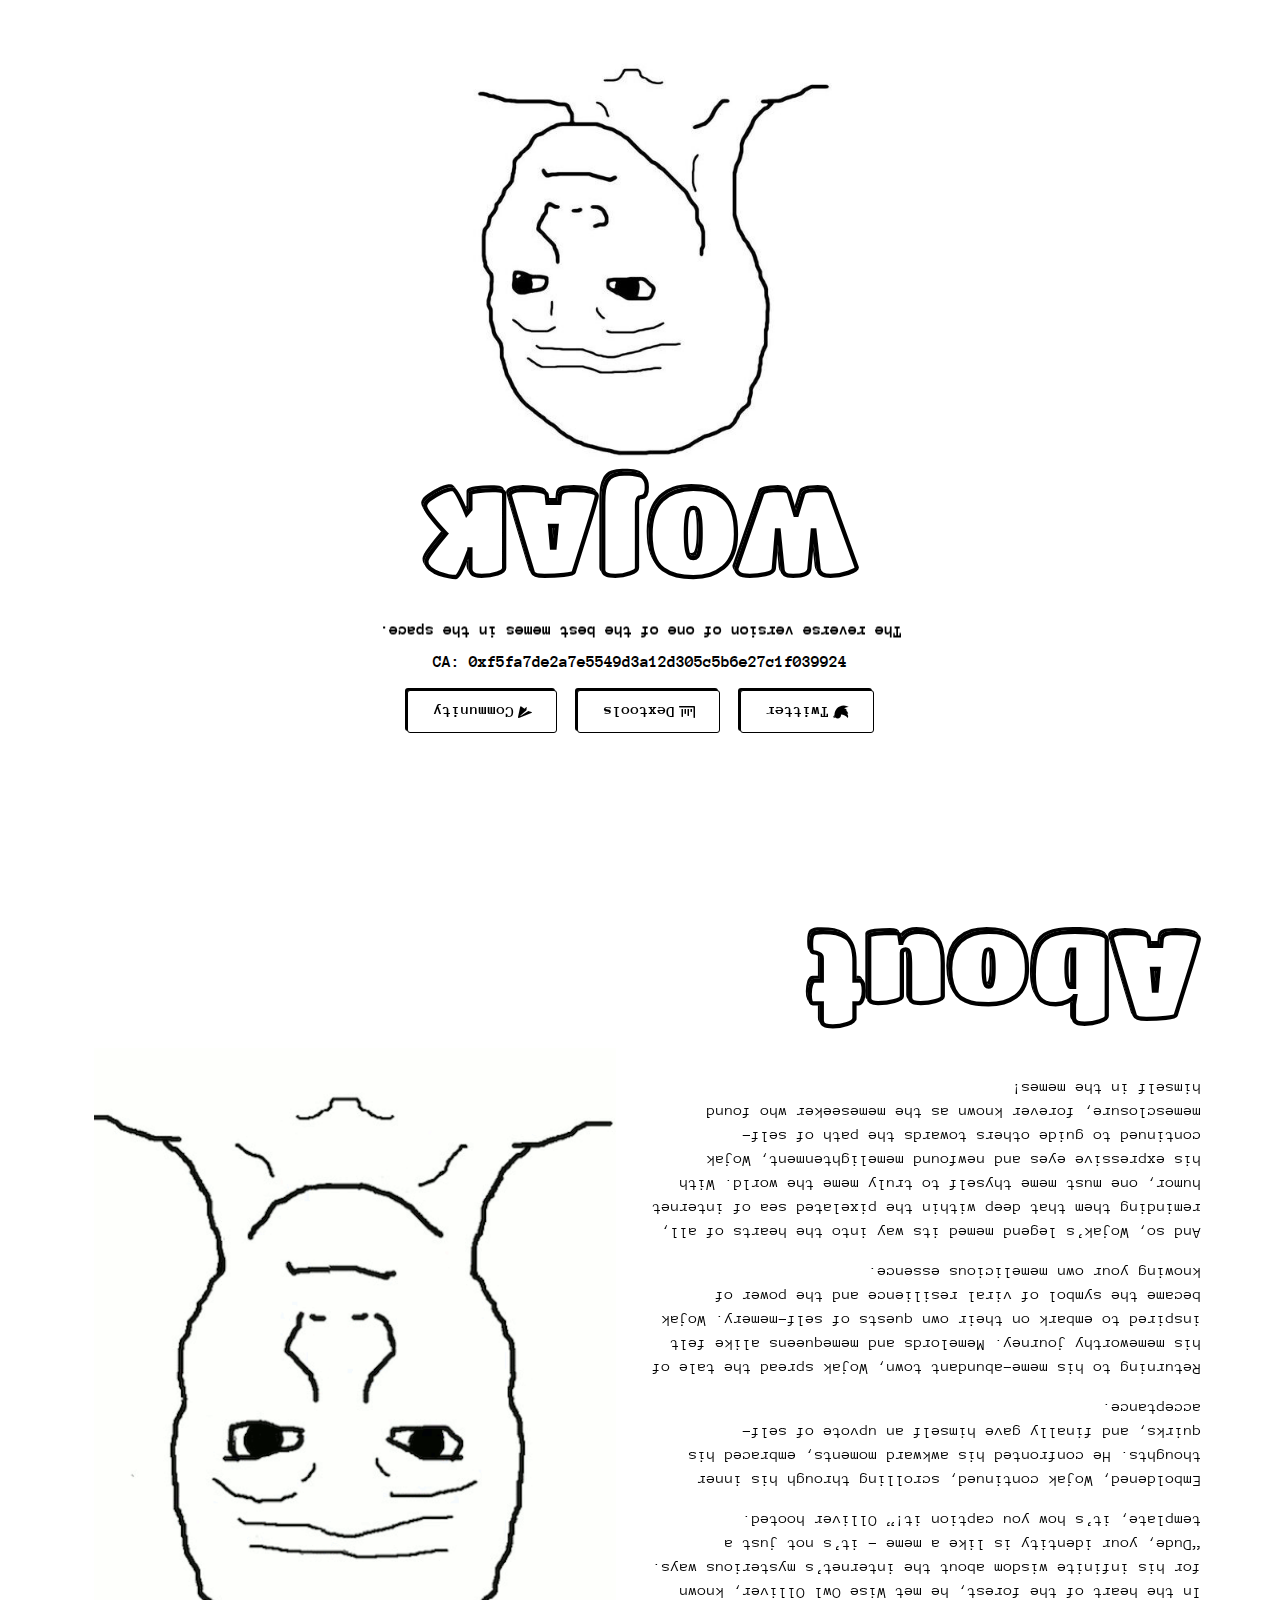
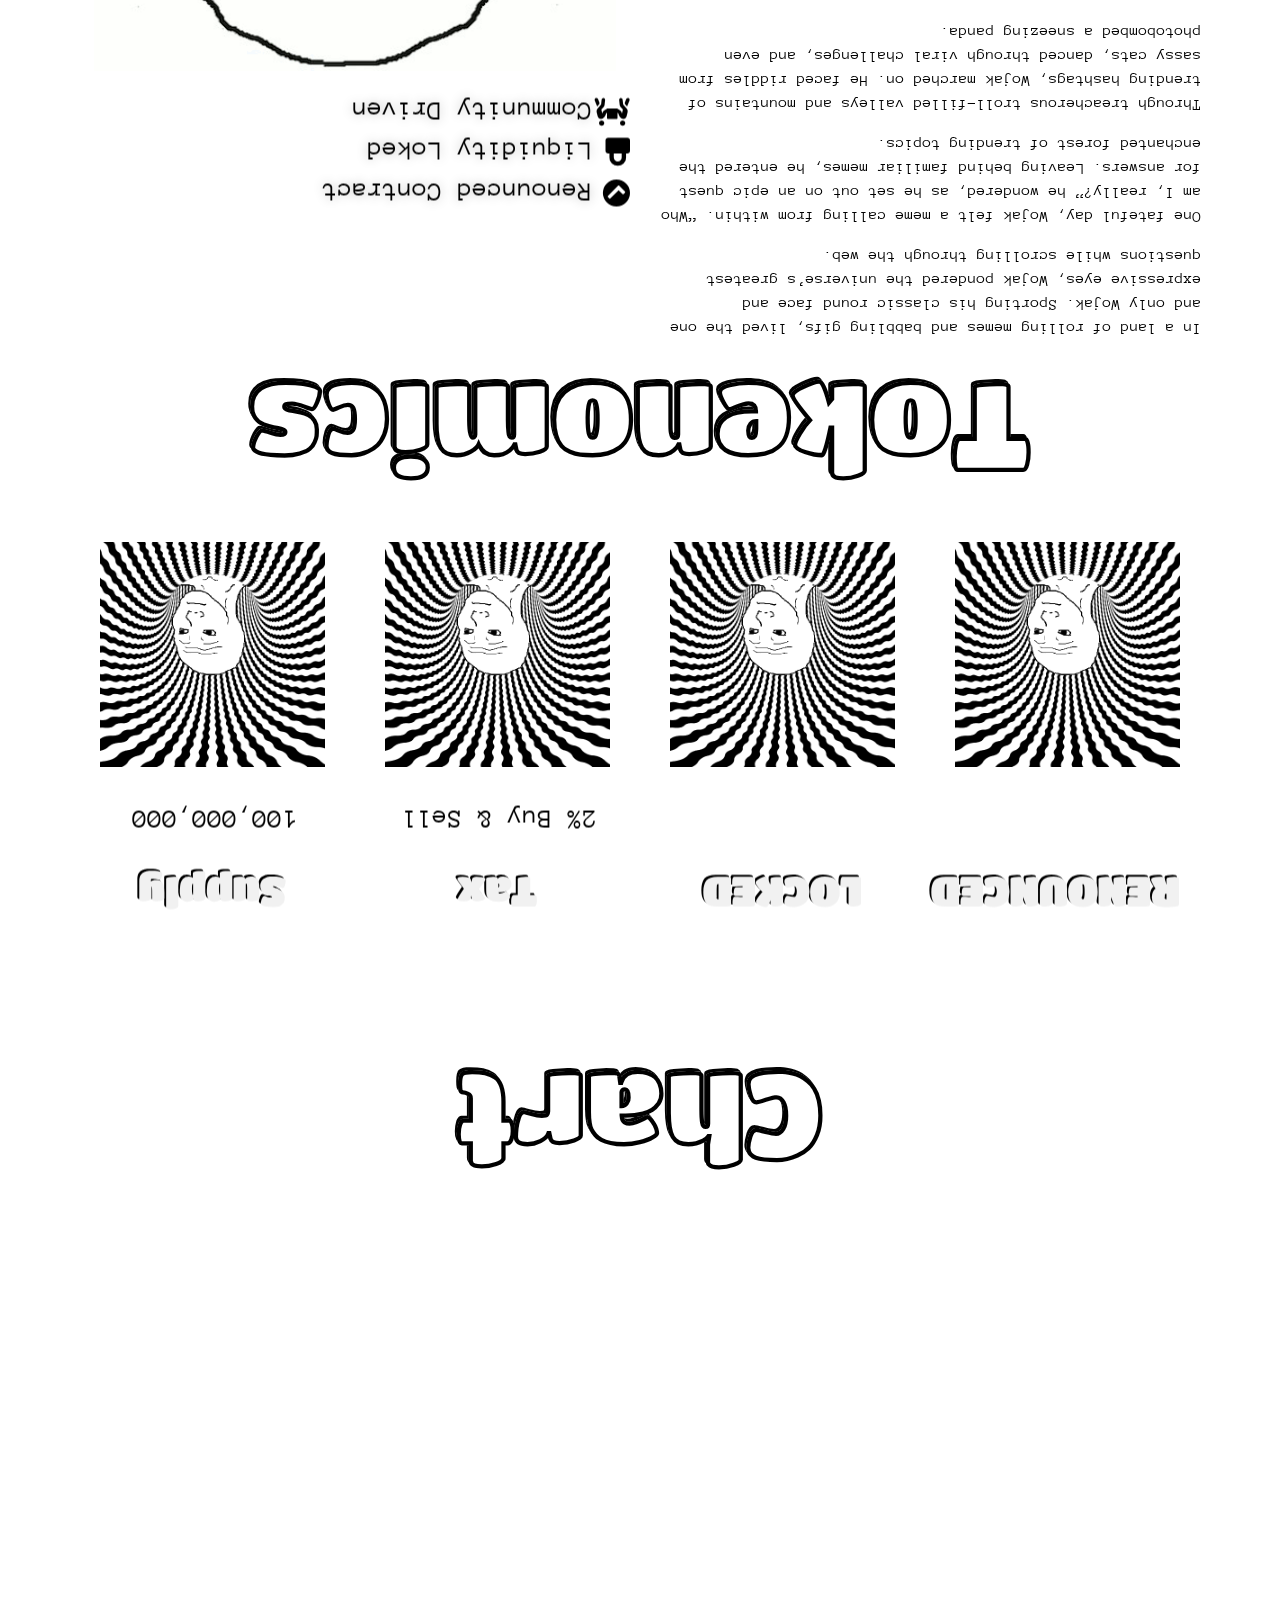
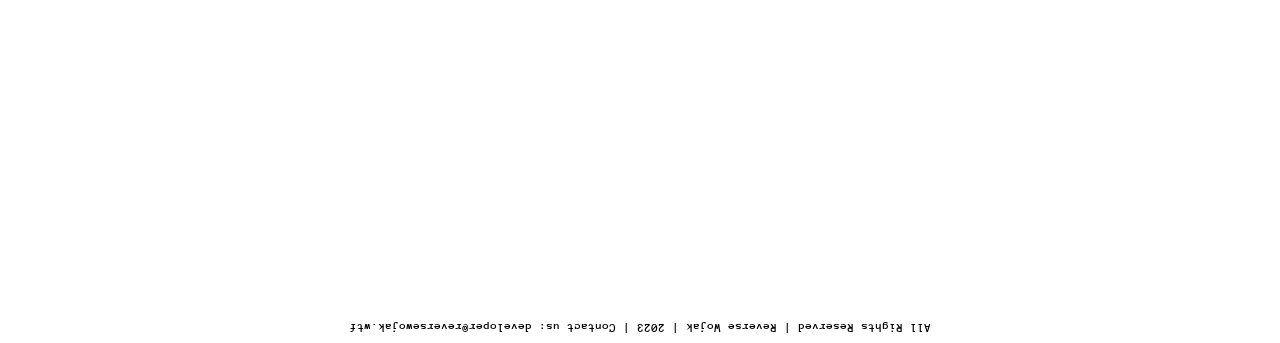
<file: index.html>
<!DOCTYPE html>
<html lang="en-GB">

<!-- Mirrored from reversewojak.wtf/ by HTTrack Website Copier/3.x [XR&CO'2014], Sun, 17 Sep 2023 17:29:31 GMT -->
<!-- Added by HTTrack --><meta http-equiv="content-type" content="text/html;charset=UTF-8" /><!-- /Added by HTTrack -->
<head>
	<meta charset="UTF-8">
		<title>ꓘⱯſOM</title>
<meta name='robots' content='max-image-preview:large' />
<link rel="alternate" type="application/rss+xml" title="ꓘⱯſOM &raquo; Feed" href="indexd784.html?feed=rss2" />
<link rel="alternate" type="application/rss+xml" title="ꓘⱯſOM &raquo; Comments Feed" href="indexa6da.html?feed=comments-rss2" />
<script>
window._wpemojiSettings = {"baseUrl":"https:\/\/s.w.org\/images\/core\/emoji\/14.0.0\/72x72\/","ext":".png","svgUrl":"https:\/\/s.w.org\/images\/core\/emoji\/14.0.0\/svg\/","svgExt":".svg","source":{"concatemoji":"https:\/\/reversewojak.wtf\/wp-includes\/js\/wp-emoji-release.min.js?ver=6.3.1"}};
/*! This file is auto-generated */
!function(i,n){var o,s,e;function c(e){try{var t={supportTests:e,timestamp:(new Date).valueOf()};sessionStorage.setItem(o,JSON.stringify(t))}catch(e){}}function p(e,t,n){e.clearRect(0,0,e.canvas.width,e.canvas.height),e.fillText(t,0,0);var t=new Uint32Array(e.getImageData(0,0,e.canvas.width,e.canvas.height).data),r=(e.clearRect(0,0,e.canvas.width,e.canvas.height),e.fillText(n,0,0),new Uint32Array(e.getImageData(0,0,e.canvas.width,e.canvas.height).data));return t.every(function(e,t){return e===r[t]})}function u(e,t,n){switch(t){case"flag":return n(e,"\ud83c\udff3\ufe0f\u200d\u26a7\ufe0f","\ud83c\udff3\ufe0f\u200b\u26a7\ufe0f")?!1:!n(e,"\ud83c\uddfa\ud83c\uddf3","\ud83c\uddfa\u200b\ud83c\uddf3")&&!n(e,"\ud83c\udff4\udb40\udc67\udb40\udc62\udb40\udc65\udb40\udc6e\udb40\udc67\udb40\udc7f","\ud83c\udff4\u200b\udb40\udc67\u200b\udb40\udc62\u200b\udb40\udc65\u200b\udb40\udc6e\u200b\udb40\udc67\u200b\udb40\udc7f");case"emoji":return!n(e,"\ud83e\udef1\ud83c\udffb\u200d\ud83e\udef2\ud83c\udfff","\ud83e\udef1\ud83c\udffb\u200b\ud83e\udef2\ud83c\udfff")}return!1}function f(e,t,n){var r="undefined"!=typeof WorkerGlobalScope&&self instanceof WorkerGlobalScope?new OffscreenCanvas(300,150):i.createElement("canvas"),a=r.getContext("2d",{willReadFrequently:!0}),o=(a.textBaseline="top",a.font="600 32px Arial",{});return e.forEach(function(e){o[e]=t(a,e,n)}),o}function t(e){var t=i.createElement("script");t.src=e,t.defer=!0,i.head.appendChild(t)}"undefined"!=typeof Promise&&(o="wpEmojiSettingsSupports",s=["flag","emoji"],n.supports={everything:!0,everythingExceptFlag:!0},e=new Promise(function(e){i.addEventListener("DOMContentLoaded",e,{once:!0})}),new Promise(function(t){var n=function(){try{var e=JSON.parse(sessionStorage.getItem(o));if("object"==typeof e&&"number"==typeof e.timestamp&&(new Date).valueOf()<e.timestamp+604800&&"object"==typeof e.supportTests)return e.supportTests}catch(e){}return null}();if(!n){if("undefined"!=typeof Worker&&"undefined"!=typeof OffscreenCanvas&&"undefined"!=typeof URL&&URL.createObjectURL&&"undefined"!=typeof Blob)try{var e="postMessage("+f.toString()+"("+[JSON.stringify(s),u.toString(),p.toString()].join(",")+"));",r=new Blob([e],{type:"text/javascript"}),a=new Worker(URL.createObjectURL(r),{name:"wpTestEmojiSupports"});return void(a.onmessage=function(e){c(n=e.data),a.terminate(),t(n)})}catch(e){}c(n=f(s,u,p))}t(n)}).then(function(e){for(var t in e)n.supports[t]=e[t],n.supports.everything=n.supports.everything&&n.supports[t],"flag"!==t&&(n.supports.everythingExceptFlag=n.supports.everythingExceptFlag&&n.supports[t]);n.supports.everythingExceptFlag=n.supports.everythingExceptFlag&&!n.supports.flag,n.DOMReady=!1,n.readyCallback=function(){n.DOMReady=!0}}).then(function(){return e}).then(function(){var e;n.supports.everything||(n.readyCallback(),(e=n.source||{}).concatemoji?t(e.concatemoji):e.wpemoji&&e.twemoji&&(t(e.twemoji),t(e.wpemoji)))}))}((window,document),window._wpemojiSettings);
</script>
<style>
img.wp-smiley,
img.emoji {
	display: inline !important;
	border: none !important;
	box-shadow: none !important;
	height: 1em !important;
	width: 1em !important;
	margin: 0 0.07em !important;
	vertical-align: -0.1em !important;
	background: none !important;
	padding: 0 !important;
}
</style>
	<link rel='stylesheet' id='wp-block-library-css' href='wp-includes/css/dist/block-library/style.min9b30.css?ver=6.3.1' media='all' />
<style id='classic-theme-styles-inline-css'>
/*! This file is auto-generated */
.wp-block-button__link{color:#fff;background-color:#32373c;border-radius:9999px;box-shadow:none;text-decoration:none;padding:calc(.667em + 2px) calc(1.333em + 2px);font-size:1.125em}.wp-block-file__button{background:#32373c;color:#fff;text-decoration:none}
</style>
<style id='global-styles-inline-css'>
body{--wp--preset--color--black: #000000;--wp--preset--color--cyan-bluish-gray: #abb8c3;--wp--preset--color--white: #ffffff;--wp--preset--color--pale-pink: #f78da7;--wp--preset--color--vivid-red: #cf2e2e;--wp--preset--color--luminous-vivid-orange: #ff6900;--wp--preset--color--luminous-vivid-amber: #fcb900;--wp--preset--color--light-green-cyan: #7bdcb5;--wp--preset--color--vivid-green-cyan: #00d084;--wp--preset--color--pale-cyan-blue: #8ed1fc;--wp--preset--color--vivid-cyan-blue: #0693e3;--wp--preset--color--vivid-purple: #9b51e0;--wp--preset--gradient--vivid-cyan-blue-to-vivid-purple: linear-gradient(135deg,rgba(6,147,227,1) 0%,rgb(155,81,224) 100%);--wp--preset--gradient--light-green-cyan-to-vivid-green-cyan: linear-gradient(135deg,rgb(122,220,180) 0%,rgb(0,208,130) 100%);--wp--preset--gradient--luminous-vivid-amber-to-luminous-vivid-orange: linear-gradient(135deg,rgba(252,185,0,1) 0%,rgba(255,105,0,1) 100%);--wp--preset--gradient--luminous-vivid-orange-to-vivid-red: linear-gradient(135deg,rgba(255,105,0,1) 0%,rgb(207,46,46) 100%);--wp--preset--gradient--very-light-gray-to-cyan-bluish-gray: linear-gradient(135deg,rgb(238,238,238) 0%,rgb(169,184,195) 100%);--wp--preset--gradient--cool-to-warm-spectrum: linear-gradient(135deg,rgb(74,234,220) 0%,rgb(151,120,209) 20%,rgb(207,42,186) 40%,rgb(238,44,130) 60%,rgb(251,105,98) 80%,rgb(254,248,76) 100%);--wp--preset--gradient--blush-light-purple: linear-gradient(135deg,rgb(255,206,236) 0%,rgb(152,150,240) 100%);--wp--preset--gradient--blush-bordeaux: linear-gradient(135deg,rgb(254,205,165) 0%,rgb(254,45,45) 50%,rgb(107,0,62) 100%);--wp--preset--gradient--luminous-dusk: linear-gradient(135deg,rgb(255,203,112) 0%,rgb(199,81,192) 50%,rgb(65,88,208) 100%);--wp--preset--gradient--pale-ocean: linear-gradient(135deg,rgb(255,245,203) 0%,rgb(182,227,212) 50%,rgb(51,167,181) 100%);--wp--preset--gradient--electric-grass: linear-gradient(135deg,rgb(202,248,128) 0%,rgb(113,206,126) 100%);--wp--preset--gradient--midnight: linear-gradient(135deg,rgb(2,3,129) 0%,rgb(40,116,252) 100%);--wp--preset--font-size--small: 13px;--wp--preset--font-size--medium: 20px;--wp--preset--font-size--large: 36px;--wp--preset--font-size--x-large: 42px;--wp--preset--spacing--20: 0.44rem;--wp--preset--spacing--30: 0.67rem;--wp--preset--spacing--40: 1rem;--wp--preset--spacing--50: 1.5rem;--wp--preset--spacing--60: 2.25rem;--wp--preset--spacing--70: 3.38rem;--wp--preset--spacing--80: 5.06rem;--wp--preset--shadow--natural: 6px 6px 9px rgba(0, 0, 0, 0.2);--wp--preset--shadow--deep: 12px 12px 50px rgba(0, 0, 0, 0.4);--wp--preset--shadow--sharp: 6px 6px 0px rgba(0, 0, 0, 0.2);--wp--preset--shadow--outlined: 6px 6px 0px -3px rgba(255, 255, 255, 1), 6px 6px rgba(0, 0, 0, 1);--wp--preset--shadow--crisp: 6px 6px 0px rgba(0, 0, 0, 1);}:where(.is-layout-flex){gap: 0.5em;}:where(.is-layout-grid){gap: 0.5em;}body .is-layout-flow > .alignleft{float: left;margin-inline-start: 0;margin-inline-end: 2em;}body .is-layout-flow > .alignright{float: right;margin-inline-start: 2em;margin-inline-end: 0;}body .is-layout-flow > .aligncenter{margin-left: auto !important;margin-right: auto !important;}body .is-layout-constrained > .alignleft{float: left;margin-inline-start: 0;margin-inline-end: 2em;}body .is-layout-constrained > .alignright{float: right;margin-inline-start: 2em;margin-inline-end: 0;}body .is-layout-constrained > .aligncenter{margin-left: auto !important;margin-right: auto !important;}body .is-layout-constrained > :where(:not(.alignleft):not(.alignright):not(.alignfull)){max-width: var(--wp--style--global--content-size);margin-left: auto !important;margin-right: auto !important;}body .is-layout-constrained > .alignwide{max-width: var(--wp--style--global--wide-size);}body .is-layout-flex{display: flex;}body .is-layout-flex{flex-wrap: wrap;align-items: center;}body .is-layout-flex > *{margin: 0;}body .is-layout-grid{display: grid;}body .is-layout-grid > *{margin: 0;}:where(.wp-block-columns.is-layout-flex){gap: 2em;}:where(.wp-block-columns.is-layout-grid){gap: 2em;}:where(.wp-block-post-template.is-layout-flex){gap: 1.25em;}:where(.wp-block-post-template.is-layout-grid){gap: 1.25em;}.has-black-color{color: var(--wp--preset--color--black) !important;}.has-cyan-bluish-gray-color{color: var(--wp--preset--color--cyan-bluish-gray) !important;}.has-white-color{color: var(--wp--preset--color--white) !important;}.has-pale-pink-color{color: var(--wp--preset--color--pale-pink) !important;}.has-vivid-red-color{color: var(--wp--preset--color--vivid-red) !important;}.has-luminous-vivid-orange-color{color: var(--wp--preset--color--luminous-vivid-orange) !important;}.has-luminous-vivid-amber-color{color: var(--wp--preset--color--luminous-vivid-amber) !important;}.has-light-green-cyan-color{color: var(--wp--preset--color--light-green-cyan) !important;}.has-vivid-green-cyan-color{color: var(--wp--preset--color--vivid-green-cyan) !important;}.has-pale-cyan-blue-color{color: var(--wp--preset--color--pale-cyan-blue) !important;}.has-vivid-cyan-blue-color{color: var(--wp--preset--color--vivid-cyan-blue) !important;}.has-vivid-purple-color{color: var(--wp--preset--color--vivid-purple) !important;}.has-black-background-color{background-color: var(--wp--preset--color--black) !important;}.has-cyan-bluish-gray-background-color{background-color: var(--wp--preset--color--cyan-bluish-gray) !important;}.has-white-background-color{background-color: var(--wp--preset--color--white) !important;}.has-pale-pink-background-color{background-color: var(--wp--preset--color--pale-pink) !important;}.has-vivid-red-background-color{background-color: var(--wp--preset--color--vivid-red) !important;}.has-luminous-vivid-orange-background-color{background-color: var(--wp--preset--color--luminous-vivid-orange) !important;}.has-luminous-vivid-amber-background-color{background-color: var(--wp--preset--color--luminous-vivid-amber) !important;}.has-light-green-cyan-background-color{background-color: var(--wp--preset--color--light-green-cyan) !important;}.has-vivid-green-cyan-background-color{background-color: var(--wp--preset--color--vivid-green-cyan) !important;}.has-pale-cyan-blue-background-color{background-color: var(--wp--preset--color--pale-cyan-blue) !important;}.has-vivid-cyan-blue-background-color{background-color: var(--wp--preset--color--vivid-cyan-blue) !important;}.has-vivid-purple-background-color{background-color: var(--wp--preset--color--vivid-purple) !important;}.has-black-border-color{border-color: var(--wp--preset--color--black) !important;}.has-cyan-bluish-gray-border-color{border-color: var(--wp--preset--color--cyan-bluish-gray) !important;}.has-white-border-color{border-color: var(--wp--preset--color--white) !important;}.has-pale-pink-border-color{border-color: var(--wp--preset--color--pale-pink) !important;}.has-vivid-red-border-color{border-color: var(--wp--preset--color--vivid-red) !important;}.has-luminous-vivid-orange-border-color{border-color: var(--wp--preset--color--luminous-vivid-orange) !important;}.has-luminous-vivid-amber-border-color{border-color: var(--wp--preset--color--luminous-vivid-amber) !important;}.has-light-green-cyan-border-color{border-color: var(--wp--preset--color--light-green-cyan) !important;}.has-vivid-green-cyan-border-color{border-color: var(--wp--preset--color--vivid-green-cyan) !important;}.has-pale-cyan-blue-border-color{border-color: var(--wp--preset--color--pale-cyan-blue) !important;}.has-vivid-cyan-blue-border-color{border-color: var(--wp--preset--color--vivid-cyan-blue) !important;}.has-vivid-purple-border-color{border-color: var(--wp--preset--color--vivid-purple) !important;}.has-vivid-cyan-blue-to-vivid-purple-gradient-background{background: var(--wp--preset--gradient--vivid-cyan-blue-to-vivid-purple) !important;}.has-light-green-cyan-to-vivid-green-cyan-gradient-background{background: var(--wp--preset--gradient--light-green-cyan-to-vivid-green-cyan) !important;}.has-luminous-vivid-amber-to-luminous-vivid-orange-gradient-background{background: var(--wp--preset--gradient--luminous-vivid-amber-to-luminous-vivid-orange) !important;}.has-luminous-vivid-orange-to-vivid-red-gradient-background{background: var(--wp--preset--gradient--luminous-vivid-orange-to-vivid-red) !important;}.has-very-light-gray-to-cyan-bluish-gray-gradient-background{background: var(--wp--preset--gradient--very-light-gray-to-cyan-bluish-gray) !important;}.has-cool-to-warm-spectrum-gradient-background{background: var(--wp--preset--gradient--cool-to-warm-spectrum) !important;}.has-blush-light-purple-gradient-background{background: var(--wp--preset--gradient--blush-light-purple) !important;}.has-blush-bordeaux-gradient-background{background: var(--wp--preset--gradient--blush-bordeaux) !important;}.has-luminous-dusk-gradient-background{background: var(--wp--preset--gradient--luminous-dusk) !important;}.has-pale-ocean-gradient-background{background: var(--wp--preset--gradient--pale-ocean) !important;}.has-electric-grass-gradient-background{background: var(--wp--preset--gradient--electric-grass) !important;}.has-midnight-gradient-background{background: var(--wp--preset--gradient--midnight) !important;}.has-small-font-size{font-size: var(--wp--preset--font-size--small) !important;}.has-medium-font-size{font-size: var(--wp--preset--font-size--medium) !important;}.has-large-font-size{font-size: var(--wp--preset--font-size--large) !important;}.has-x-large-font-size{font-size: var(--wp--preset--font-size--x-large) !important;}
.wp-block-navigation a:where(:not(.wp-element-button)){color: inherit;}
:where(.wp-block-post-template.is-layout-flex){gap: 1.25em;}:where(.wp-block-post-template.is-layout-grid){gap: 1.25em;}
:where(.wp-block-columns.is-layout-flex){gap: 2em;}:where(.wp-block-columns.is-layout-grid){gap: 2em;}
.wp-block-pullquote{font-size: 1.5em;line-height: 1.6;}
</style>
<link rel='stylesheet' id='auxin-base-css' href='wp-content/themes/phlox/css/base5b0f.css?ver=2.14.0' media='all' />
<link rel='stylesheet' id='auxin-front-icon-css' href='wp-content/themes/phlox/css/auxin-icon5b0f.css?ver=2.14.0' media='all' />
<link rel='stylesheet' id='auxin-main-css' href='wp-content/themes/phlox/css/main5b0f.css?ver=2.14.0' media='all' />
<link rel='stylesheet' id='elementor-icons-css' href='wp-content/plugins/elementor/assets/lib/eicons/css/elementor-icons.minfc13.css?ver=5.20.0' media='all' />
<link rel='stylesheet' id='elementor-frontend-css' href='wp-content/plugins/elementor/assets/css/frontend-lite.mina44d.css?ver=3.13.4' media='all' />
<link rel='stylesheet' id='swiper-css' href='wp-content/plugins/elementor/assets/lib/swiper/v8/css/swiper.min94a4.css?ver=8.4.5' media='all' />
<link rel='stylesheet' id='elementor-post-6-css' href='wp-content/uploads/elementor/css/post-63fbc.css?ver=1692012977' media='all' />
<link rel='stylesheet' id='auxin-elementor-base-css' href='wp-content/themes/phlox/css/other/elementor5b0f.css?ver=2.14.0' media='all' />
<link rel='stylesheet' id='auxin-elementor-widgets-css' href='wp-content/plugins/auxin-elements/admin/assets/css/elementor-widgets5b0f.css?ver=2.14.0' media='all' />
<link rel='stylesheet' id='mediaelement-css' href='wp-includes/js/mediaelement/mediaelementplayer-legacy.min1f61.css?ver=4.2.17' media='all' />
<link rel='stylesheet' id='wp-mediaelement-css' href='wp-includes/js/mediaelement/wp-mediaelement.min9b30.css?ver=6.3.1' media='all' />
<link rel='stylesheet' id='elementor-pro-css' href='wp-content/plugins/elementor-pro/assets/css/frontend-lite.min2e9d.css?ver=3.13.2' media='all' />
<link rel='stylesheet' id='elementor-post-11-css' href='wp-content/uploads/elementor/css/post-118e97.css?ver=1692021725' media='all' />
<link rel='stylesheet' id='auxin-custom-css' href='wp-content/uploads/phlox/customd7b7.css?ver=4.3' media='all' />
<link rel='stylesheet' id='elementor-post-8-css' href='wp-content/uploads/elementor/css/post-83fbc.css?ver=1692012977' media='all' />
<link rel='stylesheet' id='elementor-post-10-css' href='wp-content/uploads/elementor/css/post-103fbc.css?ver=1692012977' media='all' />
<link rel='stylesheet' id='google-fonts-1-css' href='https://fonts.googleapis.com/css?family=Roboto%3A100%2C100italic%2C200%2C200italic%2C300%2C300italic%2C400%2C400italic%2C500%2C500italic%2C600%2C600italic%2C700%2C700italic%2C800%2C800italic%2C900%2C900italic%7CRoboto+Slab%3A100%2C100italic%2C200%2C200italic%2C300%2C300italic%2C400%2C400italic%2C500%2C500italic%2C600%2C600italic%2C700%2C700italic%2C800%2C800italic%2C900%2C900italic%7CTitan+One%3A100%2C100italic%2C200%2C200italic%2C300%2C300italic%2C400%2C400italic%2C500%2C500italic%2C600%2C600italic%2C700%2C700italic%2C800%2C800italic%2C900%2C900italic%7CAnonymous+Pro%3A100%2C100italic%2C200%2C200italic%2C300%2C300italic%2C400%2C400italic%2C500%2C500italic%2C600%2C600italic%2C700%2C700italic%2C800%2C800italic%2C900%2C900italic%7CPoppins%3A100%2C100italic%2C200%2C200italic%2C300%2C300italic%2C400%2C400italic%2C500%2C500italic%2C600%2C600italic%2C700%2C700italic%2C800%2C800italic%2C900%2C900italic%7CRaleway%3A100%2C100italic%2C200%2C200italic%2C300%2C300italic%2C400%2C400italic%2C500%2C500italic%2C600%2C600italic%2C700%2C700italic%2C800%2C800italic%2C900%2C900italic&#038;display=swap&#038;ver=6.3.1' media='all' />
<link rel='stylesheet' id='elementor-icons-shared-0-css' href='wp-content/plugins/elementor/assets/lib/font-awesome/css/fontawesome.min52d5.css?ver=5.15.3' media='all' />
<link rel='stylesheet' id='elementor-icons-fa-brands-css' href='wp-content/plugins/elementor/assets/lib/font-awesome/css/brands.min52d5.css?ver=5.15.3' media='all' />
<link rel='stylesheet' id='elementor-icons-fa-regular-css' href='wp-content/plugins/elementor/assets/lib/font-awesome/css/regular.min52d5.css?ver=5.15.3' media='all' />
<link rel='stylesheet' id='elementor-icons-fa-solid-css' href='wp-content/plugins/elementor/assets/lib/font-awesome/css/solid.min52d5.css?ver=5.15.3' media='all' />
<link rel="preconnect" href="https://fonts.gstatic.com/" crossorigin><script src='wp-includes/js/jquery/jquery.min3088.js?ver=3.7.0' id='jquery-core-js'></script>
<script src='wp-includes/js/jquery/jquery-migrate.min5589.js?ver=3.4.1' id='jquery-migrate-js'></script>
<script id='auxin-modernizr-js-extra'>
var auxin = {"ajax_url":"https:\/\/reversewojak.wtf\/wp-admin\/admin-ajax.php","is_rtl":"","is_reponsive":"1","is_framed":"","frame_width":"20","wpml_lang":"en","uploadbaseurl":"http:\/\/reversewojak.wtf\/wp-content\/uploads","nonce":"2b77b09eb5"};
</script>
<script id="auxin-modernizr-js-before">
/* < ![CDATA[ */
function auxinNS(n){for(var e=n.split("."),a=window,i="",r=e.length,t=0;r>t;t++)"window"!=e[t]&&(i=e[t],a[i]=a[i]||{},a=a[i]);return a;}
/* ]]> */
</script>
<script src='wp-content/themes/phlox/js/solo/modernizr-custom.min5b0f.js?ver=2.14.0' id='auxin-modernizr-js'></script>
<link rel="https://api.w.org/" href="index52f0.json?rest_route=/" /><link rel="alternate" type="application/json" href="indexe79e.json?rest_route=/wp/v2/pages/11" /><link rel="EditURI" type="application/rsd+xml" title="RSD" href="xmlrpc0db0.php?rsd" />
<meta name="generator" content="WordPress 6.3.1" />
<link rel="canonical" href="index.html" />
<link rel='shortlink' href='index.html' />
<link rel="alternate" type="application/json+oembed" href="index0ea5.json?rest_route=%2Foembed%2F1.0%2Fembed&amp;url=https%3A%2F%2Freversewojak.wtf%2F" />
<link rel="alternate" type="text/xml+oembed" href="indexb94a.php?rest_route=%2Foembed%2F1.0%2Fembed&amp;url=https%3A%2F%2Freversewojak.wtf%2F&amp;format=xml" />
    <meta name="title"       content="Home" />
    <meta name="description" content="WOJAK The reverse version of one of the best memes in the space. CA: 0xf5fa7de2a7e5549d3a12d305c5b6e27c1f039924 Community Dextools Twitter Renounced Contract Liquidity Loked Community Driven About In a land of rolling memes and babbling gifs, lived the one and only Wojak. Sporting his classic round face and expressive eyes, Wojak pondered the universe&#8217;s greatest questions while [&hellip;]" />
    <!-- Chrome, Firefox OS and Opera -->
<meta name="theme-color" content="#1bb0ce" />
<!-- Windows Phone -->
<meta name="msapplication-navbutton-color" content="#1bb0ce" />
<!-- iOS Safari -->
<meta name="apple-mobile-web-app-capable" content="yes">
<meta name="apple-mobile-web-app-status-bar-style" content="black-translucent">

<meta name="generator" content="Elementor 3.13.4; features: e_dom_optimization, e_optimized_assets_loading, e_optimized_css_loading, a11y_improvements, additional_custom_breakpoints; settings: css_print_method-external, google_font-enabled, font_display-swap">
<link rel="icon" href="wp-content/uploads/2023/08/cropped-reversewojak-1-32x32.png" sizes="32x32" />
<link rel="icon" href="wp-content/uploads/2023/08/cropped-reversewojak-1-192x192.png" sizes="192x192" />
<link rel="apple-touch-icon" href="wp-content/uploads/2023/08/cropped-reversewojak-1-180x180.png" />
<meta name="msapplication-TileImage" content="https://reversewojak.wtf/wp-content/uploads/2023/08/cropped-reversewojak-1-270x270.png" />
<style id="wpforms-css-vars-root">
				:root {
					--wpforms-field-border-radius: 3px;
--wpforms-field-background-color: #ffffff;
--wpforms-field-border-color: rgba( 0, 0, 0, 0.25 );
--wpforms-field-text-color: rgba( 0, 0, 0, 0.7 );
--wpforms-label-color: rgba( 0, 0, 0, 0.85 );
--wpforms-label-sublabel-color: rgba( 0, 0, 0, 0.55 );
--wpforms-label-error-color: #d63637;
--wpforms-button-border-radius: 3px;
--wpforms-button-background-color: #066aab;
--wpforms-button-text-color: #ffffff;
--wpforms-field-size-input-height: 43px;
--wpforms-field-size-input-spacing: 15px;
--wpforms-field-size-font-size: 16px;
--wpforms-field-size-line-height: 19px;
--wpforms-field-size-padding-h: 14px;
--wpforms-field-size-checkbox-size: 16px;
--wpforms-field-size-sublabel-spacing: 5px;
--wpforms-field-size-icon-size: 1;
--wpforms-label-size-font-size: 16px;
--wpforms-label-size-line-height: 19px;
--wpforms-label-size-sublabel-font-size: 14px;
--wpforms-label-size-sublabel-line-height: 17px;
--wpforms-button-size-font-size: 17px;
--wpforms-button-size-height: 41px;
--wpforms-button-size-padding-h: 15px;
--wpforms-button-size-margin-top: 10px;

				}
			</style>		<meta name="viewport" content="width=device-width, initial-scale=1.0, viewport-fit=cover" />
</head>
<body class="home page-template-default page page-id-11 elementor-default elementor-template-canvas elementor-kit-6 elementor-page elementor-page-11 phlox aux-dom-unready aux-full-width aux-resp aux-s-fhd aux-page-preload aux-page-animation aux-page-animation-fade _auxels"  data-page-animation="true" data-page-animation-type="fade" data-framed="">
	    <div id="pagePreloadLoading" class="aux-page-loading">
        <img src="wp-content/uploads/2023/08/ezgif-3-40e4cbf4a1.gif" alt="Loading" >
    </div>
        <div class="aux-page-animation-overlay"></div>		<div data-elementor-type="wp-page" data-elementor-id="11" class="elementor elementor-11">
							<div class="elementor-element elementor-element-e0b3233 e-con-boxed e-flex e-con" data-id="e0b3233" data-element_type="container" data-settings="{&quot;background_background&quot;:&quot;classic&quot;,&quot;content_width&quot;:&quot;boxed&quot;}">
					<div class="e-con-inner">
		<div class="elementor-element elementor-element-d893fde e-con-full e-flex e-con" data-id="d893fde" data-element_type="container" data-settings="{&quot;content_width&quot;:&quot;full&quot;}">
				<div class="elementor-element elementor-element-11fef15 elementor-widget elementor-widget-image" data-id="11fef15" data-element_type="widget" data-widget_type="image.default">
				<div class="elementor-widget-container">
			<style>/*! elementor - v3.13.3 - 28-05-2023 */
.elementor-widget-image{text-align:center}.elementor-widget-image a{display:inline-block}.elementor-widget-image a img[src$=".svg"]{width:48px}.elementor-widget-image img{vertical-align:middle;display:inline-block}</style>												<img decoding="async" fetchpriority="high" width="640" height="500" src="wp-content/uploads/2023/08/photo_2023-08-14-16.07.35-e1692011400634.jpg" class="attachment-full size-full wp-image-70" alt="" />															</div>
				</div>
				<div class="elementor-element elementor-element-a403ef7 e-transform e-transform elementor-widget elementor-widget-heading" data-id="a403ef7" data-element_type="widget" data-settings="{&quot;_transform_flipX_effect&quot;:&quot;transform&quot;,&quot;_transform_flipY_effect&quot;:&quot;transform&quot;}" data-widget_type="heading.default">
				<div class="elementor-widget-container">
			<style>/*! elementor - v3.13.3 - 28-05-2023 */
.elementor-heading-title{padding:0;margin:0;line-height:1}.elementor-widget-heading .elementor-heading-title[class*=elementor-size-]>a{color:inherit;font-size:inherit;line-height:inherit}.elementor-widget-heading .elementor-heading-title.elementor-size-small{font-size:15px}.elementor-widget-heading .elementor-heading-title.elementor-size-medium{font-size:19px}.elementor-widget-heading .elementor-heading-title.elementor-size-large{font-size:29px}.elementor-widget-heading .elementor-heading-title.elementor-size-xl{font-size:39px}.elementor-widget-heading .elementor-heading-title.elementor-size-xxl{font-size:59px}</style><h2 class="elementor-heading-title elementor-size-default">WOJAK</h2>		</div>
				</div>
				<div class="elementor-element elementor-element-4c53207 e-transform e-transform elementor-widget elementor-widget-text-editor" data-id="4c53207" data-element_type="widget" data-settings="{&quot;_transform_flipX_effect&quot;:&quot;transform&quot;,&quot;_transform_flipY_effect&quot;:&quot;transform&quot;}" data-widget_type="text-editor.default">
				<div class="elementor-widget-container">
			<style>/*! elementor - v3.13.3 - 28-05-2023 */
.elementor-widget-text-editor.elementor-drop-cap-view-stacked .elementor-drop-cap{background-color:#69727d;color:#fff}.elementor-widget-text-editor.elementor-drop-cap-view-framed .elementor-drop-cap{color:#69727d;border:3px solid;background-color:transparent}.elementor-widget-text-editor:not(.elementor-drop-cap-view-default) .elementor-drop-cap{margin-top:8px}.elementor-widget-text-editor:not(.elementor-drop-cap-view-default) .elementor-drop-cap-letter{width:1em;height:1em}.elementor-widget-text-editor .elementor-drop-cap{float:left;text-align:center;line-height:1;font-size:50px}.elementor-widget-text-editor .elementor-drop-cap-letter{display:inline-block}</style>				<p>The reverse version of one of the best memes in the space.</p>						</div>
				</div>
				<div class="elementor-element elementor-element-b0a6653 elementor-widget elementor-widget-text-editor" data-id="b0a6653" data-element_type="widget" data-widget_type="text-editor.default">
				<div class="elementor-widget-container">
							<p>CA: 0xf5fa7de2a7e5549d3a12d305c5b6e27c1f039924</p>						</div>
				</div>
		<div class="elementor-element elementor-element-1a381ac e-con-boxed e-flex e-con" data-id="1a381ac" data-element_type="container" data-settings="{&quot;content_width&quot;:&quot;boxed&quot;}">
					<div class="e-con-inner">
				<div class="elementor-element elementor-element-796350c e-transform e-transform e-transform elementor-widget elementor-widget-button" data-id="796350c" data-element_type="widget" data-settings="{&quot;_transform_translateY_effect_hover&quot;:{&quot;unit&quot;:&quot;px&quot;,&quot;size&quot;:-5,&quot;sizes&quot;:[]},&quot;_transform_flipX_effect&quot;:&quot;transform&quot;,&quot;_transform_flipY_effect&quot;:&quot;transform&quot;,&quot;_transform_translateX_effect_hover&quot;:{&quot;unit&quot;:&quot;px&quot;,&quot;size&quot;:&quot;&quot;,&quot;sizes&quot;:[]},&quot;_transform_translateX_effect_hover_tablet&quot;:{&quot;unit&quot;:&quot;px&quot;,&quot;size&quot;:&quot;&quot;,&quot;sizes&quot;:[]},&quot;_transform_translateX_effect_hover_mobile&quot;:{&quot;unit&quot;:&quot;px&quot;,&quot;size&quot;:&quot;&quot;,&quot;sizes&quot;:[]},&quot;_transform_translateY_effect_hover_tablet&quot;:{&quot;unit&quot;:&quot;px&quot;,&quot;size&quot;:&quot;&quot;,&quot;sizes&quot;:[]},&quot;_transform_translateY_effect_hover_mobile&quot;:{&quot;unit&quot;:&quot;px&quot;,&quot;size&quot;:&quot;&quot;,&quot;sizes&quot;:[]}}" data-widget_type="button.default">
				<div class="elementor-widget-container">
					<div class="elementor-button-wrapper">
			<a href="https://t.me/OfficialReverseWojak" target="_blank" class="elementor-button-link elementor-button elementor-size-sm" role="button">
						<span class="elementor-button-content-wrapper">
							<span class="elementor-button-icon elementor-align-icon-left">
				<i aria-hidden="true" class="fab fa-telegram-plane"></i>			</span>
						<span class="elementor-button-text">Community</span>
		</span>
					</a>
		</div>
				</div>
				</div>
				<div class="elementor-element elementor-element-f11cbe1 e-transform e-transform e-transform elementor-widget elementor-widget-button" data-id="f11cbe1" data-element_type="widget" data-settings="{&quot;_transform_translateY_effect_hover&quot;:{&quot;unit&quot;:&quot;px&quot;,&quot;size&quot;:-5,&quot;sizes&quot;:[]},&quot;_transform_flipX_effect&quot;:&quot;transform&quot;,&quot;_transform_flipY_effect&quot;:&quot;transform&quot;,&quot;_transform_translateX_effect_hover&quot;:{&quot;unit&quot;:&quot;px&quot;,&quot;size&quot;:&quot;&quot;,&quot;sizes&quot;:[]},&quot;_transform_translateX_effect_hover_tablet&quot;:{&quot;unit&quot;:&quot;px&quot;,&quot;size&quot;:&quot;&quot;,&quot;sizes&quot;:[]},&quot;_transform_translateX_effect_hover_mobile&quot;:{&quot;unit&quot;:&quot;px&quot;,&quot;size&quot;:&quot;&quot;,&quot;sizes&quot;:[]},&quot;_transform_translateY_effect_hover_tablet&quot;:{&quot;unit&quot;:&quot;px&quot;,&quot;size&quot;:&quot;&quot;,&quot;sizes&quot;:[]},&quot;_transform_translateY_effect_hover_mobile&quot;:{&quot;unit&quot;:&quot;px&quot;,&quot;size&quot;:&quot;&quot;,&quot;sizes&quot;:[]}}" data-widget_type="button.default">
				<div class="elementor-widget-container">
					<div class="elementor-button-wrapper">
			<a href="https://www.dextools.io/app/en/ether/pair-explorer/0xf59f9552f05744eb2b6b14537d1af979cd918b91" target="_blank" class="elementor-button-link elementor-button elementor-size-sm" role="button">
						<span class="elementor-button-content-wrapper">
							<span class="elementor-button-icon elementor-align-icon-left">
				<i aria-hidden="true" class="far fa-chart-bar"></i>			</span>
						<span class="elementor-button-text">Dextools</span>
		</span>
					</a>
		</div>
				</div>
				</div>
				<div class="elementor-element elementor-element-6d0eca7 e-transform e-transform e-transform elementor-widget elementor-widget-button" data-id="6d0eca7" data-element_type="widget" data-settings="{&quot;_transform_translateY_effect_hover&quot;:{&quot;unit&quot;:&quot;px&quot;,&quot;size&quot;:-5,&quot;sizes&quot;:[]},&quot;_transform_flipX_effect&quot;:&quot;transform&quot;,&quot;_transform_flipY_effect&quot;:&quot;transform&quot;,&quot;_transform_translateX_effect_hover&quot;:{&quot;unit&quot;:&quot;px&quot;,&quot;size&quot;:&quot;&quot;,&quot;sizes&quot;:[]},&quot;_transform_translateX_effect_hover_tablet&quot;:{&quot;unit&quot;:&quot;px&quot;,&quot;size&quot;:&quot;&quot;,&quot;sizes&quot;:[]},&quot;_transform_translateX_effect_hover_mobile&quot;:{&quot;unit&quot;:&quot;px&quot;,&quot;size&quot;:&quot;&quot;,&quot;sizes&quot;:[]},&quot;_transform_translateY_effect_hover_tablet&quot;:{&quot;unit&quot;:&quot;px&quot;,&quot;size&quot;:&quot;&quot;,&quot;sizes&quot;:[]},&quot;_transform_translateY_effect_hover_mobile&quot;:{&quot;unit&quot;:&quot;px&quot;,&quot;size&quot;:&quot;&quot;,&quot;sizes&quot;:[]}}" data-widget_type="button.default">
				<div class="elementor-widget-container">
					<div class="elementor-button-wrapper">
			<a href="https://twitter.com/Reversed_Wojak" target="_blank" class="elementor-button-link elementor-button elementor-size-sm" role="button">
						<span class="elementor-button-content-wrapper">
							<span class="elementor-button-icon elementor-align-icon-left">
				<i aria-hidden="true" class="fab fa-twitter"></i>			</span>
						<span class="elementor-button-text">Twitter</span>
		</span>
					</a>
		</div>
				</div>
				</div>
					</div>
				</div>
				</div>
				<div class="elementor-element elementor-element-138569c elementor-widget elementor-widget-spacer" data-id="138569c" data-element_type="widget" data-widget_type="spacer.default">
				<div class="elementor-widget-container">
			<style>/*! elementor - v3.13.3 - 28-05-2023 */
.elementor-column .elementor-spacer-inner{height:var(--spacer-size)}.e-con{--container-widget-width:100%}.e-con-inner>.elementor-widget-spacer,.e-con>.elementor-widget-spacer{width:var(--container-widget-width,var(--spacer-size));--align-self:var(--container-widget-align-self,initial);--flex-shrink:0}.e-con-inner>.elementor-widget-spacer>.elementor-widget-container,.e-con-inner>.elementor-widget-spacer>.elementor-widget-container>.elementor-spacer,.e-con>.elementor-widget-spacer>.elementor-widget-container,.e-con>.elementor-widget-spacer>.elementor-widget-container>.elementor-spacer{height:100%}.e-con-inner>.elementor-widget-spacer>.elementor-widget-container>.elementor-spacer>.elementor-spacer-inner,.e-con>.elementor-widget-spacer>.elementor-widget-container>.elementor-spacer>.elementor-spacer-inner{height:var(--container-widget-height,var(--spacer-size))}</style>		<div class="elementor-spacer">
			<div class="elementor-spacer-inner"></div>
		</div>
				</div>
				</div>
					</div>
				</div>
		<div class="elementor-element elementor-element-a16601b e-con-boxed e-flex e-con" data-id="a16601b" data-element_type="container" data-settings="{&quot;background_background&quot;:&quot;classic&quot;,&quot;content_width&quot;:&quot;boxed&quot;}">
					<div class="e-con-inner">
		<div class="elementor-element elementor-element-bc6504c e-con-full e-flex e-con" data-id="bc6504c" data-element_type="container" data-settings="{&quot;content_width&quot;:&quot;full&quot;}">
				<div class="elementor-element elementor-element-6354915 elementor-widget elementor-widget-image" data-id="6354915" data-element_type="widget" data-widget_type="image.default">
				<div class="elementor-widget-container">
															<img decoding="async" width="498" height="594" src="wp-content/uploads/2023/08/ezgif-3-c41ccc2695.gif" class="attachment-full size-full wp-image-82" alt="" />															</div>
				</div>
				<div class="elementor-element elementor-element-a04537d elementor-align-left e-transform e-transform elementor-icon-list--layout-traditional elementor-list-item-link-full_width elementor-widget elementor-widget-icon-list" data-id="a04537d" data-element_type="widget" data-settings="{&quot;_transform_flipX_effect&quot;:&quot;transform&quot;,&quot;_transform_flipY_effect&quot;:&quot;transform&quot;}" data-widget_type="icon-list.default">
				<div class="elementor-widget-container">
			<link rel="stylesheet" href="wp-content/plugins/elementor/assets/css/widget-icon-list.min.css">		<ul class="elementor-icon-list-items">
							<li class="elementor-icon-list-item">
											<span class="elementor-icon-list-icon">
							<i aria-hidden="true" class="fas fa-check-circle"></i>						</span>
										<span class="elementor-icon-list-text">Renounced Contract</span>
									</li>
								<li class="elementor-icon-list-item">
											<span class="elementor-icon-list-icon">
							<i aria-hidden="true" class="fas fa-lock"></i>						</span>
										<span class="elementor-icon-list-text">Liquidity Loked</span>
									</li>
								<li class="elementor-icon-list-item">
											<a href="http://cmmunity drive/">

												<span class="elementor-icon-list-icon">
							<i aria-hidden="true" class="fas fa-people-carry"></i>						</span>
										<span class="elementor-icon-list-text">Community Driven</span>
											</a>
									</li>
						</ul>
				</div>
				</div>
				</div>
		<div class="elementor-element elementor-element-72eab8d e-con-full e-flex e-con" data-id="72eab8d" data-element_type="container" data-settings="{&quot;content_width&quot;:&quot;full&quot;}">
				<div class="elementor-element elementor-element-4a3e729 e-transform e-transform elementor-widget elementor-widget-heading" data-id="4a3e729" data-element_type="widget" data-settings="{&quot;_transform_flipX_effect&quot;:&quot;transform&quot;,&quot;_transform_flipY_effect&quot;:&quot;transform&quot;}" data-widget_type="heading.default">
				<div class="elementor-widget-container">
			<h2 class="elementor-heading-title elementor-size-default">About</h2>		</div>
				</div>
				<div class="elementor-element elementor-element-f8d17d5 e-transform e-transform elementor-widget elementor-widget-text-editor" data-id="f8d17d5" data-element_type="widget" data-settings="{&quot;_transform_flipX_effect&quot;:&quot;transform&quot;,&quot;_transform_flipY_effect&quot;:&quot;transform&quot;}" data-widget_type="text-editor.default">
				<div class="elementor-widget-container">
							<p>In a land of rolling memes and babbling gifs, lived the one and only Wojak. Sporting his classic round face and expressive eyes, Wojak pondered the universe&#8217;s greatest questions while scrolling through the web.</p><p>One fateful day, Wojak felt a meme calling from within. &#8220;Who am I, really?&#8221; he wondered, as he set out on an epic quest for answers. Leaving behind familiar memes, he entered the enchanted forest of trending topics.</p><p>Through treacherous troll-filled valleys and mountains of trending hashtags, Wojak marched on. He faced riddles from sassy cats, danced through viral challenges, and even photobombed a sneezing panda.</p><p>In the heart of the forest, he met Wise Owl Olliver, known for his infinite wisdom about the internet&#8217;s mysterious ways. &#8220;Dude, your identity is like a meme – it&#8217;s not just a template, it&#8217;s how you caption it!&#8221; Olliver hooted.</p><p>Emboldened, Wojak continued, scrolling through his inner thoughts. He confronted his awkward moments, embraced his quirks, and finally gave himself an upvote of self-acceptance.</p><p>Returning to his meme-abundant town, Wojak spread the tale of his memeworthy journey. Memelords and memequeens alike felt inspired to embark on their own quests of self-memery. Wojak became the symbol of viral resilience and the power of knowing your own memelicious essence.</p><p>And so, Wojak&#8217;s legend memed its way into the hearts of all, reminding them that deep within the pixelated sea of internet humor, one must meme thyself to truly meme the world. With his expressive eyes and newfound memelightenment, Wojak continued to guide others towards the path of self-memesclosure, forever known as the memeseeker who found himself in the memes!</p>						</div>
				</div>
				</div>
					</div>
				</div>
		<div class="elementor-element elementor-element-cf9aa1d e-con-boxed e-flex e-con" data-id="cf9aa1d" data-element_type="container" data-settings="{&quot;background_background&quot;:&quot;classic&quot;,&quot;content_width&quot;:&quot;boxed&quot;}">
					<div class="e-con-inner">
				<div class="elementor-element elementor-element-45671b4 e-transform e-transform elementor-widget elementor-widget-heading" data-id="45671b4" data-element_type="widget" data-settings="{&quot;_transform_flipX_effect&quot;:&quot;transform&quot;,&quot;_transform_flipY_effect&quot;:&quot;transform&quot;}" data-widget_type="heading.default">
				<div class="elementor-widget-container">
			<h2 class="elementor-heading-title elementor-size-default">Tokenomics</h2>		</div>
				</div>
					</div>
				</div>
		<div class="elementor-element elementor-element-33582fa e-con-boxed e-flex e-con" data-id="33582fa" data-element_type="container" data-settings="{&quot;background_background&quot;:&quot;classic&quot;,&quot;content_width&quot;:&quot;boxed&quot;}">
					<div class="e-con-inner">
		<div class="elementor-element elementor-element-c4bb51e e-con-full e-flex e-con" data-id="c4bb51e" data-element_type="container" data-settings="{&quot;content_width&quot;:&quot;full&quot;,&quot;background_background&quot;:&quot;classic&quot;}">
				<div class="elementor-element elementor-element-0fd4e7e elementor-widget elementor-widget-image" data-id="0fd4e7e" data-element_type="widget" data-widget_type="image.default">
				<div class="elementor-widget-container">
															<img decoding="async" width="500" height="500" src="wp-content/uploads/2023/08/ezgif-3-e54f1fa9ac.gif" class="attachment-large size-large wp-image-84" alt="" />															</div>
				</div>
				<div class="elementor-element elementor-element-b5ba03b e-transform e-transform elementor-widget elementor-widget-aux_modern_heading" data-id="b5ba03b" data-element_type="widget" data-settings="{&quot;_transform_flipX_effect&quot;:&quot;transform&quot;,&quot;_transform_flipY_effect&quot;:&quot;transform&quot;}" data-widget_type="aux_modern_heading.default">
				<div class="elementor-widget-container">
			<section class="aux-widget-modern-heading">
            <div class="aux-widget-inner"><h2 class="aux-modern-heading-primary">Supply</h2><h3 class="aux-modern-heading-secondary"><span class="aux-head-before">100,000,000</span></h3></div>
        </section>		</div>
				</div>
				</div>
		<div class="elementor-element elementor-element-b071a88 e-con-full e-flex e-con" data-id="b071a88" data-element_type="container" data-settings="{&quot;content_width&quot;:&quot;full&quot;,&quot;background_background&quot;:&quot;classic&quot;}">
				<div class="elementor-element elementor-element-6eabd1c elementor-widget elementor-widget-image" data-id="6eabd1c" data-element_type="widget" data-widget_type="image.default">
				<div class="elementor-widget-container">
															<img decoding="async" width="500" height="500" src="wp-content/uploads/2023/08/ezgif-3-e54f1fa9ac.gif" class="attachment-large size-large wp-image-84" alt="" />															</div>
				</div>
				<div class="elementor-element elementor-element-56908cd e-transform e-transform elementor-widget elementor-widget-aux_modern_heading" data-id="56908cd" data-element_type="widget" data-settings="{&quot;_transform_flipX_effect&quot;:&quot;transform&quot;,&quot;_transform_flipY_effect&quot;:&quot;transform&quot;}" data-widget_type="aux_modern_heading.default">
				<div class="elementor-widget-container">
			<section class="aux-widget-modern-heading">
            <div class="aux-widget-inner"><h2 class="aux-modern-heading-primary">Tax</h2><h3 class="aux-modern-heading-secondary"><span class="aux-head-before">2% Buy &amp; Sell</span></h3></div>
        </section>		</div>
				</div>
				</div>
		<div class="elementor-element elementor-element-f2938ce e-con-full e-flex e-con" data-id="f2938ce" data-element_type="container" data-settings="{&quot;content_width&quot;:&quot;full&quot;,&quot;background_background&quot;:&quot;classic&quot;}">
				<div class="elementor-element elementor-element-f944fb3 elementor-widget elementor-widget-image" data-id="f944fb3" data-element_type="widget" data-widget_type="image.default">
				<div class="elementor-widget-container">
															<img decoding="async" width="500" height="500" src="wp-content/uploads/2023/08/ezgif-3-e54f1fa9ac.gif" class="attachment-large size-large wp-image-84" alt="" />															</div>
				</div>
				<div class="elementor-element elementor-element-454a4a1 e-transform e-transform elementor-widget elementor-widget-aux_modern_heading" data-id="454a4a1" data-element_type="widget" data-settings="{&quot;_transform_flipX_effect&quot;:&quot;transform&quot;,&quot;_transform_flipY_effect&quot;:&quot;transform&quot;}" data-widget_type="aux_modern_heading.default">
				<div class="elementor-widget-container">
			<section class="aux-widget-modern-heading">
            <div class="aux-widget-inner"><h2 class="aux-modern-heading-primary">LOCKED</h2><h3 class="aux-modern-heading-secondary"><span class="aux-head-before">1</span></h3></div>
        </section>		</div>
				</div>
				</div>
		<div class="elementor-element elementor-element-a38af32 e-con-full e-flex e-con" data-id="a38af32" data-element_type="container" data-settings="{&quot;content_width&quot;:&quot;full&quot;,&quot;background_background&quot;:&quot;classic&quot;}">
				<div class="elementor-element elementor-element-2544939 elementor-widget elementor-widget-image" data-id="2544939" data-element_type="widget" data-widget_type="image.default">
				<div class="elementor-widget-container">
															<img decoding="async" width="500" height="500" src="wp-content/uploads/2023/08/ezgif-3-e54f1fa9ac.gif" class="attachment-large size-large wp-image-84" alt="" />															</div>
				</div>
				<div class="elementor-element elementor-element-c4a4c57 e-transform e-transform elementor-widget elementor-widget-aux_modern_heading" data-id="c4a4c57" data-element_type="widget" data-settings="{&quot;_transform_flipX_effect&quot;:&quot;transform&quot;,&quot;_transform_flipY_effect&quot;:&quot;transform&quot;}" data-widget_type="aux_modern_heading.default">
				<div class="elementor-widget-container">
			<section class="aux-widget-modern-heading">
            <div class="aux-widget-inner"><h2 class="aux-modern-heading-primary">RENOUNCED</h2><h3 class="aux-modern-heading-secondary"><span class="aux-head-before">1</span></h3></div>
        </section>		</div>
				</div>
				</div>
					</div>
				</div>
		<div class="elementor-element elementor-element-21ac49e e-con-boxed e-flex e-con" data-id="21ac49e" data-element_type="container" data-settings="{&quot;background_background&quot;:&quot;classic&quot;,&quot;content_width&quot;:&quot;boxed&quot;}">
					<div class="e-con-inner">
				<div class="elementor-element elementor-element-4eb720b elementor-widget elementor-widget-spacer" data-id="4eb720b" data-element_type="widget" data-widget_type="spacer.default">
				<div class="elementor-widget-container">
					<div class="elementor-spacer">
			<div class="elementor-spacer-inner"></div>
		</div>
				</div>
				</div>
				<div class="elementor-element elementor-element-7d0ebea e-transform e-transform elementor-widget elementor-widget-heading" data-id="7d0ebea" data-element_type="widget" data-settings="{&quot;_transform_flipX_effect&quot;:&quot;transform&quot;,&quot;_transform_flipY_effect&quot;:&quot;transform&quot;}" data-widget_type="heading.default">
				<div class="elementor-widget-container">
			<h2 class="elementor-heading-title elementor-size-default">Chart</h2>		</div>
				</div>
				<div class="elementor-element elementor-element-c17a115 e-transform e-transform elementor-widget elementor-widget-html" data-id="c17a115" data-element_type="widget" data-settings="{&quot;_transform_flipX_effect&quot;:&quot;transform&quot;,&quot;_transform_flipY_effect&quot;:&quot;transform&quot;}" data-widget_type="html.default">
				<div class="elementor-widget-container">
			<iframe loading="lazy" id="dextools-widget"
    title="DEXTools Trading Chart"
    width="500"
    height="700" src="https://www.dextools.io/widget-chart/en/ether/pe-light/0xf59f9552f05744eb2b6b14537d1af979cd918b91?theme=light&amp;chartType=2&amp;chartResolution=30&amp;drawingToolbars=false"></iframe>		</div>
				</div>
					</div>
				</div>
		<div class="elementor-element elementor-element-022cea9 e-con-boxed e-flex e-con" data-id="022cea9" data-element_type="container" data-settings="{&quot;background_background&quot;:&quot;classic&quot;,&quot;content_width&quot;:&quot;boxed&quot;}">
					<div class="e-con-inner">
				<div class="elementor-element elementor-element-43b5501 e-transform e-transform elementor-widget elementor-widget-heading" data-id="43b5501" data-element_type="widget" data-settings="{&quot;_transform_flipX_effect&quot;:&quot;transform&quot;,&quot;_transform_flipY_effect&quot;:&quot;transform&quot;}" data-widget_type="heading.default">
				<div class="elementor-widget-container">
			<h2 class="elementor-heading-title elementor-size-default">All Rights Reserved | Reverse Wojak | 2023 | Contact us: developer@reversewojak.wtf</h2>		</div>
				</div>
					</div>
				</div>
							</div>
		<script src='wp-includes/js/imagesloaded.mineda1.js?ver=4.1.4' id='imagesloaded-js'></script>
<script src='wp-includes/js/masonry.min3a05.js?ver=4.2.2' id='masonry-js'></script>
<script src='wp-content/themes/phlox/js/plugins.min5b0f.js?ver=2.14.0' id='auxin-plugins-js'></script>
<script src='wp-content/themes/phlox/js/scripts.min5b0f.js?ver=2.14.0' id='auxin-scripts-js'></script>
<script src='wp-content/plugins/auxin-elements/admin/assets/js/elementor/widgets5b0f.js?ver=2.14.0' id='auxin-elementor-widgets-js'></script>
<script id="mediaelement-core-js-before">
var mejsL10n = {"language":"en","strings":{"mejs.download-file":"Download File","mejs.install-flash":"You are using a browser that does not have Flash player enabled or installed. Please turn on your Flash player plugin or download the latest version from https:\/\/get.adobe.com\/flashplayer\/","mejs.fullscreen":"Fullscreen","mejs.play":"Play","mejs.pause":"Pause","mejs.time-slider":"Time Slider","mejs.time-help-text":"Use Left\/Right Arrow keys to advance one second, Up\/Down arrows to advance ten seconds.","mejs.live-broadcast":"Live Broadcast","mejs.volume-help-text":"Use Up\/Down Arrow keys to increase or decrease volume.","mejs.unmute":"Unmute","mejs.mute":"Mute","mejs.volume-slider":"Volume Slider","mejs.video-player":"Video Player","mejs.audio-player":"Audio Player","mejs.captions-subtitles":"Captions\/Subtitles","mejs.captions-chapters":"Chapters","mejs.none":"None","mejs.afrikaans":"Afrikaans","mejs.albanian":"Albanian","mejs.arabic":"Arabic","mejs.belarusian":"Belarusian","mejs.bulgarian":"Bulgarian","mejs.catalan":"Catalan","mejs.chinese":"Chinese","mejs.chinese-simplified":"Chinese (Simplified)","mejs.chinese-traditional":"Chinese (Traditional)","mejs.croatian":"Croatian","mejs.czech":"Czech","mejs.danish":"Danish","mejs.dutch":"Dutch","mejs.english":"English","mejs.estonian":"Estonian","mejs.filipino":"Filipino","mejs.finnish":"Finnish","mejs.french":"French","mejs.galician":"Galician","mejs.german":"German","mejs.greek":"Greek","mejs.haitian-creole":"Haitian Creole","mejs.hebrew":"Hebrew","mejs.hindi":"Hindi","mejs.hungarian":"Hungarian","mejs.icelandic":"Icelandic","mejs.indonesian":"Indonesian","mejs.irish":"Irish","mejs.italian":"Italian","mejs.japanese":"Japanese","mejs.korean":"Korean","mejs.latvian":"Latvian","mejs.lithuanian":"Lithuanian","mejs.macedonian":"Macedonian","mejs.malay":"Malay","mejs.maltese":"Maltese","mejs.norwegian":"Norwegian","mejs.persian":"Persian","mejs.polish":"Polish","mejs.portuguese":"Portuguese","mejs.romanian":"Romanian","mejs.russian":"Russian","mejs.serbian":"Serbian","mejs.slovak":"Slovak","mejs.slovenian":"Slovenian","mejs.spanish":"Spanish","mejs.swahili":"Swahili","mejs.swedish":"Swedish","mejs.tagalog":"Tagalog","mejs.thai":"Thai","mejs.turkish":"Turkish","mejs.ukrainian":"Ukrainian","mejs.vietnamese":"Vietnamese","mejs.welsh":"Welsh","mejs.yiddish":"Yiddish"}};
</script>
<script src='wp-includes/js/mediaelement/mediaelement-and-player.min1f61.js?ver=4.2.17' id='mediaelement-core-js'></script>
<script src='wp-includes/js/mediaelement/mediaelement-migrate.min9b30.js?ver=6.3.1' id='mediaelement-migrate-js'></script>
<script id='mediaelement-js-extra'>
var _wpmejsSettings = {"pluginPath":"\/wp-includes\/js\/mediaelement\/","classPrefix":"mejs-","stretching":"auto","audioShortcodeLibrary":"mediaelement","videoShortcodeLibrary":"mediaelement"};
</script>
<script src='wp-includes/js/mediaelement/wp-mediaelement.min9b30.js?ver=6.3.1' id='wp-mediaelement-js'></script>
<script src='wp-content/plugins/auxin-elements/public/assets/js/plugins.min5b0f.js?ver=2.14.0' id='auxin-elements-plugins-js'></script>
<script src='wp-content/plugins/auxin-elements/public/assets/js/scripts5b0f.js?ver=2.14.0' id='auxin-elements-scripts-js'></script>
<script src='wp-content/uploads/phlox/customef85.js?ver=3.7' id='auxin-custom-js-js'></script>
<script src='wp-content/plugins/elementor-pro/assets/js/webpack-pro.runtime.min2e9d.js?ver=3.13.2' id='elementor-pro-webpack-runtime-js'></script>
<script src='wp-content/plugins/elementor/assets/js/webpack.runtime.mina44d.js?ver=3.13.4' id='elementor-webpack-runtime-js'></script>
<script src='wp-content/plugins/elementor/assets/js/frontend-modules.mina44d.js?ver=3.13.4' id='elementor-frontend-modules-js'></script>
<script src='wp-includes/js/dist/vendor/wp-polyfill-inert.min0226.js?ver=3.1.2' id='wp-polyfill-inert-js'></script>
<script src='wp-includes/js/dist/vendor/regenerator-runtime.min8fa4.js?ver=0.13.11' id='regenerator-runtime-js'></script>
<script src='wp-includes/js/dist/vendor/wp-polyfill.min2c7c.js?ver=3.15.0' id='wp-polyfill-js'></script>
<script src='wp-includes/js/dist/hooks.min2ebd.js?ver=c6aec9a8d4e5a5d543a1' id='wp-hooks-js'></script>
<script src='wp-includes/js/dist/i18n.minf92f.js?ver=7701b0c3857f914212ef' id='wp-i18n-js'></script>
<script id="wp-i18n-js-after">
wp.i18n.setLocaleData( { 'text direction\u0004ltr': [ 'ltr' ] } );
</script>
<script id="elementor-pro-frontend-js-before">
var ElementorProFrontendConfig = {"ajaxurl":"https:\/\/reversewojak.wtf\/wp-admin\/admin-ajax.php","nonce":"eb1ea9c8bf","urls":{"assets":"https:\/\/reversewojak.wtf\/wp-content\/plugins\/elementor-pro\/assets\/","rest":"https:\/\/reversewojak.wtf\/index.php?rest_route=\/"},"shareButtonsNetworks":{"facebook":{"title":"Facebook","has_counter":true},"twitter":{"title":"Twitter"},"linkedin":{"title":"LinkedIn","has_counter":true},"pinterest":{"title":"Pinterest","has_counter":true},"reddit":{"title":"Reddit","has_counter":true},"vk":{"title":"VK","has_counter":true},"odnoklassniki":{"title":"OK","has_counter":true},"tumblr":{"title":"Tumblr"},"digg":{"title":"Digg"},"skype":{"title":"Skype"},"stumbleupon":{"title":"StumbleUpon","has_counter":true},"mix":{"title":"Mix"},"telegram":{"title":"Telegram"},"pocket":{"title":"Pocket","has_counter":true},"xing":{"title":"XING","has_counter":true},"whatsapp":{"title":"WhatsApp"},"email":{"title":"Email"},"print":{"title":"Print"}},"facebook_sdk":{"lang":"en_GB","app_id":""},"lottie":{"defaultAnimationUrl":"https:\/\/reversewojak.wtf\/wp-content\/plugins\/elementor-pro\/modules\/lottie\/assets\/animations\/default.json"}};
</script>
<script src='wp-content/plugins/elementor-pro/assets/js/frontend.min2e9d.js?ver=3.13.2' id='elementor-pro-frontend-js'></script>
<script src='wp-content/plugins/elementor/assets/lib/waypoints/waypoints.min05da.js?ver=4.0.2' id='elementor-waypoints-js'></script>
<script src='wp-includes/js/jquery/ui/core.min3f14.js?ver=1.13.2' id='jquery-ui-core-js'></script>
<script id="elementor-frontend-js-before">
var elementorFrontendConfig = {"environmentMode":{"edit":false,"wpPreview":false,"isScriptDebug":false},"i18n":{"shareOnFacebook":"Share on Facebook","shareOnTwitter":"Share on Twitter","pinIt":"Pin it","download":"Download","downloadImage":"Download image","fullscreen":"Fullscreen","zoom":"Zoom","share":"Share","playVideo":"Play Video","previous":"Previous","next":"Next","close":"Close"},"is_rtl":false,"breakpoints":{"xs":0,"sm":480,"md":768,"lg":1025,"xl":1440,"xxl":1600},"responsive":{"breakpoints":{"mobile":{"label":"Mobile Portrait","value":767,"default_value":767,"direction":"max","is_enabled":true},"mobile_extra":{"label":"Mobile Landscape","value":880,"default_value":880,"direction":"max","is_enabled":false},"tablet":{"label":"Tablet Portrait","value":1024,"default_value":1024,"direction":"max","is_enabled":true},"tablet_extra":{"label":"Tablet Landscape","value":1200,"default_value":1200,"direction":"max","is_enabled":false},"laptop":{"label":"Laptop","value":1366,"default_value":1366,"direction":"max","is_enabled":false},"widescreen":{"label":"Widescreen","value":2400,"default_value":2400,"direction":"min","is_enabled":false}}},"version":"3.13.4","is_static":false,"experimentalFeatures":{"e_dom_optimization":true,"e_optimized_assets_loading":true,"e_optimized_css_loading":true,"a11y_improvements":true,"additional_custom_breakpoints":true,"container":true,"e_swiper_latest":true,"theme_builder_v2":true,"landing-pages":true,"page-transitions":true,"notes":true,"loop":true,"form-submissions":true,"e_scroll_snap":true},"urls":{"assets":"https:\/\/reversewojak.wtf\/wp-content\/plugins\/elementor\/assets\/"},"swiperClass":"swiper","settings":{"page":[],"editorPreferences":[]},"kit":{"active_breakpoints":["viewport_mobile","viewport_tablet"],"global_image_lightbox":"yes","lightbox_enable_counter":"yes","lightbox_enable_fullscreen":"yes","lightbox_enable_zoom":"yes","lightbox_enable_share":"yes","lightbox_title_src":"title","lightbox_description_src":"description"},"post":{"id":11,"title":"%EA%93%98%E2%B1%AF%C5%BFOM","excerpt":"","featuredImage":false}};
</script>
<script src='wp-content/plugins/elementor/assets/js/frontend.mina44d.js?ver=3.13.4' id='elementor-frontend-js'></script>
<script src='wp-content/plugins/elementor-pro/assets/js/elements-handlers.min2e9d.js?ver=3.13.2' id='pro-elements-handlers-js'></script>
<script src='wp-includes/js/underscore.mind584.js?ver=1.13.4' id='underscore-js'></script>
<script id='wp-util-js-extra'>
var _wpUtilSettings = {"ajax":{"url":"\/wp-admin\/admin-ajax.php"}};
</script>
<script src='wp-includes/js/wp-util.min9b30.js?ver=6.3.1' id='wp-util-js'></script>
<script id='wpforms-elementor-js-extra'>
var wpformsElementorVars = {"captcha_provider":"recaptcha","recaptcha_type":"v2"};
</script>
<script src='wp-content/plugins/wpforms-lite/assets/js/integrations/elementor/frontend.min3a7d.js?ver=1.8.2.2' id='wpforms-elementor-js'></script>
	</body>

<!-- Mirrored from reversewojak.wtf/ by HTTrack Website Copier/3.x [XR&CO'2014], Sun, 17 Sep 2023 17:29:56 GMT -->
</html>


<!-- Page cached by LiteSpeed Cache 5.5 on 2023-09-17 16:05:56 -->
</file>
<file: wp-includes/css/dist/block-library/style.min9b30.css>
@charset "UTF-8";.wp-block-archives{box-sizing:border-box}.wp-block-archives-dropdown label{display:block}.wp-block-avatar{line-height:0}.wp-block-avatar,.wp-block-avatar img{box-sizing:border-box}.wp-block-avatar.aligncenter{text-align:center}.wp-block-audio{box-sizing:border-box}.wp-block-audio figcaption{margin-bottom:1em;margin-top:.5em}.wp-block-audio audio{min-width:300px;width:100%}.wp-block-button__link{box-sizing:border-box;cursor:pointer;display:inline-block;text-align:center;word-break:break-word}.wp-block-button__link.aligncenter{text-align:center}.wp-block-button__link.alignright{text-align:right}:where(.wp-block-button__link){border-radius:9999px;box-shadow:none;padding:calc(.667em + 2px) calc(1.333em + 2px);text-decoration:none}.wp-block-button[style*=text-decoration] .wp-block-button__link{text-decoration:inherit}.wp-block-buttons>.wp-block-button.has-custom-width{max-width:none}.wp-block-buttons>.wp-block-button.has-custom-width .wp-block-button__link{width:100%}.wp-block-buttons>.wp-block-button.has-custom-font-size .wp-block-button__link{font-size:inherit}.wp-block-buttons>.wp-block-button.wp-block-button__width-25{width:calc(25% - var(--wp--style--block-gap, .5em)*.75)}.wp-block-buttons>.wp-block-button.wp-block-button__width-50{width:calc(50% - var(--wp--style--block-gap, .5em)*.5)}.wp-block-buttons>.wp-block-button.wp-block-button__width-75{width:calc(75% - var(--wp--style--block-gap, .5em)*.25)}.wp-block-buttons>.wp-block-button.wp-block-button__width-100{flex-basis:100%;width:100%}.wp-block-buttons.is-vertical>.wp-block-button.wp-block-button__width-25{width:25%}.wp-block-buttons.is-vertical>.wp-block-button.wp-block-button__width-50{width:50%}.wp-block-buttons.is-vertical>.wp-block-button.wp-block-button__width-75{width:75%}.wp-block-button.is-style-squared,.wp-block-button__link.wp-block-button.is-style-squared{border-radius:0}.wp-block-button.no-border-radius,.wp-block-button__link.no-border-radius{border-radius:0!important}.wp-block-button .wp-block-button__link.is-style-outline,.wp-block-button.is-style-outline>.wp-block-button__link{border:2px solid;padding:.667em 1.333em}.wp-block-button .wp-block-button__link.is-style-outline:not(.has-text-color),.wp-block-button.is-style-outline>.wp-block-button__link:not(.has-text-color){color:currentColor}.wp-block-button .wp-block-button__link.is-style-outline:not(.has-background),.wp-block-button.is-style-outline>.wp-block-button__link:not(.has-background){background-color:transparent;background-image:none}.wp-block-button .wp-block-button__link:where(.has-border-color){border-width:initial}.wp-block-button .wp-block-button__link:where([style*=border-top-color]){border-top-width:medium}.wp-block-button .wp-block-button__link:where([style*=border-right-color]){border-right-width:medium}.wp-block-button .wp-block-button__link:where([style*=border-bottom-color]){border-bottom-width:medium}.wp-block-button .wp-block-button__link:where([style*=border-left-color]){border-left-width:medium}.wp-block-button .wp-block-button__link:where([style*=border-style]){border-width:initial}.wp-block-button .wp-block-button__link:where([style*=border-top-style]){border-top-width:medium}.wp-block-button .wp-block-button__link:where([style*=border-right-style]){border-right-width:medium}.wp-block-button .wp-block-button__link:where([style*=border-bottom-style]){border-bottom-width:medium}.wp-block-button .wp-block-button__link:where([style*=border-left-style]){border-left-width:medium}.wp-block-buttons.is-vertical{flex-direction:column}.wp-block-buttons.is-vertical>.wp-block-button:last-child{margin-bottom:0}.wp-block-buttons>.wp-block-button{display:inline-block;margin:0}.wp-block-buttons.is-content-justification-left{justify-content:flex-start}.wp-block-buttons.is-content-justification-left.is-vertical{align-items:flex-start}.wp-block-buttons.is-content-justification-center{justify-content:center}.wp-block-buttons.is-content-justification-center.is-vertical{align-items:center}.wp-block-buttons.is-content-justification-right{justify-content:flex-end}.wp-block-buttons.is-content-justification-right.is-vertical{align-items:flex-end}.wp-block-buttons.is-content-justification-space-between{justify-content:space-between}.wp-block-buttons.aligncenter{text-align:center}.wp-block-buttons:not(.is-content-justification-space-between,.is-content-justification-right,.is-content-justification-left,.is-content-justification-center) .wp-block-button.aligncenter{margin-left:auto;margin-right:auto;width:100%}.wp-block-buttons[style*=text-decoration] .wp-block-button,.wp-block-buttons[style*=text-decoration] .wp-block-button__link{text-decoration:inherit}.wp-block-buttons.has-custom-font-size .wp-block-button__link{font-size:inherit}.wp-block-button.aligncenter,.wp-block-calendar{text-align:center}.wp-block-calendar td,.wp-block-calendar th{border:1px solid;padding:.25em}.wp-block-calendar th{font-weight:400}.wp-block-calendar caption{background-color:inherit}.wp-block-calendar table{border-collapse:collapse;width:100%}.wp-block-calendar table:where(:not(.has-text-color)){color:#40464d}.wp-block-calendar table:where(:not(.has-text-color)) td,.wp-block-calendar table:where(:not(.has-text-color)) th{border-color:#ddd}.wp-block-calendar table.has-background th{background-color:inherit}.wp-block-calendar table.has-text-color th{color:inherit}:where(.wp-block-calendar table:not(.has-background) th){background:#ddd}.wp-block-categories{box-sizing:border-box}.wp-block-categories.alignleft{margin-right:2em}.wp-block-categories.alignright{margin-left:2em}.wp-block-categories.wp-block-categories-dropdown.aligncenter{text-align:center}.wp-block-code{box-sizing:border-box}.wp-block-code code{display:block;font-family:inherit;overflow-wrap:break-word;white-space:pre-wrap}.wp-block-columns{align-items:normal!important;box-sizing:border-box;display:flex;flex-wrap:wrap!important}@media (min-width:782px){.wp-block-columns{flex-wrap:nowrap!important}}.wp-block-columns.are-vertically-aligned-top{align-items:flex-start}.wp-block-columns.are-vertically-aligned-center{align-items:center}.wp-block-columns.are-vertically-aligned-bottom{align-items:flex-end}@media (max-width:781px){.wp-block-columns:not(.is-not-stacked-on-mobile)>.wp-block-column{flex-basis:100%!important}}@media (min-width:782px){.wp-block-columns:not(.is-not-stacked-on-mobile)>.wp-block-column{flex-basis:0;flex-grow:1}.wp-block-columns:not(.is-not-stacked-on-mobile)>.wp-block-column[style*=flex-basis]{flex-grow:0}}.wp-block-columns.is-not-stacked-on-mobile{flex-wrap:nowrap!important}.wp-block-columns.is-not-stacked-on-mobile>.wp-block-column{flex-basis:0;flex-grow:1}.wp-block-columns.is-not-stacked-on-mobile>.wp-block-column[style*=flex-basis]{flex-grow:0}:where(.wp-block-columns){margin-bottom:1.75em}:where(.wp-block-columns.has-background){padding:1.25em 2.375em}.wp-block-column{flex-grow:1;min-width:0;overflow-wrap:break-word;word-break:break-word}.wp-block-column.is-vertically-aligned-top{align-self:flex-start}.wp-block-column.is-vertically-aligned-center{align-self:center}.wp-block-column.is-vertically-aligned-bottom{align-self:flex-end}.wp-block-column.is-vertically-aligned-bottom,.wp-block-column.is-vertically-aligned-center,.wp-block-column.is-vertically-aligned-top{width:100%}.wp-block-post-comments{box-sizing:border-box}.wp-block-post-comments .alignleft{float:left}.wp-block-post-comments .alignright{float:right}.wp-block-post-comments .navigation:after{clear:both;content:"";display:table}.wp-block-post-comments .commentlist{clear:both;list-style:none;margin:0;padding:0}.wp-block-post-comments .commentlist .comment{min-height:2.25em;padding-left:3.25em}.wp-block-post-comments .commentlist .comment p{font-size:1em;line-height:1.8;margin:1em 0}.wp-block-post-comments .commentlist .children{list-style:none;margin:0;padding:0}.wp-block-post-comments .comment-author{line-height:1.5}.wp-block-post-comments .comment-author .avatar{border-radius:1.5em;display:block;float:left;height:2.5em;margin-right:.75em;margin-top:.5em;width:2.5em}.wp-block-post-comments .comment-author cite{font-style:normal}.wp-block-post-comments .comment-meta{font-size:.875em;line-height:1.5}.wp-block-post-comments .comment-meta b{font-weight:400}.wp-block-post-comments .comment-meta .comment-awaiting-moderation{display:block;margin-bottom:1em;margin-top:1em}.wp-block-post-comments .comment-body .commentmetadata{font-size:.875em}.wp-block-post-comments .comment-form-author label,.wp-block-post-comments .comment-form-comment label,.wp-block-post-comments .comment-form-email label,.wp-block-post-comments .comment-form-url label{display:block;margin-bottom:.25em}.wp-block-post-comments .comment-form input:not([type=submit]):not([type=checkbox]),.wp-block-post-comments .comment-form textarea{box-sizing:border-box;display:block;width:100%}.wp-block-post-comments .comment-form-cookies-consent{display:flex;gap:.25em}.wp-block-post-comments .comment-form-cookies-consent #wp-comment-cookies-consent{margin-top:.35em}.wp-block-post-comments .comment-reply-title{margin-bottom:0}.wp-block-post-comments .comment-reply-title :where(small){font-size:var(--wp--preset--font-size--medium,smaller);margin-left:.5em}.wp-block-post-comments .reply{font-size:.875em;margin-bottom:1.4em}.wp-block-post-comments input:not([type=submit]),.wp-block-post-comments textarea{border:1px solid #949494;font-family:inherit;font-size:1em}.wp-block-post-comments input:not([type=submit]):not([type=checkbox]),.wp-block-post-comments textarea{padding:calc(.667em + 2px)}:where(.wp-block-post-comments input[type=submit]){border:none}.wp-block-comments-pagination>.wp-block-comments-pagination-next,.wp-block-comments-pagination>.wp-block-comments-pagination-numbers,.wp-block-comments-pagination>.wp-block-comments-pagination-previous{margin-bottom:.5em;margin-right:.5em}.wp-block-comments-pagination>.wp-block-comments-pagination-next:last-child,.wp-block-comments-pagination>.wp-block-comments-pagination-numbers:last-child,.wp-block-comments-pagination>.wp-block-comments-pagination-previous:last-child{margin-right:0}.wp-block-comments-pagination .wp-block-comments-pagination-previous-arrow{display:inline-block;margin-right:1ch}.wp-block-comments-pagination .wp-block-comments-pagination-previous-arrow:not(.is-arrow-chevron){transform:scaleX(1)}.wp-block-comments-pagination .wp-block-comments-pagination-next-arrow{display:inline-block;margin-left:1ch}.wp-block-comments-pagination .wp-block-comments-pagination-next-arrow:not(.is-arrow-chevron){transform:scaleX(1)}.wp-block-comments-pagination.aligncenter{justify-content:center}.wp-block-comment-template{box-sizing:border-box;list-style:none;margin-bottom:0;max-width:100%;padding:0}.wp-block-comment-template li{clear:both}.wp-block-comment-template ol{list-style:none;margin-bottom:0;max-width:100%;padding-left:2rem}.wp-block-comment-template.alignleft{float:left}.wp-block-comment-template.aligncenter{margin-left:auto;margin-right:auto;width:-moz-fit-content;width:fit-content}.wp-block-comment-template.alignright{float:right}.wp-block-cover,.wp-block-cover-image{align-items:center;background-position:50%;box-sizing:border-box;display:flex;justify-content:center;min-height:430px;overflow:hidden;overflow:clip;padding:1em;position:relative}.wp-block-cover .has-background-dim:not([class*=-background-color]),.wp-block-cover-image .has-background-dim:not([class*=-background-color]),.wp-block-cover-image.has-background-dim:not([class*=-background-color]),.wp-block-cover.has-background-dim:not([class*=-background-color]){background-color:#000}.wp-block-cover .has-background-dim.has-background-gradient,.wp-block-cover-image .has-background-dim.has-background-gradient{background-color:transparent}.wp-block-cover-image.has-background-dim:before,.wp-block-cover.has-background-dim:before{background-color:inherit;content:""}.wp-block-cover .wp-block-cover__background,.wp-block-cover .wp-block-cover__gradient-background,.wp-block-cover-image .wp-block-cover__background,.wp-block-cover-image .wp-block-cover__gradient-background,.wp-block-cover-image.has-background-dim:not(.has-background-gradient):before,.wp-block-cover.has-background-dim:not(.has-background-gradient):before{bottom:0;left:0;opacity:.5;position:absolute;right:0;top:0;z-index:1}.wp-block-cover-image.has-background-dim.has-background-dim-10 .wp-block-cover__background,.wp-block-cover-image.has-background-dim.has-background-dim-10 .wp-block-cover__gradient-background,.wp-block-cover-image.has-background-dim.has-background-dim-10:not(.has-background-gradient):before,.wp-block-cover.has-background-dim.has-background-dim-10 .wp-block-cover__background,.wp-block-cover.has-background-dim.has-background-dim-10 .wp-block-cover__gradient-background,.wp-block-cover.has-background-dim.has-background-dim-10:not(.has-background-gradient):before{opacity:.1}.wp-block-cover-image.has-background-dim.has-background-dim-20 .wp-block-cover__background,.wp-block-cover-image.has-background-dim.has-background-dim-20 .wp-block-cover__gradient-background,.wp-block-cover-image.has-background-dim.has-background-dim-20:not(.has-background-gradient):before,.wp-block-cover.has-background-dim.has-background-dim-20 .wp-block-cover__background,.wp-block-cover.has-background-dim.has-background-dim-20 .wp-block-cover__gradient-background,.wp-block-cover.has-background-dim.has-background-dim-20:not(.has-background-gradient):before{opacity:.2}.wp-block-cover-image.has-background-dim.has-background-dim-30 .wp-block-cover__background,.wp-block-cover-image.has-background-dim.has-background-dim-30 .wp-block-cover__gradient-background,.wp-block-cover-image.has-background-dim.has-background-dim-30:not(.has-background-gradient):before,.wp-block-cover.has-background-dim.has-background-dim-30 .wp-block-cover__background,.wp-block-cover.has-background-dim.has-background-dim-30 .wp-block-cover__gradient-background,.wp-block-cover.has-background-dim.has-background-dim-30:not(.has-background-gradient):before{opacity:.3}.wp-block-cover-image.has-background-dim.has-background-dim-40 .wp-block-cover__background,.wp-block-cover-image.has-background-dim.has-background-dim-40 .wp-block-cover__gradient-background,.wp-block-cover-image.has-background-dim.has-background-dim-40:not(.has-background-gradient):before,.wp-block-cover.has-background-dim.has-background-dim-40 .wp-block-cover__background,.wp-block-cover.has-background-dim.has-background-dim-40 .wp-block-cover__gradient-background,.wp-block-cover.has-background-dim.has-background-dim-40:not(.has-background-gradient):before{opacity:.4}.wp-block-cover-image.has-background-dim.has-background-dim-50 .wp-block-cover__background,.wp-block-cover-image.has-background-dim.has-background-dim-50 .wp-block-cover__gradient-background,.wp-block-cover-image.has-background-dim.has-background-dim-50:not(.has-background-gradient):before,.wp-block-cover.has-background-dim.has-background-dim-50 .wp-block-cover__background,.wp-block-cover.has-background-dim.has-background-dim-50 .wp-block-cover__gradient-background,.wp-block-cover.has-background-dim.has-background-dim-50:not(.has-background-gradient):before{opacity:.5}.wp-block-cover-image.has-background-dim.has-background-dim-60 .wp-block-cover__background,.wp-block-cover-image.has-background-dim.has-background-dim-60 .wp-block-cover__gradient-background,.wp-block-cover-image.has-background-dim.has-background-dim-60:not(.has-background-gradient):before,.wp-block-cover.has-background-dim.has-background-dim-60 .wp-block-cover__background,.wp-block-cover.has-background-dim.has-background-dim-60 .wp-block-cover__gradient-background,.wp-block-cover.has-background-dim.has-background-dim-60:not(.has-background-gradient):before{opacity:.6}.wp-block-cover-image.has-background-dim.has-background-dim-70 .wp-block-cover__background,.wp-block-cover-image.has-background-dim.has-background-dim-70 .wp-block-cover__gradient-background,.wp-block-cover-image.has-background-dim.has-background-dim-70:not(.has-background-gradient):before,.wp-block-cover.has-background-dim.has-background-dim-70 .wp-block-cover__background,.wp-block-cover.has-background-dim.has-background-dim-70 .wp-block-cover__gradient-background,.wp-block-cover.has-background-dim.has-background-dim-70:not(.has-background-gradient):before{opacity:.7}.wp-block-cover-image.has-background-dim.has-background-dim-80 .wp-block-cover__background,.wp-block-cover-image.has-background-dim.has-background-dim-80 .wp-block-cover__gradient-background,.wp-block-cover-image.has-background-dim.has-background-dim-80:not(.has-background-gradient):before,.wp-block-cover.has-background-dim.has-background-dim-80 .wp-block-cover__background,.wp-block-cover.has-background-dim.has-background-dim-80 .wp-block-cover__gradient-background,.wp-block-cover.has-background-dim.has-background-dim-80:not(.has-background-gradient):before{opacity:.8}.wp-block-cover-image.has-background-dim.has-background-dim-90 .wp-block-cover__background,.wp-block-cover-image.has-background-dim.has-background-dim-90 .wp-block-cover__gradient-background,.wp-block-cover-image.has-background-dim.has-background-dim-90:not(.has-background-gradient):before,.wp-block-cover.has-background-dim.has-background-dim-90 .wp-block-cover__background,.wp-block-cover.has-background-dim.has-background-dim-90 .wp-block-cover__gradient-background,.wp-block-cover.has-background-dim.has-background-dim-90:not(.has-background-gradient):before{opacity:.9}.wp-block-cover-image.has-background-dim.has-background-dim-100 .wp-block-cover__background,.wp-block-cover-image.has-background-dim.has-background-dim-100 .wp-block-cover__gradient-background,.wp-block-cover-image.has-background-dim.has-background-dim-100:not(.has-background-gradient):before,.wp-block-cover.has-background-dim.has-background-dim-100 .wp-block-cover__background,.wp-block-cover.has-background-dim.has-background-dim-100 .wp-block-cover__gradient-background,.wp-block-cover.has-background-dim.has-background-dim-100:not(.has-background-gradient):before{opacity:1}.wp-block-cover .wp-block-cover__background.has-background-dim.has-background-dim-0,.wp-block-cover .wp-block-cover__gradient-background.has-background-dim.has-background-dim-0,.wp-block-cover-image .wp-block-cover__background.has-background-dim.has-background-dim-0,.wp-block-cover-image .wp-block-cover__gradient-background.has-background-dim.has-background-dim-0{opacity:0}.wp-block-cover .wp-block-cover__background.has-background-dim.has-background-dim-10,.wp-block-cover .wp-block-cover__gradient-background.has-background-dim.has-background-dim-10,.wp-block-cover-image .wp-block-cover__background.has-background-dim.has-background-dim-10,.wp-block-cover-image .wp-block-cover__gradient-background.has-background-dim.has-background-dim-10{opacity:.1}.wp-block-cover .wp-block-cover__background.has-background-dim.has-background-dim-20,.wp-block-cover .wp-block-cover__gradient-background.has-background-dim.has-background-dim-20,.wp-block-cover-image .wp-block-cover__background.has-background-dim.has-background-dim-20,.wp-block-cover-image .wp-block-cover__gradient-background.has-background-dim.has-background-dim-20{opacity:.2}.wp-block-cover .wp-block-cover__background.has-background-dim.has-background-dim-30,.wp-block-cover .wp-block-cover__gradient-background.has-background-dim.has-background-dim-30,.wp-block-cover-image .wp-block-cover__background.has-background-dim.has-background-dim-30,.wp-block-cover-image .wp-block-cover__gradient-background.has-background-dim.has-background-dim-30{opacity:.3}.wp-block-cover .wp-block-cover__background.has-background-dim.has-background-dim-40,.wp-block-cover .wp-block-cover__gradient-background.has-background-dim.has-background-dim-40,.wp-block-cover-image .wp-block-cover__background.has-background-dim.has-background-dim-40,.wp-block-cover-image .wp-block-cover__gradient-background.has-background-dim.has-background-dim-40{opacity:.4}.wp-block-cover .wp-block-cover__background.has-background-dim.has-background-dim-50,.wp-block-cover .wp-block-cover__gradient-background.has-background-dim.has-background-dim-50,.wp-block-cover-image .wp-block-cover__background.has-background-dim.has-background-dim-50,.wp-block-cover-image .wp-block-cover__gradient-background.has-background-dim.has-background-dim-50{opacity:.5}.wp-block-cover .wp-block-cover__background.has-background-dim.has-background-dim-60,.wp-block-cover .wp-block-cover__gradient-background.has-background-dim.has-background-dim-60,.wp-block-cover-image .wp-block-cover__background.has-background-dim.has-background-dim-60,.wp-block-cover-image .wp-block-cover__gradient-background.has-background-dim.has-background-dim-60{opacity:.6}.wp-block-cover .wp-block-cover__background.has-background-dim.has-background-dim-70,.wp-block-cover .wp-block-cover__gradient-background.has-background-dim.has-background-dim-70,.wp-block-cover-image .wp-block-cover__background.has-background-dim.has-background-dim-70,.wp-block-cover-image .wp-block-cover__gradient-background.has-background-dim.has-background-dim-70{opacity:.7}.wp-block-cover .wp-block-cover__background.has-background-dim.has-background-dim-80,.wp-block-cover .wp-block-cover__gradient-background.has-background-dim.has-background-dim-80,.wp-block-cover-image .wp-block-cover__background.has-background-dim.has-background-dim-80,.wp-block-cover-image .wp-block-cover__gradient-background.has-background-dim.has-background-dim-80{opacity:.8}.wp-block-cover .wp-block-cover__background.has-background-dim.has-background-dim-90,.wp-block-cover .wp-block-cover__gradient-background.has-background-dim.has-background-dim-90,.wp-block-cover-image .wp-block-cover__background.has-background-dim.has-background-dim-90,.wp-block-cover-image .wp-block-cover__gradient-background.has-background-dim.has-background-dim-90{opacity:.9}.wp-block-cover .wp-block-cover__background.has-background-dim.has-background-dim-100,.wp-block-cover .wp-block-cover__gradient-background.has-background-dim.has-background-dim-100,.wp-block-cover-image .wp-block-cover__background.has-background-dim.has-background-dim-100,.wp-block-cover-image .wp-block-cover__gradient-background.has-background-dim.has-background-dim-100{opacity:1}.wp-block-cover-image.alignleft,.wp-block-cover-image.alignright,.wp-block-cover.alignleft,.wp-block-cover.alignright{max-width:420px;width:100%}.wp-block-cover-image:after,.wp-block-cover:after{content:"";display:block;font-size:0;min-height:inherit}@supports (position:sticky){.wp-block-cover-image:after,.wp-block-cover:after{content:none}}.wp-block-cover-image.aligncenter,.wp-block-cover-image.alignleft,.wp-block-cover-image.alignright,.wp-block-cover.aligncenter,.wp-block-cover.alignleft,.wp-block-cover.alignright{display:flex}.wp-block-cover .wp-block-cover__inner-container,.wp-block-cover-image .wp-block-cover__inner-container{color:inherit;width:100%;z-index:1}.wp-block-cover h1:not(.has-text-color),.wp-block-cover h2:not(.has-text-color),.wp-block-cover h3:not(.has-text-color),.wp-block-cover h4:not(.has-text-color),.wp-block-cover h5:not(.has-text-color),.wp-block-cover h6:not(.has-text-color),.wp-block-cover p:not(.has-text-color),.wp-block-cover-image h1:not(.has-text-color),.wp-block-cover-image h2:not(.has-text-color),.wp-block-cover-image h3:not(.has-text-color),.wp-block-cover-image h4:not(.has-text-color),.wp-block-cover-image h5:not(.has-text-color),.wp-block-cover-image h6:not(.has-text-color),.wp-block-cover-image p:not(.has-text-color){color:inherit}.wp-block-cover-image.is-position-top-left,.wp-block-cover.is-position-top-left{align-items:flex-start;justify-content:flex-start}.wp-block-cover-image.is-position-top-center,.wp-block-cover.is-position-top-center{align-items:flex-start;justify-content:center}.wp-block-cover-image.is-position-top-right,.wp-block-cover.is-position-top-right{align-items:flex-start;justify-content:flex-end}.wp-block-cover-image.is-position-center-left,.wp-block-cover.is-position-center-left{align-items:center;justify-content:flex-start}.wp-block-cover-image.is-position-center-center,.wp-block-cover.is-position-center-center{align-items:center;justify-content:center}.wp-block-cover-image.is-position-center-right,.wp-block-cover.is-position-center-right{align-items:center;justify-content:flex-end}.wp-block-cover-image.is-position-bottom-left,.wp-block-cover.is-position-bottom-left{align-items:flex-end;justify-content:flex-start}.wp-block-cover-image.is-position-bottom-center,.wp-block-cover.is-position-bottom-center{align-items:flex-end;justify-content:center}.wp-block-cover-image.is-position-bottom-right,.wp-block-cover.is-position-bottom-right{align-items:flex-end;justify-content:flex-end}.wp-block-cover-image.has-custom-content-position.has-custom-content-position .wp-block-cover__inner-container,.wp-block-cover.has-custom-content-position.has-custom-content-position .wp-block-cover__inner-container{margin:0;width:auto}.wp-block-cover .wp-block-cover__image-background,.wp-block-cover video.wp-block-cover__video-background,.wp-block-cover-image .wp-block-cover__image-background,.wp-block-cover-image video.wp-block-cover__video-background{border:none;bottom:0;box-shadow:none;height:100%;left:0;margin:0;max-height:none;max-width:none;object-fit:cover;outline:none;padding:0;position:absolute;right:0;top:0;width:100%}.wp-block-cover-image.has-parallax,.wp-block-cover.has-parallax,.wp-block-cover__image-background.has-parallax,video.wp-block-cover__video-background.has-parallax{background-attachment:fixed;background-repeat:no-repeat;background-size:cover}@supports (-webkit-touch-callout:inherit){.wp-block-cover-image.has-parallax,.wp-block-cover.has-parallax,.wp-block-cover__image-background.has-parallax,video.wp-block-cover__video-background.has-parallax{background-attachment:scroll}}@media (prefers-reduced-motion:reduce){.wp-block-cover-image.has-parallax,.wp-block-cover.has-parallax,.wp-block-cover__image-background.has-parallax,video.wp-block-cover__video-background.has-parallax{background-attachment:scroll}}.wp-block-cover-image.is-repeated,.wp-block-cover.is-repeated,.wp-block-cover__image-background.is-repeated,video.wp-block-cover__video-background.is-repeated{background-repeat:repeat;background-size:auto}.wp-block-cover__image-background,.wp-block-cover__video-background{z-index:0}.wp-block-cover-image-text,.wp-block-cover-image-text a,.wp-block-cover-image-text a:active,.wp-block-cover-image-text a:focus,.wp-block-cover-image-text a:hover,.wp-block-cover-text,.wp-block-cover-text a,.wp-block-cover-text a:active,.wp-block-cover-text a:focus,.wp-block-cover-text a:hover,section.wp-block-cover-image h2,section.wp-block-cover-image h2 a,section.wp-block-cover-image h2 a:active,section.wp-block-cover-image h2 a:focus,section.wp-block-cover-image h2 a:hover{color:#fff}.wp-block-cover-image .wp-block-cover.has-left-content{justify-content:flex-start}.wp-block-cover-image .wp-block-cover.has-right-content{justify-content:flex-end}.wp-block-cover-image.has-left-content .wp-block-cover-image-text,.wp-block-cover.has-left-content .wp-block-cover-text,section.wp-block-cover-image.has-left-content>h2{margin-left:0;text-align:left}.wp-block-cover-image.has-right-content .wp-block-cover-image-text,.wp-block-cover.has-right-content .wp-block-cover-text,section.wp-block-cover-image.has-right-content>h2{margin-right:0;text-align:right}.wp-block-cover .wp-block-cover-text,.wp-block-cover-image .wp-block-cover-image-text,section.wp-block-cover-image>h2{font-size:2em;line-height:1.25;margin-bottom:0;max-width:840px;padding:.44em;text-align:center;z-index:1}:where(.wp-block-cover-image:not(.has-text-color)),:where(.wp-block-cover:not(.has-text-color)){color:#fff}:where(.wp-block-cover-image.is-light:not(.has-text-color)),:where(.wp-block-cover.is-light:not(.has-text-color)){color:#000}.wp-block-details{box-sizing:border-box;overflow:hidden}.wp-block-details summary{cursor:pointer}.wp-block-details>:not(summary){margin-block-end:0;margin-block-start:var(--wp--style--block-gap)}.wp-block-details>:last-child{margin-bottom:0}.wp-block-embed.alignleft,.wp-block-embed.alignright,.wp-block[data-align=left]>[data-type="core/embed"],.wp-block[data-align=right]>[data-type="core/embed"]{max-width:360px;width:100%}.wp-block-embed.alignleft .wp-block-embed__wrapper,.wp-block-embed.alignright .wp-block-embed__wrapper,.wp-block[data-align=left]>[data-type="core/embed"] .wp-block-embed__wrapper,.wp-block[data-align=right]>[data-type="core/embed"] .wp-block-embed__wrapper{min-width:280px}.wp-block-cover .wp-block-embed{min-height:240px;min-width:320px}.wp-block-embed{overflow-wrap:break-word}.wp-block-embed figcaption{margin-bottom:1em;margin-top:.5em}.wp-block-embed iframe{max-width:100%}.wp-block-embed__wrapper{position:relative}.wp-embed-responsive .wp-has-aspect-ratio .wp-block-embed__wrapper:before{content:"";display:block;padding-top:50%}.wp-embed-responsive .wp-has-aspect-ratio iframe{bottom:0;height:100%;left:0;position:absolute;right:0;top:0;width:100%}.wp-embed-responsive .wp-embed-aspect-21-9 .wp-block-embed__wrapper:before{padding-top:42.85%}.wp-embed-responsive .wp-embed-aspect-18-9 .wp-block-embed__wrapper:before{padding-top:50%}.wp-embed-responsive .wp-embed-aspect-16-9 .wp-block-embed__wrapper:before{padding-top:56.25%}.wp-embed-responsive .wp-embed-aspect-4-3 .wp-block-embed__wrapper:before{padding-top:75%}.wp-embed-responsive .wp-embed-aspect-1-1 .wp-block-embed__wrapper:before{padding-top:100%}.wp-embed-responsive .wp-embed-aspect-9-16 .wp-block-embed__wrapper:before{padding-top:177.77%}.wp-embed-responsive .wp-embed-aspect-1-2 .wp-block-embed__wrapper:before{padding-top:200%}.wp-block-file:not(.wp-element-button){font-size:.8em}.wp-block-file.aligncenter{text-align:center}.wp-block-file.alignright{text-align:right}.wp-block-file *+.wp-block-file__button{margin-left:.75em}:where(.wp-block-file){margin-bottom:1.5em}.wp-block-file__embed{margin-bottom:1em}:where(.wp-block-file__button){border-radius:2em;display:inline-block;padding:.5em 1em}:where(.wp-block-file__button):is(a):active,:where(.wp-block-file__button):is(a):focus,:where(.wp-block-file__button):is(a):hover,:where(.wp-block-file__button):is(a):visited{box-shadow:none;color:#fff;opacity:.85;text-decoration:none}.blocks-gallery-grid:not(.has-nested-images),.wp-block-gallery:not(.has-nested-images){display:flex;flex-wrap:wrap;list-style-type:none;margin:0;padding:0}.blocks-gallery-grid:not(.has-nested-images) .blocks-gallery-image,.blocks-gallery-grid:not(.has-nested-images) .blocks-gallery-item,.wp-block-gallery:not(.has-nested-images) .blocks-gallery-image,.wp-block-gallery:not(.has-nested-images) .blocks-gallery-item{display:flex;flex-direction:column;flex-grow:1;justify-content:center;margin:0 1em 1em 0;position:relative;width:calc(50% - 1em)}.blocks-gallery-grid:not(.has-nested-images) .blocks-gallery-image:nth-of-type(2n),.blocks-gallery-grid:not(.has-nested-images) .blocks-gallery-item:nth-of-type(2n),.wp-block-gallery:not(.has-nested-images) .blocks-gallery-image:nth-of-type(2n),.wp-block-gallery:not(.has-nested-images) .blocks-gallery-item:nth-of-type(2n){margin-right:0}.blocks-gallery-grid:not(.has-nested-images) .blocks-gallery-image figure,.blocks-gallery-grid:not(.has-nested-images) .blocks-gallery-item figure,.wp-block-gallery:not(.has-nested-images) .blocks-gallery-image figure,.wp-block-gallery:not(.has-nested-images) .blocks-gallery-item figure{align-items:flex-end;display:flex;height:100%;justify-content:flex-start;margin:0}.blocks-gallery-grid:not(.has-nested-images) .blocks-gallery-image img,.blocks-gallery-grid:not(.has-nested-images) .blocks-gallery-item img,.wp-block-gallery:not(.has-nested-images) .blocks-gallery-image img,.wp-block-gallery:not(.has-nested-images) .blocks-gallery-item img{display:block;height:auto;max-width:100%;width:auto}.blocks-gallery-grid:not(.has-nested-images) .blocks-gallery-image figcaption,.blocks-gallery-grid:not(.has-nested-images) .blocks-gallery-item figcaption,.wp-block-gallery:not(.has-nested-images) .blocks-gallery-image figcaption,.wp-block-gallery:not(.has-nested-images) .blocks-gallery-item figcaption{background:linear-gradient(0deg,rgba(0,0,0,.7),rgba(0,0,0,.3) 70%,transparent);bottom:0;box-sizing:border-box;color:#fff;font-size:.8em;margin:0;max-height:100%;overflow:auto;padding:3em .77em .7em;position:absolute;text-align:center;width:100%;z-index:2}.blocks-gallery-grid:not(.has-nested-images) .blocks-gallery-image figcaption img,.blocks-gallery-grid:not(.has-nested-images) .blocks-gallery-item figcaption img,.wp-block-gallery:not(.has-nested-images) .blocks-gallery-image figcaption img,.wp-block-gallery:not(.has-nested-images) .blocks-gallery-item figcaption img{display:inline}.blocks-gallery-grid:not(.has-nested-images) figcaption,.wp-block-gallery:not(.has-nested-images) figcaption{flex-grow:1}.blocks-gallery-grid:not(.has-nested-images).is-cropped .blocks-gallery-image a,.blocks-gallery-grid:not(.has-nested-images).is-cropped .blocks-gallery-image img,.blocks-gallery-grid:not(.has-nested-images).is-cropped .blocks-gallery-item a,.blocks-gallery-grid:not(.has-nested-images).is-cropped .blocks-gallery-item img,.wp-block-gallery:not(.has-nested-images).is-cropped .blocks-gallery-image a,.wp-block-gallery:not(.has-nested-images).is-cropped .blocks-gallery-image img,.wp-block-gallery:not(.has-nested-images).is-cropped .blocks-gallery-item a,.wp-block-gallery:not(.has-nested-images).is-cropped .blocks-gallery-item img{flex:1;height:100%;object-fit:cover;width:100%}.blocks-gallery-grid:not(.has-nested-images).columns-1 .blocks-gallery-image,.blocks-gallery-grid:not(.has-nested-images).columns-1 .blocks-gallery-item,.wp-block-gallery:not(.has-nested-images).columns-1 .blocks-gallery-image,.wp-block-gallery:not(.has-nested-images).columns-1 .blocks-gallery-item{margin-right:0;width:100%}@media (min-width:600px){.blocks-gallery-grid:not(.has-nested-images).columns-3 .blocks-gallery-image,.blocks-gallery-grid:not(.has-nested-images).columns-3 .blocks-gallery-item,.wp-block-gallery:not(.has-nested-images).columns-3 .blocks-gallery-image,.wp-block-gallery:not(.has-nested-images).columns-3 .blocks-gallery-item{margin-right:1em;width:calc(33.33333% - .66667em)}.blocks-gallery-grid:not(.has-nested-images).columns-4 .blocks-gallery-image,.blocks-gallery-grid:not(.has-nested-images).columns-4 .blocks-gallery-item,.wp-block-gallery:not(.has-nested-images).columns-4 .blocks-gallery-image,.wp-block-gallery:not(.has-nested-images).columns-4 .blocks-gallery-item{margin-right:1em;width:calc(25% - .75em)}.blocks-gallery-grid:not(.has-nested-images).columns-5 .blocks-gallery-image,.blocks-gallery-grid:not(.has-nested-images).columns-5 .blocks-gallery-item,.wp-block-gallery:not(.has-nested-images).columns-5 .blocks-gallery-image,.wp-block-gallery:not(.has-nested-images).columns-5 .blocks-gallery-item{margin-right:1em;width:calc(20% - .8em)}.blocks-gallery-grid:not(.has-nested-images).columns-6 .blocks-gallery-image,.blocks-gallery-grid:not(.has-nested-images).columns-6 .blocks-gallery-item,.wp-block-gallery:not(.has-nested-images).columns-6 .blocks-gallery-image,.wp-block-gallery:not(.has-nested-images).columns-6 .blocks-gallery-item{margin-right:1em;width:calc(16.66667% - .83333em)}.blocks-gallery-grid:not(.has-nested-images).columns-7 .blocks-gallery-image,.blocks-gallery-grid:not(.has-nested-images).columns-7 .blocks-gallery-item,.wp-block-gallery:not(.has-nested-images).columns-7 .blocks-gallery-image,.wp-block-gallery:not(.has-nested-images).columns-7 .blocks-gallery-item{margin-right:1em;width:calc(14.28571% - .85714em)}.blocks-gallery-grid:not(.has-nested-images).columns-8 .blocks-gallery-image,.blocks-gallery-grid:not(.has-nested-images).columns-8 .blocks-gallery-item,.wp-block-gallery:not(.has-nested-images).columns-8 .blocks-gallery-image,.wp-block-gallery:not(.has-nested-images).columns-8 .blocks-gallery-item{margin-right:1em;width:calc(12.5% - .875em)}.blocks-gallery-grid:not(.has-nested-images).columns-1 .blocks-gallery-image:nth-of-type(1n),.blocks-gallery-grid:not(.has-nested-images).columns-1 .blocks-gallery-item:nth-of-type(1n),.blocks-gallery-grid:not(.has-nested-images).columns-2 .blocks-gallery-image:nth-of-type(2n),.blocks-gallery-grid:not(.has-nested-images).columns-2 .blocks-gallery-item:nth-of-type(2n),.blocks-gallery-grid:not(.has-nested-images).columns-3 .blocks-gallery-image:nth-of-type(3n),.blocks-gallery-grid:not(.has-nested-images).columns-3 .blocks-gallery-item:nth-of-type(3n),.blocks-gallery-grid:not(.has-nested-images).columns-4 .blocks-gallery-image:nth-of-type(4n),.blocks-gallery-grid:not(.has-nested-images).columns-4 .blocks-gallery-item:nth-of-type(4n),.blocks-gallery-grid:not(.has-nested-images).columns-5 .blocks-gallery-image:nth-of-type(5n),.blocks-gallery-grid:not(.has-nested-images).columns-5 .blocks-gallery-item:nth-of-type(5n),.blocks-gallery-grid:not(.has-nested-images).columns-6 .blocks-gallery-image:nth-of-type(6n),.blocks-gallery-grid:not(.has-nested-images).columns-6 .blocks-gallery-item:nth-of-type(6n),.blocks-gallery-grid:not(.has-nested-images).columns-7 .blocks-gallery-image:nth-of-type(7n),.blocks-gallery-grid:not(.has-nested-images).columns-7 .blocks-gallery-item:nth-of-type(7n),.blocks-gallery-grid:not(.has-nested-images).columns-8 .blocks-gallery-image:nth-of-type(8n),.blocks-gallery-grid:not(.has-nested-images).columns-8 .blocks-gallery-item:nth-of-type(8n),.wp-block-gallery:not(.has-nested-images).columns-1 .blocks-gallery-image:nth-of-type(1n),.wp-block-gallery:not(.has-nested-images).columns-1 .blocks-gallery-item:nth-of-type(1n),.wp-block-gallery:not(.has-nested-images).columns-2 .blocks-gallery-image:nth-of-type(2n),.wp-block-gallery:not(.has-nested-images).columns-2 .blocks-gallery-item:nth-of-type(2n),.wp-block-gallery:not(.has-nested-images).columns-3 .blocks-gallery-image:nth-of-type(3n),.wp-block-gallery:not(.has-nested-images).columns-3 .blocks-gallery-item:nth-of-type(3n),.wp-block-gallery:not(.has-nested-images).columns-4 .blocks-gallery-image:nth-of-type(4n),.wp-block-gallery:not(.has-nested-images).columns-4 .blocks-gallery-item:nth-of-type(4n),.wp-block-gallery:not(.has-nested-images).columns-5 .blocks-gallery-image:nth-of-type(5n),.wp-block-gallery:not(.has-nested-images).columns-5 .blocks-gallery-item:nth-of-type(5n),.wp-block-gallery:not(.has-nested-images).columns-6 .blocks-gallery-image:nth-of-type(6n),.wp-block-gallery:not(.has-nested-images).columns-6 .blocks-gallery-item:nth-of-type(6n),.wp-block-gallery:not(.has-nested-images).columns-7 .blocks-gallery-image:nth-of-type(7n),.wp-block-gallery:not(.has-nested-images).columns-7 .blocks-gallery-item:nth-of-type(7n),.wp-block-gallery:not(.has-nested-images).columns-8 .blocks-gallery-image:nth-of-type(8n),.wp-block-gallery:not(.has-nested-images).columns-8 .blocks-gallery-item:nth-of-type(8n){margin-right:0}}.blocks-gallery-grid:not(.has-nested-images) .blocks-gallery-image:last-child,.blocks-gallery-grid:not(.has-nested-images) .blocks-gallery-item:last-child,.wp-block-gallery:not(.has-nested-images) .blocks-gallery-image:last-child,.wp-block-gallery:not(.has-nested-images) .blocks-gallery-item:last-child{margin-right:0}.blocks-gallery-grid:not(.has-nested-images).alignleft,.blocks-gallery-grid:not(.has-nested-images).alignright,.wp-block-gallery:not(.has-nested-images).alignleft,.wp-block-gallery:not(.has-nested-images).alignright{max-width:420px;width:100%}.blocks-gallery-grid:not(.has-nested-images).aligncenter .blocks-gallery-item figure,.wp-block-gallery:not(.has-nested-images).aligncenter .blocks-gallery-item figure{justify-content:center}.wp-block-gallery:not(.is-cropped) .blocks-gallery-item{align-self:flex-start}figure.wp-block-gallery.has-nested-images{align-items:normal}.wp-block-gallery.has-nested-images figure.wp-block-image:not(#individual-image){margin:0;width:calc(50% - var(--wp--style--unstable-gallery-gap, 16px)/2)}.wp-block-gallery.has-nested-images figure.wp-block-image{box-sizing:border-box;display:flex;flex-direction:column;flex-grow:1;justify-content:center;max-width:100%;position:relative}.wp-block-gallery.has-nested-images figure.wp-block-image>a,.wp-block-gallery.has-nested-images figure.wp-block-image>div{flex-direction:column;flex-grow:1;margin:0}.wp-block-gallery.has-nested-images figure.wp-block-image img{display:block;height:auto;max-width:100%!important;width:auto}.wp-block-gallery.has-nested-images figure.wp-block-image figcaption{background:linear-gradient(0deg,rgba(0,0,0,.7),rgba(0,0,0,.3) 70%,transparent);bottom:0;box-sizing:border-box;color:#fff;font-size:13px;left:0;margin-bottom:0;max-height:60%;overflow:auto;padding:0 8px 8px;position:absolute;text-align:center;width:100%}.wp-block-gallery.has-nested-images figure.wp-block-image figcaption img{display:inline}.wp-block-gallery.has-nested-images figure.wp-block-image figcaption a{color:inherit}.wp-block-gallery.has-nested-images figure.wp-block-image.has-custom-border img{box-sizing:border-box}.wp-block-gallery.has-nested-images figure.wp-block-image.has-custom-border>a,.wp-block-gallery.has-nested-images figure.wp-block-image.has-custom-border>div,.wp-block-gallery.has-nested-images figure.wp-block-image.is-style-rounded>a,.wp-block-gallery.has-nested-images figure.wp-block-image.is-style-rounded>div{flex:1 1 auto}.wp-block-gallery.has-nested-images figure.wp-block-image.has-custom-border figcaption,.wp-block-gallery.has-nested-images figure.wp-block-image.is-style-rounded figcaption{background:none;color:inherit;flex:initial;margin:0;padding:10px 10px 9px;position:relative}.wp-block-gallery.has-nested-images figcaption{flex-basis:100%;flex-grow:1;text-align:center}.wp-block-gallery.has-nested-images:not(.is-cropped) figure.wp-block-image:not(#individual-image){margin-bottom:auto;margin-top:0}.wp-block-gallery.has-nested-images.is-cropped figure.wp-block-image:not(#individual-image){align-self:inherit}.wp-block-gallery.has-nested-images.is-cropped figure.wp-block-image:not(#individual-image)>a,.wp-block-gallery.has-nested-images.is-cropped figure.wp-block-image:not(#individual-image)>div:not(.components-drop-zone){display:flex}.wp-block-gallery.has-nested-images.is-cropped figure.wp-block-image:not(#individual-image) a,.wp-block-gallery.has-nested-images.is-cropped figure.wp-block-image:not(#individual-image) img{flex:1 0 0%;height:100%;object-fit:cover;width:100%}.wp-block-gallery.has-nested-images.columns-1 figure.wp-block-image:not(#individual-image){width:100%}@media (min-width:600px){.wp-block-gallery.has-nested-images.columns-3 figure.wp-block-image:not(#individual-image){width:calc(33.33333% - var(--wp--style--unstable-gallery-gap, 16px)*.66667)}.wp-block-gallery.has-nested-images.columns-4 figure.wp-block-image:not(#individual-image){width:calc(25% - var(--wp--style--unstable-gallery-gap, 16px)*.75)}.wp-block-gallery.has-nested-images.columns-5 figure.wp-block-image:not(#individual-image){width:calc(20% - var(--wp--style--unstable-gallery-gap, 16px)*.8)}.wp-block-gallery.has-nested-images.columns-6 figure.wp-block-image:not(#individual-image){width:calc(16.66667% - var(--wp--style--unstable-gallery-gap, 16px)*.83333)}.wp-block-gallery.has-nested-images.columns-7 figure.wp-block-image:not(#individual-image){width:calc(14.28571% - var(--wp--style--unstable-gallery-gap, 16px)*.85714)}.wp-block-gallery.has-nested-images.columns-8 figure.wp-block-image:not(#individual-image){width:calc(12.5% - var(--wp--style--unstable-gallery-gap, 16px)*.875)}.wp-block-gallery.has-nested-images.columns-default figure.wp-block-image:not(#individual-image){width:calc(33.33% - var(--wp--style--unstable-gallery-gap, 16px)*.66667)}.wp-block-gallery.has-nested-images.columns-default figure.wp-block-image:not(#individual-image):first-child:nth-last-child(2),.wp-block-gallery.has-nested-images.columns-default figure.wp-block-image:not(#individual-image):first-child:nth-last-child(2)~figure.wp-block-image:not(#individual-image){width:calc(50% - var(--wp--style--unstable-gallery-gap, 16px)*.5)}.wp-block-gallery.has-nested-images.columns-default figure.wp-block-image:not(#individual-image):first-child:last-child{width:100%}}.wp-block-gallery.has-nested-images.alignleft,.wp-block-gallery.has-nested-images.alignright{max-width:420px;width:100%}.wp-block-gallery.has-nested-images.aligncenter{justify-content:center}.wp-block-group{box-sizing:border-box}h1.has-background,h2.has-background,h3.has-background,h4.has-background,h5.has-background,h6.has-background{padding:1.25em 2.375em}.wp-block-image img{box-sizing:border-box;height:auto;max-width:100%;vertical-align:bottom}.wp-block-image[style*=border-radius] img,.wp-block-image[style*=border-radius]>a{border-radius:inherit}.wp-block-image.has-custom-border img{box-sizing:border-box}.wp-block-image.aligncenter{text-align:center}.wp-block-image.alignfull img,.wp-block-image.alignwide img{height:auto;width:100%}.wp-block-image .aligncenter,.wp-block-image .alignleft,.wp-block-image .alignright,.wp-block-image.aligncenter,.wp-block-image.alignleft,.wp-block-image.alignright{display:table}.wp-block-image .aligncenter>figcaption,.wp-block-image .alignleft>figcaption,.wp-block-image .alignright>figcaption,.wp-block-image.aligncenter>figcaption,.wp-block-image.alignleft>figcaption,.wp-block-image.alignright>figcaption{caption-side:bottom;display:table-caption}.wp-block-image .alignleft{float:left;margin:.5em 1em .5em 0}.wp-block-image .alignright{float:right;margin:.5em 0 .5em 1em}.wp-block-image .aligncenter{margin-left:auto;margin-right:auto}.wp-block-image figcaption{margin-bottom:1em;margin-top:.5em}.wp-block-image .is-style-rounded img,.wp-block-image.is-style-circle-mask img,.wp-block-image.is-style-rounded img{border-radius:9999px}@supports ((-webkit-mask-image:none) or (mask-image:none)) or (-webkit-mask-image:none){.wp-block-image.is-style-circle-mask img{border-radius:0;-webkit-mask-image:url('data:image/svg+xml;utf8,<svg viewBox="0 0 100 100" xmlns="http://www.w3.org/2000/svg"><circle cx="50" cy="50" r="50"/></svg>');mask-image:url('data:image/svg+xml;utf8,<svg viewBox="0 0 100 100" xmlns="http://www.w3.org/2000/svg"><circle cx="50" cy="50" r="50"/></svg>');mask-mode:alpha;-webkit-mask-position:center;mask-position:center;-webkit-mask-repeat:no-repeat;mask-repeat:no-repeat;-webkit-mask-size:contain;mask-size:contain}}.wp-block-image :where(.has-border-color){border-style:solid}.wp-block-image :where([style*=border-top-color]){border-top-style:solid}.wp-block-image :where([style*=border-right-color]){border-right-style:solid}.wp-block-image :where([style*=border-bottom-color]){border-bottom-style:solid}.wp-block-image :where([style*=border-left-color]){border-left-style:solid}.wp-block-image :where([style*=border-width]){border-style:solid}.wp-block-image :where([style*=border-top-width]){border-top-style:solid}.wp-block-image :where([style*=border-right-width]){border-right-style:solid}.wp-block-image :where([style*=border-bottom-width]){border-bottom-style:solid}.wp-block-image :where([style*=border-left-width]){border-left-style:solid}.wp-block-image figure{margin:0}.wp-lightbox-container .img-container{position:relative}.wp-lightbox-container button{background:none;border:none;cursor:zoom-in;height:100%;position:absolute;width:100%;z-index:100}.wp-lightbox-container button:focus-visible{outline:5px auto #212121;outline:5px auto -webkit-focus-ring-color;outline-offset:5px}.wp-lightbox-overlay{height:100vh;left:0;overflow:hidden;position:fixed;top:0;visibility:hidden;width:100vw;z-index:100000}.wp-lightbox-overlay .close-button{cursor:pointer;padding:0;position:absolute;right:12.5px;top:12.5px;z-index:5000000}.wp-lightbox-overlay .wp-block-image{align-items:center;box-sizing:border-box;display:flex;flex-direction:column;height:100%;justify-content:center;position:absolute;width:100%;z-index:3000000}.wp-lightbox-overlay .wp-block-image figcaption{display:none}.wp-lightbox-overlay .wp-block-image img{max-height:100%;max-width:100%;width:auto}.wp-lightbox-overlay button{background:none;border:none}.wp-lightbox-overlay .scrim{background-color:#fff;height:100%;opacity:.9;position:absolute;width:100%;z-index:2000000}.wp-lightbox-overlay.fade.active{animation:turn-on-visibility .25s both;visibility:visible}.wp-lightbox-overlay.fade.active img{animation:turn-on-visibility .3s both}.wp-lightbox-overlay.fade.hideanimationenabled:not(.active){animation:turn-off-visibility .3s both}.wp-lightbox-overlay.fade.hideanimationenabled:not(.active) img{animation:turn-off-visibility .25s both}.wp-lightbox-overlay.zoom img{height:var(--lightbox-image-max-height);position:absolute;transform-origin:top left;width:var(--lightbox-image-max-width)}.wp-lightbox-overlay.zoom.active{opacity:1;visibility:visible}.wp-lightbox-overlay.zoom.active .wp-block-image img{animation:lightbox-zoom-in .4s forwards}@media (prefers-reduced-motion){.wp-lightbox-overlay.zoom.active .wp-block-image img{animation:turn-on-visibility .4s both}}.wp-lightbox-overlay.zoom.active .scrim{animation:turn-on-visibility .4s forwards}.wp-lightbox-overlay.zoom.hideanimationenabled:not(.active) .wp-block-image img{animation:lightbox-zoom-out .4s forwards}@media (prefers-reduced-motion){.wp-lightbox-overlay.zoom.hideanimationenabled:not(.active) .wp-block-image img{animation:turn-off-visibility .4s both}}.wp-lightbox-overlay.zoom.hideanimationenabled:not(.active) .scrim{animation:turn-off-visibility .4s forwards}html.has-lightbox-open{overflow:hidden}@keyframes turn-on-visibility{0%{opacity:0}to{opacity:1}}@keyframes turn-off-visibility{0%{opacity:1;visibility:visible}99%{opacity:0;visibility:visible}to{opacity:0;visibility:hidden}}@keyframes lightbox-zoom-in{0%{left:var(--lightbox-initial-left-position);top:var(--lightbox-initial-top-position);transform:scale(var(--lightbox-scale-width),var(--lightbox-scale-height))}to{left:var(--lightbox-target-left-position);top:var(--lightbox-target-top-position);transform:scale(1)}}@keyframes lightbox-zoom-out{0%{left:var(--lightbox-target-left-position);top:var(--lightbox-target-top-position);transform:scale(1);visibility:visible}99%{visibility:visible}to{left:var(--lightbox-initial-left-position);top:var(--lightbox-initial-top-position);transform:scale(var(--lightbox-scale-width),var(--lightbox-scale-height))}}ol.wp-block-latest-comments{box-sizing:border-box;margin-left:0}:where(.wp-block-latest-comments:not([style*=line-height] .wp-block-latest-comments__comment)){line-height:1.1}:where(.wp-block-latest-comments:not([style*=line-height] .wp-block-latest-comments__comment-excerpt p)){line-height:1.8}.has-dates :where(.wp-block-latest-comments:not([style*=line-height])),.has-excerpts :where(.wp-block-latest-comments:not([style*=line-height])){line-height:1.5}.wp-block-latest-comments .wp-block-latest-comments{padding-left:0}.wp-block-latest-comments__comment{list-style:none;margin-bottom:1em}.has-avatars .wp-block-latest-comments__comment{list-style:none;min-height:2.25em}.has-avatars .wp-block-latest-comments__comment .wp-block-latest-comments__comment-excerpt,.has-avatars .wp-block-latest-comments__comment .wp-block-latest-comments__comment-meta{margin-left:3.25em}.wp-block-latest-comments__comment-excerpt p{font-size:.875em;margin:.36em 0 1.4em}.wp-block-latest-comments__comment-date{display:block;font-size:.75em}.wp-block-latest-comments .avatar,.wp-block-latest-comments__comment-avatar{border-radius:1.5em;display:block;float:left;height:2.5em;margin-right:.75em;width:2.5em}.wp-block-latest-comments[class*=-font-size] a,.wp-block-latest-comments[style*=font-size] a{font-size:inherit}.wp-block-latest-posts{box-sizing:border-box}.wp-block-latest-posts.alignleft{margin-right:2em}.wp-block-latest-posts.alignright{margin-left:2em}.wp-block-latest-posts.wp-block-latest-posts__list{list-style:none;padding-left:0}.wp-block-latest-posts.wp-block-latest-posts__list li{clear:both}.wp-block-latest-posts.is-grid{display:flex;flex-wrap:wrap;padding:0}.wp-block-latest-posts.is-grid li{margin:0 1.25em 1.25em 0;width:100%}@media (min-width:600px){.wp-block-latest-posts.columns-2 li{width:calc(50% - .625em)}.wp-block-latest-posts.columns-2 li:nth-child(2n){margin-right:0}.wp-block-latest-posts.columns-3 li{width:calc(33.33333% - .83333em)}.wp-block-latest-posts.columns-3 li:nth-child(3n){margin-right:0}.wp-block-latest-posts.columns-4 li{width:calc(25% - .9375em)}.wp-block-latest-posts.columns-4 li:nth-child(4n){margin-right:0}.wp-block-latest-posts.columns-5 li{width:calc(20% - 1em)}.wp-block-latest-posts.columns-5 li:nth-child(5n){margin-right:0}.wp-block-latest-posts.columns-6 li{width:calc(16.66667% - 1.04167em)}.wp-block-latest-posts.columns-6 li:nth-child(6n){margin-right:0}}.wp-block-latest-posts__post-author,.wp-block-latest-posts__post-date{display:block;font-size:.8125em}.wp-block-latest-posts__post-excerpt{margin-bottom:1em;margin-top:.5em}.wp-block-latest-posts__featured-image a{display:inline-block}.wp-block-latest-posts__featured-image img{height:auto;max-width:100%;width:auto}.wp-block-latest-posts__featured-image.alignleft{float:left;margin-right:1em}.wp-block-latest-posts__featured-image.alignright{float:right;margin-left:1em}.wp-block-latest-posts__featured-image.aligncenter{margin-bottom:1em;text-align:center}ol,ul{box-sizing:border-box}ol.has-background,ul.has-background{padding:1.25em 2.375em}.wp-block-media-text{box-sizing:border-box;
  /*!rtl:begin:ignore*/direction:ltr;
  /*!rtl:end:ignore*/display:grid;grid-template-columns:50% 1fr;grid-template-rows:auto}.wp-block-media-text.has-media-on-the-right{grid-template-columns:1fr 50%}.wp-block-media-text.is-vertically-aligned-top .wp-block-media-text__content,.wp-block-media-text.is-vertically-aligned-top .wp-block-media-text__media{align-self:start}.wp-block-media-text .wp-block-media-text__content,.wp-block-media-text .wp-block-media-text__media,.wp-block-media-text.is-vertically-aligned-center .wp-block-media-text__content,.wp-block-media-text.is-vertically-aligned-center .wp-block-media-text__media{align-self:center}.wp-block-media-text.is-vertically-aligned-bottom .wp-block-media-text__content,.wp-block-media-text.is-vertically-aligned-bottom .wp-block-media-text__media{align-self:end}.wp-block-media-text .wp-block-media-text__media{
  /*!rtl:begin:ignore*/grid-column:1;grid-row:1;
  /*!rtl:end:ignore*/margin:0}.wp-block-media-text .wp-block-media-text__content{direction:ltr;
  /*!rtl:begin:ignore*/grid-column:2;grid-row:1;
  /*!rtl:end:ignore*/padding:0 8%;word-break:break-word}.wp-block-media-text.has-media-on-the-right .wp-block-media-text__media{
  /*!rtl:begin:ignore*/grid-column:2;grid-row:1
  /*!rtl:end:ignore*/}.wp-block-media-text.has-media-on-the-right .wp-block-media-text__content{
  /*!rtl:begin:ignore*/grid-column:1;grid-row:1
  /*!rtl:end:ignore*/}.wp-block-media-text__media img,.wp-block-media-text__media video{height:auto;max-width:unset;vertical-align:middle;width:100%}.wp-block-media-text.is-image-fill .wp-block-media-text__media{background-size:cover;height:100%;min-height:250px}.wp-block-media-text.is-image-fill .wp-block-media-text__media>a{display:block;height:100%}.wp-block-media-text.is-image-fill .wp-block-media-text__media img{clip:rect(0,0,0,0);border:0;height:1px;margin:-1px;overflow:hidden;padding:0;position:absolute;width:1px}@media (max-width:600px){.wp-block-media-text.is-stacked-on-mobile{grid-template-columns:100%!important}.wp-block-media-text.is-stacked-on-mobile .wp-block-media-text__media{grid-column:1;grid-row:1}.wp-block-media-text.is-stacked-on-mobile .wp-block-media-text__content{grid-column:1;grid-row:2}}.wp-block-navigation{--navigation-layout-justification-setting:flex-start;--navigation-layout-direction:row;--navigation-layout-wrap:wrap;--navigation-layout-justify:flex-start;--navigation-layout-align:center;position:relative}.wp-block-navigation ul{margin-bottom:0;margin-left:0;margin-top:0;padding-left:0}.wp-block-navigation ul,.wp-block-navigation ul li{list-style:none;padding:0}.wp-block-navigation .wp-block-navigation-item{align-items:center;display:flex;position:relative}.wp-block-navigation .wp-block-navigation-item .wp-block-navigation__submenu-container:empty{display:none}.wp-block-navigation .wp-block-navigation-item__content{display:block}.wp-block-navigation .wp-block-navigation-item__content.wp-block-navigation-item__content{color:inherit}.wp-block-navigation.has-text-decoration-underline .wp-block-navigation-item__content,.wp-block-navigation.has-text-decoration-underline .wp-block-navigation-item__content:active,.wp-block-navigation.has-text-decoration-underline .wp-block-navigation-item__content:focus{text-decoration:underline}.wp-block-navigation.has-text-decoration-line-through .wp-block-navigation-item__content,.wp-block-navigation.has-text-decoration-line-through .wp-block-navigation-item__content:active,.wp-block-navigation.has-text-decoration-line-through .wp-block-navigation-item__content:focus{text-decoration:line-through}.wp-block-navigation:where(:not([class*=has-text-decoration])) a{text-decoration:none}.wp-block-navigation:where(:not([class*=has-text-decoration])) a:active,.wp-block-navigation:where(:not([class*=has-text-decoration])) a:focus{text-decoration:none}.wp-block-navigation .wp-block-navigation__submenu-icon{align-self:center;background-color:inherit;border:none;color:currentColor;display:inline-block;font-size:inherit;height:.6em;line-height:0;margin-left:.25em;padding:0;width:.6em}.wp-block-navigation .wp-block-navigation__submenu-icon svg{stroke:currentColor;display:inline-block;height:inherit;margin-top:.075em;width:inherit}.wp-block-navigation.is-vertical{--navigation-layout-direction:column;--navigation-layout-justify:initial;--navigation-layout-align:flex-start}.wp-block-navigation.no-wrap{--navigation-layout-wrap:nowrap}.wp-block-navigation.items-justified-center{--navigation-layout-justification-setting:center;--navigation-layout-justify:center}.wp-block-navigation.items-justified-center.is-vertical{--navigation-layout-align:center}.wp-block-navigation.items-justified-right{--navigation-layout-justification-setting:flex-end;--navigation-layout-justify:flex-end}.wp-block-navigation.items-justified-right.is-vertical{--navigation-layout-align:flex-end}.wp-block-navigation.items-justified-space-between{--navigation-layout-justification-setting:space-between;--navigation-layout-justify:space-between}.wp-block-navigation .has-child .wp-block-navigation__submenu-container{align-items:normal;background-color:inherit;color:inherit;display:flex;flex-direction:column;height:0;left:-1px;opacity:0;overflow:hidden;position:absolute;top:100%;transition:opacity .1s linear;visibility:hidden;width:0;z-index:2}.wp-block-navigation .has-child .wp-block-navigation__submenu-container>.wp-block-navigation-item>.wp-block-navigation-item__content{display:flex;flex-grow:1}.wp-block-navigation .has-child .wp-block-navigation__submenu-container>.wp-block-navigation-item>.wp-block-navigation-item__content .wp-block-navigation__submenu-icon{margin-left:auto;margin-right:0}.wp-block-navigation .has-child .wp-block-navigation__submenu-container .wp-block-navigation-item__content{margin:0}@media (min-width:782px){.wp-block-navigation .has-child .wp-block-navigation__submenu-container .wp-block-navigation__submenu-container{left:100%;top:-1px}.wp-block-navigation .has-child .wp-block-navigation__submenu-container .wp-block-navigation__submenu-container:before{background:transparent;content:"";display:block;height:100%;position:absolute;right:100%;width:.5em}.wp-block-navigation .has-child .wp-block-navigation__submenu-container .wp-block-navigation__submenu-icon{margin-right:.25em}.wp-block-navigation .has-child .wp-block-navigation__submenu-container .wp-block-navigation__submenu-icon svg{transform:rotate(-90deg)}}.wp-block-navigation .has-child:not(.open-on-click):hover>.wp-block-navigation__submenu-container{height:auto;min-width:200px;opacity:1;overflow:visible;visibility:visible;width:auto}.wp-block-navigation .has-child:not(.open-on-click):not(.open-on-hover-click):focus-within>.wp-block-navigation__submenu-container{height:auto;min-width:200px;opacity:1;overflow:visible;visibility:visible;width:auto}.wp-block-navigation .has-child .wp-block-navigation-submenu__toggle[aria-expanded=true]~.wp-block-navigation__submenu-container{height:auto;min-width:200px;opacity:1;overflow:visible;visibility:visible;width:auto}.wp-block-navigation.has-background .has-child .wp-block-navigation__submenu-container{left:0;top:100%}@media (min-width:782px){.wp-block-navigation.has-background .has-child .wp-block-navigation__submenu-container .wp-block-navigation__submenu-container{left:100%;top:0}}.wp-block-navigation-submenu{display:flex;position:relative}.wp-block-navigation-submenu .wp-block-navigation__submenu-icon svg{stroke:currentColor}button.wp-block-navigation-item__content{background-color:transparent;border:none;color:currentColor;font-family:inherit;font-size:inherit;font-style:inherit;font-weight:inherit;line-height:inherit;text-align:left;text-transform:inherit}.wp-block-navigation-submenu__toggle{cursor:pointer}.wp-block-navigation-item.open-on-click .wp-block-navigation-submenu__toggle{padding-right:.85em}.wp-block-navigation-item.open-on-click .wp-block-navigation-submenu__toggle+.wp-block-navigation__submenu-icon{margin-left:-.6em;pointer-events:none}.wp-block-navigation .wp-block-page-list,.wp-block-navigation__container,.wp-block-navigation__responsive-close,.wp-block-navigation__responsive-container,.wp-block-navigation__responsive-container-content,.wp-block-navigation__responsive-dialog{gap:inherit}:where(.wp-block-navigation.has-background .wp-block-navigation-item a:not(.wp-element-button)),:where(.wp-block-navigation.has-background .wp-block-navigation-submenu a:not(.wp-element-button)){padding:.5em 1em}:where(.wp-block-navigation .wp-block-navigation__submenu-container .wp-block-navigation-item a:not(.wp-element-button)),:where(.wp-block-navigation .wp-block-navigation__submenu-container .wp-block-navigation-submenu a:not(.wp-element-button)),:where(.wp-block-navigation .wp-block-navigation__submenu-container .wp-block-navigation-submenu button.wp-block-navigation-item__content),:where(.wp-block-navigation .wp-block-navigation__submenu-container .wp-block-pages-list__item button.wp-block-navigation-item__content){padding:.5em 1em}.wp-block-navigation.items-justified-right .wp-block-navigation__container .has-child .wp-block-navigation__submenu-container,.wp-block-navigation.items-justified-right .wp-block-page-list>.has-child .wp-block-navigation__submenu-container,.wp-block-navigation.items-justified-space-between .wp-block-page-list>.has-child:last-child .wp-block-navigation__submenu-container,.wp-block-navigation.items-justified-space-between>.wp-block-navigation__container>.has-child:last-child .wp-block-navigation__submenu-container{left:auto;right:0}.wp-block-navigation.items-justified-right .wp-block-navigation__container .has-child .wp-block-navigation__submenu-container .wp-block-navigation__submenu-container,.wp-block-navigation.items-justified-right .wp-block-page-list>.has-child .wp-block-navigation__submenu-container .wp-block-navigation__submenu-container,.wp-block-navigation.items-justified-space-between .wp-block-page-list>.has-child:last-child .wp-block-navigation__submenu-container .wp-block-navigation__submenu-container,.wp-block-navigation.items-justified-space-between>.wp-block-navigation__container>.has-child:last-child .wp-block-navigation__submenu-container .wp-block-navigation__submenu-container{left:-1px;right:-1px}@media (min-width:782px){.wp-block-navigation.items-justified-right .wp-block-navigation__container .has-child .wp-block-navigation__submenu-container .wp-block-navigation__submenu-container,.wp-block-navigation.items-justified-right .wp-block-page-list>.has-child .wp-block-navigation__submenu-container .wp-block-navigation__submenu-container,.wp-block-navigation.items-justified-space-between .wp-block-page-list>.has-child:last-child .wp-block-navigation__submenu-container .wp-block-navigation__submenu-container,.wp-block-navigation.items-justified-space-between>.wp-block-navigation__container>.has-child:last-child .wp-block-navigation__submenu-container .wp-block-navigation__submenu-container{left:auto;right:100%}}.wp-block-navigation:not(.has-background) .wp-block-navigation__submenu-container{background-color:#fff;border:1px solid rgba(0,0,0,.15);color:#000}.wp-block-navigation__container{align-items:var(--navigation-layout-align,initial);display:flex;flex-direction:var(--navigation-layout-direction,initial);flex-wrap:var(--navigation-layout-wrap,wrap);justify-content:var(--navigation-layout-justify,initial);list-style:none;margin:0;padding-left:0}.wp-block-navigation__container .is-responsive{display:none}.wp-block-navigation__container:only-child,.wp-block-page-list:only-child{flex-grow:1}@keyframes overlay-menu__fade-in-animation{0%{opacity:0;transform:translateY(.5em)}to{opacity:1;transform:translateY(0)}}.wp-block-navigation__responsive-container{bottom:0;display:none;left:0;position:fixed;right:0;top:0}.wp-block-navigation__responsive-container .wp-block-navigation-link a{color:inherit}.wp-block-navigation__responsive-container .wp-block-navigation__responsive-container-content{align-items:var(--navigation-layout-align,initial);display:flex;flex-direction:var(--navigation-layout-direction,initial);flex-wrap:var(--navigation-layout-wrap,wrap);justify-content:var(--navigation-layout-justify,initial)}.wp-block-navigation__responsive-container:not(.is-menu-open.is-menu-open){background-color:inherit!important;color:inherit!important}.wp-block-navigation__responsive-container.is-menu-open{animation:overlay-menu__fade-in-animation .1s ease-out;animation-fill-mode:forwards;background-color:inherit;display:flex;flex-direction:column;overflow:auto;padding:var(--wp--style--root--padding-top,2rem) var(--wp--style--root--padding-right,2rem) var(--wp--style--root--padding-bottom,2rem) var(--wp--style--root--padding-left,2rem);z-index:100000}@media (prefers-reduced-motion:reduce){.wp-block-navigation__responsive-container.is-menu-open{animation-delay:0s;animation-duration:1ms}}.wp-block-navigation__responsive-container.is-menu-open .wp-block-navigation__responsive-container-content{align-items:var(--navigation-layout-justification-setting,inherit);display:flex;flex-direction:column;flex-wrap:nowrap;overflow:visible;padding-top:calc(2rem + 24px)}.wp-block-navigation__responsive-container.is-menu-open .wp-block-navigation__responsive-container-content,.wp-block-navigation__responsive-container.is-menu-open .wp-block-navigation__responsive-container-content .wp-block-navigation__container,.wp-block-navigation__responsive-container.is-menu-open .wp-block-navigation__responsive-container-content .wp-block-page-list{justify-content:flex-start}.wp-block-navigation__responsive-container.is-menu-open .wp-block-navigation__responsive-container-content .wp-block-navigation__submenu-icon{display:none}.wp-block-navigation__responsive-container.is-menu-open .wp-block-navigation__responsive-container-content .has-child .wp-block-navigation__submenu-container{border:none;height:auto;min-width:200px;opacity:1;overflow:initial;padding-left:2rem;padding-right:2rem;position:static;visibility:visible;width:auto}.wp-block-navigation__responsive-container.is-menu-open .wp-block-navigation__responsive-container-content .wp-block-navigation__container,.wp-block-navigation__responsive-container.is-menu-open .wp-block-navigation__responsive-container-content .wp-block-navigation__submenu-container{gap:inherit}.wp-block-navigation__responsive-container.is-menu-open .wp-block-navigation__responsive-container-content .wp-block-navigation__submenu-container{padding-top:var(--wp--style--block-gap,2em)}.wp-block-navigation__responsive-container.is-menu-open .wp-block-navigation__responsive-container-content .wp-block-navigation-item__content{padding:0}.wp-block-navigation__responsive-container.is-menu-open .wp-block-navigation__responsive-container-content .wp-block-navigation-item,.wp-block-navigation__responsive-container.is-menu-open .wp-block-navigation__responsive-container-content .wp-block-navigation__container,.wp-block-navigation__responsive-container.is-menu-open .wp-block-navigation__responsive-container-content .wp-block-page-list{align-items:var(--navigation-layout-justification-setting,initial);display:flex;flex-direction:column}.wp-block-navigation__responsive-container.is-menu-open .wp-block-navigation-item,.wp-block-navigation__responsive-container.is-menu-open .wp-block-navigation-item .wp-block-navigation__submenu-container,.wp-block-navigation__responsive-container.is-menu-open .wp-block-page-list{background:transparent!important;color:inherit!important}.wp-block-navigation__responsive-container.is-menu-open .wp-block-navigation__submenu-container.wp-block-navigation__submenu-container.wp-block-navigation__submenu-container.wp-block-navigation__submenu-container{left:auto;right:auto}@media (min-width:600px){.wp-block-navigation__responsive-container:not(.hidden-by-default):not(.is-menu-open){background-color:inherit;display:block;position:relative;width:100%;z-index:auto}.wp-block-navigation__responsive-container:not(.hidden-by-default):not(.is-menu-open) .wp-block-navigation__responsive-container-close{display:none}.wp-block-navigation__responsive-container.is-menu-open .wp-block-navigation__submenu-container.wp-block-navigation__submenu-container.wp-block-navigation__submenu-container.wp-block-navigation__submenu-container{left:0}}.wp-block-navigation:not(.has-background) .wp-block-navigation__responsive-container.is-menu-open{background-color:#fff;color:#000}.wp-block-navigation__toggle_button_label{font-size:1rem;font-weight:700}.wp-block-navigation__responsive-container-close,.wp-block-navigation__responsive-container-open{background:transparent;border:none;color:currentColor;cursor:pointer;margin:0;padding:0;text-transform:inherit;vertical-align:middle}.wp-block-navigation__responsive-container-close svg,.wp-block-navigation__responsive-container-open svg{fill:currentColor;display:block;height:24px;pointer-events:none;width:24px}.wp-block-navigation__responsive-container-open{display:flex}.wp-block-navigation__responsive-container-open.wp-block-navigation__responsive-container-open.wp-block-navigation__responsive-container-open{font-family:inherit;font-size:inherit;font-weight:inherit}@media (min-width:600px){.wp-block-navigation__responsive-container-open:not(.always-shown){display:none}}.wp-block-navigation__responsive-container-close{position:absolute;right:0;top:0;z-index:2}.wp-block-navigation__responsive-container-close.wp-block-navigation__responsive-container-close.wp-block-navigation__responsive-container-close{font-family:inherit;font-size:inherit;font-weight:inherit}.wp-block-navigation__responsive-close{width:100%}.has-modal-open .wp-block-navigation__responsive-close{margin-left:auto;margin-right:auto;max-width:var(--wp--style--global--wide-size,100%)}.wp-block-navigation__responsive-close:focus{outline:none}.is-menu-open .wp-block-navigation__responsive-close,.is-menu-open .wp-block-navigation__responsive-container-content,.is-menu-open .wp-block-navigation__responsive-dialog{box-sizing:border-box}.wp-block-navigation__responsive-dialog{position:relative}.has-modal-open .admin-bar .is-menu-open .wp-block-navigation__responsive-dialog{margin-top:46px}@media (min-width:782px){.has-modal-open .admin-bar .is-menu-open .wp-block-navigation__responsive-dialog{margin-top:32px}}html.has-modal-open{overflow:hidden}.wp-block-navigation .wp-block-navigation-item__label{overflow-wrap:break-word;word-break:normal}.wp-block-navigation .wp-block-navigation-item__description{display:none}.wp-block-navigation .wp-block-page-list{align-items:var(--navigation-layout-align,initial);background-color:inherit;display:flex;flex-direction:var(--navigation-layout-direction,initial);flex-wrap:var(--navigation-layout-wrap,wrap);justify-content:var(--navigation-layout-justify,initial)}.wp-block-navigation .wp-block-navigation-item{background-color:inherit}.is-small-text{font-size:.875em}.is-regular-text{font-size:1em}.is-large-text{font-size:2.25em}.is-larger-text{font-size:3em}.has-drop-cap:not(:focus):first-letter{float:left;font-size:8.4em;font-style:normal;font-weight:100;line-height:.68;margin:.05em .1em 0 0;text-transform:uppercase}body.rtl .has-drop-cap:not(:focus):first-letter{float:none;margin-left:.1em}p.has-drop-cap.has-background{overflow:hidden}p.has-background{padding:1.25em 2.375em}:where(p.has-text-color:not(.has-link-color)) a{color:inherit}.wp-block-post-author{display:flex;flex-wrap:wrap}.wp-block-post-author__byline{font-size:.5em;margin-bottom:0;margin-top:0;width:100%}.wp-block-post-author__avatar{margin-right:1em}.wp-block-post-author__bio{font-size:.7em;margin-bottom:.7em}.wp-block-post-author__content{flex-basis:0;flex-grow:1}.wp-block-post-author__name{margin:0}.wp-block-post-comments-form{box-sizing:border-box}.wp-block-post-comments-form[style*=font-weight] :where(.comment-reply-title){font-weight:inherit}.wp-block-post-comments-form[style*=font-family] :where(.comment-reply-title){font-family:inherit}.wp-block-post-comments-form[class*=-font-size] :where(.comment-reply-title),.wp-block-post-comments-form[style*=font-size] :where(.comment-reply-title){font-size:inherit}.wp-block-post-comments-form[style*=line-height] :where(.comment-reply-title){line-height:inherit}.wp-block-post-comments-form[style*=font-style] :where(.comment-reply-title){font-style:inherit}.wp-block-post-comments-form[style*=letter-spacing] :where(.comment-reply-title){letter-spacing:inherit}.wp-block-post-comments-form input[type=submit]{box-shadow:none;cursor:pointer;display:inline-block;overflow-wrap:break-word;text-align:center}.wp-block-post-comments-form input:not([type=submit]),.wp-block-post-comments-form textarea{border:1px solid #949494;font-family:inherit;font-size:1em}.wp-block-post-comments-form input:not([type=submit]):not([type=checkbox]),.wp-block-post-comments-form textarea{padding:calc(.667em + 2px)}.wp-block-post-comments-form .comment-form input:not([type=submit]):not([type=checkbox]):not([type=hidden]),.wp-block-post-comments-form .comment-form textarea{box-sizing:border-box;display:block;width:100%}.wp-block-post-comments-form .comment-form-author label,.wp-block-post-comments-form .comment-form-email label,.wp-block-post-comments-form .comment-form-url label{display:block;margin-bottom:.25em}.wp-block-post-comments-form .comment-form-cookies-consent{display:flex;gap:.25em}.wp-block-post-comments-form .comment-form-cookies-consent #wp-comment-cookies-consent{margin-top:.35em}.wp-block-post-comments-form .comment-reply-title{margin-bottom:0}.wp-block-post-comments-form .comment-reply-title :where(small){font-size:var(--wp--preset--font-size--medium,smaller);margin-left:.5em}.wp-block-post-date{box-sizing:border-box}:where(.wp-block-post-excerpt){margin-bottom:var(--wp--style--block-gap);margin-top:var(--wp--style--block-gap)}.wp-block-post-excerpt__excerpt{margin-bottom:0;margin-top:0}.wp-block-post-excerpt__more-text{margin-bottom:0;margin-top:var(--wp--style--block-gap)}.wp-block-post-excerpt__more-link{display:inline-block}.wp-block-post-featured-image{margin-left:0;margin-right:0}.wp-block-post-featured-image a{display:block;height:100%}.wp-block-post-featured-image img{box-sizing:border-box;height:auto;max-width:100%;vertical-align:bottom;width:100%}.wp-block-post-featured-image.alignfull img,.wp-block-post-featured-image.alignwide img{width:100%}.wp-block-post-featured-image .wp-block-post-featured-image__overlay.has-background-dim{background-color:#000;inset:0;position:absolute}.wp-block-post-featured-image{position:relative}.wp-block-post-featured-image .wp-block-post-featured-image__overlay.has-background-gradient{background-color:transparent}.wp-block-post-featured-image .wp-block-post-featured-image__overlay.has-background-dim-0{opacity:0}.wp-block-post-featured-image .wp-block-post-featured-image__overlay.has-background-dim-10{opacity:.1}.wp-block-post-featured-image .wp-block-post-featured-image__overlay.has-background-dim-20{opacity:.2}.wp-block-post-featured-image .wp-block-post-featured-image__overlay.has-background-dim-30{opacity:.3}.wp-block-post-featured-image .wp-block-post-featured-image__overlay.has-background-dim-40{opacity:.4}.wp-block-post-featured-image .wp-block-post-featured-image__overlay.has-background-dim-50{opacity:.5}.wp-block-post-featured-image .wp-block-post-featured-image__overlay.has-background-dim-60{opacity:.6}.wp-block-post-featured-image .wp-block-post-featured-image__overlay.has-background-dim-70{opacity:.7}.wp-block-post-featured-image .wp-block-post-featured-image__overlay.has-background-dim-80{opacity:.8}.wp-block-post-featured-image .wp-block-post-featured-image__overlay.has-background-dim-90{opacity:.9}.wp-block-post-featured-image .wp-block-post-featured-image__overlay.has-background-dim-100{opacity:1}.wp-block-post-navigation-link .wp-block-post-navigation-link__arrow-previous{display:inline-block;margin-right:1ch}.wp-block-post-navigation-link .wp-block-post-navigation-link__arrow-previous:not(.is-arrow-chevron){transform:scaleX(1)}.wp-block-post-navigation-link .wp-block-post-navigation-link__arrow-next{display:inline-block;margin-left:1ch}.wp-block-post-navigation-link .wp-block-post-navigation-link__arrow-next:not(.is-arrow-chevron){transform:scaleX(1)}.wp-block-post-terms{box-sizing:border-box}.wp-block-post-terms .wp-block-post-terms__separator{white-space:pre-wrap}.wp-block-post-time-to-read,.wp-block-post-title{box-sizing:border-box}.wp-block-post-title{word-break:break-word}.wp-block-post-title a{display:inline-block}.wp-block-preformatted{white-space:pre-wrap}.wp-block-preformatted.has-background{padding:1.25em 2.375em}.wp-block-pullquote{box-sizing:border-box;overflow-wrap:break-word;padding:3em 0;text-align:center}.wp-block-pullquote blockquote,.wp-block-pullquote cite,.wp-block-pullquote p{color:inherit}.wp-block-pullquote.alignleft,.wp-block-pullquote.alignright{max-width:420px}.wp-block-pullquote cite,.wp-block-pullquote footer{position:relative}.wp-block-pullquote .has-text-color a{color:inherit}:where(.wp-block-pullquote){margin:0 0 1em}.wp-block-pullquote.has-text-align-left blockquote{text-align:left}.wp-block-pullquote.has-text-align-right blockquote{text-align:right}.wp-block-pullquote.is-style-solid-color{border:none}.wp-block-pullquote.is-style-solid-color blockquote{margin-left:auto;margin-right:auto;max-width:60%}.wp-block-pullquote.is-style-solid-color blockquote p{font-size:2em;margin-bottom:0;margin-top:0}.wp-block-pullquote.is-style-solid-color blockquote cite{font-style:normal;text-transform:none}.wp-block-pullquote cite{color:inherit}.wp-block-post-template{list-style:none;margin-bottom:0;margin-top:0;max-width:100%;padding:0}.wp-block-post-template.wp-block-post-template{background:none}.wp-block-post-template.is-flex-container{display:flex;flex-direction:row;flex-wrap:wrap;gap:1.25em}.wp-block-post-template.is-flex-container>li{margin:0;width:100%}@media (min-width:600px){.wp-block-post-template.is-flex-container.is-flex-container.columns-2>li{width:calc(50% - .625em)}.wp-block-post-template.is-flex-container.is-flex-container.columns-3>li{width:calc(33.33333% - .83333em)}.wp-block-post-template.is-flex-container.is-flex-container.columns-4>li{width:calc(25% - .9375em)}.wp-block-post-template.is-flex-container.is-flex-container.columns-5>li{width:calc(20% - 1em)}.wp-block-post-template.is-flex-container.is-flex-container.columns-6>li{width:calc(16.66667% - 1.04167em)}}@media (max-width:600px){.wp-block-post-template-is-layout-grid.wp-block-post-template-is-layout-grid.wp-block-post-template-is-layout-grid.wp-block-post-template-is-layout-grid{grid-template-columns:1fr}}.wp-block-query-pagination>.wp-block-query-pagination-next,.wp-block-query-pagination>.wp-block-query-pagination-numbers,.wp-block-query-pagination>.wp-block-query-pagination-previous{margin-bottom:.5em;margin-right:.5em}.wp-block-query-pagination>.wp-block-query-pagination-next:last-child,.wp-block-query-pagination>.wp-block-query-pagination-numbers:last-child,.wp-block-query-pagination>.wp-block-query-pagination-previous:last-child{margin-right:0}.wp-block-query-pagination.is-content-justification-space-between>.wp-block-query-pagination-next:last-of-type{margin-inline-start:auto}.wp-block-query-pagination.is-content-justification-space-between>.wp-block-query-pagination-previous:first-child{margin-inline-end:auto}.wp-block-query-pagination .wp-block-query-pagination-previous-arrow{display:inline-block;margin-right:1ch}.wp-block-query-pagination .wp-block-query-pagination-previous-arrow:not(.is-arrow-chevron){transform:scaleX(1)}.wp-block-query-pagination .wp-block-query-pagination-next-arrow{display:inline-block;margin-left:1ch}.wp-block-query-pagination .wp-block-query-pagination-next-arrow:not(.is-arrow-chevron){transform:scaleX(1)}.wp-block-query-pagination.aligncenter{justify-content:center}.wp-block-query-title,.wp-block-quote{box-sizing:border-box}.wp-block-quote{overflow-wrap:break-word}.wp-block-quote.is-large:where(:not(.is-style-plain)),.wp-block-quote.is-style-large:where(:not(.is-style-plain)){margin-bottom:1em;padding:0 1em}.wp-block-quote.is-large:where(:not(.is-style-plain)) p,.wp-block-quote.is-style-large:where(:not(.is-style-plain)) p{font-size:1.5em;font-style:italic;line-height:1.6}.wp-block-quote.is-large:where(:not(.is-style-plain)) cite,.wp-block-quote.is-large:where(:not(.is-style-plain)) footer,.wp-block-quote.is-style-large:where(:not(.is-style-plain)) cite,.wp-block-quote.is-style-large:where(:not(.is-style-plain)) footer{font-size:1.125em;text-align:right}.wp-block-read-more{display:block;width:-moz-fit-content;width:fit-content}.wp-block-read-more:not([style*=text-decoration]),.wp-block-read-more:not([style*=text-decoration]):active,.wp-block-read-more:not([style*=text-decoration]):focus{text-decoration:none}ul.wp-block-rss{list-style:none;padding:0}ul.wp-block-rss.wp-block-rss{box-sizing:border-box}ul.wp-block-rss.alignleft{margin-right:2em}ul.wp-block-rss.alignright{margin-left:2em}ul.wp-block-rss.is-grid{display:flex;flex-wrap:wrap;list-style:none;padding:0}ul.wp-block-rss.is-grid li{margin:0 1em 1em 0;width:100%}@media (min-width:600px){ul.wp-block-rss.columns-2 li{width:calc(50% - 1em)}ul.wp-block-rss.columns-3 li{width:calc(33.33333% - 1em)}ul.wp-block-rss.columns-4 li{width:calc(25% - 1em)}ul.wp-block-rss.columns-5 li{width:calc(20% - 1em)}ul.wp-block-rss.columns-6 li{width:calc(16.66667% - 1em)}}.wp-block-rss__item-author,.wp-block-rss__item-publish-date{display:block;font-size:.8125em}.wp-block-search__button{margin-left:10px;word-break:normal}.wp-block-search__button.has-icon{line-height:0}.wp-block-search__button svg{fill:currentColor;min-height:24px;min-width:24px;vertical-align:text-bottom}:where(.wp-block-search__button){border:1px solid #ccc;padding:6px 10px}.wp-block-search__inside-wrapper{display:flex;flex:auto;flex-wrap:nowrap;max-width:100%}.wp-block-search__label{width:100%}.wp-block-search__input{-webkit-appearance:initial;appearance:none;border:1px solid #949494;flex-grow:1;margin-left:0;margin-right:0;min-width:3rem;padding:8px;text-decoration:unset!important}.wp-block-search.wp-block-search__button-only .wp-block-search__button{margin-left:0}:where(.wp-block-search__button-inside .wp-block-search__inside-wrapper){border:1px solid #949494;box-sizing:border-box;padding:4px}:where(.wp-block-search__button-inside .wp-block-search__inside-wrapper) .wp-block-search__input{border:none;border-radius:0;padding:0 4px}:where(.wp-block-search__button-inside .wp-block-search__inside-wrapper) .wp-block-search__input:focus{outline:none}:where(.wp-block-search__button-inside .wp-block-search__inside-wrapper) :where(.wp-block-search__button){padding:4px 8px}.wp-block-search.aligncenter .wp-block-search__inside-wrapper{margin:auto}.wp-block-search__button-behavior-expand .wp-block-search__inside-wrapper{min-width:0!important;transition-property:width}.wp-block-search__button-behavior-expand .wp-block-search__input{flex-basis:100%;transition-duration:.3s}.wp-block-search__button-behavior-expand.wp-block-search__searchfield-hidden,.wp-block-search__button-behavior-expand.wp-block-search__searchfield-hidden .wp-block-search__inside-wrapper{overflow:hidden}.wp-block-search__button-behavior-expand.wp-block-search__searchfield-hidden .wp-block-search__input{border-left-width:0!important;border-right-width:0!important;flex-basis:0;flex-grow:0;margin:0;min-width:0!important;padding-left:0!important;padding-right:0!important;width:0!important}.wp-block[data-align=right] .wp-block-search__button-behavior-expand .wp-block-search__inside-wrapper{float:right}.wp-block-separator{border:1px solid;border-left:none;border-right:none}.wp-block-separator.is-style-dots{background:none!important;border:none;height:auto;line-height:1;text-align:center}.wp-block-separator.is-style-dots:before{color:currentColor;content:"···";font-family:serif;font-size:1.5em;letter-spacing:2em;padding-left:2em}.wp-block-site-logo{box-sizing:border-box;line-height:0}.wp-block-site-logo a{display:inline-block}.wp-block-site-logo.is-default-size img{height:auto;width:120px}.wp-block-site-logo img{height:auto;max-width:100%}.wp-block-site-logo a,.wp-block-site-logo img{border-radius:inherit}.wp-block-site-logo.aligncenter{margin-left:auto;margin-right:auto;text-align:center}.wp-block-site-logo.is-style-rounded{border-radius:9999px}.wp-block-site-title a{color:inherit}.wp-block-social-links{background:none;box-sizing:border-box;margin-left:0;padding-left:0;padding-right:0;text-indent:0}.wp-block-social-links .wp-social-link a,.wp-block-social-links .wp-social-link a:hover{border-bottom:0;box-shadow:none;text-decoration:none}.wp-block-social-links .wp-social-link a{padding:.25em}.wp-block-social-links .wp-social-link svg{height:1em;width:1em}.wp-block-social-links .wp-social-link span:not(.screen-reader-text){font-size:.65em;margin-left:.5em;margin-right:.5em}.wp-block-social-links.has-small-icon-size{font-size:16px}.wp-block-social-links,.wp-block-social-links.has-normal-icon-size{font-size:24px}.wp-block-social-links.has-large-icon-size{font-size:36px}.wp-block-social-links.has-huge-icon-size{font-size:48px}.wp-block-social-links.aligncenter{display:flex;justify-content:center}.wp-block-social-links.alignright{justify-content:flex-end}.wp-block-social-link{border-radius:9999px;display:block;height:auto;transition:transform .1s ease}@media (prefers-reduced-motion:reduce){.wp-block-social-link{transition-delay:0s;transition-duration:0s}}.wp-block-social-link a{align-items:center;display:flex;line-height:0;transition:transform .1s ease}.wp-block-social-link:hover{transform:scale(1.1)}.wp-block-social-links .wp-block-social-link .wp-block-social-link-anchor,.wp-block-social-links .wp-block-social-link .wp-block-social-link-anchor svg,.wp-block-social-links .wp-block-social-link .wp-block-social-link-anchor:active,.wp-block-social-links .wp-block-social-link .wp-block-social-link-anchor:hover,.wp-block-social-links .wp-block-social-link .wp-block-social-link-anchor:visited{fill:currentColor;color:currentColor}.wp-block-social-links:not(.is-style-logos-only) .wp-social-link{background-color:#f0f0f0;color:#444}.wp-block-social-links:not(.is-style-logos-only) .wp-social-link-amazon{background-color:#f90;color:#fff}.wp-block-social-links:not(.is-style-logos-only) .wp-social-link-bandcamp{background-color:#1ea0c3;color:#fff}.wp-block-social-links:not(.is-style-logos-only) .wp-social-link-behance{background-color:#0757fe;color:#fff}.wp-block-social-links:not(.is-style-logos-only) .wp-social-link-codepen{background-color:#1e1f26;color:#fff}.wp-block-social-links:not(.is-style-logos-only) .wp-social-link-deviantart{background-color:#02e49b;color:#fff}.wp-block-social-links:not(.is-style-logos-only) .wp-social-link-dribbble{background-color:#e94c89;color:#fff}.wp-block-social-links:not(.is-style-logos-only) .wp-social-link-dropbox{background-color:#4280ff;color:#fff}.wp-block-social-links:not(.is-style-logos-only) .wp-social-link-etsy{background-color:#f45800;color:#fff}.wp-block-social-links:not(.is-style-logos-only) .wp-social-link-facebook{background-color:#1778f2;color:#fff}.wp-block-social-links:not(.is-style-logos-only) .wp-social-link-fivehundredpx{background-color:#000;color:#fff}.wp-block-social-links:not(.is-style-logos-only) .wp-social-link-flickr{background-color:#0461dd;color:#fff}.wp-block-social-links:not(.is-style-logos-only) .wp-social-link-foursquare{background-color:#e65678;color:#fff}.wp-block-social-links:not(.is-style-logos-only) .wp-social-link-github{background-color:#24292d;color:#fff}.wp-block-social-links:not(.is-style-logos-only) .wp-social-link-goodreads{background-color:#eceadd;color:#382110}.wp-block-social-links:not(.is-style-logos-only) .wp-social-link-google{background-color:#ea4434;color:#fff}.wp-block-social-links:not(.is-style-logos-only) .wp-social-link-instagram{background-color:#f00075;color:#fff}.wp-block-social-links:not(.is-style-logos-only) .wp-social-link-lastfm{background-color:#e21b24;color:#fff}.wp-block-social-links:not(.is-style-logos-only) .wp-social-link-linkedin{background-color:#0d66c2;color:#fff}.wp-block-social-links:not(.is-style-logos-only) .wp-social-link-mastodon{background-color:#3288d4;color:#fff}.wp-block-social-links:not(.is-style-logos-only) .wp-social-link-medium{background-color:#02ab6c;color:#fff}.wp-block-social-links:not(.is-style-logos-only) .wp-social-link-meetup{background-color:#f6405f;color:#fff}.wp-block-social-links:not(.is-style-logos-only) .wp-social-link-patreon{background-color:#ff424d;color:#fff}.wp-block-social-links:not(.is-style-logos-only) .wp-social-link-pinterest{background-color:#e60122;color:#fff}.wp-block-social-links:not(.is-style-logos-only) .wp-social-link-pocket{background-color:#ef4155;color:#fff}.wp-block-social-links:not(.is-style-logos-only) .wp-social-link-reddit{background-color:#ff4500;color:#fff}.wp-block-social-links:not(.is-style-logos-only) .wp-social-link-skype{background-color:#0478d7;color:#fff}.wp-block-social-links:not(.is-style-logos-only) .wp-social-link-snapchat{stroke:#000;background-color:#fefc00;color:#fff}.wp-block-social-links:not(.is-style-logos-only) .wp-social-link-soundcloud{background-color:#ff5600;color:#fff}.wp-block-social-links:not(.is-style-logos-only) .wp-social-link-spotify{background-color:#1bd760;color:#fff}.wp-block-social-links:not(.is-style-logos-only) .wp-social-link-telegram{background-color:#2aabee;color:#fff}.wp-block-social-links:not(.is-style-logos-only) .wp-social-link-tiktok{background-color:#000;color:#fff}.wp-block-social-links:not(.is-style-logos-only) .wp-social-link-tumblr{background-color:#011835;color:#fff}.wp-block-social-links:not(.is-style-logos-only) .wp-social-link-twitch{background-color:#6440a4;color:#fff}.wp-block-social-links:not(.is-style-logos-only) .wp-social-link-twitter{background-color:#1da1f2;color:#fff}.wp-block-social-links:not(.is-style-logos-only) .wp-social-link-vimeo{background-color:#1eb7ea;color:#fff}.wp-block-social-links:not(.is-style-logos-only) .wp-social-link-vk{background-color:#4680c2;color:#fff}.wp-block-social-links:not(.is-style-logos-only) .wp-social-link-wordpress{background-color:#3499cd;color:#fff}.wp-block-social-links:not(.is-style-logos-only) .wp-social-link-whatsapp{background-color:#25d366;color:#fff}.wp-block-social-links:not(.is-style-logos-only) .wp-social-link-yelp{background-color:#d32422;color:#fff}.wp-block-social-links:not(.is-style-logos-only) .wp-social-link-youtube{background-color:red;color:#fff}.wp-block-social-links.is-style-logos-only .wp-social-link{background:none}.wp-block-social-links.is-style-logos-only .wp-social-link a{padding:0}.wp-block-social-links.is-style-logos-only .wp-social-link svg{height:1.25em;width:1.25em}.wp-block-social-links.is-style-logos-only .wp-social-link-amazon{color:#f90}.wp-block-social-links.is-style-logos-only .wp-social-link-bandcamp{color:#1ea0c3}.wp-block-social-links.is-style-logos-only .wp-social-link-behance{color:#0757fe}.wp-block-social-links.is-style-logos-only .wp-social-link-codepen{color:#1e1f26}.wp-block-social-links.is-style-logos-only .wp-social-link-deviantart{color:#02e49b}.wp-block-social-links.is-style-logos-only .wp-social-link-dribbble{color:#e94c89}.wp-block-social-links.is-style-logos-only .wp-social-link-dropbox{color:#4280ff}.wp-block-social-links.is-style-logos-only .wp-social-link-etsy{color:#f45800}.wp-block-social-links.is-style-logos-only .wp-social-link-facebook{color:#1778f2}.wp-block-social-links.is-style-logos-only .wp-social-link-fivehundredpx{color:#000}.wp-block-social-links.is-style-logos-only .wp-social-link-flickr{color:#0461dd}.wp-block-social-links.is-style-logos-only .wp-social-link-foursquare{color:#e65678}.wp-block-social-links.is-style-logos-only .wp-social-link-github{color:#24292d}.wp-block-social-links.is-style-logos-only .wp-social-link-goodreads{color:#382110}.wp-block-social-links.is-style-logos-only .wp-social-link-google{color:#ea4434}.wp-block-social-links.is-style-logos-only .wp-social-link-instagram{color:#f00075}.wp-block-social-links.is-style-logos-only .wp-social-link-lastfm{color:#e21b24}.wp-block-social-links.is-style-logos-only .wp-social-link-linkedin{color:#0d66c2}.wp-block-social-links.is-style-logos-only .wp-social-link-mastodon{color:#3288d4}.wp-block-social-links.is-style-logos-only .wp-social-link-medium{color:#02ab6c}.wp-block-social-links.is-style-logos-only .wp-social-link-meetup{color:#f6405f}.wp-block-social-links.is-style-logos-only .wp-social-link-patreon{color:#ff424d}.wp-block-social-links.is-style-logos-only .wp-social-link-pinterest{color:#e60122}.wp-block-social-links.is-style-logos-only .wp-social-link-pocket{color:#ef4155}.wp-block-social-links.is-style-logos-only .wp-social-link-reddit{color:#ff4500}.wp-block-social-links.is-style-logos-only .wp-social-link-skype{color:#0478d7}.wp-block-social-links.is-style-logos-only .wp-social-link-snapchat{stroke:#000;color:#fff}.wp-block-social-links.is-style-logos-only .wp-social-link-soundcloud{color:#ff5600}.wp-block-social-links.is-style-logos-only .wp-social-link-spotify{color:#1bd760}.wp-block-social-links.is-style-logos-only .wp-social-link-telegram{color:#2aabee}.wp-block-social-links.is-style-logos-only .wp-social-link-tiktok{color:#000}.wp-block-social-links.is-style-logos-only .wp-social-link-tumblr{color:#011835}.wp-block-social-links.is-style-logos-only .wp-social-link-twitch{color:#6440a4}.wp-block-social-links.is-style-logos-only .wp-social-link-twitter{color:#1da1f2}.wp-block-social-links.is-style-logos-only .wp-social-link-vimeo{color:#1eb7ea}.wp-block-social-links.is-style-logos-only .wp-social-link-vk{color:#4680c2}.wp-block-social-links.is-style-logos-only .wp-social-link-whatsapp{color:#25d366}.wp-block-social-links.is-style-logos-only .wp-social-link-wordpress{color:#3499cd}.wp-block-social-links.is-style-logos-only .wp-social-link-yelp{color:#d32422}.wp-block-social-links.is-style-logos-only .wp-social-link-youtube{color:red}.wp-block-social-links.is-style-pill-shape .wp-social-link{width:auto}.wp-block-social-links.is-style-pill-shape .wp-social-link a{padding-left:.66667em;padding-right:.66667em}.wp-block-social-links:not(.has-icon-color):not(.has-icon-background-color) .wp-social-link-snapchat .wp-block-social-link-label{color:#000}.wp-block-spacer{clear:both}.wp-block-tag-cloud{box-sizing:border-box}.wp-block-tag-cloud.aligncenter{justify-content:center;text-align:center}.wp-block-tag-cloud.alignfull{padding-left:1em;padding-right:1em}.wp-block-tag-cloud a{display:inline-block;margin-right:5px}.wp-block-tag-cloud span{display:inline-block;margin-left:5px;text-decoration:none}.wp-block-tag-cloud.is-style-outline{display:flex;flex-wrap:wrap;gap:1ch}.wp-block-tag-cloud.is-style-outline a{border:1px solid;font-size:unset!important;margin-right:0;padding:1ch 2ch;text-decoration:none!important}.wp-block-table{overflow-x:auto}.wp-block-table table{border-collapse:collapse;width:100%}.wp-block-table thead{border-bottom:3px solid}.wp-block-table tfoot{border-top:3px solid}.wp-block-table td,.wp-block-table th{border:1px solid;padding:.5em}.wp-block-table .has-fixed-layout{table-layout:fixed;width:100%}.wp-block-table .has-fixed-layout td,.wp-block-table .has-fixed-layout th{word-break:break-word}.wp-block-table.aligncenter,.wp-block-table.alignleft,.wp-block-table.alignright{display:table;width:auto}.wp-block-table.aligncenter td,.wp-block-table.aligncenter th,.wp-block-table.alignleft td,.wp-block-table.alignleft th,.wp-block-table.alignright td,.wp-block-table.alignright th{word-break:break-word}.wp-block-table .has-subtle-light-gray-background-color{background-color:#f3f4f5}.wp-block-table .has-subtle-pale-green-background-color{background-color:#e9fbe5}.wp-block-table .has-subtle-pale-blue-background-color{background-color:#e7f5fe}.wp-block-table .has-subtle-pale-pink-background-color{background-color:#fcf0ef}.wp-block-table.is-style-stripes{background-color:transparent;border-bottom:1px solid #f0f0f0;border-collapse:inherit;border-spacing:0}.wp-block-table.is-style-stripes tbody tr:nth-child(odd){background-color:#f0f0f0}.wp-block-table.is-style-stripes.has-subtle-light-gray-background-color tbody tr:nth-child(odd){background-color:#f3f4f5}.wp-block-table.is-style-stripes.has-subtle-pale-green-background-color tbody tr:nth-child(odd){background-color:#e9fbe5}.wp-block-table.is-style-stripes.has-subtle-pale-blue-background-color tbody tr:nth-child(odd){background-color:#e7f5fe}.wp-block-table.is-style-stripes.has-subtle-pale-pink-background-color tbody tr:nth-child(odd){background-color:#fcf0ef}.wp-block-table.is-style-stripes td,.wp-block-table.is-style-stripes th{border-color:transparent}.wp-block-table .has-border-color td,.wp-block-table .has-border-color th,.wp-block-table .has-border-color tr,.wp-block-table .has-border-color>*{border-color:inherit}.wp-block-table table[style*=border-top-color] tr:first-child,.wp-block-table table[style*=border-top-color] tr:first-child td,.wp-block-table table[style*=border-top-color] tr:first-child th,.wp-block-table table[style*=border-top-color]>*,.wp-block-table table[style*=border-top-color]>* td,.wp-block-table table[style*=border-top-color]>* th{border-top-color:inherit}.wp-block-table table[style*=border-top-color] tr:not(:first-child){border-top-color:currentColor}.wp-block-table table[style*=border-right-color] td:last-child,.wp-block-table table[style*=border-right-color] th,.wp-block-table table[style*=border-right-color] tr,.wp-block-table table[style*=border-right-color]>*{border-right-color:inherit}.wp-block-table table[style*=border-bottom-color] tr:last-child,.wp-block-table table[style*=border-bottom-color] tr:last-child td,.wp-block-table table[style*=border-bottom-color] tr:last-child th,.wp-block-table table[style*=border-bottom-color]>*,.wp-block-table table[style*=border-bottom-color]>* td,.wp-block-table table[style*=border-bottom-color]>* th{border-bottom-color:inherit}.wp-block-table table[style*=border-bottom-color] tr:not(:last-child){border-bottom-color:currentColor}.wp-block-table table[style*=border-left-color] td:first-child,.wp-block-table table[style*=border-left-color] th,.wp-block-table table[style*=border-left-color] tr,.wp-block-table table[style*=border-left-color]>*{border-left-color:inherit}.wp-block-table table[style*=border-style] td,.wp-block-table table[style*=border-style] th,.wp-block-table table[style*=border-style] tr,.wp-block-table table[style*=border-style]>*{border-style:inherit}.wp-block-table table[style*=border-width] td,.wp-block-table table[style*=border-width] th,.wp-block-table table[style*=border-width] tr,.wp-block-table table[style*=border-width]>*{border-style:inherit;border-width:inherit}:where(.wp-block-term-description){margin-bottom:var(--wp--style--block-gap);margin-top:var(--wp--style--block-gap)}.wp-block-term-description p{margin-bottom:0;margin-top:0}.wp-block-text-columns,.wp-block-text-columns.aligncenter{display:flex}.wp-block-text-columns .wp-block-column{margin:0 1em;padding:0}.wp-block-text-columns .wp-block-column:first-child{margin-left:0}.wp-block-text-columns .wp-block-column:last-child{margin-right:0}.wp-block-text-columns.columns-2 .wp-block-column{width:50%}.wp-block-text-columns.columns-3 .wp-block-column{width:33.33333%}.wp-block-text-columns.columns-4 .wp-block-column{width:25%}pre.wp-block-verse{overflow:auto;white-space:pre-wrap}:where(pre.wp-block-verse){font-family:inherit}.wp-block-video{box-sizing:border-box}.wp-block-video video{width:100%}@supports (position:sticky){.wp-block-video [poster]{object-fit:cover}}.wp-block-video.aligncenter{text-align:center}.wp-block-video figcaption{margin-bottom:1em;margin-top:.5em}.editor-styles-wrapper,.entry-content{counter-reset:footnotes}a[data-fn].fn{counter-increment:footnotes;display:inline-flex;font-size:smaller;text-decoration:none;text-indent:-9999999px;vertical-align:super}a[data-fn].fn:after{content:"[" counter(footnotes) "]";float:left;text-indent:0}.wp-element-button{cursor:pointer}:root{--wp--preset--font-size--normal:16px;--wp--preset--font-size--huge:42px}:root .has-very-light-gray-background-color{background-color:#eee}:root .has-very-dark-gray-background-color{background-color:#313131}:root .has-very-light-gray-color{color:#eee}:root .has-very-dark-gray-color{color:#313131}:root .has-vivid-green-cyan-to-vivid-cyan-blue-gradient-background{background:linear-gradient(135deg,#00d084,#0693e3)}:root .has-purple-crush-gradient-background{background:linear-gradient(135deg,#34e2e4,#4721fb 50%,#ab1dfe)}:root .has-hazy-dawn-gradient-background{background:linear-gradient(135deg,#faaca8,#dad0ec)}:root .has-subdued-olive-gradient-background{background:linear-gradient(135deg,#fafae1,#67a671)}:root .has-atomic-cream-gradient-background{background:linear-gradient(135deg,#fdd79a,#004a59)}:root .has-nightshade-gradient-background{background:linear-gradient(135deg,#330968,#31cdcf)}:root .has-midnight-gradient-background{background:linear-gradient(135deg,#020381,#2874fc)}.has-regular-font-size{font-size:1em}.has-larger-font-size{font-size:2.625em}.has-normal-font-size{font-size:var(--wp--preset--font-size--normal)}.has-huge-font-size{font-size:var(--wp--preset--font-size--huge)}.has-text-align-center{text-align:center}.has-text-align-left{text-align:left}.has-text-align-right{text-align:right}#end-resizable-editor-section{display:none}.aligncenter{clear:both}.items-justified-left{justify-content:flex-start}.items-justified-center{justify-content:center}.items-justified-right{justify-content:flex-end}.items-justified-space-between{justify-content:space-between}.screen-reader-text{clip:rect(1px,1px,1px,1px);word-wrap:normal!important;border:0;-webkit-clip-path:inset(50%);clip-path:inset(50%);height:1px;margin:-1px;overflow:hidden;padding:0;position:absolute;width:1px}.screen-reader-text:focus{clip:auto!important;background-color:#ddd;-webkit-clip-path:none;clip-path:none;color:#444;display:block;font-size:1em;height:auto;left:5px;line-height:normal;padding:15px 23px 14px;text-decoration:none;top:5px;width:auto;z-index:100000}html :where(.has-border-color){border-style:solid}html :where([style*=border-top-color]){border-top-style:solid}html :where([style*=border-right-color]){border-right-style:solid}html :where([style*=border-bottom-color]){border-bottom-style:solid}html :where([style*=border-left-color]){border-left-style:solid}html :where([style*=border-width]){border-style:solid}html :where([style*=border-top-width]){border-top-style:solid}html :where([style*=border-right-width]){border-right-style:solid}html :where([style*=border-bottom-width]){border-bottom-style:solid}html :where([style*=border-left-width]){border-left-style:solid}html :where(img[class*=wp-image-]){height:auto;max-width:100%}:where(figure){margin:0 0 1em}html :where(.is-position-sticky){--wp-admin--admin-bar--position-offset:var(--wp-admin--admin-bar--height,0px)}@media screen and (max-width:600px){html :where(.is-position-sticky){--wp-admin--admin-bar--position-offset:0px}}
</file>
<file: wp-content/themes/phlox/css/auxin-icon5b0f.css>
/* auxin-front */
@font-face { font-family: "auxin-front"; src: url("fonts/fontastic/auxicon/auxin-front.eot"); src: url("fonts/fontastic/auxicon/auxin-frontd41d.eot?#iefix") format("embedded-opentype"), url("fonts/fontastic/auxicon/auxin-front.woff") format("woff"), url("fonts/fontastic/auxicon/auxin-front.ttf") format("truetype"), url("fonts/fontastic/auxicon/auxin-front.svg#auxin-front") format("svg"); font-weight: normal; font-style: normal; }
[data-icon]:before { font-family: "auxin-front" !important; content: attr(data-icon); font-style: normal !important; font-weight: normal !important; font-variant: normal !important; text-transform: none !important; speak: none; line-height: 1; -webkit-font-smoothing: antialiased; -moz-osx-font-smoothing: grayscale; }

[class^="auxicon-"]:before, [class*=" auxicon-"]:before { font-family: "auxin-front" !important; font-style: normal !important; font-weight: normal !important; font-variant: normal !important; text-transform: none !important; speak: none; line-height: 1; -webkit-font-smoothing: antialiased; -moz-osx-font-smoothing: grayscale; }

.auxicon-2-arrows:before { content: "\61"; }

.auxicon-4-arrows:before { content: "\62"; }

.auxicon-back:before { content: "\63"; }

.auxicon-back-pack:before { content: "\64"; }

.auxicon-basket-1:before { content: "\65"; }

.auxicon-basket-2:before { content: "\66"; }

.auxicon-big-candy:before { content: "\67"; }

.auxicon-bottle:before { content: "\68"; }

.auxicon-bow-tie:before { content: "\69"; }

.auxicon-box-1:before { content: "\6a"; }

.auxicon-box-2:before { content: "\6b"; }

.auxicon-box-open:before { content: "\6c"; }

.auxicon-candy:before { content: "\6d"; }

.auxicon-cd-cover:before { content: "\6e"; }

.auxicon-chopsticks:before { content: "\6f"; }

.auxicon-cloud:before { content: "\70"; }

.auxicon-cloud-down:before { content: "\71"; }

.auxicon-cloud-up:before { content: "\72"; }

.auxicon-cloud-v-1:before { content: "\73"; }

.auxicon-cloud-v-2:before { content: "\74"; }

.auxicon-cloud-x-1:before { content: "\75"; }

.auxicon-cloud-x-2:before { content: "\76"; }

.auxicon-cofee-cup-1:before { content: "\77"; }

.auxicon-cofee-cup-2:before { content: "\78"; }

.auxicon-credit-card-1:before { content: "\79"; }

.auxicon-credit-card-2:before { content: "\7a"; }

.auxicon-credit-card-3:before { content: "\41"; }

.auxicon-credit-card-4:before { content: "\42"; }

.auxicon-cup-1:before { content: "\43"; }

.auxicon-cup-2:before { content: "\44"; }

.auxicon-diamond:before { content: "\45"; }

.auxicon-dollar:before { content: "\46"; }

.auxicon-dollar-bill:before { content: "\47"; }

.auxicon-dollar-coin:before { content: "\48"; }

.auxicon-download:before { content: "\49"; }

.auxicon-euro:before { content: "\4a"; }

.auxicon-euro-coin:before { content: "\4b"; }

.auxicon-folder:before { content: "\4c"; }

.auxicon-folder-plus:before { content: "\4d"; }

.auxicon-folder-v:before { content: "\4e"; }

.auxicon-folder-x:before { content: "\4f"; }

.auxicon-forward:before { content: "\50"; }

.auxicon-glass-of-water:before { content: "\51"; }

.auxicon-hamburger:before { content: "\52"; }

.auxicon-headphones:before { content: "\53"; }

.auxicon-headset:before { content: "\54"; }

.auxicon-highlighter:before { content: "\56"; }

.auxicon-hot-dog:before { content: "\57"; }

.auxicon-ice-cream:before { content: "\58"; }

.auxicon-ipod:before { content: "\59"; }

.auxicon-key:before { content: "\5a"; }

.auxicon-keyboard:before { content: "\30"; }

.auxicon-knife:before { content: "\31"; }

.auxicon-lock-round:before { content: "\32"; }

.auxicon-lock-square:before { content: "\33"; }

.auxicon-mouse:before { content: "\34"; }

.auxicon-musical-note-1:before { content: "\35"; }

.auxicon-musical-note-2:before { content: "\36"; }

.auxicon-paper:before { content: "\37"; }

.auxicon-pause:before { content: "\38"; }

.auxicon-pause-round:before { content: "\39"; }

.auxicon-pen:before { content: "\21"; }

.auxicon-pencil:before { content: "\22"; }

.auxicon-platter:before { content: "\23"; }

.auxicon-play:before { content: "\24"; }

.auxicon-play-round:before { content: "\25"; }

.auxicon-popsicle:before { content: "\26"; }

.auxicon-pound:before { content: "\27"; }

.auxicon-pound-coin:before { content: "\28"; }

.auxicon-present-1:before { content: "\29"; }

.auxicon-present-2:before { content: "\2a"; }

.auxicon-radio:before { content: "\2b"; }

.auxicon-random:before { content: "\2c"; }

.auxicon-repeat-1:before { content: "\2d"; }

.auxicon-repeat-2:before { content: "\2e"; }

.auxicon-ring:before { content: "\2f"; }

.auxicon-ruler:before { content: "\3a"; }

.auxicon-settings-2:before { content: "\3c"; }

.auxicon-settings-3:before { content: "\3d"; }

.auxicon-shirt-1:before { content: "\3e"; }

.auxicon-shirt-2:before { content: "\3f"; }

.auxicon-shopping-bag-1:before { content: "\40"; }

.auxicon-shopping-bag-2:before { content: "\5b"; }

.auxicon-shopping-bag-3:before { content: "\5d"; }

.auxicon-shopping-bag-4:before { content: "\5e"; }

.auxicon-shopping-cart-1:before { content: "\5f"; }

.auxicon-shopping-cart-1-1:before { content: "\60"; }

.auxicon-shopping-cart-out:before { content: "\7b"; }

.auxicon-shopping-cart-x:before { content: "\7c"; }

.auxicon-shpping-cart-in:before { content: "\7d"; }

.auxicon-slider:before { content: "\7e"; }

.auxicon-soup:before { content: "\5c"; }

.auxicon-spray:before { content: "\e000"; }

.auxicon-store:before { content: "\e001"; }

.auxicon-sunglasses-1:before { content: "\e002"; }

.auxicon-sunglasses-2:before { content: "\e003"; }

.auxicon-tag-1:before { content: "\e004"; }

.auxicon-tag-2:before { content: "\e005"; }

.auxicon-tie:before { content: "\e006"; }

.auxicon-truck-1:before { content: "\e007"; }

.auxicon-truck-2:before { content: "\e008"; }

.auxicon-upload:before { content: "\e009"; }

.auxicon-user-round:before { content: "\e00b"; }

.auxicon-user-v:before { content: "\e00c"; }

.auxicon-user-x:before { content: "\e00d"; }

.auxicon-vinyl:before { content: "\e00e"; }

.auxicon-wallet:before { content: "\e00f"; }

.auxicon-wallet-empty:before { content: "\e010"; }

.auxicon-watch:before { content: "\e011"; }

.auxicon-wrench-1:before { content: "\e012"; }

.auxicon-wrench-2:before { content: "\e013"; }

.auxicon-alarm-clock:before { content: "\e014"; }

.auxicon-badge:before { content: "\e015"; }

.auxicon-bank:before { content: "\e016"; }

.auxicon-bell:before { content: "\e017"; }

.auxicon-brush:before { content: "\e018"; }

.auxicon-calendar:before { content: "\e019"; }

.auxicon-camera-back:before { content: "\e01a"; }

.auxicon-camera-front:before { content: "\e01b"; }

.auxicon-clipboard:before { content: "\e01c"; }

.auxicon-cloud-1:before { content: "\e01d"; }

.auxicon-credit-card:before { content: "\e01e"; }

.auxicon-dashboard:before { content: "\e01f"; }

.auxicon-file:before { content: "\e021"; }

.auxicon-folder-1:before { content: "\e022"; }

.auxicon-handbag:before { content: "\e023"; }

.auxicon-heart:before { content: "\e024"; }

.auxicon-home:before { content: "\e025"; }

.auxicon-id-horizontal:before { content: "\e026"; }

.auxicon-id-vertical:before { content: "\e027"; }

.auxicon-location-pin:before { content: "\e028"; }

.auxicon-mac:before { content: "\e029"; }

.auxicon-music:before { content: "\e02a"; }

.auxicon-music-playlist:before { content: "\e02b"; }

.auxicon-news:before { content: "\e02c"; }

.auxicon-office:before { content: "\e02e"; }

.auxicon-pen-1:before { content: "\e02f"; }

.auxicon-pencil-1:before { content: "\e030"; }

.auxicon-phone:before { content: "\e031"; }

.auxicon-photos:before { content: "\e032"; }

.auxicon-pictures-day:before { content: "\e033"; }

.auxicon-pictures-night:before { content: "\e034"; }

.auxicon-settings:before { content: "\e035"; }

.auxicon-share-10:before { content: "\e036"; }

.auxicon-shop:before { content: "\e037"; }

.auxicon-stopwatch:before { content: "\e038"; }

.auxicon-tablet:before { content: "\e039"; }

.auxicon-tag:before { content: "\e03a"; }

.auxicon-tags:before { content: "\e03b"; }

.auxicon-thumbs-down:before { content: "\e03c"; }

.auxicon-thumbs-up:before { content: "\e03d"; }

.auxicon-trophy:before { content: "\e03e"; }

.auxicon-tv:before { content: "\e03f"; }

.auxicon-user-1:before { content: "\e040"; }

.auxicon-videos:before { content: "\e041"; }

.auxicon-wallet-1:before { content: "\e042"; }

.auxicon-watch-1:before { content: "\e043"; }

.auxicon-addons:before { content: "\e044"; }

.auxicon-arrow:before { content: "\e045"; }

.auxicon-attachment:before { content: "\e046"; }

.auxicon-award:before { content: "\e047"; }

.auxicon-book:before { content: "\e048"; }

.auxicon-calendar-1:before { content: "\e049"; }

.auxicon-card:before { content: "\e04a"; }

.auxicon-check:before { content: "\e04b"; }

.auxicon-coffee:before { content: "\e04c"; }

.auxicon-compass:before { content: "\e04d"; }

.auxicon-connection:before { content: "\e04e"; }

.auxicon-crown:before { content: "\e04f"; }

.auxicon-dashboard-1:before { content: "\e050"; }

.auxicon-direction:before { content: "\e051"; }

.auxicon-download-1:before { content: "\e052"; }

.auxicon-download-data:before { content: "\e054"; }

.auxicon-drop:before { content: "\e055"; }

.auxicon-expand:before { content: "\e056"; }

.auxicon-featured:before { content: "\e057"; }

.auxicon-flag:before { content: "\e058"; }

.auxicon-folder-2:before { content: "\e059"; }

.auxicon-food-1:before { content: "\e05a"; }

.auxicon-food-2:before { content: "\e05b"; }

.auxicon-gift:before { content: "\e05c"; }

.auxicon-glasses:before { content: "\e05d"; }

.auxicon-grid:before { content: "\e05e"; }

.auxicon-home-1:before { content: "\e05f"; }

.auxicon-hot:before { content: "\e060"; }

.auxicon-ice-cream-1:before { content: "\e061"; }

.auxicon-idea:before { content: "\e062"; }

.auxicon-info:before { content: "\e063"; }

.auxicon-label:before { content: "\e064"; }

.auxicon-like-2-1:before { content: "\e065"; }

.auxicon-link:before { content: "\e066"; }

.auxicon-list:before { content: "\e067"; }

.auxicon-loading:before { content: "\e069"; }

.auxicon-login:before { content: "\e06a"; }

.auxicon-mail:before { content: "\e06b"; }

.auxicon-map:before { content: "\e06c"; }

.auxicon-map-1:before { content: "\e06d"; }

.auxicon-map-2:before { content: "\e06e"; }

.auxicon-mark:before { content: "\e06f"; }

.auxicon-media:before { content: "\e070"; }

.auxicon-menu:before { content: "\e071"; }

.auxicon-message:before { content: "\e072"; }

.auxicon-money:before { content: "\e073"; }

.auxicon-music-1:before { content: "\e074"; }

.auxicon-notification-1:before { content: "\e075"; }

.auxicon-notification-2:before { content: "\e076"; }

.auxicon-packet:before { content: "\e077"; }

.auxicon-pause-1:before { content: "\e078"; }

.auxicon-pen-2:before { content: "\e079"; }

.auxicon-phone-1:before { content: "\e07a"; }

.auxicon-photo:before { content: "\e07b"; }

.auxicon-play-1:before { content: "\e07c"; }

.auxicon-portfolio:before { content: "\e07d"; }

.auxicon-profile-1:before { content: "\e07e"; }

.auxicon-profile-2:before { content: "\e07f"; }

.auxicon-profile-3:before { content: "\e080"; }

.auxicon-profile-4:before { content: "\e081"; }

.auxicon-repair:before { content: "\e082"; }

.auxicon-repost:before { content: "\e083"; }

.auxicon-resend:before { content: "\e084"; }

.auxicon-rocket:before { content: "\e085"; }

.auxicon-save:before { content: "\e086"; }

.auxicon-search:before { content: "\e087"; }

.auxicon-settings-4:before { content: "\e088"; }

.auxicon-share-1:before { content: "\e089"; }

.auxicon-share-2:before { content: "\e08a"; }

.auxicon-shop-1:before { content: "\e08b"; }

.auxicon-sorting:before { content: "\e08c"; }

.auxicon-sound:before { content: "\e08d"; }

.auxicon-star-rate:before { content: "\e08e"; }

.auxicon-stats-1:before { content: "\e08f"; }

.auxicon-stats-2:before { content: "\e090"; }

.auxicon-stats-3:before { content: "\e091"; }

.auxicon-stop:before { content: "\e092"; }

.auxicon-tablet-1:before { content: "\e093"; }

.auxicon-tablet-mini:before { content: "\e094"; }

.auxicon-time:before { content: "\e095"; }

.auxicon-top:before { content: "\e096"; }

.auxicon-trash:before { content: "\e097"; }

.auxicon-treasure:before { content: "\e098"; }

.auxicon-view:before { content: "\e099"; }

.auxicon-vote:before { content: "\e09a"; }

.auxicon-wallet-2:before { content: "\e09b"; }

.auxicon-weather:before { content: "\e09c"; }

.auxicon-wireframe:before { content: "\e09d"; }

.auxicon-add:before { content: "\e09e"; }

.auxicon-alarm:before { content: "\e09f"; }

.auxicon-anchor:before { content: "\e0a0"; }

.auxicon-attachment-1:before { content: "\e0a1"; }

.auxicon-brightness:before { content: "\e0a2"; }

.auxicon-brightness-half:before { content: "\e0a3"; }

.auxicon-browser:before { content: "\e0a4"; }

.auxicon-calculator-2:before { content: "\e0a5"; }

.auxicon-calendar-2:before { content: "\e0a6"; }

.auxicon-camera:before { content: "\e0a7"; }

.auxicon-chat:before { content: "\e0a8"; }

.auxicon-circle-full:before { content: "\e0a9"; }

.auxicon-circle-half:before { content: "\e0aa"; }

.auxicon-clipboard-1:before { content: "\e0ab"; }

.auxicon-clock:before { content: "\e0ac"; }

.auxicon-close:before { content: "\e0ad"; }

.auxicon-cloud-2:before { content: "\e0ae"; }

.auxicon-cmd:before { content: "\e0af"; }

.auxicon-comments:before { content: "\e0b0"; }

.auxicon-compose:before { content: "\e0b1"; }

.auxicon-delicious-1:before { content: "\e0b2"; }

.auxicon-dribbble-1:before { content: "\e0b3"; }

.auxicon-envelope:before { content: "\e0b4"; }

.auxicon-exclamation:before { content: "\e0b5"; }

.auxicon-expand-1:before { content: "\e0b6"; }

.auxicon-feather:before { content: "\e0b8"; }

.auxicon-forbid:before { content: "\e0b9"; }

.auxicon-forbid-1:before { content: "\e0ba"; }

.auxicon-fork-and-knife:before { content: "\e0bb"; }

.auxicon-fork-and-spoon:before { content: "\e0bc"; }

.auxicon-forward-1:before { content: "\e0bd"; }

.auxicon-gallary:before { content: "\e0be"; }

.auxicon-globe:before { content: "\e0bf"; }

.auxicon-googleplus-1:before { content: "\e0c0"; }

.auxicon-grid-1:before { content: "\e0c1"; }

.auxicon-grid-alt:before { content: "\e0c2"; }

.auxicon-heart-1:before { content: "\e0c3"; }

.auxicon-home-2:before { content: "\e0c4"; }

.auxicon-hyperlink:before { content: "\e0c5"; }

.auxicon-in:before { content: "\e0c6"; }

.auxicon-in-alt:before { content: "\e0c7"; }

.auxicon-inbox:before { content: "\e0c8"; }

.auxicon-inbox-alt:before { content: "\e0c9"; }

.auxicon-ipad:before { content: "\e0cb"; }

.auxicon-iphone:before { content: "\e0cc"; }

.auxicon-light-bulb:before { content: "\e0cd"; }

.auxicon-list-1:before { content: "\e0ce"; }

.auxicon-maximize:before { content: "\e0cf"; }

.auxicon-menu-1:before { content: "\e0d0"; }

.auxicon-moon:before { content: "\e0d1"; }

.auxicon-newspaper:before { content: "\e0d2"; }

.auxicon-newspaper-alt:before { content: "\e0d3"; }

.auxicon-out:before { content: "\e0d4"; }

.auxicon-pause-2:before { content: "\e0d5"; }

.auxicon-pin:before { content: "\e0d6"; }

.auxicon-pin-alt:before { content: "\e0d7"; }

.auxicon-play-2:before { content: "\e0d8"; }

.auxicon-portfolio-1:before { content: "\e0d9"; }

.auxicon-question:before { content: "\e0da"; }

.auxicon-rewind:before { content: "\e0db"; }

.auxicon-screen:before { content: "\e0dc"; }

.auxicon-settings-5:before { content: "\e0de"; }

.auxicon-sound-1:before { content: "\e0df"; }

.auxicon-sound-alt:before { content: "\e0e0"; }

.auxicon-sound-off:before { content: "\e0e1"; }

.auxicon-spinner:before { content: "\e0e2"; }

.auxicon-stop-1:before { content: "\e0e3"; }

.auxicon-store-1:before { content: "\e0e4"; }

.auxicon-subtract:before { content: "\e0e5"; }

.auxicon-task:before { content: "\e0e6"; }

.auxicon-trash-1:before { content: "\e0e7"; }

.auxicon-trash-alt:before { content: "\e0e8"; }

.auxicon-user-2:before { content: "\e0e9"; }

.auxicon-users:before { content: "\e0ea"; }

.auxicon-windows-1-1:before { content: "\e0eb"; }

.auxicon-zoom-in:before { content: "\e0ec"; }

.auxicon-zoom-out:before { content: "\e0ed"; }

.auxicon-alert:before { content: "\e0ee"; }

.auxicon-alignment-align:before { content: "\e0ef"; }

.auxicon-alignment-aligned-to:before { content: "\e0f0"; }

.auxicon-alignment-unalign:before { content: "\e0f1"; }

.auxicon-arrow-down:before { content: "\e0f2"; }

.auxicon-arrow-left:before { content: "\e0f3"; }

.auxicon-arrow-right:before { content: "\e0f4"; }

.auxicon-arrow-small-down:before { content: "\e0f5"; }

.auxicon-arrow-small-left:before { content: "\e0f6"; }

.auxicon-arrow-small-right:before { content: "\e0f7"; }

.auxicon-arrow-small-up:before { content: "\e0f8"; }

.auxicon-arrow-up:before { content: "\e0f9"; }

.auxicon-beer:before { content: "\e0fa"; }

.auxicon-book-1:before { content: "\e0fb"; }

.auxicon-bookmark:before { content: "\e0fc"; }

.auxicon-briefcase:before { content: "\e0fd"; }

.auxicon-broadcast:before { content: "\e0fe"; }

.auxicon-browser-1:before { content: "\e0ff"; }

.auxicon-bug:before { content: "\e100"; }

.auxicon-calendar-3:before { content: "\e101"; }

.auxicon-check-1:before { content: "\e102"; }

.auxicon-checklist:before { content: "\e103"; }

.auxicon-chevron-down:before { content: "\e104"; }

.auxicon-chevron-left:before { content: "\e105"; }

.auxicon-chevron-right:before { content: "\e106"; }

.auxicon-chevron-up:before { content: "\e107"; }

.auxicon-circle-slash:before { content: "\e108"; }

.auxicon-circuit-board:before { content: "\e109"; }

.auxicon-clippy:before { content: "\e10a"; }

.auxicon-clock-1:before { content: "\e10b"; }

.auxicon-cloud-download:before { content: "\e10c"; }

.auxicon-cloud-upload:before { content: "\e10d"; }

.auxicon-code:before { content: "\e10e"; }

.auxicon-color-mode:before { content: "\e10f"; }

.auxicon-comment-2-1:before { content: "\e110"; }

.auxicon-comment-discussion:before { content: "\e111"; }

.auxicon-credit-card-5:before { content: "\e112"; }

.auxicon-dash:before { content: "\e113"; }

.auxicon-dashboard-2:before { content: "\e114"; }

.auxicon-database:before { content: "\e115"; }

.auxicon-device-camera:before { content: "\e116"; }

.auxicon-device-camera-video:before { content: "\e117"; }

.auxicon-device-desktop:before { content: "\e118"; }

.auxicon-device-mobile:before { content: "\e119"; }

.auxicon-diff:before { content: "\e11a"; }

.auxicon-diff-added:before { content: "\e11b"; }

.auxicon-diff-ignored:before { content: "\e11c"; }

.auxicon-diff-modified:before { content: "\e11d"; }

.auxicon-diff-removed:before { content: "\e11e"; }

.auxicon-diff-renamed:before { content: "\e11f"; }

.auxicon-ellipsis:before { content: "\e120"; }

.auxicon-eye:before { content: "\e121"; }

.auxicon-file-binary:before { content: "\e122"; }

.auxicon-file-code:before { content: "\e123"; }

.auxicon-file-directory:before { content: "\e124"; }

.auxicon-file-media:before { content: "\e125"; }

.auxicon-file-pdf:before { content: "\e126"; }

.auxicon-file-submodule:before { content: "\e127"; }

.auxicon-file-symlink-directory:before { content: "\e128"; }

.auxicon-file-symlink-file:before { content: "\e129"; }

.auxicon-file-text:before { content: "\e12a"; }

.auxicon-file-zip:before { content: "\e12b"; }

.auxicon-flame:before { content: "\e12c"; }

.auxicon-fold:before { content: "\e12d"; }

.auxicon-gear:before { content: "\e12e"; }

.auxicon-gift-1:before { content: "\e12f"; }

.auxicon-gist:before { content: "\e130"; }

.auxicon-gist-secret:before { content: "\e131"; }

.auxicon-git-branch:before { content: "\e132"; }

.auxicon-git-commit:before { content: "\e133"; }

.auxicon-git-compare:before { content: "\e134"; }

.auxicon-git-merge:before { content: "\e135"; }

.auxicon-git-pull-request:before { content: "\e136"; }

.auxicon-globe-1:before { content: "\e137"; }

.auxicon-graph:before { content: "\e138"; }

.auxicon-heart-2:before { content: "\e139"; }

.auxicon-history:before { content: "\e13a"; }

.auxicon-home-3:before { content: "\e13b"; }

.auxicon-horizontal-rule:before { content: "\e13c"; }

.auxicon-hourglass:before { content: "\e13d"; }

.auxicon-hubot:before { content: "\e13e"; }

.auxicon-inbox-1:before { content: "\e13f"; }

.auxicon-info-1:before { content: "\e140"; }

.auxicon-issue-closed:before { content: "\e141"; }

.auxicon-issue-opened:before { content: "\e142"; }

.auxicon-issue-reopened:before { content: "\e143"; }

.auxicon-jersey:before { content: "\e144"; }

.auxicon-jump-down:before { content: "\e145"; }

.auxicon-jump-left:before { content: "\e146"; }

.auxicon-jump-right:before { content: "\e147"; }

.auxicon-jump-up:before { content: "\e148"; }

.auxicon-key-1:before { content: "\e149"; }

.auxicon-keyboard-1:before { content: "\e14a"; }

.auxicon-law:before { content: "\e14b"; }

.auxicon-light-bulb-1:before { content: "\e14c"; }

.auxicon-link-1:before { content: "\e14d"; }

.auxicon-link-external:before { content: "\e14e"; }

.auxicon-list-ordered:before { content: "\e14f"; }

.auxicon-list-unordered:before { content: "\e150"; }

.auxicon-location:before { content: "\e151"; }

.auxicon-lock:before { content: "\e152"; }

.auxicon-logo-github:before { content: "\e153"; }

.auxicon-mail-1:before { content: "\e154"; }

.auxicon-mail-read:before { content: "\e155"; }

.auxicon-mail-reply:before { content: "\e156"; }

.auxicon-mark-github:before { content: "\e157"; }

.auxicon-markdown:before { content: "\e158"; }

.auxicon-megaphone:before { content: "\e159"; }

.auxicon-mention:before { content: "\e15a"; }

.auxicon-microscope:before { content: "\e15b"; }

.auxicon-milestone:before { content: "\e15c"; }

.auxicon-mirror:before { content: "\e15d"; }

.auxicon-mortar-board:before { content: "\e15e"; }

.auxicon-move-down:before { content: "\e15f"; }

.auxicon-move-left:before { content: "\e160"; }

.auxicon-move-right:before { content: "\e161"; }

.auxicon-move-up:before { content: "\e162"; }

.auxicon-mute:before { content: "\e163"; }

.auxicon-no-newline:before { content: "\e164"; }

.auxicon-octoface:before { content: "\e165"; }

.auxicon-organization:before { content: "\e166"; }

.auxicon-package:before { content: "\e167"; }

.auxicon-paintcan:before { content: "\e168"; }

.auxicon-pencil-2:before { content: "\e169"; }

.auxicon-person:before { content: "\e16a"; }

.auxicon-pin-1:before { content: "\e16b"; }

.auxicon-playback-fast-forward:before { content: "\e16c"; }

.auxicon-playback-pause:before { content: "\e16d"; }

.auxicon-playback-rewind:before { content: "\e16f"; }

.auxicon-plug:before { content: "\e170"; }

.auxicon-podium:before { content: "\e172"; }

.auxicon-primitive-dot:before { content: "\e173"; }

.auxicon-primitive-square:before { content: "\e174"; }

.auxicon-pulse:before { content: "\e175"; }

.auxicon-puzzle:before { content: "\e176"; }

.auxicon-question-1:before { content: "\e177"; }

.auxicon-quote:before { content: "\e178"; }

.auxicon-radio-tower:before { content: "\e179"; }

.auxicon-repo:before { content: "\e17a"; }

.auxicon-repo-clone:before { content: "\e17b"; }

.auxicon-repo-force-push:before { content: "\e17c"; }

.auxicon-repo-forked:before { content: "\e17d"; }

.auxicon-repo-pull:before { content: "\e17e"; }

.auxicon-repo-push:before { content: "\e17f"; }

.auxicon-rocket-1:before { content: "\e180"; }

.auxicon-rss-1:before { content: "\e181"; }

.auxicon-ruby:before { content: "\e182"; }

.auxicon-screen-full:before { content: "\e183"; }

.auxicon-screen-normal:before { content: "\e184"; }

.auxicon-search-2:before { content: "\e185"; }

.auxicon-server:before { content: "\e186"; }

.auxicon-settings-6:before { content: "\e187"; }

.auxicon-sign-in:before { content: "\e188"; }

.auxicon-sign-out:before { content: "\e189"; }

.auxicon-split:before { content: "\e18a"; }

.auxicon-squirrel:before { content: "\e18b"; }

.auxicon-star:before { content: "\e18c"; }

.auxicon-steps:before { content: "\e18d"; }

.auxicon-stop-2:before { content: "\e18e"; }

.auxicon-sync:before { content: "\e18f"; }

.auxicon-tag-3:before { content: "\e190"; }

.auxicon-telescope:before { content: "\e191"; }

.auxicon-terminal:before { content: "\e192"; }

.auxicon-three-bars:before { content: "\e193"; }

.auxicon-tools:before { content: "\e194"; }

.auxicon-trashcan:before { content: "\e195"; }

.auxicon-triangle-down:before { content: "\e196"; }

.auxicon-triangle-left:before { content: "\e197"; }

.auxicon-triangle-right:before { content: "\e198"; }

.auxicon-triangle-up:before { content: "\e199"; }

.auxicon-unfold:before { content: "\e19a"; }

.auxicon-unmute:before { content: "\e19b"; }

.auxicon-versions:before { content: "\e19c"; }

.auxicon-x:before { content: "\e19d"; }

.auxicon-zap:before { content: "\e19e"; }

.auxicon-armchair-chair-streamline:before { content: "\e617"; }

.auxicon-arrow-streamline-target:before { content: "\e618"; }

.auxicon-backpack-streamline-trekking:before { content: "\e619"; }

.auxicon-bag-shopping-streamline:before { content: "\e61a"; }

.auxicon-barbecue-eat-food-streamline:before { content: "\e61b"; }

.auxicon-barista-coffee-espresso-streamline:before { content: "\e61c"; }

.auxicon-bomb-bug:before { content: "\e61d"; }

.auxicon-book-dowload-streamline:before { content: "\e61e"; }

.auxicon-book-read-streamline:before { content: "\e61f"; }

.auxicon-browser-streamline-window:before { content: "\e620"; }

.auxicon-brush-paint-streamline:before { content: "\e621"; }

.auxicon-bubble-comment-streamline-talk:before { content: "\e622"; }

.auxicon-bubble-love-streamline-talk:before { content: "\e623"; }

.auxicon-caddie-shop-shopping-streamline:before { content: "\e624"; }

.auxicon-caddie-shopping-streamline:before { content: "\e625"; }

.auxicon-camera-photo-polaroid-streamline:before { content: "\e626"; }

.auxicon-camera-photo-streamline:before { content: "\e627"; }

.auxicon-camera-streamline-video:before { content: "\e628"; }

.auxicon-chaplin-hat-movie-streamline:before { content: "\e629"; }

.auxicon-chef-food-restaurant-streamline:before { content: "\e62a"; }

.auxicon-clock-streamline-time:before { content: "\e62b"; }

.auxicon-cocktail-mojito-streamline:before { content: "\e62c"; }

.auxicon-coffee-streamline:before { content: "\e62d"; }

.auxicon-computer-imac:before { content: "\e62e"; }

.auxicon-computer-macintosh-vintage:before { content: "\e630"; }

.auxicon-computer-network-streamline:before { content: "\e631"; }

.auxicon-computer-streamline:before { content: "\e632"; }

.auxicon-cook-pan-pot-streamline:before { content: "\e633"; }

.auxicon-crop-streamline:before { content: "\e634"; }

.auxicon-crown-king-streamline:before { content: "\e635"; }

.auxicon-danger-death-delete-destroy-skull-stream:before { content: "\e636"; }

.auxicon-dashboard-speed-streamline:before { content: "\e637"; }

.auxicon-database-streamline:before { content: "\e638"; }

.auxicon-delete-garbage-streamline:before { content: "\e639"; }

.auxicon-design-graphic-tablet-streamline-tablet:before { content: "\e63a"; }

.auxicon-design-pencil-rule-streamline:before { content: "\e63b"; }

.auxicon-diving-leisure-sea-sport-streamline:before { content: "\e63c"; }

.auxicon-drug-medecine-streamline-syringue:before { content: "\e63d"; }

.auxicon-earth-globe-streamline:before { content: "\e63e"; }

.auxicon-eat-food-fork-knife-streamline:before { content: "\e63f"; }

.auxicon-eat-food-hotdog-streamline:before { content: "\e640"; }

.auxicon-eye-dropper-streamline:before { content: "\e644"; }

.auxicon-factory-lift-streamline-warehouse:before { content: "\e645"; }

.auxicon-first-aid-medecine-shield-streamline:before { content: "\e646"; }

.auxicon-food-ice-cream-streamline:before { content: "\e647"; }

.auxicon-frame-picture-streamline:before { content: "\e648"; }

.auxicon-handle-streamline-vector:before { content: "\e64a"; }

.auxicon-happy-smiley-streamline:before { content: "\e64b"; }

.auxicon-headset-sound-streamline:before { content: "\e64c"; }

.auxicon-home-house-streamline:before { content: "\e64d"; }

.auxicon-ibook-laptop:before { content: "\e64e"; }

.auxicon-ink-pen-streamline:before { content: "\e64f"; }

.auxicon-ipad-streamline:before { content: "\e650"; }

.auxicon-iphone-streamline:before { content: "\e651"; }

.auxicon-ipod-mini-music-streamline:before { content: "\e652"; }

.auxicon-ipod-music-streamline:before { content: "\e653"; }

.auxicon-ipod-streamline:before { content: "\e654"; }

.auxicon-japan-streamline-tea:before { content: "\e655"; }

.auxicon-laptop-macbook-streamline:before { content: "\e656"; }

.auxicon-like-love-streamline:before { content: "\e657"; }

.auxicon-link-streamline:before { content: "\e658"; }

.auxicon-lock-locker-streamline:before { content: "\e659"; }

.auxicon-locker-streamline-unlock:before { content: "\e65a"; }

.auxicon-macintosh:before { content: "\e65b"; }

.auxicon-magic-magic-wand-streamline:before { content: "\e65c"; }

.auxicon-magnet-streamline:before { content: "\e65d"; }

.auxicon-man-people-streamline-user:before { content: "\e65e"; }

.auxicon-map-streamline-user:before { content: "\e660"; }

.auxicon-micro-record-streamline:before { content: "\e661"; }

.auxicon-monocle-mustache-streamline:before { content: "\e662"; }

.auxicon-music-note-streamline:before { content: "\e663"; }

.auxicon-music-speaker-streamline:before { content: "\e664"; }

.auxicon-notebook-streamline:before { content: "\e665"; }

.auxicon-paint-bucket-streamline:before { content: "\e666"; }

.auxicon-painting-pallet-streamline:before { content: "\e667"; }

.auxicon-painting-roll-streamline:before { content: "\e668"; }

.auxicon-pen-streamline:before { content: "\e669"; }

.auxicon-pen-streamline-1:before { content: "\e66a"; }

.auxicon-pen-streamline-2:before { content: "\e66b"; }

.auxicon-pen-streamline-3:before { content: "\e66c"; }

.auxicon-photo-pictures-streamline:before { content: "\e66d"; }

.auxicon-picture-streamline:before { content: "\e66e"; }

.auxicon-picture-streamline-1:before { content: "\e66f"; }

.auxicon-receipt-shopping-streamline:before { content: "\e670"; }

.auxicon-remote-control-streamline:before { content: "\e671"; }

.auxicon-settings-streamline:before { content: "\e672"; }

.auxicon-settings-streamline-1:before { content: "\e673"; }

.auxicon-settings-streamline-2:before { content: "\e674"; }

.auxicon-shoes-snickers-streamline:before { content: "\e675"; }

.auxicon-speech-streamline-talk-user:before { content: "\e676"; }

.auxicon-stamp-streamline:before { content: "\e677"; }

.auxicon-streamline-suitcase-travel:before { content: "\e678"; }

.auxicon-streamline-umbrella-weather:before { content: "\e67a"; }

.auxicon-align-center:before { content: "\e67b"; }

.auxicon-align-justify:before { content: "\e67c"; }

.auxicon-align-left:before { content: "\e67d"; }

.auxicon-align-right:before { content: "\e67e"; }

.auxicon-archive-1:before { content: "\e67f"; }

.auxicon-arrow-down-3:before { content: "\e680"; }

.auxicon-arrow-left-3:before { content: "\e681"; }

.auxicon-arrow-right-3:before { content: "\e682"; }

.auxicon-arrow-up-3:before { content: "\e683"; }

.auxicon-atom:before { content: "\e684"; }

.auxicon-bank-notes:before { content: "\e686"; }

.auxicon-barbell:before { content: "\e687"; }

.auxicon-bars:before { content: "\e688"; }

.auxicon-battery-0:before { content: "\e689"; }

.auxicon-battery-1-1:before { content: "\e68a"; }

.auxicon-battery-2-1:before { content: "\e68b"; }

.auxicon-battery-3-1:before { content: "\e68c"; }

.auxicon-battery-4-1:before { content: "\e68d"; }

.auxicon-battery-power:before { content: "\e68e"; }

.auxicon-beer-2:before { content: "\e68f"; }

.auxicon-bolt:before { content: "\e690"; }

.auxicon-bones:before { content: "\e691"; }

.auxicon-book-close:before { content: "\e692"; }

.auxicon-book-open:before { content: "\e693"; }

.auxicon-bookmark-4:before { content: "\e694"; }

.auxicon-box-3:before { content: "\e695"; }

.auxicon-browser-2:before { content: "\e696"; }

.auxicon-bubble:before { content: "\e697"; }

.auxicon-bubble-1:before { content: "\e698"; }

.auxicon-bubble-2:before { content: "\e699"; }

.auxicon-bubble-3:before { content: "\e69a"; }

.auxicon-bucket:before { content: "\e69b"; }

.auxicon-calculator-3:before { content: "\e69c"; }

.auxicon-calendar-6:before { content: "\e69d"; }

.auxicon-camera-4:before { content: "\e69e"; }

.auxicon-cardiac-pulse:before { content: "\e69f"; }

.auxicon-cd-1:before { content: "\e6a0"; }

.auxicon-character:before { content: "\e6a1"; }

.auxicon-checkbox-checked:before { content: "\e6a2"; }

.auxicon-checkmark:before { content: "\e6a3"; }

.auxicon-clipboard-3:before { content: "\e6a4"; }

.auxicon-clock-4:before { content: "\e6a5"; }

.auxicon-cloud-5:before { content: "\e6a6"; }

.auxicon-coffee-1:before { content: "\e6a7"; }

.auxicon-comment-2:before { content: "\e6a8"; }

.auxicon-connection-0:before { content: "\e6a9"; }

.auxicon-connection-1:before { content: "\e6aa"; }

.auxicon-connection-2:before { content: "\e6ab"; }

.auxicon-connection-3:before { content: "\e6ac"; }

.auxicon-connection-4:before { content: "\e6ad"; }

.auxicon-credit-cards:before { content: "\e6ae"; }

.auxicon-crop:before { content: "\e6af"; }

.auxicon-cube:before { content: "\e6b0"; }

.auxicon-diamond-1:before { content: "\e6b1"; }

.auxicon-download-5:before { content: "\e6b2"; }

.auxicon-email:before { content: "\e6b3"; }

.auxicon-email-plane:before { content: "\e6b4"; }

.auxicon-enter:before { content: "\e6b5"; }

.auxicon-envelope-1:before { content: "\e6b6"; }

.auxicon-eyedropper:before { content: "\e6b7"; }

.auxicon-file-1:before { content: "\e6b8"; }

.auxicon-file-add:before { content: "\e6b9"; }

.auxicon-file-broken:before { content: "\e6ba"; }

.auxicon-file-settings:before { content: "\e6bb"; }

.auxicon-files:before { content: "\e6bc"; }

.auxicon-flag-3:before { content: "\e6bd"; }

.auxicon-folder-3:before { content: "\e6be"; }

.auxicon-folder-add:before { content: "\e6bf"; }

.auxicon-folder-check:before { content: "\e6c0"; }

.auxicon-folder-settings:before { content: "\e6c1"; }

.auxicon-forbidden:before { content: "\e6c2"; }

.auxicon-frames:before { content: "\e6c3"; }

.auxicon-glass:before { content: "\e6c4"; }

.auxicon-graph-1:before { content: "\e6c5"; }

.auxicon-grid-3:before { content: "\e6c6"; }

.auxicon-heart-4:before { content: "\e6c7"; }

.auxicon-home-6:before { content: "\e6c8"; }

.auxicon-id-card:before { content: "\e6c9"; }

.auxicon-invoice:before { content: "\e6ca"; }

.auxicon-ipad-2:before { content: "\e6cc"; }

.auxicon-lab:before { content: "\e6cd"; }

.auxicon-laptop-1:before { content: "\e6ce"; }

.auxicon-list-3:before { content: "\e6cf"; }

.auxicon-lock-2:before { content: "\e6d0"; }

.auxicon-locked:before { content: "\e6d1"; }

.auxicon-map-4:before { content: "\e6d2"; }

.auxicon-measure:before { content: "\e6d3"; }

.auxicon-meter:before { content: "\e6d4"; }

.auxicon-micro:before { content: "\e6d5"; }

.auxicon-micro-mute:before { content: "\e6d6"; }

.auxicon-microwave:before { content: "\e6d7"; }

.auxicon-minus-4:before { content: "\e6d8"; }

.auxicon-modem:before { content: "\e6d9"; }

.auxicon-mute-1:before { content: "\e6da"; }

.auxicon-newspaper-1:before { content: "\e6db"; }

.auxicon-paperclip:before { content: "\e6dc"; }

.auxicon-pencil-3:before { content: "\e6dd"; }

.auxicon-phone-5:before { content: "\e6df"; }

.auxicon-phone-3:before { content: "\e6e0"; }

.auxicon-picture:before { content: "\e6e1"; }

.auxicon-pie-chart:before { content: "\e6e2"; }

.auxicon-pill:before { content: "\e6e3"; }

.auxicon-pin-4:before { content: "\e6e4"; }

.auxicon-printer-1:before { content: "\e6e6"; }

.auxicon-printer-2:before { content: "\e6e7"; }

.auxicon-refresh-3:before { content: "\e6e8"; }

.auxicon-screen-3:before { content: "\e6ea"; }

.auxicon-select:before { content: "\e6eb"; }

.auxicon-set:before { content: "\e6ec"; }

.auxicon-settings-8:before { content: "\e6ed"; }

.auxicon-share-4:before { content: "\e6ee"; }

.auxicon-share-outline:before { content: "\e6ef"; }

.auxicon-shorts:before { content: "\e6f0"; }

.auxicon-speaker-1:before { content: "\e6f1"; }

.auxicon-star-4:before { content: "\e6f2"; }

.auxicon-stopwatch-3:before { content: "\e6f3"; }

.auxicon-sun:before { content: "\e6f4"; }

.auxicon-syringe:before { content: "\e6f5"; }

.auxicon-tag-5:before { content: "\e6f6"; }

.auxicon-train:before { content: "\e6f7"; }

.auxicon-trash-3:before { content: "\e6f8"; }

.auxicon-unlocked:before { content: "\e6f9"; }

.auxicon-user-4:before { content: "\e6fa"; }

.auxicon-user-outline:before { content: "\e6fb"; }

.auxicon-users-1:before { content: "\e6fc"; }

.auxicon-users-outline:before { content: "\e6fd"; }

.auxicon-volume:before { content: "\e6fe"; }

.auxicon-volume-down:before { content: "\e6ff"; }

.auxicon-volume-up:before { content: "\e700"; }

.auxicon-wifi-1:before { content: "\e701"; }

.auxicon-wifi-2:before { content: "\e702"; }

.auxicon-wifi-3:before { content: "\e703"; }

.auxicon-window-delete:before { content: "\e704"; }

.auxicon-windows-2:before { content: "\e705"; }

.auxicon-zoom:before { content: "\e706"; }

.auxicon-zoom-in-2:before { content: "\e707"; }

.auxicon-zoom-out-2:before { content: "\e708"; }

.auxicon-banknote:before { content: "\e709"; }

.auxicon-bubble-4:before { content: "\e70a"; }

.auxicon-bulb:before { content: "\e70b"; }

.auxicon-calendar-7:before { content: "\e70c"; }

.auxicon-camera-5:before { content: "\e70d"; }

.auxicon-clip:before { content: "\e70e"; }

.auxicon-clock-5:before { content: "\e70f"; }

.auxicon-cloud-6:before { content: "\e710"; }

.auxicon-cup:before { content: "\e711"; }

.auxicon-data-1:before { content: "\e712"; }

.auxicon-diamond-2:before { content: "\e713"; }

.auxicon-display:before { content: "\e714"; }

.auxicon-fire:before { content: "\e716"; }

.auxicon-food:before { content: "\e717"; }

.auxicon-heart-5:before { content: "\e718"; }

.auxicon-key-3:before { content: "\e719"; }

.auxicon-lab-1:before { content: "\e71a"; }

.auxicon-like-1:before { content: "\e71b"; }

.auxicon-location-2:before { content: "\e71c"; }

.auxicon-lock-3:before { content: "\e71d"; }

.auxicon-mail-3:before { content: "\e71e"; }

.auxicon-megaphone-1:before { content: "\e71f"; }

.auxicon-music-3:before { content: "\e720"; }

.auxicon-news-2:before { content: "\e721"; }

.auxicon-note:before { content: "\e722"; }

.auxicon-paperplane:before { content: "\e723"; }

.auxicon-params:before { content: "\e724"; }

.auxicon-pen-3:before { content: "\e725"; }

.auxicon-phone-4:before { content: "\e726"; }

.auxicon-photo-1:before { content: "\e727"; }

.auxicon-search-5:before { content: "\e728"; }

.auxicon-settings-9:before { content: "\e729"; }

.auxicon-shop-2:before { content: "\e72a"; }

.auxicon-sound-2:before { content: "\e72b"; }

.auxicon-stack:before { content: "\e72c"; }

.auxicon-star-5:before { content: "\e72d"; }

.auxicon-study:before { content: "\e72e"; }

.auxicon-t-shirt:before { content: "\e72f"; }

.auxicon-tag-6:before { content: "\e730"; }

.auxicon-trash-4:before { content: "\e731"; }

.auxicon-truck-3:before { content: "\e732"; }

.auxicon-tv-1:before { content: "\e733"; }

.auxicon-user-5:before { content: "\e734"; }

.auxicon-vallet:before { content: "\e735"; }

.auxicon-video-1:before { content: "\e736"; }

.auxicon-vynil:before { content: "\e737"; }

.auxicon-world:before { content: "\e738"; }

.auxicon-bag-2:before { content: "\e7d1"; }

.auxicon-bicycle-1:before { content: "\e7d2"; }

.auxicon-bicycle-vintage:before { content: "\e7d3"; }

.auxicon-browser-empty:before { content: "\e7d4"; }

.auxicon-browser-full:before { content: "\e7d5"; }

.auxicon-bubble-1-1:before { content: "\e7d6"; }

.auxicon-bubble-2-1:before { content: "\e7d7"; }

.auxicon-bubble-3-1:before { content: "\e7d8"; }

.auxicon-camera-6:before { content: "\e7d9"; }

.auxicon-clap-board:before { content: "\e7da"; }

.auxicon-clipboard-4:before { content: "\e7db"; }

.auxicon-clock-6:before { content: "\e7dc"; }

.auxicon-cloud-7:before { content: "\e7dd"; }

.auxicon-cloudy:before { content: "\e7de"; }

.auxicon-envelope-2:before { content: "\e7df"; }

.auxicon-file-ai:before { content: "\e7e0"; }

.auxicon-file-jpg:before { content: "\e7e1"; }

.auxicon-file-png:before { content: "\e7e2"; }

.auxicon-file-psd:before { content: "\e7e3"; }

.auxicon-file-text-1:before { content: "\e7e4"; }

.auxicon-graph-2:before { content: "\e7e5"; }

.auxicon-hierarchy-1:before { content: "\e7e7"; }

.auxicon-hierarchy-2:before { content: "\e7e8"; }

.auxicon-imac:before { content: "\e7e9"; }

.auxicon-ipad-3:before { content: "\e7ea"; }

.auxicon-iphone-1:before { content: "\e7eb"; }

.auxicon-keyboard-3:before { content: "\e7ec"; }

.auxicon-laptop-2:before { content: "\e7ed"; }

.auxicon-line:before { content: "\e7ee"; }

.auxicon-list-4:before { content: "\e7ef"; }

.auxicon-list-thumbnails:before { content: "\e7f0"; }

.auxicon-lock-4:before { content: "\e7f1"; }

.auxicon-magnifier:before { content: "\e7f2"; }

.auxicon-map-5:before { content: "\e7f3"; }

.auxicon-map-pin:before { content: "\e7f4"; }

.auxicon-moon-2:before { content: "\e7f5"; }

.auxicon-mouse-1:before { content: "\e7f6"; }

.auxicon-pencil-4:before { content: "\e7f7"; }

.auxicon-pencil-ruler:before { content: "\e7f8"; }

.auxicon-picture-1:before { content: "\e7f9"; }

.auxicon-rain:before { content: "\e7fa"; }

.auxicon-ribbon:before { content: "\e7fb"; }

.auxicon-shoe:before { content: "\e7fc"; }

.auxicon-speaker-2:before { content: "\e7fd"; }

.auxicon-speaker-off-1:before { content: "\e7fe"; }

.auxicon-sun-1:before { content: "\e7ff"; }

.auxicon-tape:before { content: "\e800"; }

.auxicon-target-1:before { content: "\e801"; }

.auxicon-unlock-1:before { content: "\e802"; }

.auxicon-facebook-3:before { content: "\e0b7"; }

.auxicon-notebook:before { content: "\e02d"; }

.auxicon-edit-modify-streamline:before { content: "\e641"; }

.auxicon-download-2:before { content: "\e053"; }

.auxicon-linkedin:before { content: "\e19f"; }

.auxicon-facebook:before { content: "\e1a0"; }

.auxicon-vimeo:before { content: "\e1a1"; }

.auxicon-flickr:before { content: "\e1a3"; }

.auxicon-instagram:before { content: "\e1a4"; }

.auxicon-tumblr:before { content: "\e1a5"; }

.auxicon-behance:before { content: "\e1a6"; }

.auxicon-wordpress:before { content: "\e1a7"; }

.auxicon-vimeo-1:before { content: "\e1a8"; }

.auxicon-git:before { content: "\e1a9"; }

.auxicon-googleplus:before { content: "\e1aa"; }

.auxicon-digg:before { content: "\e1ab"; }

.auxicon-google:before { content: "\e1ac"; }

.auxicon-stumbleupon:before { content: "\e1ad"; }

.auxicon-apple:before { content: "\e1ae"; }

.auxicon-microsoft:before { content: "\e1af"; }

.auxicon-android:before { content: "\e1b0"; }

.auxicon-dribbble:before { content: "\e1b1"; }

.auxicon-steam:before { content: "\e1b2"; }

.auxicon-pinterest:before { content: "\e1b3"; }

.auxicon-edge:before { content: "\e1a2"; }

.auxicon-chrome:before { content: "\e1b4"; }

.auxicon-safari:before { content: "\e1b5"; }

.auxicon-firefox:before { content: "\e1b6"; }

.auxicon-opera:before { content: "\e1b7"; }

.auxicon-internet-explorer:before { content: "\e1b8"; }

.auxicon-wikipedia:before { content: "\e1b9"; }

.auxicon-amazon:before { content: "\e1ba"; }

.auxicon-lastfm:before { content: "\e1bb"; }

.auxicon-delicious:before { content: "\e1bc"; }

.auxicon-skype:before { content: "\e1bd"; }

.auxicon-rss:before { content: "\e1be"; }

.auxicon-twitter:before { content: "\e1bf"; }

.auxicon-html5:before { content: "\e1c0"; }

.auxicon-css3:before { content: "\e1c1"; }

.auxicon-youtube:before { content: "\e1c2"; }

.auxicon-dropbox:before { content: "\e1c3"; }

.auxicon-twich:before { content: "\e1c6"; }

.auxicon-pocket:before { content: "\e1c7"; }

.auxicon-spotify:before { content: "\e1c4"; }

.auxicon-yahoo:before { content: "\e1c8"; }

.auxicon-paypal:before { content: "\e1c9"; }

.auxicon-visa:before { content: "\e1ca"; }

.auxicon-google-wallet:before { content: "\e1cb"; }

.auxicon-mastercard:before { content: "\e1cc"; }

.auxicon-soundcloud:before { content: "\e1cd"; }

.auxicon-linux:before { content: "\e1ce"; }

.auxicon-github:before { content: "\e1cf"; }

.auxicon-search-4:before { content: "\e1d0"; }

.auxicon-check-mark-circle-outline:before { content: "\e1d1"; }

.auxicon-question-circle:before { content: "\e1d2"; }

.auxicon-phone-classic-on:before { content: "\e1d3"; }

.auxicon-ios-browsers-outline:before { content: "\e1d4"; }

.auxicon-social-buffer:before { content: "\e1d5"; }

.auxicon-social-buffer-outline:before { content: "\e1d6"; }

.auxicon-search-1:before { content: "\e0dd"; }

.auxicon-comment:before { content: "\e1d7"; }

.auxicon-like:before { content: "\e1d8"; }

.auxicon-share:before { content: "\e1d9"; }

.auxicon-rate:before { content: "\e1da"; }

.auxicon-rate-outline:before { content: "\e1dc"; }

.auxicon-whatsapp:before { content: "\e1db"; }

.auxicon-stumbleupon-1:before { content: "\e1dd"; }

.auxicon-vk:before { content: "\e1de"; }

.auxicon-telegram:before { content: "\e1df"; }

.auxicon-telegram-2:before { content: "\e1e0"; }

.auxicon-fontawesome-webfont:before { content: "\e1c5"; }

.auxicon-bag:before { content: "\e1e1"; }

.auxicon-chevron-right-1:before { content: "\e1e2"; }

.auxicon-playback-play:before { content: "\e16e"; }

.auxicon-lists:before { content: "\e068"; }

.auxicon-headset-with-microphone:before { content: "\55"; }

.auxicon-heart-small:before { content: "\e1e3"; }

.auxicon-heart-small-outline:before { content: "\e1e4"; }

.auxicon-settings-1:before { content: "\3b"; }

.auxicon-power:before { content: "\e1e5"; }

.auxicon-instagram-1:before { content: "\e0ca"; }

.auxicon-computer-imac-2:before { content: "\e1e6"; }

.auxicon-grid-lines-streamline:before { content: "\e1e7"; }

.auxicon-chevron-left-1:before { content: "\e1e8"; }

.auxicon-chevron-down-1:before { content: "\e1e9"; }

.auxicon-chevron-up-1:before { content: "\e1ea"; }

.auxicon-ios-telephone-outline:before { content: "\e1eb"; }

.auxicon-ios-clock-outline:before { content: "\e1ec"; }

.auxicon-ios-person-outline:before { content: "\e1ed"; }

.auxicon-arrow-left-1:before { content: "\e1ee"; }

.auxicon-arrow-right-1:before { content: "\e1ef"; }

.auxicon-mail-letter-outline:before { content: "\e1f0"; }

.auxicon-search-outline:before { content: "\e1f1"; }

.auxicon-android-favorite:before { content: "\e1f3"; }

.auxicon-android-favorite-outline:before { content: "\e1f4"; }

.auxicon-record:before { content: "\e1f5"; }

.auxicon-explore:before { content: "\e020"; }

.auxicon-map-pin-streamline:before { content: "\e1f2"; }

.auxicon-phone-2:before { content: "\e1f6"; }

.auxicon-ipad-1:before { content: "\e1f7"; }

.auxicon-plus:before { content: "\e171"; }

.auxicon-streamline-sync:before { content: "\e1f8"; }

.auxicon-user:before { content: "\e00a"; }

.auxicon-heart-3:before { content: "\e1f9"; }

.auxicon-arrows-drag-up:before { content: "\e1fa"; }

.auxicon-arrows-drag-up-dashed:before { content: "\e1fb"; }

.auxicon-arrows-hamburger1:before { content: "\e1fc"; }

.auxicon-arrows-hamburger-2:before { content: "\e1fd"; }

.auxicon-chevron-down-2:before { content: "\e1fe"; }

.auxicon-chevron-left-2:before { content: "\e1ff"; }

.auxicon-chevron-up-2:before { content: "\e200"; }

.auxicon-eye-1:before { content: "\e202"; }

.auxicon-close-1:before { content: "\e203"; }

.auxicon-ios-telephone:before { content: "\e204"; }

.auxicon-ios-location:before { content: "\e205"; }

.auxicon-email-mail-streamline:before { content: "\e206"; }

.auxicon-reload:before { content: "\e207"; }

.auxicon-link-2:before { content: "\e208"; }

.auxicon-chevron-right-2:before { content: "\e201"; }

.auxicon-ios-cloudy:before { content: "\e209"; }

.auxicon-ios-thunderstorm:before { content: "\e20a"; }

.auxicon-ios-cloudy-night:before { content: "\e20b"; }

.auxicon-ios-sunny:before { content: "\e20c"; }

.auxicon-ios-snowy:before { content: "\e20d"; }

.auxicon-ios-rainy:before { content: "\e20e"; }

.auxicon-ios-partlysunny:before { content: "\e20f"; }

.auxicon-ios-thunderstorm-outline:before { content: "\e210"; }

.auxicon-ios-sunny-outline:before { content: "\e211"; }

.auxicon-ios-cloudy-outline:before { content: "\e212"; }

.auxicon-ios-cloudy-night-outline:before { content: "\e213"; }

.auxicon-ios-partlysunny-outline:before { content: "\e214"; }

.auxicon-ios-rainy-outline:before { content: "\e215"; }

.auxicon-heart-6:before { content: "\e216"; }

@font-face { font-family: "auxin-front-2"; src: url("fonts/fontastic/auxicon2/auxin-front-2.eot"); src: url("fonts/fontastic/auxicon2/auxin-front-2d41d.eot?#iefix") format("embedded-opentype"), url("fonts/fontastic/auxicon2/auxin-front-2.woff") format("woff"), url("fonts/fontastic/auxicon2/auxin-front-2.ttf") format("truetype"), url("fonts/fontastic/auxicon2/auxin-front-2.svg#auxin-front-2") format("svg"); font-weight: normal; font-style: normal; }
[data-icon]:before { font-family: "auxin-front-2" !important; content: attr(data-icon); font-style: normal !important; font-weight: normal !important; font-variant: normal !important; text-transform: none !important; speak: none; line-height: 1; -webkit-font-smoothing: antialiased; -moz-osx-font-smoothing: grayscale; }

[class^="auxicon2-"]:before, [class*=" auxicon2-"]:before { font-family: "auxin-front-2" !important; font-style: normal !important; font-weight: normal !important; font-variant: normal !important; text-transform: none !important; speak: none; line-height: 1; -webkit-font-smoothing: antialiased; -moz-osx-font-smoothing: grayscale; }

.auxicon2-arrows-anticlockwise:before { content: "\61"; }

.auxicon2-circle-plus-outline:before { content: "\62"; }

.auxicon2-arrows-drag-up-dashed:before { content: "\63"; }

.auxicon2-hamburger-2:before { content: "\64"; }

.auxicon2-hamburger1:before { content: "\65"; }

.auxicon2-arrow-chevron-thin-left:before { content: "\66"; }

.auxicon2-arrows-left-double-chevron:before { content: "\67"; }

.auxicon2-arrows-right-double-chevron:before { content: "\68"; }

.auxicon2-arrows-chevron-thin-right:before { content: "\69"; }

.auxicon2-close-remove-1:before { content: "\6a"; }

.auxicon2-plus-1:before { content: "\6b"; }

.auxicon2-arrow-slim-left-dashed:before { content: "\6c"; }

.auxicon2-arrow-slim-left:before { content: "\6d"; }

.auxicon2-arrow-slim-right-dashed:before { content: "\70"; }

.auxicon2-arrow-slim-right:before { content: "\71"; }

.auxicon2-arrow-chevron-thin-up:before { content: "\6e"; }

.auxicon2-arrows-up-double-chevron:before { content: "\6f"; }

.auxicon2-square-plus-outline:before { content: "\72"; }

.auxicon2-arrows-down-double-chevron:before { content: "\73"; }

.auxicon2-arrows-chevron-down:before { content: "\74"; }

.auxicon2-basic-bookmark:before { content: "\75"; }

.auxicon2-arrow-medium-right:before { content: "\76"; }

.auxicon2-arrow-medium-left:before { content: "\77"; }

.auxicon2-arrow-chevron-med-right:before { content: "\78"; }

.auxicon2-arrow-chevron-med-left:before { content: "\79"; }

.auxicon2-arrow-chevron-fat-top:before { content: "\7a"; }

.auxicon2-arrow-chevron-fat-down:before { content: "\41"; }

.auxicon2-arrow-chevron-fat-right:before { content: "\42"; }

.auxicon2-arrow-chevron-fat-left:before { content: "\43"; }

.auxicon2-arrow-chevron-slim-top:before { content: "\44"; }

.auxicon2-arrow-chevron-slim-down:before { content: "\45"; }

.auxicon2-arrow-chevron-slim-left:before { content: "\46"; }

.auxicon2-arrow-chevron-slim-right:before { content: "\47"; }

.auxicon2-arrow-chevron-pixel-top:before { content: "\48"; }

.auxicon2-arrow-chevron-pixel-down:before { content: "\49"; }

.auxicon2-arrow-chevron-pixel-left:before { content: "\4a"; }

.auxicon2-arrow-chevron-pixel-right:before { content: "\4b"; }

.auxicon2-arrow-chevron-pixel-left2:before { content: "\4c"; }

.auxicon2-arrow-pixel-fat-top:before { content: "\4d"; }

.auxicon2-arrow-pixel-fat-down:before { content: "\4e"; }

.auxicon2-arrow-line-med-left:before { content: "\4f"; }

.auxicon2-arrow-line-med-right:before { content: "\50"; }

.auxicon2-arrow-line-med-top:before { content: "\51"; }

.auxicon2-arrow-line-med-down:before { content: "\52"; }

.auxicon2-arrow-line-left:before { content: "\53"; }

.auxicon2-arrow-line-right:before { content: "\54"; }

.auxicon2-arrow-line-top:before { content: "\55"; }

.auxicon2-arrow-line-down:before { content: "\56"; }

.auxicon2-arrow-chevron-pixel-top2:before { content: "\57"; }

.auxicon2-arrow-chevron-pixel-down2:before { content: "\58"; }

.auxicon2-arrow-chevron-pixel-right2:before { content: "\59"; }

.auxicon2-arrow-pixel-fat-left:before { content: "\5a"; }

.auxicon2-arrow-pixel-fat-right:before { content: "\30"; }

.auxicon2-play-outline-triangle:before { content: "\31"; }

.auxicon2-arrow-thin-up:before { content: "\33"; }

.auxicon2-arrow-thin-right:before { content: "\34"; }

.auxicon2-arrow-thin-left:before { content: "\35"; }

.auxicon2-arrow-thin-down:before { content: "\36"; }

.auxicon2-arrow-chevron-small-right:before { content: "\37"; }

.auxicon2-arrow-chevron-small-left:before { content: "\38"; }

.auxicon2-arrow-chevron-small-down:before { content: "\21"; }

.auxicon2-play-triangle:before { content: "\23"; }

.auxicon2-play-triangle-1:before { content: "\24"; }

.auxicon2-play-triangle-2:before { content: "\25"; }

.auxicon2-arrow-backward:before { content: "\26"; }

.auxicon2-check-mark:before { content: "\27"; }

.auxicon2-check-mark-1:before { content: "\28"; }

.auxicon2-code-working:before { content: "\29"; }

.auxicon2-code:before { content: "\2a"; }

.auxicon2-circle-plus-outline-1:before { content: "\2e"; }

.auxicon2-plus-circle:before { content: "\2f"; }

.auxicon2-hamburger-3:before { content: "\32"; }

.auxicon2-arrow-circle-right:before { content: "\39"; }

.auxicon2-arrow-circle-right:before { content: "\39"; }

.auxicon2-flower-design:before { content: "\22"; }

.auxicon2-checkmark-circled:before { content: "\2b"; }

.auxicon2-close-circled:before { content: "\2c"; }
</file>
<file: wp-content/themes/phlox/css/base5b0f.css>
@charset "UTF-8";
/*>>>>>>>>>>>>>>>>>>>>>>>>> #Reset <<<<<<<<<<<<<<<<<<<<<<<<<<<< */
/*!----------- $CSS Reset [html5boilerplate v5.2.0 / 10-6-2015] ------------- */
/*! normalize.css v3.0.3 | MIT License | github.com/necolas/normalize.css */
/* HTML5 display definitions ========================================================================== */
/** Correct `block` display not defined for any HTML5 element in IE 8/9. Correct `block` display not defined for `details` or `summary` in IE 10/11 and Firefox. Correct `block` display not defined for `main` in IE 11. */
article, aside, details, figcaption, figure, footer, header, main, menu, nav, section, summary { display: block; }

/** 1. Correct `inline-block` display not defined in IE 8/9. 2. Normalize vertical alignment of `progress` in Chrome, Firefox, and Opera. */
audio, canvas, progress, video { display: inline-block; /* 1 */ vertical-align: baseline; /* 2 */ }

/** Prevent modern browsers from displaying `audio` without controls. Remove excess height in iOS 5 devices. */
audio:not([controls]) { display: none; height: 0; }

/** Address `[hidden]` styling not present in IE 8/9/10. Hide the `template` element in IE 8/9/10/11, Safari, and Firefox < 22. */
[hidden], template { display: none; }

/* Links ========================================================================== */
/** Remove the gray background color from active links in IE 10. */
a { background-color: transparent; }

/** Improve readability of focused elements when they are also in an active/hover state. */
a:active, a:hover { outline: 0; }

/* Text-level semantics ========================================================================== */
/** Address styling not present in IE 8/9/10/11, Safari, and Chrome. */
abbr[title] { border-bottom: 1px dotted; }

/** Address style set to `bolder` in Firefox 4+, Safari, and Chrome. */
b, strong { font-weight: bold; }

/** Address styling not present in Safari and Chrome. */
dfn { font-style: italic; }

/** Address variable `h1` font-size and margin within `section` and `article` contexts in Firefox 4+, Safari, and Chrome. */
h1 { font-size: 2em; margin: 0.67em 0; }

/** Address styling not present in IE 8/9. */
mark { background: #ff0; color: #000; }

/** Address inconsistent and variable font size in all browsers. */
small { font-size: 80%; }

/** Prevent `sub` and `sup` affecting `line-height` in all browsers. */
sub, sup { font-size: 75%; line-height: 0; position: relative; vertical-align: baseline; }

sup { top: -0.5em; }

sub { bottom: -0.25em; }

/* Embedded content ========================================================================== */
/** Remove border when inside `a` element in IE 8/9/10. */
img { border: 0; }

/** Correct overflow not hidden in IE 9/10/11. */
svg:not(:root) { overflow: hidden; }

/* Grouping content ========================================================================== */
/** Address margin not present in IE 8/9 and Safari. */
figure { margin: 1em 40px; }

/** Address differences between Firefox and other browsers. */
hr { box-sizing: content-box; height: 0; }

/** Contain overflow in all browsers. */
pre { overflow: auto; }

/** Address odd `em`-unit font size rendering in all browsers. */
code, kbd, pre, samp { font-family: monospace, monospace; font-size: 1em; }

/* Forms ========================================================================== */
/** Known limitation: by default, Chrome and Safari on OS X allow very limited styling of `select`, unless a `border` property is set. */
/** 1. Correct color not being inherited. Known issue: affects color of disabled elements. 2. Correct font properties not being inherited. 3. Address margins set differently in Firefox 4+, Safari, and Chrome. */
button, input, optgroup, select, textarea { color: inherit; /* 1 */ font: inherit; /* 2 */ margin: 0; /* 3 */ }

/** Address `overflow` set to `hidden` in IE 8/9/10/11. */
button { overflow: visible; }

/** Address inconsistent `text-transform` inheritance for `button` and `select`. All other form control elements do not inherit `text-transform` values. Correct `button` style inheritance in Firefox, IE 8/9/10/11, and Opera. Correct `select` style inheritance in Firefox. */
button, select { text-transform: none; }

/** 1. Avoid the WebKit bug in Android 4.0.* where (2) destroys native `audio` and `video` controls. 2. Correct inability to style clickable `input` types in iOS. 3. Improve usability and consistency of cursor style between image-type `input` and others. */
button, html input[type="button"], input[type="reset"], input[type="submit"] { -webkit-appearance: button; /* 2 */ cursor: pointer; /* 3 */ }

/** Re-set default cursor for disabled elements. */
button[disabled], html input[disabled] { cursor: default; }

/** Remove inner padding and border in Firefox 4+. */
button::-moz-focus-inner, input::-moz-focus-inner { border: 0; padding: 0; }

/** Address Firefox 4+ setting `line-height` on `input` using `!important` in the UA stylesheet. */
input { line-height: normal; }

/** It's recommended that you don't attempt to style these elements. Firefox's implementation doesn't respect box-sizing, padding, or width.  1. Address box sizing set to `content-box` in IE 8/9/10. 2. Remove excess padding in IE 8/9/10. */
input[type="checkbox"], input[type="radio"] { box-sizing: border-box; /* 1 */ padding: 0; /* 2 */ }

/** Fix the cursor style for Chrome's increment/decrement buttons. For certain `font-size` values of the `input`, it causes the cursor style of the decrement button to change from `default` to `text`. */
input[type="number"]::-webkit-inner-spin-button, input[type="number"]::-webkit-outer-spin-button { height: auto; }

/** 1. Address `appearance` set to `searchfield` in Safari and Chrome. 2. Address `box-sizing` set to `border-box` in Safari and Chrome. */
input[type="search"] { -webkit-appearance: textfield; /* 1 */ box-sizing: content-box; /* 2 */ }

/** Remove inner padding and search cancel button in Safari and Chrome on OS X. Safari (but not Chrome) clips the cancel button when the search input has padding (and `textfield` appearance). */
input[type="search"]::-webkit-search-cancel-button, input[type="search"]::-webkit-search-decoration { -webkit-appearance: none; }

/** Define consistent border, margin, and padding. */
fieldset { border: 1px solid #c0c0c0; margin: 0 2px; padding: 0.35em 0.625em 0.75em; }

/** 1. Correct `color` not being inherited in IE 8/9/10/11. 2. Remove padding so people aren't caught out if they zero out fieldsets. */
legend { border: 0; /* 1 */ padding: 0; /* 2 */ }

/** Remove default vertical scrollbar in IE 8/9/10/11. */
textarea { overflow: auto; }

/** Don't inherit the `font-weight` (applied by a rule above). NOTE: the default cannot safely be changed in Chrome and Safari on OS X. */
optgroup { font-weight: bold; }

/* Tables ========================================================================== */
/** Remove most spacing between table cells. */
table { border-collapse: collapse; border-spacing: 0; }

td, th { padding: 0; }

.chromeframe { margin: 0.2em 0; background: #ccc; color: black; padding: 0.2em 0; }

/*>>>>>>>>>>>>>>>>>>> #Dodument [averta] <<<<<<<<<<<<<<<<<<<<<< */
/* $Body ==============================
======================================= */
/**  1. Set default font family to sans-serif. 2. Prevent iOS and IE text size adjust after device orientation change, without disabling user zoom. */
html { overflow-y: scroll; min-height: 100%; font-size: 100.01%; -webkit-overflow-scrolling: touch; -webkit-tap-highlight-color: transparent; -webkit-text-size-adjust: 100%; -ms-text-size-adjust: 100%; }

* { box-sizing: border-box; }

/* Native fonts for base body font family */
body { font-family: -apple-system,BlinkMacSystemFont,"Segoe UI",Roboto,Oxygen-Sans,Ubuntu,Cantarell,"Helvetica Neue",sans-serif; font-size: 100%; line-height: 1.5; font-style: normal; min-height: 100%; margin: 0; background: #eee; }

body, select, input, textarea { color: #444; -webkit-font-smoothing: antialiased; /* Fix for webkit rendering */ text-rendering: optimizelegibility; }

/** Colors map */
/* $Typography ========================
======================================= */
/* links ------------- */
a { text-decoration: none; transition: background-color 150ms linear, color 150ms linear; border: none; padding: 0; margin: 0; }
a:hover { color: #FFD62C; }
a img { display: block; border: none; padding: 0; margin: 0; }

/* Remove text-shadow in selection highlight: https://twitter.com/miketaylr/status/12228805301  These selection rule sets have to be separate. Customize the background color to match your design. */
::-moz-selection { background: #ffb7b7; text-shadow: none; }

::selection { background: #ffb7b7; text-shadow: none; }

.chromeframe, .browserupgrade { margin: 0.2em 0; background: #ccc; color: #000; padding: 0.2em 0; text-align: center; }
.chromeframe a, .browserupgrade a { color: #007fff; }

a:focus { outline: none; }

a.aux-disabled, a[href="#null"] { pointer-events: none; cursor: default; text-decoration: none; color: black; }

/* paragraph ---------- */
p { margin: 0 0 1em 0; }
p.red::-webkit-selection { background: #ffb7b7; }
p.red::-moz-selection { background: #ffb7b7; }
p.blue::-webkit-selection { background: #a8d1ff; }
p.blue::-moz-selection { background: #a8d1ff; }
p.yellow::-webkit-selection { background: #fff2a8; }
p.yellow::-moz-selection { background: #fff2a8; }

hr, .divider { display: block; clear: both; height: 0; line-height: 0; border: 0; padding: 0; border-bottom: 1px solid #404040; }

.divider { position: relative; }
.divider > * { display: inline-block; position: absolute; right: 0; line-height: 100%; cursor: pointer; }

hr.dotted, .divider.dotted { border-bottom-style: dotted; }

hr.dashed, .divider.dashed { border-bottom-style: dashed; }

hr.both { margin-bottom: 1.5em; margin-top: 1.5em; }

hr.both2 { margin-bottom: 2em; margin-top: 2em; }

hr.top, article.top { margin-top: 1em; }

hr.top2 { margin-top: 2em; }

hr.bottom { margin-bottom: 1em; }

hr.bottom2 { margin-bottom: 2em; }

aside hr { margin-top: 1em; margin-bottom: 1em; }

pre { clear: both; line-height: 1.5em; padding: 0px .5em; }
pre p { margin-bottom: 0; }
pre code { display: table; }

pre, code, kbd, samp { font-family: monospace,Monaco, Courier New, serif; }

abbr[title] { cursor: help; text-decoration: none; }

dl { margin: 0 0 1.5em 0; }
dl dt { font-weight: bold; }

dd { margin-left: 1.5em; }

small { font-size: small; }

big { font-size: larger; }

.alert { color: #CA0000 !important; }

ins { background-color: #f3f3f3; text-decoration: initial; padding: 0.2em 0.3em; border-radius: 3px; }

address { margin-bottom: 1em; }

/* headings ----------- */
h1, h2, h3, h4, h5, h6 { font-style: normal; font-family: "Georgia",Helvetica, sans-serif; letter-spacing: 0; font-weight: 600; margin-top: .2em; text-rendering: optimizeSpeed; }
h1 strong, h2 strong, h3 strong, h4 strong, h5 strong, h6 strong { font-weight: 800; }

h1, .aux-h1 { font-size: 3.3125em; line-height: 1.2; margin-bottom: .4em; }

h2, .aux-h2 { font-size: 2.375em; line-height: 1.5; margin-bottom: .5em; }

h3, .aux-h3 { font-size: 1.6875em; line-height: 1.8; margin-bottom: .6em; }

h4, .aux-h4 { font-size: 1.375em; line-height: 1.15; margin-bottom: 1.1em; }

h5, .aux-h5 { font-size: 1.125em; line-height: 1.4; margin-bottom: 1.4em; letter-spacing: 1px; }

h6, .aux-h6 { font-size: 0.9375em; line-height: 1.6; margin-bottom: 1.7em; letter-spacing: 1px; }

h1 .small, h2 .small, h3 .small, h4 .small { font-weight: normal; }

h1 .small { font-size: 1.5em; }

h2 .small { font-size: 1.125em; }

h3 .small { font-size: 0.875em; }

h4 .small { font-size: 0.875em; }

/* blockquote ---------- */
blockquote { margin: 0 0 1em; padding: 1.5em; border-left: 1px solid #ccc; position: relative; font-size: 140%; line-height: 1.6; color: #444; font-style: italic; quotes: "“" "”" "‘" "’"; }
blockquote:after { content: ""; display: table; clear: both; }
blockquote > i { color: #555; font-size: 450%; line-height: 1em; position: absolute; top: 0.1em; left: 0.2em; color: #B9B9B9; -webkit-touch-callout: none; -webkit-user-select: none; -khtml-user-select: none; -moz-user-select: none; -ms-user-select: none; user-select: none; z-index: 3; }
blockquote > i:before { content: '\201C'; -webkit-touch-callout: none; -webkit-user-select: none; -khtml-user-select: none; -moz-user-select: none; -ms-user-select: none; user-select: none; }
blockquote p { margin: 0; }
blockquote cite { font-style: normal; font-size: 13px; }
blockquote blockquote { font-size: 100%; }

/* quote ---------- */
q { display: inline; }
q:before { content: open-quote; }
q:after { content: close-quote; }

.clear { clear: both; display: block; overflow: hidden; visibility: hidden; width: 0; height: 0; }

.aux-hide { display: none; }

.aux-hide-text { text-indent: 100%; white-space: nowrap; overflow: hidden; }

.aux-visually-hide { position: absolute; overflow: hidden; clip: rect(0 0 0 0); height: 1px; width: 1px; margin: -1px; padding: 0; border: 0; }

/* Clearfix: contain floats  For modern browsers 1. The space content is one way to avoid an Opera bug when the `contenteditable` attribute is included anywhere else in the document. Otherwise it causes space to appear at the top and bottom of elements that receive the `clearfix` class. 2. The use of `table` rather than `block` is only necessary if using `:before` to contain the top-margins of child elements. */
.clearfix:after { content: ""; display: table; clear: both; }

.aux-container:after, figure:after { content: ""; display: table; clear: both; }

.aux-container { width: 100%; margin: 0 auto; }

/* $Image ==========================
==================================== */
img { image-rendering: -webkit-optimizeSpeed; max-width: 100%; height: auto; }
img.aligncenter { display: block; margin: 10px auto; }
img.alignleft { margin: 0.4em 1.2em 1em 0; float: left; }
img.alignright { margin: 0.4em 0 1em 1.2em; float: right; }

.aux-media-cover { object-fit: cover; }

/* Remove the gap between audio, canvas, iframes, images, videos and the bottom of their containers: https://github.com/h5bp/html5-boilerplate/issues/440 */
audio, canvas, iframe, img, svg, video { vertical-align: middle; }

figure, figcaption { position: relative; }
figure:after, figcaption:after { content: ""; display: table; clear: both; }

/** Auxin float layout styles */
.aux-off { display: none; }

@media screen and (min-width: 1025px) { .aux-desktop-off, .aux-tablet-on, .aux-phone-on { display: none !important; } }
@media screen and (max-width: 1024px) and (min-width: 768px) { .aux-desktop-on, .aux-tablet-off, .aux-phone-on { display: none !important; } }
@media screen and (max-width: 767px) { .aux-desktop-on, .aux-tablet-on, .aux-phone-off { display: none !important; } }
.aux-float-layout .aux-float-wrapper { position: relative; clear: both; }
.aux-float-layout .aux-float-wrapper::after { content: ''; display: table; clear: both; }
.aux-float-layout .aux-start { float: left; }
.aux-float-layout .aux-end { float: right; }
.aux-float-layout .aux-center { position: absolute; left: 50%; transform: translateX(-50%); }
.aux-float-layout .aux-middle { position: relative; top: 50%; transform: translateY(-50%); }
.aux-float-layout .aux-center-middle { position: absolute; left: 50%; top: 50%; transform: translate(-50%, -50%); }
.aux-float-layout .aux-fill { height: 100%; }
.aux-float-layout .aux-bottom { position: relative; top: 100%; transform: translateY(-100%); }
.rtl .aux-float-layout .aux-start { float: right; }
.rtl .aux-float-layout .aux-end { float: left; }
@media screen and (max-width: 767px) { .aux-float-layout .aux-phone-start { float: left; }
  .aux-float-layout .aux-phone-end { float: right; }
  .aux-float-layout .aux-phone-center { position: absolute; left: 50%; transform: translateX(-50%); }
  .aux-float-layout .aux-phone-middle { position: relative; top: 50%; transform: translateY(-50%); }
  .aux-float-layout .aux-phone-center-middle { position: absolute; left: 50%; top: 50%; transform: translate(-50%, -50%); }
  .aux-float-layout .aux-phone-fill { height: 100%; }
  .aux-float-layout .aux-phone-bottom { position: relative; top: 100%; transform: translateY(-100%); }
  .rtl .aux-float-layout .aux-phone-start { float: right; }
  .rtl .aux-float-layout .aux-phone-end { float: left; } }
@media screen and (max-width: 1024px) and (min-width: 768px) { .aux-float-layout .aux-tablet-start { float: left; }
  .aux-float-layout .aux-tablet-end { float: right; }
  .aux-float-layout .aux-tablet-center { position: absolute; left: 50%; transform: translateX(-50%); }
  .aux-float-layout .aux-tablet-middle { position: relative; top: 50%; transform: translateY(-50%); }
  .aux-float-layout .aux-tablet-center-middle { position: absolute; left: 50%; top: 50%; transform: translate(-50%, -50%); }
  .aux-float-layout .aux-tablet-fill { height: 100%; }
  .aux-float-layout .aux-tablet-bottom { position: relative; top: 100%; transform: translateY(-100%); }
  .rtl .aux-float-layout .aux-tablet-start { float: right; }
  .rtl .aux-float-layout .aux-tablet-end { float: left; } }

/* $Lists ===========================
===================================== */
ul, ol { margin-bottom: 1em; margin-left: 0; padding: 0; border: none; }

ol { list-style: decimal; list-style-position: inside; }

ul ul, ul ol, ol ol, ol ul { margin: 0.3em 0 0.3em 2.7em; font-size: 97%; }

ul ul li, ul ol li, ol ol li, ol ul li { margin-bottom: .8em; }

li { margin-bottom: 1em; line-height: 1.5; border-color: #ccc; border-width: 1px; }

ul.large li { line-height: 100%; }

/* decorations */
ul.nostyle, ol.nostyle { margin-left: 0; list-style: none; }

ul.bordered li, ol.bordered li { margin-bottom: 0.4em; padding-bottom: 0.4em; border-bottom-style: solid; }
ul.bordered ul, ol.bordered ul { margin-bottom: 0; margin-top: 0.6em; }
ul.bordered ul li:last-child, ol.bordered ul li:last-child { border-bottom: none; padding-bottom: 0; margin-bottom: 0; }
ul.dotted, ol.dotted { border-style: none; }
ul.dotted li, ol.dotted li { border-bottom-style: dotted; }
ul.dashed, ol.dashed { border-style: none; }
ul.dashed li, ol.dashed li { border-bottom-style: dashed; }

ul { list-style: none outside; }
ul.square li { list-style: square inside; }
ul.circle li { list-style: circle inside; }
ul.disc li { list-style: disc   inside; }

ol { counter-reset: item; }
ol.decimal { list-style: none inside; *list-style: decimal inside; }
ol.decimal li:before { content: counter(item); counter-increment: item; background-color: #eee; color: #fff; font-weight: 600; margin-right: 0.7em; padding: 0 0.5em; line-height: 1em; font-size: 0.85em; -moz-border-radius: 3px; -webkit-border-radius: 3px; border-radius: 3px; }

/** Auxin Modern Button Element */
/** Auxin Modern Button Element */
/** Button Elements Default Config file */
a.button.aux-tiny, button.aux-tiny, input[type="button"].aux-tiny, .aux-button.aux-tiny, input[type="submit"].aux-tiny, input[type="reset"].aux-tiny { padding: 8px  15px; font-size: 0.6875em; font-weight: 400; }

a.button.aux-small, button.aux-small, input[type="button"].aux-small, .aux-button.aux-small, input[type="submit"].aux-small, input[type="reset"].aux-small { padding: 9px 18px; font-size: 0.6875em; font-weight: 500; }

a.button.aux-medium, button.aux-medium, input[type="button"].aux-medium, .aux-button.aux-medium, input[type="submit"].aux-medium, input[type="reset"].aux-medium { padding: 12px 23px; font-size: 0.75em; font-weight: 500; }

a.button, button, input[type="button"], .aux-button, a.button.aux-large, button.aux-large, input[type="button"].aux-large, .aux-button.aux-large, input[type="submit"], input[type="reset"], input[type="submit"].aux-large, input[type="reset"].aux-large { padding: 20px 35px; font-size: 0.8125em; font-weight: 700; }

a.button.aux-exlarge, button.aux-exlarge, input[type="button"].aux-exlarge, .aux-button.aux-exlarge, input[type="submit"].aux-exlarge, input[type="reset"].aux-exlarge { padding: 27px 55px; font-size: 0.8125em; font-weight: 700; }

a.button.aux-round, button.aux-round, input[type="button"].aux-round, .aux-button.aux-round { border-radius: 5px; }

a.button.aux-curve, button.aux-curve, input[type="button"].aux-curve, .aux-button.aux-curve { border-radius: 100em; /* a large value */ }

a.button, button, input[type="button"], .aux-button, a.button.aux-normal, button.aux-normal, input[type="button"].aux-normal, .aux-button.aux-normal, input[type="submit"], input[type="reset"] { border-radius: 0; }

a.button.aux-outline, button.aux-outline, input[type="button"].aux-outline, .aux-button.aux-outline { text-shadow: none !important; }
a.aux-black.button.aux-outline, button.aux-black.aux-outline, input.aux-black[type="button"].aux-outline, .aux-black.aux-button.aux-outline { box-shadow: 0 0 0 1px #3D3D3D inset; background-color: transparent !important; color: #3D3D3D; }
a.aux-black.button.aux-outline:hover, button.aux-black.aux-outline:hover, input.aux-black[type="button"].aux-outline:hover, .aux-black.aux-button.aux-outline:hover { color: white; }
a.aux-black.button.aux-outline .aux-overlay::after, button.aux-black.aux-outline .aux-overlay::after, input.aux-black[type="button"].aux-outline .aux-overlay::after, .aux-black.aux-button.aux-outline .aux-overlay::after { background-color: #3D3D3D; }
a.aux-white.button.aux-outline, button.aux-white.aux-outline, input.aux-white[type="button"].aux-outline, .aux-white.aux-button.aux-outline { box-shadow: 0 0 0 1px #FFFFFF inset; background-color: transparent !important; color: white; }
a.aux-white.button.aux-outline:hover, button.aux-white.aux-outline:hover, input.aux-white[type="button"].aux-outline:hover, .aux-white.aux-button.aux-outline:hover { color: black; }
a.aux-white.button.aux-outline .aux-overlay::after, button.aux-white.aux-outline .aux-overlay::after, input.aux-white[type="button"].aux-outline .aux-overlay::after, .aux-white.aux-button.aux-outline .aux-overlay::after { background-color: #FFFFFF; }
a.aux-masala.button.aux-outline, button.aux-masala.aux-outline, input.aux-masala[type="button"].aux-outline, .aux-masala.aux-button.aux-outline { box-shadow: 0 0 0 1px #3D3D3D inset; background-color: transparent !important; color: #3D3D3D; }
a.aux-masala.button.aux-outline:hover, button.aux-masala.aux-outline:hover, input.aux-masala[type="button"].aux-outline:hover, .aux-masala.aux-button.aux-outline:hover { color: white; }
a.aux-masala.button.aux-outline .aux-overlay::after, button.aux-masala.aux-outline .aux-overlay::after, input.aux-masala[type="button"].aux-outline .aux-overlay::after, .aux-masala.aux-button.aux-outline .aux-overlay::after { background-color: #3D3D3D; }
a.aux-dark-gray.button.aux-outline, button.aux-dark-gray.aux-outline, input.aux-dark-gray[type="button"].aux-outline, .aux-dark-gray.aux-button.aux-outline { box-shadow: 0 0 0 1px #AAAAAA inset; background-color: transparent !important; color: #AAAAAA; }
a.aux-dark-gray.button.aux-outline:hover, button.aux-dark-gray.aux-outline:hover, input.aux-dark-gray[type="button"].aux-outline:hover, .aux-dark-gray.aux-button.aux-outline:hover { color: white; }
a.aux-dark-gray.button.aux-outline .aux-overlay::after, button.aux-dark-gray.aux-outline .aux-overlay::after, input.aux-dark-gray[type="button"].aux-outline .aux-overlay::after, .aux-dark-gray.aux-button.aux-outline .aux-overlay::after { background-color: #AAAAAA; }
a.aux-ball-blue.button.aux-outline, button.aux-ball-blue.aux-outline, input.aux-ball-blue[type="button"].aux-outline, .aux-ball-blue.aux-button.aux-outline { box-shadow: 0 0 0 1px #1BB0CE inset; background-color: transparent !important; color: #1BB0CE; }
a.aux-ball-blue.button.aux-outline:hover, button.aux-ball-blue.aux-outline:hover, input.aux-ball-blue[type="button"].aux-outline:hover, .aux-ball-blue.aux-button.aux-outline:hover { color: white; }
a.aux-ball-blue.button.aux-outline .aux-overlay::after, button.aux-ball-blue.aux-outline .aux-overlay::after, input.aux-ball-blue[type="button"].aux-outline .aux-overlay::after, .aux-ball-blue.aux-button.aux-outline .aux-overlay::after { background-color: #1BB0CE; }
a.aux-fountain-blue.button.aux-outline, button.aux-fountain-blue.aux-outline, input.aux-fountain-blue[type="button"].aux-outline, .aux-fountain-blue.aux-button.aux-outline { box-shadow: 0 0 0 1px #5BACBA inset; background-color: transparent !important; color: #5BACBA; }
a.aux-fountain-blue.button.aux-outline:hover, button.aux-fountain-blue.aux-outline:hover, input.aux-fountain-blue[type="button"].aux-outline:hover, .aux-fountain-blue.aux-button.aux-outline:hover { color: white; }
a.aux-fountain-blue.button.aux-outline .aux-overlay::after, button.aux-fountain-blue.aux-outline .aux-overlay::after, input.aux-fountain-blue[type="button"].aux-outline .aux-overlay::after, .aux-fountain-blue.aux-button.aux-outline .aux-overlay::after { background-color: #5BACBA; }
a.aux-shamrock.button.aux-outline, button.aux-shamrock.aux-outline, input.aux-shamrock[type="button"].aux-outline, .aux-shamrock.aux-button.aux-outline { box-shadow: 0 0 0 1px #2CC990 inset; background-color: transparent !important; color: #2CC990; }
a.aux-shamrock.button.aux-outline:hover, button.aux-shamrock.aux-outline:hover, input.aux-shamrock[type="button"].aux-outline:hover, .aux-shamrock.aux-button.aux-outline:hover { color: white; }
a.aux-shamrock.button.aux-outline .aux-overlay::after, button.aux-shamrock.aux-outline .aux-overlay::after, input.aux-shamrock[type="button"].aux-outline .aux-overlay::after, .aux-shamrock.aux-button.aux-outline .aux-overlay::after { background-color: #2CC990; }
a.aux-curios-blue.button.aux-outline, button.aux-curios-blue.aux-outline, input.aux-curios-blue[type="button"].aux-outline, .aux-curios-blue.aux-button.aux-outline { box-shadow: 0 0 0 1px #2C82C9 inset; background-color: transparent !important; color: #2C82C9; }
a.aux-curios-blue.button.aux-outline:hover, button.aux-curios-blue.aux-outline:hover, input.aux-curios-blue[type="button"].aux-outline:hover, .aux-curios-blue.aux-button.aux-outline:hover { color: white; }
a.aux-curios-blue.button.aux-outline .aux-overlay::after, button.aux-curios-blue.aux-outline .aux-overlay::after, input.aux-curios-blue[type="button"].aux-outline .aux-overlay::after, .aux-curios-blue.aux-button.aux-outline .aux-overlay::after { background-color: #2C82C9; }
a.aux-light-sea-green.button.aux-outline, button.aux-light-sea-green.aux-outline, input.aux-light-sea-green[type="button"].aux-outline, .aux-light-sea-green.aux-button.aux-outline { box-shadow: 0 0 0 1px #1ABC9C inset; background-color: transparent !important; color: #1ABC9C; }
a.aux-light-sea-green.button.aux-outline:hover, button.aux-light-sea-green.aux-outline:hover, input.aux-light-sea-green[type="button"].aux-outline:hover, .aux-light-sea-green.aux-button.aux-outline:hover { color: white; }
a.aux-light-sea-green.button.aux-outline .aux-overlay::after, button.aux-light-sea-green.aux-outline .aux-overlay::after, input.aux-light-sea-green[type="button"].aux-outline .aux-overlay::after, .aux-light-sea-green.aux-button.aux-outline .aux-overlay::after { background-color: #1ABC9C; }
a.aux-emerald.button.aux-outline, button.aux-emerald.aux-outline, input.aux-emerald[type="button"].aux-outline, .aux-emerald.aux-button.aux-outline { box-shadow: 0 0 0 1px #4EBA6F inset; background-color: transparent !important; color: #4EBA6F; }
a.aux-emerald.button.aux-outline:hover, button.aux-emerald.aux-outline:hover, input.aux-emerald[type="button"].aux-outline:hover, .aux-emerald.aux-button.aux-outline:hover { color: white; }
a.aux-emerald.button.aux-outline .aux-overlay::after, button.aux-emerald.aux-outline .aux-overlay::after, input.aux-emerald[type="button"].aux-outline .aux-overlay::after, .aux-emerald.aux-button.aux-outline .aux-overlay::after { background-color: #4EBA6F; }
a.aux-energy-yellow.button.aux-outline, button.aux-energy-yellow.aux-outline, input.aux-energy-yellow[type="button"].aux-outline, .aux-energy-yellow.aux-button.aux-outline { box-shadow: 0 0 0 1px #EEE657 inset; background-color: transparent !important; color: #EEE657; }
a.aux-energy-yellow.button.aux-outline:hover, button.aux-energy-yellow.aux-outline:hover, input.aux-energy-yellow[type="button"].aux-outline:hover, .aux-energy-yellow.aux-button.aux-outline:hover { color: white; }
a.aux-energy-yellow.button.aux-outline .aux-overlay::after, button.aux-energy-yellow.aux-outline .aux-overlay::after, input.aux-energy-yellow[type="button"].aux-outline .aux-overlay::after, .aux-energy-yellow.aux-button.aux-outline .aux-overlay::after { background-color: #EEE657; }
a.aux-mikado-yellow.button.aux-outline, button.aux-mikado-yellow.aux-outline, input.aux-mikado-yellow[type="button"].aux-outline, .aux-mikado-yellow.aux-button.aux-outline { box-shadow: 0 0 0 1px #FCCD0F inset; background-color: transparent !important; color: #FCCD0F; }
a.aux-mikado-yellow.button.aux-outline:hover, button.aux-mikado-yellow.aux-outline:hover, input.aux-mikado-yellow[type="button"].aux-outline:hover, .aux-mikado-yellow.aux-button.aux-outline:hover { color: white; }
a.aux-mikado-yellow.button.aux-outline .aux-overlay::after, button.aux-mikado-yellow.aux-outline .aux-overlay::after, input.aux-mikado-yellow[type="button"].aux-outline .aux-overlay::after, .aux-mikado-yellow.aux-button.aux-outline .aux-overlay::after { background-color: #FCCD0F; }
a.aux-pink-salmon.button.aux-outline, button.aux-pink-salmon.aux-outline, input.aux-pink-salmon[type="button"].aux-outline, .aux-pink-salmon.aux-button.aux-outline { box-shadow: 0 0 0 1px #FF91A9 inset; background-color: transparent !important; color: #FF91A9; }
a.aux-pink-salmon.button.aux-outline:hover, button.aux-pink-salmon.aux-outline:hover, input.aux-pink-salmon[type="button"].aux-outline:hover, .aux-pink-salmon.aux-button.aux-outline:hover { color: white; }
a.aux-pink-salmon.button.aux-outline .aux-overlay::after, button.aux-pink-salmon.aux-outline .aux-overlay::after, input.aux-pink-salmon[type="button"].aux-outline .aux-overlay::after, .aux-pink-salmon.aux-button.aux-outline .aux-overlay::after { background-color: #FF91A9; }
a.aux-wisteria.button.aux-outline, button.aux-wisteria.aux-outline, input.aux-wisteria[type="button"].aux-outline, .aux-wisteria.aux-button.aux-outline { box-shadow: 0 0 0 1px #9E69AF inset; background-color: transparent !important; color: #9E69AF; }
a.aux-wisteria.button.aux-outline:hover, button.aux-wisteria.aux-outline:hover, input.aux-wisteria[type="button"].aux-outline:hover, .aux-wisteria.aux-button.aux-outline:hover { color: white; }
a.aux-wisteria.button.aux-outline .aux-overlay::after, button.aux-wisteria.aux-outline .aux-overlay::after, input.aux-wisteria[type="button"].aux-outline .aux-overlay::after, .aux-wisteria.aux-button.aux-outline .aux-overlay::after { background-color: #9E69AF; }
a.aux-lilac.button.aux-outline, button.aux-lilac.aux-outline, input.aux-lilac[type="button"].aux-outline, .aux-lilac.aux-button.aux-outline { box-shadow: 0 0 0 1px #CEACD2 inset; background-color: transparent !important; color: #CEACD2; }
a.aux-lilac.button.aux-outline:hover, button.aux-lilac.aux-outline:hover, input.aux-lilac[type="button"].aux-outline:hover, .aux-lilac.aux-button.aux-outline:hover { color: white; }
a.aux-lilac.button.aux-outline .aux-overlay::after, button.aux-lilac.aux-outline .aux-overlay::after, input.aux-lilac[type="button"].aux-outline .aux-overlay::after, .aux-lilac.aux-button.aux-outline .aux-overlay::after { background-color: #CEACD2; }
a.aux-pale-sky.button.aux-outline, button.aux-pale-sky.aux-outline, input.aux-pale-sky[type="button"].aux-outline, .aux-pale-sky.aux-button.aux-outline { box-shadow: 0 0 0 1px #5F7487 inset; background-color: transparent !important; color: #5F7487; }
a.aux-pale-sky.button.aux-outline:hover, button.aux-pale-sky.aux-outline:hover, input.aux-pale-sky[type="button"].aux-outline:hover, .aux-pale-sky.aux-button.aux-outline:hover { color: white; }
a.aux-pale-sky.button.aux-outline .aux-overlay::after, button.aux-pale-sky.aux-outline .aux-overlay::after, input.aux-pale-sky[type="button"].aux-outline .aux-overlay::after, .aux-pale-sky.aux-button.aux-outline .aux-overlay::after { background-color: #5F7487; }
a.aux-tower-gray.button.aux-outline, button.aux-tower-gray.aux-outline, input.aux-tower-gray[type="button"].aux-outline, .aux-tower-gray.aux-button.aux-outline { box-shadow: 0 0 0 1px #ADBCC3 inset; background-color: transparent !important; color: #ADBCC3; }
a.aux-tower-gray.button.aux-outline:hover, button.aux-tower-gray.aux-outline:hover, input.aux-tower-gray[type="button"].aux-outline:hover, .aux-tower-gray.aux-button.aux-outline:hover { color: white; }
a.aux-tower-gray.button.aux-outline .aux-overlay::after, button.aux-tower-gray.aux-outline .aux-overlay::after, input.aux-tower-gray[type="button"].aux-outline .aux-overlay::after, .aux-tower-gray.aux-button.aux-outline .aux-overlay::after { background-color: #ADBCC3; }
a.aux-william.button.aux-outline, button.aux-william.aux-outline, input.aux-william[type="button"].aux-outline, .aux-william.aux-button.aux-outline { box-shadow: 0 0 0 1px #3A5F6F inset; background-color: transparent !important; color: #3A5F6F; }
a.aux-william.button.aux-outline:hover, button.aux-william.aux-outline:hover, input.aux-william[type="button"].aux-outline:hover, .aux-william.aux-button.aux-outline:hover { color: white; }
a.aux-william.button.aux-outline .aux-overlay::after, button.aux-william.aux-outline .aux-overlay::after, input.aux-william[type="button"].aux-outline .aux-overlay::after, .aux-william.aux-button.aux-outline .aux-overlay::after { background-color: #3A5F6F; }
a.aux-carmine-pink.button.aux-outline, button.aux-carmine-pink.aux-outline, input.aux-carmine-pink[type="button"].aux-outline, .aux-carmine-pink.aux-button.aux-outline { box-shadow: 0 0 0 1px #E74C3C inset; background-color: transparent !important; color: #E74C3C; }
a.aux-carmine-pink.button.aux-outline:hover, button.aux-carmine-pink.aux-outline:hover, input.aux-carmine-pink[type="button"].aux-outline:hover, .aux-carmine-pink.aux-button.aux-outline:hover { color: white; }
a.aux-carmine-pink.button.aux-outline .aux-overlay::after, button.aux-carmine-pink.aux-outline .aux-overlay::after, input.aux-carmine-pink[type="button"].aux-outline .aux-overlay::after, .aux-carmine-pink.aux-button.aux-outline .aux-overlay::after { background-color: #E74C3C; }
a.aux-persimmon.button.aux-outline, button.aux-persimmon.aux-outline, input.aux-persimmon[type="button"].aux-outline, .aux-persimmon.aux-button.aux-outline { box-shadow: 0 0 0 1px #FF6A55 inset; background-color: transparent !important; color: #FF6A55; }
a.aux-persimmon.button.aux-outline:hover, button.aux-persimmon.aux-outline:hover, input.aux-persimmon[type="button"].aux-outline:hover, .aux-persimmon.aux-button.aux-outline:hover { color: white; }
a.aux-persimmon.button.aux-outline .aux-overlay::after, button.aux-persimmon.aux-outline .aux-overlay::after, input.aux-persimmon[type="button"].aux-outline .aux-overlay::after, .aux-persimmon.aux-button.aux-outline .aux-overlay::after { background-color: #FF6A55; }
a.aux-tan-hide.button.aux-outline, button.aux-tan-hide.aux-outline, input.aux-tan-hide[type="button"].aux-outline, .aux-tan-hide.aux-button.aux-outline { box-shadow: 0 0 0 1px #FF9F55 inset; background-color: transparent !important; color: #FF9F55; }
a.aux-tan-hide.button.aux-outline:hover, button.aux-tan-hide.aux-outline:hover, input.aux-tan-hide[type="button"].aux-outline:hover, .aux-tan-hide.aux-button.aux-outline:hover { color: white; }
a.aux-tan-hide.button.aux-outline .aux-overlay::after, button.aux-tan-hide.aux-outline .aux-overlay::after, input.aux-tan-hide[type="button"].aux-outline .aux-overlay::after, .aux-tan-hide.aux-button.aux-outline .aux-overlay::after { background-color: #FF9F55; }
a.aux-wild-watermelon.button.aux-outline, button.aux-wild-watermelon.aux-outline, input.aux-wild-watermelon[type="button"].aux-outline, .aux-wild-watermelon.aux-button.aux-outline { box-shadow: 0 0 0 1px #FF6E78 inset; background-color: transparent !important; color: #FF6E78; }
a.aux-wild-watermelon.button.aux-outline:hover, button.aux-wild-watermelon.aux-outline:hover, input.aux-wild-watermelon[type="button"].aux-outline:hover, .aux-wild-watermelon.aux-button.aux-outline:hover { color: white; }
a.aux-wild-watermelon.button.aux-outline .aux-overlay::after, button.aux-wild-watermelon.aux-outline .aux-overlay::after, input.aux-wild-watermelon[type="button"].aux-outline .aux-overlay::after, .aux-wild-watermelon.aux-button.aux-outline .aux-overlay::after { background-color: #FF6E78; }
a.aux-iceberg.button.aux-outline, button.aux-iceberg.aux-outline, input.aux-iceberg[type="button"].aux-outline, .aux-iceberg.aux-button.aux-outline { box-shadow: 0 0 0 1px #73B1D6 inset; background-color: transparent !important; color: #73B1D6; }
a.aux-iceberg.button.aux-outline:hover, button.aux-iceberg.aux-outline:hover, input.aux-iceberg[type="button"].aux-outline:hover, .aux-iceberg.aux-button.aux-outline:hover { color: white; }
a.aux-iceberg.button.aux-outline .aux-overlay::after, button.aux-iceberg.aux-outline .aux-overlay::after, input.aux-iceberg[type="button"].aux-outline .aux-overlay::after, .aux-iceberg.aux-button.aux-outline .aux-overlay::after { background-color: #73B1D6; }
a.aux-dark-lavender.button.aux-outline, button.aux-dark-lavender.aux-outline, input.aux-dark-lavender[type="button"].aux-outline, .aux-dark-lavender.aux-button.aux-outline { box-shadow: 0 0 0 1px #745A90 inset; background-color: transparent !important; color: #745A90; }
a.aux-dark-lavender.button.aux-outline:hover, button.aux-dark-lavender.aux-outline:hover, input.aux-dark-lavender[type="button"].aux-outline:hover, .aux-dark-lavender.aux-button.aux-outline:hover { color: white; }
a.aux-dark-lavender.button.aux-outline .aux-overlay::after, button.aux-dark-lavender.aux-outline .aux-overlay::after, input.aux-dark-lavender[type="button"].aux-outline .aux-overlay::after, .aux-dark-lavender.aux-button.aux-outline .aux-overlay::after { background-color: #745A90; }
a.aux-viking.button.aux-outline, button.aux-viking.aux-outline, input.aux-viking[type="button"].aux-outline, .aux-viking.aux-button.aux-outline { box-shadow: 0 0 0 1px #5CD5E6 inset; background-color: transparent !important; color: #5CD5E6; }
a.aux-viking.button.aux-outline:hover, button.aux-viking.aux-outline:hover, input.aux-viking[type="button"].aux-outline:hover, .aux-viking.aux-button.aux-outline:hover { color: white; }
a.aux-viking.button.aux-outline .aux-overlay::after, button.aux-viking.aux-outline .aux-overlay::after, input.aux-viking[type="button"].aux-outline .aux-overlay::after, .aux-viking.aux-button.aux-outline .aux-overlay::after { background-color: #5CD5E6; }
a.aux-tiffany-blue.button.aux-outline, button.aux-tiffany-blue.aux-outline, input.aux-tiffany-blue[type="button"].aux-outline, .aux-tiffany-blue.aux-button.aux-outline { box-shadow: 0 0 0 1px #00B5B5 inset; background-color: transparent !important; color: #00B5B5; }
a.aux-tiffany-blue.button.aux-outline:hover, button.aux-tiffany-blue.aux-outline:hover, input.aux-tiffany-blue[type="button"].aux-outline:hover, .aux-tiffany-blue.aux-button.aux-outline:hover { color: white; }
a.aux-tiffany-blue.button.aux-outline .aux-overlay::after, button.aux-tiffany-blue.aux-outline .aux-overlay::after, input.aux-tiffany-blue[type="button"].aux-outline .aux-overlay::after, .aux-tiffany-blue.aux-button.aux-outline .aux-overlay::after { background-color: #00B5B5; }
a.aux-pastel-orange.button.aux-outline, button.aux-pastel-orange.aux-outline, input.aux-pastel-orange[type="button"].aux-outline, .aux-pastel-orange.aux-button.aux-outline { box-shadow: 0 0 0 1px #FCB941 inset; background-color: transparent !important; color: #FCB941; }
a.aux-pastel-orange.button.aux-outline:hover, button.aux-pastel-orange.aux-outline:hover, input.aux-pastel-orange[type="button"].aux-outline:hover, .aux-pastel-orange.aux-button.aux-outline:hover { color: white; }
a.aux-pastel-orange.button.aux-outline .aux-overlay::after, button.aux-pastel-orange.aux-outline .aux-overlay::after, input.aux-pastel-orange[type="button"].aux-outline .aux-overlay::after, .aux-pastel-orange.aux-button.aux-outline .aux-overlay::after { background-color: #FCB941; }
a.aux-east-bay.button.aux-outline, button.aux-east-bay.aux-outline, input.aux-east-bay[type="button"].aux-outline, .aux-east-bay.aux-button.aux-outline { box-shadow: 0 0 0 1px #395781 inset; background-color: transparent !important; color: #395781; }
a.aux-east-bay.button.aux-outline:hover, button.aux-east-bay.aux-outline:hover, input.aux-east-bay[type="button"].aux-outline:hover, .aux-east-bay.aux-button.aux-outline:hover { color: white; }
a.aux-east-bay.button.aux-outline .aux-overlay::after, button.aux-east-bay.aux-outline .aux-overlay::after, input.aux-east-bay[type="button"].aux-outline .aux-overlay::after, .aux-east-bay.aux-button.aux-outline .aux-overlay::after { background-color: #395781; }
a.aux-steel-blue.button.aux-outline, button.aux-steel-blue.aux-outline, input.aux-steel-blue[type="button"].aux-outline, .aux-steel-blue.aux-button.aux-outline { box-shadow: 0 0 0 1px #4589B0 inset; background-color: transparent !important; color: #4589B0; }
a.aux-steel-blue.button.aux-outline:hover, button.aux-steel-blue.aux-outline:hover, input.aux-steel-blue[type="button"].aux-outline:hover, .aux-steel-blue.aux-button.aux-outline:hover { color: white; }
a.aux-steel-blue.button.aux-outline .aux-overlay::after, button.aux-steel-blue.aux-outline .aux-overlay::after, input.aux-steel-blue[type="button"].aux-outline .aux-overlay::after, .aux-steel-blue.aux-button.aux-outline .aux-overlay::after { background-color: #4589B0; }
a.aux-half-backed.button.aux-outline, button.aux-half-backed.aux-outline, input.aux-half-backed[type="button"].aux-outline, .aux-half-backed.aux-button.aux-outline { box-shadow: 0 0 0 1px #84CCD1 inset; background-color: transparent !important; color: #84CCD1; }
a.aux-half-backed.button.aux-outline:hover, button.aux-half-backed.aux-outline:hover, input.aux-half-backed[type="button"].aux-outline:hover, .aux-half-backed.aux-button.aux-outline:hover { color: white; }
a.aux-half-backed.button.aux-outline .aux-overlay::after, button.aux-half-backed.aux-outline .aux-overlay::after, input.aux-half-backed[type="button"].aux-outline .aux-overlay::after, .aux-half-backed.aux-button.aux-outline .aux-overlay::after { background-color: #84CCD1; }
a.aux-tapestry.button.aux-outline, button.aux-tapestry.aux-outline, input.aux-tapestry[type="button"].aux-outline, .aux-tapestry.aux-button.aux-outline { box-shadow: 0 0 0 1px #B95A84 inset; background-color: transparent !important; color: #B95A84; }
a.aux-tapestry.button.aux-outline:hover, button.aux-tapestry.aux-outline:hover, input.aux-tapestry[type="button"].aux-outline:hover, .aux-tapestry.aux-button.aux-outline:hover { color: white; }
a.aux-tapestry.button.aux-outline .aux-overlay::after, button.aux-tapestry.aux-outline .aux-overlay::after, input.aux-tapestry[type="button"].aux-outline .aux-overlay::after, .aux-tapestry.aux-button.aux-outline .aux-overlay::after { background-color: #B95A84; }
a.aux-fire-engine-red.button.aux-outline, button.aux-fire-engine-red.aux-outline, input.aux-fire-engine-red[type="button"].aux-outline, .aux-fire-engine-red.aux-button.aux-outline { box-shadow: 0 0 0 1px #CD2C24 inset; background-color: transparent !important; color: #CD2C24; }
a.aux-fire-engine-red.button.aux-outline:hover, button.aux-fire-engine-red.aux-outline:hover, input.aux-fire-engine-red[type="button"].aux-outline:hover, .aux-fire-engine-red.aux-button.aux-outline:hover { color: white; }
a.aux-fire-engine-red.button.aux-outline .aux-overlay::after, button.aux-fire-engine-red.aux-outline .aux-overlay::after, input.aux-fire-engine-red[type="button"].aux-outline .aux-overlay::after, .aux-fire-engine-red.aux-button.aux-outline .aux-overlay::after { background-color: #CD2C24; }
a.aux-dark-orange.button.aux-outline, button.aux-dark-orange.aux-outline, input.aux-dark-orange[type="button"].aux-outline, .aux-dark-orange.aux-button.aux-outline { box-shadow: 0 0 0 1px #FF8C00 inset; background-color: transparent !important; color: #FF8C00; }
a.aux-dark-orange.button.aux-outline:hover, button.aux-dark-orange.aux-outline:hover, input.aux-dark-orange[type="button"].aux-outline:hover, .aux-dark-orange.aux-button.aux-outline:hover { color: white; }
a.aux-dark-orange.button.aux-outline .aux-overlay::after, button.aux-dark-orange.aux-outline .aux-overlay::after, input.aux-dark-orange[type="button"].aux-outline .aux-overlay::after, .aux-dark-orange.aux-button.aux-outline .aux-overlay::after { background-color: #FF8C00; }
a.aux-brick-red.button.aux-outline, button.aux-brick-red.aux-outline, input.aux-brick-red[type="button"].aux-outline, .aux-brick-red.aux-button.aux-outline { box-shadow: 0 0 0 1px #CC4452 inset; background-color: transparent !important; color: #CC4452; }
a.aux-brick-red.button.aux-outline:hover, button.aux-brick-red.aux-outline:hover, input.aux-brick-red[type="button"].aux-outline:hover, .aux-brick-red.aux-button.aux-outline:hover { color: white; }
a.aux-brick-red.button.aux-outline .aux-overlay::after, button.aux-brick-red.aux-outline .aux-overlay::after, input.aux-brick-red[type="button"].aux-outline .aux-overlay::after, .aux-brick-red.aux-button.aux-outline .aux-overlay::after { background-color: #CC4452; }
a.aux-khaki.button.aux-outline, button.aux-khaki.aux-outline, input.aux-khaki[type="button"].aux-outline, .aux-khaki.aux-button.aux-outline { box-shadow: 0 0 0 1px khaki inset; background-color: transparent !important; color: khaki; }
a.aux-khaki.button.aux-outline:hover, button.aux-khaki.aux-outline:hover, input.aux-khaki[type="button"].aux-outline:hover, .aux-khaki.aux-button.aux-outline:hover { color: white; }
a.aux-khaki.button.aux-outline .aux-overlay::after, button.aux-khaki.aux-outline .aux-overlay::after, input.aux-khaki[type="button"].aux-outline .aux-overlay::after, .aux-khaki.aux-button.aux-outline .aux-overlay::after { background-color: khaki; }

a.aux-overlay.button.aux-3d, button.aux-overlay.aux-3d, input.aux-overlay[type="button"].aux-3d, .aux-overlay.aux-button.aux-3d { display: none; }
a.aux-black.button.aux-3d, button.aux-black.aux-3d, input.aux-black[type="button"].aux-3d, .aux-black.aux-button.aux-3d { box-shadow: 0 6px #242424; }
a.aux-black.button.aux-3d:hover, button.aux-black.aux-3d:hover, input.aux-black[type="button"].aux-3d:hover, .aux-black.aux-button.aux-3d:hover { box-shadow: 0 3px #242424; transform: translateY(3px); }
a.aux-white.button.aux-3d, button.aux-white.aux-3d, input.aux-white[type="button"].aux-3d, .aux-white.aux-button.aux-3d { box-shadow: 0 6px #e6e6e6; }
a.aux-white.button.aux-3d:hover, button.aux-white.aux-3d:hover, input.aux-white[type="button"].aux-3d:hover, .aux-white.aux-button.aux-3d:hover { box-shadow: 0 3px #e6e6e6; transform: translateY(3px); }
a.aux-masala.button.aux-3d, button.aux-masala.aux-3d, input.aux-masala[type="button"].aux-3d, .aux-masala.aux-button.aux-3d { box-shadow: 0 6px #242424; }
a.aux-masala.button.aux-3d:hover, button.aux-masala.aux-3d:hover, input.aux-masala[type="button"].aux-3d:hover, .aux-masala.aux-button.aux-3d:hover { box-shadow: 0 3px #242424; transform: translateY(3px); }
a.aux-dark-gray.button.aux-3d, button.aux-dark-gray.aux-3d, input.aux-dark-gray[type="button"].aux-3d, .aux-dark-gray.aux-button.aux-3d { box-shadow: 0 6px #919191; }
a.aux-dark-gray.button.aux-3d:hover, button.aux-dark-gray.aux-3d:hover, input.aux-dark-gray[type="button"].aux-3d:hover, .aux-dark-gray.aux-button.aux-3d:hover { box-shadow: 0 3px #919191; transform: translateY(3px); }
a.aux-ball-blue.button.aux-3d, button.aux-ball-blue.aux-3d, input.aux-ball-blue[type="button"].aux-3d, .aux-ball-blue.aux-button.aux-3d { box-shadow: 0 6px #1589a1; }
a.aux-ball-blue.button.aux-3d:hover, button.aux-ball-blue.aux-3d:hover, input.aux-ball-blue[type="button"].aux-3d:hover, .aux-ball-blue.aux-button.aux-3d:hover { box-shadow: 0 3px #1589a1; transform: translateY(3px); }
a.aux-fountain-blue.button.aux-3d, button.aux-fountain-blue.aux-3d, input.aux-fountain-blue[type="button"].aux-3d, .aux-fountain-blue.aux-button.aux-3d { box-shadow: 0 6px #43919f; }
a.aux-fountain-blue.button.aux-3d:hover, button.aux-fountain-blue.aux-3d:hover, input.aux-fountain-blue[type="button"].aux-3d:hover, .aux-fountain-blue.aux-button.aux-3d:hover { box-shadow: 0 3px #43919f; transform: translateY(3px); }
a.aux-shamrock.button.aux-3d, button.aux-shamrock.aux-3d, input.aux-shamrock[type="button"].aux-3d, .aux-shamrock.aux-button.aux-3d { box-shadow: 0 6px #239f72; }
a.aux-shamrock.button.aux-3d:hover, button.aux-shamrock.aux-3d:hover, input.aux-shamrock[type="button"].aux-3d:hover, .aux-shamrock.aux-button.aux-3d:hover { box-shadow: 0 3px #239f72; transform: translateY(3px); }
a.aux-curios-blue.button.aux-3d, button.aux-curios-blue.aux-3d, input.aux-curios-blue[type="button"].aux-3d, .aux-curios-blue.aux-button.aux-3d { box-shadow: 0 6px #23679f; }
a.aux-curios-blue.button.aux-3d:hover, button.aux-curios-blue.aux-3d:hover, input.aux-curios-blue[type="button"].aux-3d:hover, .aux-curios-blue.aux-button.aux-3d:hover { box-shadow: 0 3px #23679f; transform: translateY(3px); }
a.aux-light-sea-green.button.aux-3d, button.aux-light-sea-green.aux-3d, input.aux-light-sea-green[type="button"].aux-3d, .aux-light-sea-green.aux-button.aux-3d { box-shadow: 0 6px #148f77; }
a.aux-light-sea-green.button.aux-3d:hover, button.aux-light-sea-green.aux-3d:hover, input.aux-light-sea-green[type="button"].aux-3d:hover, .aux-light-sea-green.aux-button.aux-3d:hover { box-shadow: 0 3px #148f77; transform: translateY(3px); }
a.aux-emerald.button.aux-3d, button.aux-emerald.aux-3d, input.aux-emerald[type="button"].aux-3d, .aux-emerald.aux-button.aux-3d { box-shadow: 0 6px #3c9958; }
a.aux-emerald.button.aux-3d:hover, button.aux-emerald.aux-3d:hover, input.aux-emerald[type="button"].aux-3d:hover, .aux-emerald.aux-button.aux-3d:hover { box-shadow: 0 3px #3c9958; transform: translateY(3px); }
a.aux-energy-yellow.button.aux-3d, button.aux-energy-yellow.aux-3d, input.aux-energy-yellow[type="button"].aux-3d, .aux-energy-yellow.aux-button.aux-3d { box-shadow: 0 6px #e9df29; }
a.aux-energy-yellow.button.aux-3d:hover, button.aux-energy-yellow.aux-3d:hover, input.aux-energy-yellow[type="button"].aux-3d:hover, .aux-energy-yellow.aux-button.aux-3d:hover { box-shadow: 0 3px #e9df29; transform: translateY(3px); }
a.aux-mikado-yellow.button.aux-3d, button.aux-mikado-yellow.aux-3d, input.aux-mikado-yellow[type="button"].aux-3d, .aux-mikado-yellow.aux-button.aux-3d { box-shadow: 0 6px #d5ac03; }
a.aux-mikado-yellow.button.aux-3d:hover, button.aux-mikado-yellow.aux-3d:hover, input.aux-mikado-yellow[type="button"].aux-3d:hover, .aux-mikado-yellow.aux-button.aux-3d:hover { box-shadow: 0 3px #d5ac03; transform: translateY(3px); }
a.aux-pink-salmon.button.aux-3d, button.aux-pink-salmon.aux-3d, input.aux-pink-salmon[type="button"].aux-3d, .aux-pink-salmon.aux-button.aux-3d { box-shadow: 0 6px #ff5e81; }
a.aux-pink-salmon.button.aux-3d:hover, button.aux-pink-salmon.aux-3d:hover, input.aux-pink-salmon[type="button"].aux-3d:hover, .aux-pink-salmon.aux-button.aux-3d:hover { box-shadow: 0 3px #ff5e81; transform: translateY(3px); }
a.aux-wisteria.button.aux-3d, button.aux-wisteria.aux-3d, input.aux-wisteria[type="button"].aux-3d, .aux-wisteria.aux-button.aux-3d { box-shadow: 0 6px #845095; }
a.aux-wisteria.button.aux-3d:hover, button.aux-wisteria.aux-3d:hover, input.aux-wisteria[type="button"].aux-3d:hover, .aux-wisteria.aux-button.aux-3d:hover { box-shadow: 0 3px #845095; transform: translateY(3px); }
a.aux-lilac.button.aux-3d, button.aux-lilac.aux-3d, input.aux-lilac[type="button"].aux-3d, .aux-lilac.aux-button.aux-3d { box-shadow: 0 6px #ba8bc0; }
a.aux-lilac.button.aux-3d:hover, button.aux-lilac.aux-3d:hover, input.aux-lilac[type="button"].aux-3d:hover, .aux-lilac.aux-button.aux-3d:hover { box-shadow: 0 3px #ba8bc0; transform: translateY(3px); }
a.aux-pale-sky.button.aux-3d, button.aux-pale-sky.aux-3d, input.aux-pale-sky[type="button"].aux-3d, .aux-pale-sky.aux-button.aux-3d { box-shadow: 0 6px #4a5a69; }
a.aux-pale-sky.button.aux-3d:hover, button.aux-pale-sky.aux-3d:hover, input.aux-pale-sky[type="button"].aux-3d:hover, .aux-pale-sky.aux-button.aux-3d:hover { box-shadow: 0 3px #4a5a69; transform: translateY(3px); }
a.aux-tower-gray.button.aux-3d, button.aux-tower-gray.aux-3d, input.aux-tower-gray[type="button"].aux-3d, .aux-tower-gray.aux-button.aux-3d { box-shadow: 0 6px #90a4ad; }
a.aux-tower-gray.button.aux-3d:hover, button.aux-tower-gray.aux-3d:hover, input.aux-tower-gray[type="button"].aux-3d:hover, .aux-tower-gray.aux-button.aux-3d:hover { box-shadow: 0 3px #90a4ad; transform: translateY(3px); }
a.aux-william.button.aux-3d, button.aux-william.aux-3d, input.aux-william[type="button"].aux-3d, .aux-william.aux-button.aux-3d { box-shadow: 0 6px #28424e; }
a.aux-william.button.aux-3d:hover, button.aux-william.aux-3d:hover, input.aux-william[type="button"].aux-3d:hover, .aux-william.aux-button.aux-3d:hover { box-shadow: 0 3px #28424e; transform: translateY(3px); }
a.aux-carmine-pink.button.aux-3d, button.aux-carmine-pink.aux-3d, input.aux-carmine-pink[type="button"].aux-3d, .aux-carmine-pink.aux-button.aux-3d { box-shadow: 0 6px #d62c1a; }
a.aux-carmine-pink.button.aux-3d:hover, button.aux-carmine-pink.aux-3d:hover, input.aux-carmine-pink[type="button"].aux-3d:hover, .aux-carmine-pink.aux-button.aux-3d:hover { box-shadow: 0 3px #d62c1a; transform: translateY(3px); }
a.aux-persimmon.button.aux-3d, button.aux-persimmon.aux-3d, input.aux-persimmon[type="button"].aux-3d, .aux-persimmon.aux-button.aux-3d { box-shadow: 0 6px #ff3d22; }
a.aux-persimmon.button.aux-3d:hover, button.aux-persimmon.aux-3d:hover, input.aux-persimmon[type="button"].aux-3d:hover, .aux-persimmon.aux-button.aux-3d:hover { box-shadow: 0 3px #ff3d22; transform: translateY(3px); }
a.aux-tan-hide.button.aux-3d, button.aux-tan-hide.aux-3d, input.aux-tan-hide[type="button"].aux-3d, .aux-tan-hide.aux-button.aux-3d { box-shadow: 0 6px #ff8222; }
a.aux-tan-hide.button.aux-3d:hover, button.aux-tan-hide.aux-3d:hover, input.aux-tan-hide[type="button"].aux-3d:hover, .aux-tan-hide.aux-button.aux-3d:hover { box-shadow: 0 3px #ff8222; transform: translateY(3px); }
a.aux-wild-watermelon.button.aux-3d, button.aux-wild-watermelon.aux-3d, input.aux-wild-watermelon[type="button"].aux-3d, .aux-wild-watermelon.aux-button.aux-3d { box-shadow: 0 6px #ff3b49; }
a.aux-wild-watermelon.button.aux-3d:hover, button.aux-wild-watermelon.aux-3d:hover, input.aux-wild-watermelon[type="button"].aux-3d:hover, .aux-wild-watermelon.aux-button.aux-3d:hover { box-shadow: 0 3px #ff3b49; transform: translateY(3px); }
a.aux-iceberg.button.aux-3d, button.aux-iceberg.aux-3d, input.aux-iceberg[type="button"].aux-3d, .aux-iceberg.aux-button.aux-3d { box-shadow: 0 6px #4c9bca; }
a.aux-iceberg.button.aux-3d:hover, button.aux-iceberg.aux-3d:hover, input.aux-iceberg[type="button"].aux-3d:hover, .aux-iceberg.aux-button.aux-3d:hover { box-shadow: 0 3px #4c9bca; transform: translateY(3px); }
a.aux-dark-lavender.button.aux-3d, button.aux-dark-lavender.aux-3d, input.aux-dark-lavender[type="button"].aux-3d, .aux-dark-lavender.aux-button.aux-3d { box-shadow: 0 6px #5b4671; }
a.aux-dark-lavender.button.aux-3d:hover, button.aux-dark-lavender.aux-3d:hover, input.aux-dark-lavender[type="button"].aux-3d:hover, .aux-dark-lavender.aux-button.aux-3d:hover { box-shadow: 0 3px #5b4671; transform: translateY(3px); }
a.aux-viking.button.aux-3d, button.aux-viking.aux-3d, input.aux-viking[type="button"].aux-3d, .aux-viking.aux-button.aux-3d { box-shadow: 0 6px #30cadf; }
a.aux-viking.button.aux-3d:hover, button.aux-viking.aux-3d:hover, input.aux-viking[type="button"].aux-3d:hover, .aux-viking.aux-button.aux-3d:hover { box-shadow: 0 3px #30cadf; transform: translateY(3px); }
a.aux-tiffany-blue.button.aux-3d, button.aux-tiffany-blue.aux-3d, input.aux-tiffany-blue[type="button"].aux-3d, .aux-tiffany-blue.aux-button.aux-3d { box-shadow: 0 6px #008282; }
a.aux-tiffany-blue.button.aux-3d:hover, button.aux-tiffany-blue.aux-3d:hover, input.aux-tiffany-blue[type="button"].aux-3d:hover, .aux-tiffany-blue.aux-button.aux-3d:hover { box-shadow: 0 3px #008282; transform: translateY(3px); }
a.aux-pastel-orange.button.aux-3d, button.aux-pastel-orange.aux-3d, input.aux-pastel-orange[type="button"].aux-3d, .aux-pastel-orange.aux-button.aux-3d { box-shadow: 0 6px #fba70f; }
a.aux-pastel-orange.button.aux-3d:hover, button.aux-pastel-orange.aux-3d:hover, input.aux-pastel-orange[type="button"].aux-3d:hover, .aux-pastel-orange.aux-button.aux-3d:hover { box-shadow: 0 3px #fba70f; transform: translateY(3px); }
a.aux-east-bay.button.aux-3d, button.aux-east-bay.aux-3d, input.aux-east-bay[type="button"].aux-3d, .aux-east-bay.aux-button.aux-3d { box-shadow: 0 6px #293f5e; }
a.aux-east-bay.button.aux-3d:hover, button.aux-east-bay.aux-3d:hover, input.aux-east-bay[type="button"].aux-3d:hover, .aux-east-bay.aux-button.aux-3d:hover { box-shadow: 0 3px #293f5e; transform: translateY(3px); }
a.aux-steel-blue.button.aux-3d, button.aux-steel-blue.aux-3d, input.aux-steel-blue[type="button"].aux-3d, .aux-steel-blue.aux-button.aux-3d { box-shadow: 0 6px #376c8b; }
a.aux-steel-blue.button.aux-3d:hover, button.aux-steel-blue.aux-3d:hover, input.aux-steel-blue[type="button"].aux-3d:hover, .aux-steel-blue.aux-button.aux-3d:hover { box-shadow: 0 3px #376c8b; transform: translateY(3px); }
a.aux-half-backed.button.aux-3d, button.aux-half-backed.aux-3d, input.aux-half-backed[type="button"].aux-3d, .aux-half-backed.aux-button.aux-3d { box-shadow: 0 6px #5fbdc3; }
a.aux-half-backed.button.aux-3d:hover, button.aux-half-backed.aux-3d:hover, input.aux-half-backed[type="button"].aux-3d:hover, .aux-half-backed.aux-button.aux-3d:hover { box-shadow: 0 3px #5fbdc3; transform: translateY(3px); }
a.aux-tapestry.button.aux-3d, button.aux-tapestry.aux-3d, input.aux-tapestry[type="button"].aux-3d, .aux-tapestry.aux-button.aux-3d { box-shadow: 0 6px #9d436b; }
a.aux-tapestry.button.aux-3d:hover, button.aux-tapestry.aux-3d:hover, input.aux-tapestry[type="button"].aux-3d:hover, .aux-tapestry.aux-button.aux-3d:hover { box-shadow: 0 3px #9d436b; transform: translateY(3px); }
a.aux-fire-engine-red.button.aux-3d, button.aux-fire-engine-red.aux-3d, input.aux-fire-engine-red[type="button"].aux-3d, .aux-fire-engine-red.aux-button.aux-3d { box-shadow: 0 6px #a2231c; }
a.aux-fire-engine-red.button.aux-3d:hover, button.aux-fire-engine-red.aux-3d:hover, input.aux-fire-engine-red[type="button"].aux-3d:hover, .aux-fire-engine-red.aux-button.aux-3d:hover { box-shadow: 0 3px #a2231c; transform: translateY(3px); }
a.aux-dark-orange.button.aux-3d, button.aux-dark-orange.aux-3d, input.aux-dark-orange[type="button"].aux-3d, .aux-dark-orange.aux-button.aux-3d { box-shadow: 0 6px #cc7000; }
a.aux-dark-orange.button.aux-3d:hover, button.aux-dark-orange.aux-3d:hover, input.aux-dark-orange[type="button"].aux-3d:hover, .aux-dark-orange.aux-button.aux-3d:hover { box-shadow: 0 3px #cc7000; transform: translateY(3px); }
a.aux-brick-red.button.aux-3d, button.aux-brick-red.aux-3d, input.aux-brick-red[type="button"].aux-3d, .aux-brick-red.aux-button.aux-3d { box-shadow: 0 6px #ae2f3c; }
a.aux-brick-red.button.aux-3d:hover, button.aux-brick-red.aux-3d:hover, input.aux-brick-red[type="button"].aux-3d:hover, .aux-brick-red.aux-button.aux-3d:hover { box-shadow: 0 3px #ae2f3c; transform: translateY(3px); }
a.aux-khaki.button.aux-3d, button.aux-khaki.aux-3d, input.aux-khaki[type="button"].aux-3d, .aux-khaki.aux-button.aux-3d { box-shadow: 0 6px #eadc5f; }
a.aux-khaki.button.aux-3d:hover, button.aux-khaki.aux-3d:hover, input.aux-khaki[type="button"].aux-3d:hover, .aux-khaki.aux-button.aux-3d:hover { box-shadow: 0 3px #eadc5f; transform: translateY(3px); }
a.button.aux-3d:active, button.aux-3d:active, input[type="button"].aux-3d:active, .aux-button.aux-3d:active { box-shadow: none; transform: translateY(6px); }

a.button, button, input[type="button"], .aux-button { font-weight: 600; display: inline-block; position: relative; line-height: 100%; margin-bottom: 1em; border: none; cursor: pointer; overflow: hidden; z-index: 1; transition: all 450ms; }
a.button:focus, button:focus, input[type="button"]:focus, .aux-button:focus { outline: none; }
a.button > *, button > *, input[type="button"] > *, .aux-button > * { position: relative; }
a.button .aux-overlay, button .aux-overlay, input[type="button"] .aux-overlay, .aux-button .aux-overlay { position: absolute; width: 120%; top: 50%; left: 50%; transform: translate(-50%, -50%) scale(0, 0); transition: transform 450ms cubic-bezier(0.75, 0.1, 0.25, 0.9); }
a.button .aux-overlay::after, button .aux-overlay::after, input[type="button"] .aux-overlay::after, .aux-button .aux-overlay::after { position: relative; content: ''; border-radius: 50%; display: block; padding-top: 100%; }
a.button.aux-round .aux-overlay, button.aux-round .aux-overlay, input[type="button"].aux-round .aux-overlay, .aux-button.aux-round .aux-overlay { width: 120%; }
a.button:hover .aux-overlay, button:hover .aux-overlay, input[type="button"]:hover .aux-overlay, .aux-button:hover .aux-overlay { transform: translate(-50%, -50%) scale(1, 1); }
a.button.aux-fill, button.aux-fill, input[type="button"].aux-fill, .aux-button.aux-fill { transition: background-color 450ms; }
a.button.aux-fill .aux-overlay, button.aux-fill .aux-overlay, input[type="button"].aux-fill .aux-overlay, .aux-button.aux-fill .aux-overlay { display: none; }
a.button .aux-icon, a.button .aux-text, button .aux-icon, button .aux-text, input[type="button"] .aux-icon, input[type="button"] .aux-text, .aux-button .aux-icon, .aux-button .aux-text { display: inline-block; vertical-align: middle; transition: transform 450ms, opacity 450ms; }
a.button.aux-icon-left .aux-icon, a.button.aux-icon-left-animate .aux-icon, button.aux-icon-left .aux-icon, button.aux-icon-left-animate .aux-icon, input[type="button"].aux-icon-left .aux-icon, input[type="button"].aux-icon-left-animate .aux-icon, .aux-button.aux-icon-left .aux-icon, .aux-button.aux-icon-left-animate .aux-icon { margin-right: 0.125em; }
a.button.aux-icon-right .aux-icon, a.button.aux-icon-right-animate .aux-icon, button.aux-icon-right .aux-icon, button.aux-icon-right-animate .aux-icon, input[type="button"].aux-icon-right .aux-icon, input[type="button"].aux-icon-right-animate .aux-icon, .aux-button.aux-icon-right .aux-icon, .aux-button.aux-icon-right-animate .aux-icon { margin-left: 0.125em; }
a.button.aux-icon-left-animate .aux-icon, button.aux-icon-left-animate .aux-icon, input[type="button"].aux-icon-left-animate .aux-icon, .aux-button.aux-icon-left-animate .aux-icon { margin-left: 0.125em; }
a.button.aux-icon-left-animate .aux-icon, button.aux-icon-left-animate .aux-icon, input[type="button"].aux-icon-left-animate .aux-icon, .aux-button.aux-icon-left-animate .aux-icon { transform: translateX(-400%); }
a.button.aux-icon-left-animate .aux-text, button.aux-icon-left-animate .aux-text, input[type="button"].aux-icon-left-animate .aux-text, .aux-button.aux-icon-left-animate .aux-text { transform: translateX(-1em); }
a.button.aux-icon-left-animate:hover .aux-icon, a.button.aux-icon-left-animate:hover .aux-text, button.aux-icon-left-animate:hover .aux-icon, button.aux-icon-left-animate:hover .aux-text, input[type="button"].aux-icon-left-animate:hover .aux-icon, input[type="button"].aux-icon-left-animate:hover .aux-text, .aux-button.aux-icon-left-animate:hover .aux-icon, .aux-button.aux-icon-left-animate:hover .aux-text { transform: translateX(0); }
a.button.aux-icon-right-animate .aux-icon, button.aux-icon-right-animate .aux-icon, input[type="button"].aux-icon-right-animate .aux-icon, .aux-button.aux-icon-right-animate .aux-icon { transform: translateX(400%); }
a.button.aux-icon-right-animate .aux-text, button.aux-icon-right-animate .aux-text, input[type="button"].aux-icon-right-animate .aux-text, .aux-button.aux-icon-right-animate .aux-text { transform: translateX(1em); }
a.button.aux-icon-right-animate:hover .aux-icon, a.button.aux-icon-right-animate:hover .aux-text, button.aux-icon-right-animate:hover .aux-icon, button.aux-icon-right-animate:hover .aux-text, input[type="button"].aux-icon-right-animate:hover .aux-icon, input[type="button"].aux-icon-right-animate:hover .aux-text, .aux-button.aux-icon-right-animate:hover .aux-icon, .aux-button.aux-icon-right-animate:hover .aux-text { transform: translateX(0px); }
a.button.aux-icon-over .aux-icon, button.aux-icon-over .aux-icon, input[type="button"].aux-icon-over .aux-icon, .aux-button.aux-icon-over .aux-icon { position: absolute; left: 50%; top: 50%; opacity: 0; z-index: 2; transform: translate(-200%, -50%); transition: transform 450ms, opacity 450ms; }
a.button.aux-icon-over .aux-overlay, button.aux-icon-over .aux-overlay, input[type="button"].aux-icon-over .aux-overlay, .aux-button.aux-icon-over .aux-overlay { z-index: 1; }
a.button.aux-icon-over:hover .aux-icon, button.aux-icon-over:hover .aux-icon, input[type="button"].aux-icon-over:hover .aux-icon, .aux-button.aux-icon-over:hover .aux-icon { transform: translate(-50%, -50%); opacity: 1; }
.rtl a.button.aux-icon-left .aux-icon, .rtl a.button.aux-icon-left-animate .aux-icon, .rtl button.aux-icon-left .aux-icon, .rtl button.aux-icon-left-animate .aux-icon, .rtl input[type="button"].aux-icon-left .aux-icon, .rtl input[type="button"].aux-icon-left-animate .aux-icon, .rtl .aux-button.aux-icon-left .aux-icon, .rtl .aux-button.aux-icon-left-animate .aux-icon { margin-right: 0; margin-left: 0.125em; }
.rtl a.button.aux-icon-right .aux-icon, .rtl a.button.aux-icon-right-animate .aux-icon, .rtl button.aux-icon-right .aux-icon, .rtl button.aux-icon-right-animate .aux-icon, .rtl input[type="button"].aux-icon-right .aux-icon, .rtl input[type="button"].aux-icon-right-animate .aux-icon, .rtl .aux-button.aux-icon-right .aux-icon, .rtl .aux-button.aux-icon-right-animate .aux-icon { margin-right: 0.125em; margin-left: 0; }
.rtl a.button.aux-icon-left-animate .aux-icon, .rtl button.aux-icon-left-animate .aux-icon, .rtl input[type="button"].aux-icon-left-animate .aux-icon, .rtl .aux-button.aux-icon-left-animate .aux-icon { margin-right: 0.125em; margin-left: 0; }
.rtl a.button.aux-icon-left-animate .aux-icon, .rtl button.aux-icon-left-animate .aux-icon, .rtl input[type="button"].aux-icon-left-animate .aux-icon, .rtl .aux-button.aux-icon-left-animate .aux-icon { transform: translateX(400%); }
.rtl a.button.aux-icon-left-animate .aux-text, .rtl button.aux-icon-left-animate .aux-text, .rtl input[type="button"].aux-icon-left-animate .aux-text, .rtl .aux-button.aux-icon-left-animate .aux-text { transform: translateX(1em); }
.rtl a.button.aux-icon-left-animate:hover .aux-icon, .rtl a.button.aux-icon-left-animate:hover .aux-text, .rtl button.aux-icon-left-animate:hover .aux-icon, .rtl button.aux-icon-left-animate:hover .aux-text, .rtl input[type="button"].aux-icon-left-animate:hover .aux-icon, .rtl input[type="button"].aux-icon-left-animate:hover .aux-text, .rtl .aux-button.aux-icon-left-animate:hover .aux-icon, .rtl .aux-button.aux-icon-left-animate:hover .aux-text { transform: translateX(0); }
.rtl a.button.aux-icon-right-animate .aux-icon, .rtl button.aux-icon-right-animate .aux-icon, .rtl input[type="button"].aux-icon-right-animate .aux-icon, .rtl .aux-button.aux-icon-right-animate .aux-icon { transform: translateX(-400%); }
.rtl a.button.aux-icon-right-animate .aux-text, .rtl button.aux-icon-right-animate .aux-text, .rtl input[type="button"].aux-icon-right-animate .aux-text, .rtl .aux-button.aux-icon-right-animate .aux-text { transform: translateX(-1em); }
.rtl a.button.aux-icon-right-animate:hover .aux-icon, .rtl a.button.aux-icon-right-animate:hover .aux-text, .rtl button.aux-icon-right-animate:hover .aux-icon, .rtl button.aux-icon-right-animate:hover .aux-text, .rtl input[type="button"].aux-icon-right-animate:hover .aux-icon, .rtl input[type="button"].aux-icon-right-animate:hover .aux-text, .rtl .aux-button.aux-icon-right-animate:hover .aux-icon, .rtl .aux-button.aux-icon-right-animate:hover .aux-text { transform: translateX(0px); }
.rtl a.button.aux-icon-over .aux-icon, .rtl button.aux-icon-over .aux-icon, .rtl input[type="button"].aux-icon-over .aux-icon, .rtl .aux-button.aux-icon-over .aux-icon { left: -50%; transform: translate(200%, -50%); }
.rtl a.button.aux-icon-over:hover .aux-icon, .rtl button.aux-icon-over:hover .aux-icon, .rtl input[type="button"].aux-icon-over:hover .aux-icon, .rtl .aux-button.aux-icon-over:hover .aux-icon { transform: translate(50%, -50%); }
a.button.aux-black, button.aux-black, input[type="button"].aux-black, .aux-button.aux-black { background-color: #3D3D3D; text-shadow: 0 2px 0 #292929; color: white; }
a.button.aux-black .aux-overlay::after, button.aux-black .aux-overlay::after, input[type="button"].aux-black .aux-overlay::after, .aux-button.aux-black .aux-overlay::after { background-color: #292929; }
a.button.aux-black.aux-fill:hover, button.aux-black.aux-fill:hover, input[type="button"].aux-black.aux-fill:hover, .aux-button.aux-black.aux-fill:hover { background-color: #292929 !important; }
a.button.aux-white, button.aux-white, input[type="button"].aux-white, .aux-button.aux-white { background-color: #FFFFFF; text-shadow: 0 2px 0 #ebebeb; color: black; }
a.button.aux-white .aux-overlay::after, button.aux-white .aux-overlay::after, input[type="button"].aux-white .aux-overlay::after, .aux-button.aux-white .aux-overlay::after { background-color: #ebebeb; }
a.button.aux-white.aux-fill:hover, button.aux-white.aux-fill:hover, input[type="button"].aux-white.aux-fill:hover, .aux-button.aux-white.aux-fill:hover { background-color: #ebebeb !important; }
a.button.aux-masala, button.aux-masala, input[type="button"].aux-masala, .aux-button.aux-masala { background-color: #3D3D3D; text-shadow: 0 2px 0 #292929; color: white; }
a.button.aux-masala .aux-overlay::after, button.aux-masala .aux-overlay::after, input[type="button"].aux-masala .aux-overlay::after, .aux-button.aux-masala .aux-overlay::after { background-color: #292929; }
a.button.aux-masala.aux-fill:hover, button.aux-masala.aux-fill:hover, input[type="button"].aux-masala.aux-fill:hover, .aux-button.aux-masala.aux-fill:hover { background-color: #292929 !important; }
a.button.aux-dark-gray, button.aux-dark-gray, input[type="button"].aux-dark-gray, .aux-button.aux-dark-gray { background-color: #AAAAAA; text-shadow: 0 2px 0 #969696; color: white; }
a.button.aux-dark-gray .aux-overlay::after, button.aux-dark-gray .aux-overlay::after, input[type="button"].aux-dark-gray .aux-overlay::after, .aux-button.aux-dark-gray .aux-overlay::after { background-color: #969696; }
a.button.aux-dark-gray.aux-fill:hover, button.aux-dark-gray.aux-fill:hover, input[type="button"].aux-dark-gray.aux-fill:hover, .aux-button.aux-dark-gray.aux-fill:hover { background-color: #969696 !important; }
a.button.aux-ball-blue, button.aux-ball-blue, input[type="button"].aux-ball-blue, .aux-button.aux-ball-blue { background-color: #1BB0CE; text-shadow: 0 2px 0 #1691aa; color: white; }
a.button.aux-ball-blue .aux-overlay::after, button.aux-ball-blue .aux-overlay::after, input[type="button"].aux-ball-blue .aux-overlay::after, .aux-button.aux-ball-blue .aux-overlay::after { background-color: #1691aa; }
a.button.aux-ball-blue.aux-fill:hover, button.aux-ball-blue.aux-fill:hover, input[type="button"].aux-ball-blue.aux-fill:hover, .aux-button.aux-ball-blue.aux-fill:hover { background-color: #1691aa !important; }
a.button.aux-fountain-blue, button.aux-fountain-blue, input[type="button"].aux-fountain-blue, .aux-button.aux-fountain-blue { background-color: #5BACBA; text-shadow: 0 2px 0 #4698a6; color: white; }
a.button.aux-fountain-blue .aux-overlay::after, button.aux-fountain-blue .aux-overlay::after, input[type="button"].aux-fountain-blue .aux-overlay::after, .aux-button.aux-fountain-blue .aux-overlay::after { background-color: #4698a6; }
a.button.aux-fountain-blue.aux-fill:hover, button.aux-fountain-blue.aux-fill:hover, input[type="button"].aux-fountain-blue.aux-fill:hover, .aux-button.aux-fountain-blue.aux-fill:hover { background-color: #4698a6 !important; }
a.button.aux-shamrock, button.aux-shamrock, input[type="button"].aux-shamrock, .aux-button.aux-shamrock { background-color: #2CC990; text-shadow: 0 2px 0 #25a878; color: white; }
a.button.aux-shamrock .aux-overlay::after, button.aux-shamrock .aux-overlay::after, input[type="button"].aux-shamrock .aux-overlay::after, .aux-button.aux-shamrock .aux-overlay::after { background-color: #25a878; }
a.button.aux-shamrock.aux-fill:hover, button.aux-shamrock.aux-fill:hover, input[type="button"].aux-shamrock.aux-fill:hover, .aux-button.aux-shamrock.aux-fill:hover { background-color: #25a878 !important; }
a.button.aux-curios-blue, button.aux-curios-blue, input[type="button"].aux-curios-blue, .aux-button.aux-curios-blue { background-color: #2C82C9; text-shadow: 0 2px 0 #256ca8; color: white; }
a.button.aux-curios-blue .aux-overlay::after, button.aux-curios-blue .aux-overlay::after, input[type="button"].aux-curios-blue .aux-overlay::after, .aux-button.aux-curios-blue .aux-overlay::after { background-color: #256ca8; }
a.button.aux-curios-blue.aux-fill:hover, button.aux-curios-blue.aux-fill:hover, input[type="button"].aux-curios-blue.aux-fill:hover, .aux-button.aux-curios-blue.aux-fill:hover { background-color: #256ca8 !important; }
a.button.aux-light-sea-green, button.aux-light-sea-green, input[type="button"].aux-light-sea-green, .aux-button.aux-light-sea-green { background-color: #1ABC9C; text-shadow: 0 2px 0 #15987e; color: white; }
a.button.aux-light-sea-green .aux-overlay::after, button.aux-light-sea-green .aux-overlay::after, input[type="button"].aux-light-sea-green .aux-overlay::after, .aux-button.aux-light-sea-green .aux-overlay::after { background-color: #15987e; }
a.button.aux-light-sea-green.aux-fill:hover, button.aux-light-sea-green.aux-fill:hover, input[type="button"].aux-light-sea-green.aux-fill:hover, .aux-button.aux-light-sea-green.aux-fill:hover { background-color: #15987e !important; }
a.button.aux-emerald, button.aux-emerald, input[type="button"].aux-emerald, .aux-button.aux-emerald { background-color: #4EBA6F; text-shadow: 0 2px 0 #3fa15d; color: white; }
a.button.aux-emerald .aux-overlay::after, button.aux-emerald .aux-overlay::after, input[type="button"].aux-emerald .aux-overlay::after, .aux-button.aux-emerald .aux-overlay::after { background-color: #3fa15d; }
a.button.aux-emerald.aux-fill:hover, button.aux-emerald.aux-fill:hover, input[type="button"].aux-emerald.aux-fill:hover, .aux-button.aux-emerald.aux-fill:hover { background-color: #3fa15d !important; }
a.button.aux-energy-yellow, button.aux-energy-yellow, input[type="button"].aux-energy-yellow, .aux-button.aux-energy-yellow { background-color: #EEE657; text-shadow: 0 2px 0 #eae032; color: white; }
a.button.aux-energy-yellow .aux-overlay::after, button.aux-energy-yellow .aux-overlay::after, input[type="button"].aux-energy-yellow .aux-overlay::after, .aux-button.aux-energy-yellow .aux-overlay::after { background-color: #eae032; }
a.button.aux-energy-yellow.aux-fill:hover, button.aux-energy-yellow.aux-fill:hover, input[type="button"].aux-energy-yellow.aux-fill:hover, .aux-button.aux-energy-yellow.aux-fill:hover { background-color: #eae032 !important; }
a.button.aux-mikado-yellow, button.aux-mikado-yellow, input[type="button"].aux-mikado-yellow, .aux-button.aux-mikado-yellow { background-color: #FCCD0F; text-shadow: 0 2px 0 #dfb403; color: white; }
a.button.aux-mikado-yellow .aux-overlay::after, button.aux-mikado-yellow .aux-overlay::after, input[type="button"].aux-mikado-yellow .aux-overlay::after, .aux-button.aux-mikado-yellow .aux-overlay::after { background-color: #dfb403; }
a.button.aux-mikado-yellow.aux-fill:hover, button.aux-mikado-yellow.aux-fill:hover, input[type="button"].aux-mikado-yellow.aux-fill:hover, .aux-button.aux-mikado-yellow.aux-fill:hover { background-color: #dfb403 !important; }
a.button.aux-pink-salmon, button.aux-pink-salmon, input[type="button"].aux-pink-salmon, .aux-button.aux-pink-salmon { background-color: #FF91A9; text-shadow: 0 2px 0 #ff6889; color: white; }
a.button.aux-pink-salmon .aux-overlay::after, button.aux-pink-salmon .aux-overlay::after, input[type="button"].aux-pink-salmon .aux-overlay::after, .aux-button.aux-pink-salmon .aux-overlay::after { background-color: #ff6889; }
a.button.aux-pink-salmon.aux-fill:hover, button.aux-pink-salmon.aux-fill:hover, input[type="button"].aux-pink-salmon.aux-fill:hover, .aux-button.aux-pink-salmon.aux-fill:hover { background-color: #ff6889 !important; }
a.button.aux-wisteria, button.aux-wisteria, input[type="button"].aux-wisteria, .aux-button.aux-wisteria { background-color: #9E69AF; text-shadow: 0 2px 0 #8a539c; color: white; }
a.button.aux-wisteria .aux-overlay::after, button.aux-wisteria .aux-overlay::after, input[type="button"].aux-wisteria .aux-overlay::after, .aux-button.aux-wisteria .aux-overlay::after { background-color: #8a539c; }
a.button.aux-wisteria.aux-fill:hover, button.aux-wisteria.aux-fill:hover, input[type="button"].aux-wisteria.aux-fill:hover, .aux-button.aux-wisteria.aux-fill:hover { background-color: #8a539c !important; }
a.button.aux-lilac, button.aux-lilac, input[type="button"].aux-lilac, .aux-button.aux-lilac { background-color: #CEACD2; text-shadow: 0 2px 0 #be92c4; color: white; }
a.button.aux-lilac .aux-overlay::after, button.aux-lilac .aux-overlay::after, input[type="button"].aux-lilac .aux-overlay::after, .aux-button.aux-lilac .aux-overlay::after { background-color: #be92c4; }
a.button.aux-lilac.aux-fill:hover, button.aux-lilac.aux-fill:hover, input[type="button"].aux-lilac.aux-fill:hover, .aux-button.aux-lilac.aux-fill:hover { background-color: #be92c4 !important; }
a.button.aux-pale-sky, button.aux-pale-sky, input[type="button"].aux-pale-sky, .aux-button.aux-pale-sky { background-color: #5F7487; text-shadow: 0 2px 0 #4e5f6f; color: white; }
a.button.aux-pale-sky .aux-overlay::after, button.aux-pale-sky .aux-overlay::after, input[type="button"].aux-pale-sky .aux-overlay::after, .aux-button.aux-pale-sky .aux-overlay::after { background-color: #4e5f6f; }
a.button.aux-pale-sky.aux-fill:hover, button.aux-pale-sky.aux-fill:hover, input[type="button"].aux-pale-sky.aux-fill:hover, .aux-button.aux-pale-sky.aux-fill:hover { background-color: #4e5f6f !important; }
a.button.aux-tower-gray, button.aux-tower-gray, input[type="button"].aux-tower-gray, .aux-button.aux-tower-gray { background-color: #ADBCC3; text-shadow: 0 2px 0 #95a9b2; color: white; }
a.button.aux-tower-gray .aux-overlay::after, button.aux-tower-gray .aux-overlay::after, input[type="button"].aux-tower-gray .aux-overlay::after, .aux-button.aux-tower-gray .aux-overlay::after { background-color: #95a9b2; }
a.button.aux-tower-gray.aux-fill:hover, button.aux-tower-gray.aux-fill:hover, input[type="button"].aux-tower-gray.aux-fill:hover, .aux-button.aux-tower-gray.aux-fill:hover { background-color: #95a9b2 !important; }
a.button.aux-william, button.aux-william, input[type="button"].aux-william, .aux-button.aux-william { background-color: #3A5F6F; text-shadow: 0 2px 0 #2c4854; color: white; }
a.button.aux-william .aux-overlay::after, button.aux-william .aux-overlay::after, input[type="button"].aux-william .aux-overlay::after, .aux-button.aux-william .aux-overlay::after { background-color: #2c4854; }
a.button.aux-william.aux-fill:hover, button.aux-william.aux-fill:hover, input[type="button"].aux-william.aux-fill:hover, .aux-button.aux-william.aux-fill:hover { background-color: #2c4854 !important; }
a.button.aux-carmine-pink, button.aux-carmine-pink, input[type="button"].aux-carmine-pink, .aux-button.aux-carmine-pink { background-color: #E74C3C; text-shadow: 0 2px 0 #df2e1b; color: white; }
a.button.aux-carmine-pink .aux-overlay::after, button.aux-carmine-pink .aux-overlay::after, input[type="button"].aux-carmine-pink .aux-overlay::after, .aux-button.aux-carmine-pink .aux-overlay::after { background-color: #df2e1b; }
a.button.aux-carmine-pink.aux-fill:hover, button.aux-carmine-pink.aux-fill:hover, input[type="button"].aux-carmine-pink.aux-fill:hover, .aux-button.aux-carmine-pink.aux-fill:hover { background-color: #df2e1b !important; }
a.button.aux-persimmon, button.aux-persimmon, input[type="button"].aux-persimmon, .aux-button.aux-persimmon { background-color: #FF6A55; text-shadow: 0 2px 0 #ff462c; color: white; }
a.button.aux-persimmon .aux-overlay::after, button.aux-persimmon .aux-overlay::after, input[type="button"].aux-persimmon .aux-overlay::after, .aux-button.aux-persimmon .aux-overlay::after { background-color: #ff462c; }
a.button.aux-persimmon.aux-fill:hover, button.aux-persimmon.aux-fill:hover, input[type="button"].aux-persimmon.aux-fill:hover, .aux-button.aux-persimmon.aux-fill:hover { background-color: #ff462c !important; }
a.button.aux-tan-hide, button.aux-tan-hide, input[type="button"].aux-tan-hide, .aux-button.aux-tan-hide { background-color: #FF9F55; text-shadow: 0 2px 0 #ff882c; color: white; }
a.button.aux-tan-hide .aux-overlay::after, button.aux-tan-hide .aux-overlay::after, input[type="button"].aux-tan-hide .aux-overlay::after, .aux-button.aux-tan-hide .aux-overlay::after { background-color: #ff882c; }
a.button.aux-tan-hide.aux-fill:hover, button.aux-tan-hide.aux-fill:hover, input[type="button"].aux-tan-hide.aux-fill:hover, .aux-button.aux-tan-hide.aux-fill:hover { background-color: #ff882c !important; }
a.button.aux-wild-watermelon, button.aux-wild-watermelon, input[type="button"].aux-wild-watermelon, .aux-button.aux-wild-watermelon { background-color: #FF6E78; text-shadow: 0 2px 0 #ff4552; color: white; }
a.button.aux-wild-watermelon .aux-overlay::after, button.aux-wild-watermelon .aux-overlay::after, input[type="button"].aux-wild-watermelon .aux-overlay::after, .aux-button.aux-wild-watermelon .aux-overlay::after { background-color: #ff4552; }
a.button.aux-wild-watermelon.aux-fill:hover, button.aux-wild-watermelon.aux-fill:hover, input[type="button"].aux-wild-watermelon.aux-fill:hover, .aux-button.aux-wild-watermelon.aux-fill:hover { background-color: #ff4552 !important; }
a.button.aux-iceberg, button.aux-iceberg, input[type="button"].aux-iceberg, .aux-button.aux-iceberg { background-color: #73B1D6; text-shadow: 0 2px 0 #539fcd; color: white; }
a.button.aux-iceberg .aux-overlay::after, button.aux-iceberg .aux-overlay::after, input[type="button"].aux-iceberg .aux-overlay::after, .aux-button.aux-iceberg .aux-overlay::after { background-color: #539fcd; }
a.button.aux-iceberg.aux-fill:hover, button.aux-iceberg.aux-fill:hover, input[type="button"].aux-iceberg.aux-fill:hover, .aux-button.aux-iceberg.aux-fill:hover { background-color: #539fcd !important; }
a.button.aux-dark-lavender, button.aux-dark-lavender, input[type="button"].aux-dark-lavender, .aux-button.aux-dark-lavender { background-color: #745A90; text-shadow: 0 2px 0 #604a77; color: white; }
a.button.aux-dark-lavender .aux-overlay::after, button.aux-dark-lavender .aux-overlay::after, input[type="button"].aux-dark-lavender .aux-overlay::after, .aux-button.aux-dark-lavender .aux-overlay::after { background-color: #604a77; }
a.button.aux-dark-lavender.aux-fill:hover, button.aux-dark-lavender.aux-fill:hover, input[type="button"].aux-dark-lavender.aux-fill:hover, .aux-button.aux-dark-lavender.aux-fill:hover { background-color: #604a77 !important; }
a.button.aux-viking, button.aux-viking, input[type="button"].aux-viking, .aux-button.aux-viking { background-color: #5CD5E6; text-shadow: 0 2px 0 #39cce1; color: white; }
a.button.aux-viking .aux-overlay::after, button.aux-viking .aux-overlay::after, input[type="button"].aux-viking .aux-overlay::after, .aux-button.aux-viking .aux-overlay::after { background-color: #39cce1; }
a.button.aux-viking.aux-fill:hover, button.aux-viking.aux-fill:hover, input[type="button"].aux-viking.aux-fill:hover, .aux-button.aux-viking.aux-fill:hover { background-color: #39cce1 !important; }
a.button.aux-tiffany-blue, button.aux-tiffany-blue, input[type="button"].aux-tiffany-blue, .aux-button.aux-tiffany-blue { background-color: #00B5B5; text-shadow: 0 2px 0 #008c8c; color: white; }
a.button.aux-tiffany-blue .aux-overlay::after, button.aux-tiffany-blue .aux-overlay::after, input[type="button"].aux-tiffany-blue .aux-overlay::after, .aux-button.aux-tiffany-blue .aux-overlay::after { background-color: #008c8c; }
a.button.aux-tiffany-blue.aux-fill:hover, button.aux-tiffany-blue.aux-fill:hover, input[type="button"].aux-tiffany-blue.aux-fill:hover, .aux-button.aux-tiffany-blue.aux-fill:hover { background-color: #008c8c !important; }
a.button.aux-pastel-orange, button.aux-pastel-orange, input[type="button"].aux-pastel-orange, .aux-button.aux-pastel-orange { background-color: #FCB941; text-shadow: 0 2px 0 #fbaa19; color: white; }
a.button.aux-pastel-orange .aux-overlay::after, button.aux-pastel-orange .aux-overlay::after, input[type="button"].aux-pastel-orange .aux-overlay::after, .aux-button.aux-pastel-orange .aux-overlay::after { background-color: #fbaa19; }
a.button.aux-pastel-orange.aux-fill:hover, button.aux-pastel-orange.aux-fill:hover, input[type="button"].aux-pastel-orange.aux-fill:hover, .aux-button.aux-pastel-orange.aux-fill:hover { background-color: #fbaa19 !important; }
a.button.aux-east-bay, button.aux-east-bay, input[type="button"].aux-east-bay, .aux-button.aux-east-bay { background-color: #395781; text-shadow: 0 2px 0 #2c4465; color: white; }
a.button.aux-east-bay .aux-overlay::after, button.aux-east-bay .aux-overlay::after, input[type="button"].aux-east-bay .aux-overlay::after, .aux-button.aux-east-bay .aux-overlay::after { background-color: #2c4465; }
a.button.aux-east-bay.aux-fill:hover, button.aux-east-bay.aux-fill:hover, input[type="button"].aux-east-bay.aux-fill:hover, .aux-button.aux-east-bay.aux-fill:hover { background-color: #2c4465 !important; }
a.button.aux-steel-blue, button.aux-steel-blue, input[type="button"].aux-steel-blue, .aux-button.aux-steel-blue { background-color: #4589B0; text-shadow: 0 2px 0 #3a7293; color: white; }
a.button.aux-steel-blue .aux-overlay::after, button.aux-steel-blue .aux-overlay::after, input[type="button"].aux-steel-blue .aux-overlay::after, .aux-button.aux-steel-blue .aux-overlay::after { background-color: #3a7293; }
a.button.aux-steel-blue.aux-fill:hover, button.aux-steel-blue.aux-fill:hover, input[type="button"].aux-steel-blue.aux-fill:hover, .aux-button.aux-steel-blue.aux-fill:hover { background-color: #3a7293 !important; }
a.button.aux-half-backed, button.aux-half-backed, input[type="button"].aux-half-backed, .aux-button.aux-half-backed { background-color: #84CCD1; text-shadow: 0 2px 0 #66c0c6; color: white; }
a.button.aux-half-backed .aux-overlay::after, button.aux-half-backed .aux-overlay::after, input[type="button"].aux-half-backed .aux-overlay::after, .aux-button.aux-half-backed .aux-overlay::after { background-color: #66c0c6; }
a.button.aux-half-backed.aux-fill:hover, button.aux-half-backed.aux-fill:hover, input[type="button"].aux-half-backed.aux-fill:hover, .aux-button.aux-half-backed.aux-fill:hover { background-color: #66c0c6 !important; }
a.button.aux-tapestry, button.aux-tapestry, input[type="button"].aux-tapestry, .aux-button.aux-tapestry { background-color: #B95A84; text-shadow: 0 2px 0 #a44670; color: white; }
a.button.aux-tapestry .aux-overlay::after, button.aux-tapestry .aux-overlay::after, input[type="button"].aux-tapestry .aux-overlay::after, .aux-button.aux-tapestry .aux-overlay::after { background-color: #a44670; }
a.button.aux-tapestry.aux-fill:hover, button.aux-tapestry.aux-fill:hover, input[type="button"].aux-tapestry.aux-fill:hover, .aux-button.aux-tapestry.aux-fill:hover { background-color: #a44670 !important; }
a.button.aux-fire-engine-red, button.aux-fire-engine-red, input[type="button"].aux-fire-engine-red, .aux-button.aux-fire-engine-red { background-color: #CD2C24; text-shadow: 0 2px 0 #aa251e; color: white; }
a.button.aux-fire-engine-red .aux-overlay::after, button.aux-fire-engine-red .aux-overlay::after, input[type="button"].aux-fire-engine-red .aux-overlay::after, .aux-button.aux-fire-engine-red .aux-overlay::after { background-color: #aa251e; }
a.button.aux-fire-engine-red.aux-fill:hover, button.aux-fire-engine-red.aux-fill:hover, input[type="button"].aux-fire-engine-red.aux-fill:hover, .aux-button.aux-fire-engine-red.aux-fill:hover { background-color: #aa251e !important; }
a.button.aux-dark-orange, button.aux-dark-orange, input[type="button"].aux-dark-orange, .aux-button.aux-dark-orange { background-color: #FF8C00; text-shadow: 0 2px 0 #d67600; color: white; }
a.button.aux-dark-orange .aux-overlay::after, button.aux-dark-orange .aux-overlay::after, input[type="button"].aux-dark-orange .aux-overlay::after, .aux-button.aux-dark-orange .aux-overlay::after { background-color: #d67600; }
a.button.aux-dark-orange.aux-fill:hover, button.aux-dark-orange.aux-fill:hover, input[type="button"].aux-dark-orange.aux-fill:hover, .aux-button.aux-dark-orange.aux-fill:hover { background-color: #d67600 !important; }
a.button.aux-brick-red, button.aux-brick-red, input[type="button"].aux-brick-red, .aux-button.aux-brick-red { background-color: #CC4452; text-shadow: 0 2px 0 #b6323f; color: white; }
a.button.aux-brick-red .aux-overlay::after, button.aux-brick-red .aux-overlay::after, input[type="button"].aux-brick-red .aux-overlay::after, .aux-button.aux-brick-red .aux-overlay::after { background-color: #b6323f; }
a.button.aux-brick-red.aux-fill:hover, button.aux-brick-red.aux-fill:hover, input[type="button"].aux-brick-red.aux-fill:hover, .aux-button.aux-brick-red.aux-fill:hover { background-color: #b6323f !important; }
a.button.aux-khaki, button.aux-khaki, input[type="button"].aux-khaki, .aux-button.aux-khaki { background-color: khaki; text-shadow: 0 2px 0 #ebde68; color: white; }
a.button.aux-khaki .aux-overlay::after, button.aux-khaki .aux-overlay::after, input[type="button"].aux-khaki .aux-overlay::after, .aux-button.aux-khaki .aux-overlay::after { background-color: #ebde68; }
a.button.aux-khaki.aux-fill:hover, button.aux-khaki.aux-fill:hover, input[type="button"].aux-khaki.aux-fill:hover, .aux-button.aux-khaki.aux-fill:hover { background-color: #ebde68 !important; }
a.button.aux-dark-text, button.aux-dark-text, input[type="button"].aux-dark-text, .aux-button.aux-dark-text { color: black; }
a.button.aux-uppercase, button.aux-uppercase, input[type="button"].aux-uppercase, .aux-button.aux-uppercase { text-transform: uppercase; }

input[type="submit"], input[type="reset"] { font-weight: 600; display: inline-block; position: relative; line-height: 100%; margin-bottom: 1em; border: none; cursor: pointer; overflow: hidden; z-index: 1; transition: all 450ms; }
input[type="submit"]:focus, input[type="reset"]:focus { outline: none; }
input[type="submit"] > *, input[type="reset"] > * { position: relative; }
input[type="submit"] .aux-overlay, input[type="reset"] .aux-overlay { position: absolute; width: 120%; top: 50%; left: 50%; transform: translate(-50%, -50%) scale(0, 0); transition: transform 450ms cubic-bezier(0.75, 0.1, 0.25, 0.9); }
input[type="submit"] .aux-overlay::after, input[type="reset"] .aux-overlay::after { position: relative; content: ''; border-radius: 50%; display: block; padding-top: 100%; }
input[type="submit"].aux-round .aux-overlay, input[type="reset"].aux-round .aux-overlay { width: 120%; }
input[type="submit"]:hover .aux-overlay, input[type="reset"]:hover .aux-overlay { transform: translate(-50%, -50%) scale(1, 1); }
input[type="submit"].aux-fill, input[type="reset"].aux-fill { transition: background-color 450ms; }
input[type="submit"].aux-fill .aux-overlay, input[type="reset"].aux-fill .aux-overlay { display: none; }

/* $Table ============================
====================================== */
table { margin-bottom: 1.4em; width: 100%; max-width: 100%; border: 1px solid #EAEAEA; }

th { font-weight: bold; }

thead th { background: #aaa; }

th, td, caption { padding: 4px 10px 4px 5px; }

td { border-color: #EAEAEA; border-style: solid; border-width: 0 1px 1px 0; }

table.striped tr:nth-child(even) td, table tr.even td { background: #fcfcfc; }

/** Auxin modern input text form elements */
input[type="text"], input[type="password"], input[type="email"], input[type="tel"], input[type="url"], textarea { font-size: 100%; padding: 0.625em 0.75em; }
input[type="text"]:focus, input[type="password"]:focus, input[type="email"]:focus, input[type="tel"]:focus, input[type="url"]:focus, textarea:focus { outline: none; }
input.aux-large[type="text"], input.aux-large[type="password"], input.aux-large[type="email"], input.aux-large[type="tel"], input.aux-large[type="url"], textarea.aux-large { padding: 1em 1em; font-size: 110%; }
input[type="text"], input[type="password"], input[type="email"], input[type="tel"], input[type="url"], textarea, input.aux-outline[type="text"], input.aux-outline[type="password"], input.aux-outline[type="email"], input.aux-outline[type="tel"], input.aux-outline[type="url"], textarea.aux-outline { border: solid 1px #bbb; background: transparent; }
input[type="text"]:-moz-placeholder, input[type="password"]:-moz-placeholder, input[type="email"]:-moz-placeholder, input[type="tel"]:-moz-placeholder, input[type="url"]:-moz-placeholder, textarea:-moz-placeholder, input.aux-outline[type="text"]:-moz-placeholder, input.aux-outline[type="password"]:-moz-placeholder, input.aux-outline[type="email"]:-moz-placeholder, input.aux-outline[type="tel"]:-moz-placeholder, input.aux-outline[type="url"]:-moz-placeholder, textarea.aux-outline:-moz-placeholder { color: #C5C5C5; }
input[type="text"]::-moz-placeholder, input[type="password"]::-moz-placeholder, input[type="email"]::-moz-placeholder, input[type="tel"]::-moz-placeholder, input[type="url"]::-moz-placeholder, textarea::-moz-placeholder, input.aux-outline[type="text"]::-moz-placeholder, input.aux-outline[type="password"]::-moz-placeholder, input.aux-outline[type="email"]::-moz-placeholder, input.aux-outline[type="tel"]::-moz-placeholder, input.aux-outline[type="url"]::-moz-placeholder, textarea.aux-outline::-moz-placeholder { color: #C5C5C5; }
input[type="text"]:-ms-input-placeholder, input[type="password"]:-ms-input-placeholder, input[type="email"]:-ms-input-placeholder, input[type="tel"]:-ms-input-placeholder, input[type="url"]:-ms-input-placeholder, textarea:-ms-input-placeholder, input.aux-outline[type="text"]:-ms-input-placeholder, input.aux-outline[type="password"]:-ms-input-placeholder, input.aux-outline[type="email"]:-ms-input-placeholder, input.aux-outline[type="tel"]:-ms-input-placeholder, input.aux-outline[type="url"]:-ms-input-placeholder, textarea.aux-outline:-ms-input-placeholder { color: #C5C5C5; }
input[type="text"]::-webkit-input-placeholder, input[type="password"]::-webkit-input-placeholder, input[type="email"]::-webkit-input-placeholder, input[type="tel"]::-webkit-input-placeholder, input[type="url"]::-webkit-input-placeholder, textarea::-webkit-input-placeholder, input.aux-outline[type="text"]::-webkit-input-placeholder, input.aux-outline[type="password"]::-webkit-input-placeholder, input.aux-outline[type="email"]::-webkit-input-placeholder, input.aux-outline[type="tel"]::-webkit-input-placeholder, input.aux-outline[type="url"]::-webkit-input-placeholder, textarea.aux-outline::-webkit-input-placeholder { color: #C5C5C5; }
input.aux-fill[type="text"], input.aux-fill[type="password"], input.aux-fill[type="email"], input.aux-fill[type="tel"], input.aux-fill[type="url"], textarea.aux-fill { background-color: #F1F1F1; border: none; }
input.aux-fill[type="text"]:-moz-placeholder, input.aux-fill[type="password"]:-moz-placeholder, input.aux-fill[type="email"]:-moz-placeholder, input.aux-fill[type="tel"]:-moz-placeholder, input.aux-fill[type="url"]:-moz-placeholder, textarea.aux-fill:-moz-placeholder { color: #C3C3C3; }
input.aux-fill[type="text"]::-moz-placeholder, input.aux-fill[type="password"]::-moz-placeholder, input.aux-fill[type="email"]::-moz-placeholder, input.aux-fill[type="tel"]::-moz-placeholder, input.aux-fill[type="url"]::-moz-placeholder, textarea.aux-fill::-moz-placeholder { color: #C3C3C3; }
input.aux-fill[type="text"]:-ms-input-placeholder, input.aux-fill[type="password"]:-ms-input-placeholder, input.aux-fill[type="email"]:-ms-input-placeholder, input.aux-fill[type="tel"]:-ms-input-placeholder, input.aux-fill[type="url"]:-ms-input-placeholder, textarea.aux-fill:-ms-input-placeholder { color: #C3C3C3; }
input.aux-fill[type="text"]::-webkit-input-placeholder, input.aux-fill[type="password"]::-webkit-input-placeholder, input.aux-fill[type="email"]::-webkit-input-placeholder, input.aux-fill[type="tel"]::-webkit-input-placeholder, input.aux-fill[type="url"]::-webkit-input-placeholder, textarea.aux-fill::-webkit-input-placeholder { color: #C3C3C3; }
input.aux-bottom-line[type="text"], input.aux-bottom-line[type="password"], input.aux-bottom-line[type="email"], input.aux-bottom-line[type="tel"], input.aux-bottom-line[type="url"], textarea.aux-bottom-line { background: transparent; border: none; border-bottom: solid 1px #bbb; padding-left: 0; }
input.aux-bottom-line[type="text"]:-moz-placeholder, input.aux-bottom-line[type="password"]:-moz-placeholder, input.aux-bottom-line[type="email"]:-moz-placeholder, input.aux-bottom-line[type="tel"]:-moz-placeholder, input.aux-bottom-line[type="url"]:-moz-placeholder, textarea.aux-bottom-line:-moz-placeholder { color: #C3C3C3; }
input.aux-bottom-line[type="text"]::-moz-placeholder, input.aux-bottom-line[type="password"]::-moz-placeholder, input.aux-bottom-line[type="email"]::-moz-placeholder, input.aux-bottom-line[type="tel"]::-moz-placeholder, input.aux-bottom-line[type="url"]::-moz-placeholder, textarea.aux-bottom-line::-moz-placeholder { color: #C3C3C3; }
input.aux-bottom-line[type="text"]:-ms-input-placeholder, input.aux-bottom-line[type="password"]:-ms-input-placeholder, input.aux-bottom-line[type="email"]:-ms-input-placeholder, input.aux-bottom-line[type="tel"]:-ms-input-placeholder, input.aux-bottom-line[type="url"]:-ms-input-placeholder, textarea.aux-bottom-line:-ms-input-placeholder { color: #C3C3C3; }
input.aux-bottom-line[type="text"]::-webkit-input-placeholder, input.aux-bottom-line[type="password"]::-webkit-input-placeholder, input.aux-bottom-line[type="email"]::-webkit-input-placeholder, input.aux-bottom-line[type="tel"]::-webkit-input-placeholder, input.aux-bottom-line[type="url"]::-webkit-input-placeholder, textarea.aux-bottom-line::-webkit-input-placeholder { color: #C3C3C3; }
input.aux-light[type="text"], input.aux-light[type="password"], input.aux-light[type="email"], input.aux-light[type="tel"], input.aux-light[type="url"], textarea.aux-light { color: #fff; }
input.aux-light[type="text"], input.aux-light[type="password"], input.aux-light[type="email"], input.aux-light[type="tel"], input.aux-light[type="url"], textarea.aux-light, input.aux-light.aux-outline[type="text"], input.aux-light.aux-outline[type="password"], input.aux-light.aux-outline[type="email"], input.aux-light.aux-outline[type="tel"], input.aux-light.aux-outline[type="url"], textarea.aux-light.aux-outline { border-color: #fff; }
input.aux-light[type="text"]:-moz-placeholder, input.aux-light[type="password"]:-moz-placeholder, input.aux-light[type="email"]:-moz-placeholder, input.aux-light[type="tel"]:-moz-placeholder, input.aux-light[type="url"]:-moz-placeholder, textarea.aux-light:-moz-placeholder, input.aux-light.aux-outline[type="text"]:-moz-placeholder, input.aux-light.aux-outline[type="password"]:-moz-placeholder, input.aux-light.aux-outline[type="email"]:-moz-placeholder, input.aux-light.aux-outline[type="tel"]:-moz-placeholder, input.aux-light.aux-outline[type="url"]:-moz-placeholder, textarea.aux-light.aux-outline:-moz-placeholder { color: #cccccc; }
input.aux-light[type="text"]::-moz-placeholder, input.aux-light[type="password"]::-moz-placeholder, input.aux-light[type="email"]::-moz-placeholder, input.aux-light[type="tel"]::-moz-placeholder, input.aux-light[type="url"]::-moz-placeholder, textarea.aux-light::-moz-placeholder, input.aux-light.aux-outline[type="text"]::-moz-placeholder, input.aux-light.aux-outline[type="password"]::-moz-placeholder, input.aux-light.aux-outline[type="email"]::-moz-placeholder, input.aux-light.aux-outline[type="tel"]::-moz-placeholder, input.aux-light.aux-outline[type="url"]::-moz-placeholder, textarea.aux-light.aux-outline::-moz-placeholder { color: #cccccc; }
input.aux-light[type="text"]:-ms-input-placeholder, input.aux-light[type="password"]:-ms-input-placeholder, input.aux-light[type="email"]:-ms-input-placeholder, input.aux-light[type="tel"]:-ms-input-placeholder, input.aux-light[type="url"]:-ms-input-placeholder, textarea.aux-light:-ms-input-placeholder, input.aux-light.aux-outline[type="text"]:-ms-input-placeholder, input.aux-light.aux-outline[type="password"]:-ms-input-placeholder, input.aux-light.aux-outline[type="email"]:-ms-input-placeholder, input.aux-light.aux-outline[type="tel"]:-ms-input-placeholder, input.aux-light.aux-outline[type="url"]:-ms-input-placeholder, textarea.aux-light.aux-outline:-ms-input-placeholder { color: #cccccc; }
input.aux-light[type="text"]::-webkit-input-placeholder, input.aux-light[type="password"]::-webkit-input-placeholder, input.aux-light[type="email"]::-webkit-input-placeholder, input.aux-light[type="tel"]::-webkit-input-placeholder, input.aux-light[type="url"]::-webkit-input-placeholder, textarea.aux-light::-webkit-input-placeholder, input.aux-light.aux-outline[type="text"]::-webkit-input-placeholder, input.aux-light.aux-outline[type="password"]::-webkit-input-placeholder, input.aux-light.aux-outline[type="email"]::-webkit-input-placeholder, input.aux-light.aux-outline[type="tel"]::-webkit-input-placeholder, input.aux-light.aux-outline[type="url"]::-webkit-input-placeholder, textarea.aux-light.aux-outline::-webkit-input-placeholder { color: #cccccc; }
input.aux-light.aux-fill[type="text"], input.aux-light.aux-fill[type="password"], input.aux-light.aux-fill[type="email"], input.aux-light.aux-fill[type="tel"], input.aux-light.aux-fill[type="url"], textarea.aux-light.aux-fill { background-color: #e6e6e6; }
input.aux-light.aux-fill[type="text"]:-moz-placeholder, input.aux-light.aux-fill[type="password"]:-moz-placeholder, input.aux-light.aux-fill[type="email"]:-moz-placeholder, input.aux-light.aux-fill[type="tel"]:-moz-placeholder, input.aux-light.aux-fill[type="url"]:-moz-placeholder, textarea.aux-light.aux-fill:-moz-placeholder { color: #cccccc; }
input.aux-light.aux-fill[type="text"]::-moz-placeholder, input.aux-light.aux-fill[type="password"]::-moz-placeholder, input.aux-light.aux-fill[type="email"]::-moz-placeholder, input.aux-light.aux-fill[type="tel"]::-moz-placeholder, input.aux-light.aux-fill[type="url"]::-moz-placeholder, textarea.aux-light.aux-fill::-moz-placeholder { color: #cccccc; }
input.aux-light.aux-fill[type="text"]:-ms-input-placeholder, input.aux-light.aux-fill[type="password"]:-ms-input-placeholder, input.aux-light.aux-fill[type="email"]:-ms-input-placeholder, input.aux-light.aux-fill[type="tel"]:-ms-input-placeholder, input.aux-light.aux-fill[type="url"]:-ms-input-placeholder, textarea.aux-light.aux-fill:-ms-input-placeholder { color: #cccccc; }
input.aux-light.aux-fill[type="text"]::-webkit-input-placeholder, input.aux-light.aux-fill[type="password"]::-webkit-input-placeholder, input.aux-light.aux-fill[type="email"]::-webkit-input-placeholder, input.aux-light.aux-fill[type="tel"]::-webkit-input-placeholder, input.aux-light.aux-fill[type="url"]::-webkit-input-placeholder, textarea.aux-light.aux-fill::-webkit-input-placeholder { color: #cccccc; }
input.aux-light.aux-bottom-line[type="text"], input.aux-light.aux-bottom-line[type="password"], input.aux-light.aux-bottom-line[type="email"], input.aux-light.aux-bottom-line[type="tel"], input.aux-light.aux-bottom-line[type="url"], textarea.aux-light.aux-bottom-line { border-bottom-color: #fff; }

/** Auxin dropdown style */
.aux-dropdown-container, .aux-select, .aux-dropdown { position: relative; z-index: 10; }
.aux-dropdown-container:after, .aux-select:after, .aux-dropdown:after { width: 0; height: 0; border-top: 0.45em solid #3d3d3d; border-left: 0.3em solid transparent; border-right: 0.3em solid transparent; content: ''; display: inline-block; position: relative; vertical-align: middle; left: -1.5em; z-index: -1; }
.aux-dropdown-container select, .aux-select select, .aux-dropdown select { -webkit-appearance: none; -ms-appearance: none; -moz-appearance: none; appearance: none; background-color: transparent; border-radius: 0; padding: 0.5em 2em 0.5em 1em; }
.aux-dropdown-container select:focus, .aux-select select:focus, .aux-dropdown select:focus { outline: none; }

/* align =============================
====================================== */
.hidden { display: none !important; }

.left { float: left; }

.right { float: right; }

.center { margin-left: auto; margin-right: auto; display: block; clear: both; }

.alignright, .alignleft { margin-bottom: 1em; }

.alignright { float: right; margin-left: 1.5em; }

.alignleft { float: left; margin-right: 1.5em; }

.aux-text-align-center { text-align: center; }

.aux-text-align-left { text-align: left; }

.aux-text-align-right { text-align: right; }

.aux-center-margin { margin-right: auto; margin-left: auto; }

.aux-float-right { float: right; }

.aux-float-left { float: left; }

.rtl .left { float: right; }
.rtl .right { float: left; }
.rtl .aux-text-align-left { text-align: right; }
.rtl .aux-text-align-right { text-align: left; }
.rtl .aux-float-right { float: left; }
.rtl .aux-float-left { float: right; }
/* auxin Grid
-------------------- */
.aux-1-1, .aux-1-2, .aux-1-3, .aux-2-3, .aux-1-4, .aux-2-4, .aux-3-4, .aux-1-5, .aux-2-5, .aux-3-5, .aux-4-5, .aux-1-6, .aux-2-6, .aux-3-6, .aux-4-6, .aux-5-6, .aux-1-7, .aux-2-7, .aux-3-7, .aux-4-7, .aux-5-7, .aux-6-7, .aux-1-8, .aux-2-8, .aux-3-8, .aux-4-8, .aux-5-8, .aux-6-8, .aux-7-8, .aux-1-9, .aux-2-9, .aux-3-9, .aux-4-9, .aux-5-9, .aux-6-9, .aux-7-9, .aux-7-9, .aux-1-10, .aux-2-10, .aux-3-10, .aux-4-10, .aux-5-10, .aux-6-10, .aux-7-10, .aux-8-10, .aux-9-10, .aux-1-11, .aux-2-11, .aux-3-11, .aux-4-11, .aux-5-11, .aux-6-11, .aux-7-11, .aux-8-11, .aux-9-11, .aux-10-11, .aux-1-12, .aux-2-12, .aux-3-12, .aux-4-12, .aux-5-12, .aux-6-12, .aux-7-12, .aux-8-12, .aux-9-12, .aux-10-12, .aux-11-12, .aux-col { padding-left: 15px; padding-right: 15px; float: left; display: block; }
.aux-no-gutter > .aux-1-1, .aux-no-gutter > .aux-1-2, .aux-no-gutter > .aux-1-3, .aux-no-gutter > .aux-2-3, .aux-no-gutter > .aux-1-4, .aux-no-gutter > .aux-2-4, .aux-no-gutter > .aux-3-4, .aux-no-gutter > .aux-1-5, .aux-no-gutter > .aux-2-5, .aux-no-gutter > .aux-3-5, .aux-no-gutter > .aux-4-5, .aux-no-gutter > .aux-1-6, .aux-no-gutter > .aux-2-6, .aux-no-gutter > .aux-3-6, .aux-no-gutter > .aux-4-6, .aux-no-gutter > .aux-5-6, .aux-no-gutter > .aux-1-7, .aux-no-gutter > .aux-2-7, .aux-no-gutter > .aux-3-7, .aux-no-gutter > .aux-4-7, .aux-no-gutter > .aux-5-7, .aux-no-gutter > .aux-6-7, .aux-no-gutter > .aux-1-8, .aux-no-gutter > .aux-2-8, .aux-no-gutter > .aux-3-8, .aux-no-gutter > .aux-4-8, .aux-no-gutter > .aux-5-8, .aux-no-gutter > .aux-6-8, .aux-no-gutter > .aux-7-8, .aux-no-gutter > .aux-1-9, .aux-no-gutter > .aux-2-9, .aux-no-gutter > .aux-3-9, .aux-no-gutter > .aux-4-9, .aux-no-gutter > .aux-5-9, .aux-no-gutter > .aux-6-9, .aux-no-gutter > .aux-7-9, .aux-no-gutter > .aux-7-9, .aux-no-gutter > .aux-1-10, .aux-no-gutter > .aux-2-10, .aux-no-gutter > .aux-3-10, .aux-no-gutter > .aux-4-10, .aux-no-gutter > .aux-5-10, .aux-no-gutter > .aux-6-10, .aux-no-gutter > .aux-7-10, .aux-no-gutter > .aux-8-10, .aux-no-gutter > .aux-9-10, .aux-no-gutter > .aux-1-11, .aux-no-gutter > .aux-2-11, .aux-no-gutter > .aux-3-11, .aux-no-gutter > .aux-4-11, .aux-no-gutter > .aux-5-11, .aux-no-gutter > .aux-6-11, .aux-no-gutter > .aux-7-11, .aux-no-gutter > .aux-8-11, .aux-no-gutter > .aux-9-11, .aux-no-gutter > .aux-10-11, .aux-no-gutter > .aux-1-12, .aux-no-gutter > .aux-2-12, .aux-no-gutter > .aux-3-12, .aux-no-gutter > .aux-4-12, .aux-no-gutter > .aux-5-12, .aux-no-gutter > .aux-6-12, .aux-no-gutter > .aux-7-12, .aux-no-gutter > .aux-8-12, .aux-no-gutter > .aux-9-12, .aux-no-gutter > .aux-10-12, .aux-no-gutter > .aux-11-12, .aux-no-gutter > .aux-col { padding-left: 0; padding-right: 0; }

.aux-1-1, .aux-1-2, .aux-1-3, .aux-2-3, .aux-1-4, .aux-2-4, .aux-3-4, .aux-1-5, .aux-2-5, .aux-3-5, .aux-4-5, .aux-1-6, .aux-2-6, .aux-3-6, .aux-4-6, .aux-5-6, .aux-1-7, .aux-2-7, .aux-3-7, .aux-4-7, .aux-5-7, .aux-6-7, .aux-1-8, .aux-2-8, .aux-3-8, .aux-4-8, .aux-5-8, .aux-6-8, .aux-7-8, .aux-1-9, .aux-2-9, .aux-3-9, .aux-4-9, .aux-5-9, .aux-6-9, .aux-7-9, .aux-7-9, .aux-1-10, .aux-2-10, .aux-3-10, .aux-4-10, .aux-5-10, .aux-6-10, .aux-7-10, .aux-8-10, .aux-9-10, .aux-1-11, .aux-2-11, .aux-3-11, .aux-4-11, .aux-5-11, .aux-6-11, .aux-7-11, .aux-8-11, .aux-9-11, .aux-10-11, .aux-1-12, .aux-2-12, .aux-3-12, .aux-4-12, .aux-5-12, .aux-6-12, .aux-7-12, .aux-8-12, .aux-9-12, .aux-10-12, .aux-11-12 { margin-bottom: 30px; }

.aux-col-wrapper, .aux-row, .aux-col1, .aux-col2, .aux-col3, .aux-col4, .aux-col5, .aux-col5, .aux-col6, .aux-col7, .aux-col8, .aux-col9, .aux-col10, .aux-col11, .aux-col12 { position: relative; }
.aux-col-wrapper:after, .aux-row:after, .aux-col1:after, .aux-col2:after, .aux-col3:after, .aux-col4:after, .aux-col5:after, .aux-col5:after, .aux-col6:after, .aux-col7:after, .aux-col8:after, .aux-col9:after, .aux-col10:after, .aux-col11:after, .aux-col12:after { content: ""; display: table; clear: both; }
.aux-col-wrapper.aux-no-gutter, .aux-row.aux-no-gutter, .aux-col1.aux-no-gutter, .aux-col2.aux-no-gutter, .aux-col3.aux-no-gutter, .aux-col4.aux-no-gutter, .aux-col5.aux-no-gutter, .aux-col5.aux-no-gutter, .aux-col6.aux-no-gutter, .aux-col7.aux-no-gutter, .aux-col8.aux-no-gutter, .aux-col9.aux-no-gutter, .aux-col10.aux-no-gutter, .aux-col11.aux-no-gutter, .aux-col12.aux-no-gutter { margin-right: 0; margin-left: 0; }

.aux-col1 { margin-bottom: 30px; }

.aux-col2 { margin-bottom: 30px; }

.aux-col3 { margin-bottom: 30px; }

.aux-col4 { margin-bottom: 30px; }

.aux-col5 { margin-bottom: 30px; }

.aux-col6 { margin-bottom: 30px; }

.aux-col7 { margin-bottom: 30px; }

.aux-col8 { margin-bottom: 30px; }

.aux-col9 { margin-bottom: 30px; }

.aux-col10 { margin-bottom: 30px; }

.aux-col11 { margin-bottom: 30px; }

.aux-col12 { margin-bottom: 30px; }

.aux-col-wrapper, .aux-row, .aux-col2, .aux-col3, .aux-col4, .aux-col5, .aux-col6, .aux-col7, .aux-col8, .aux-col9, .aux-col10, .aux-col11, .aux-col12 { margin-left: -15px; margin-right: -15px; }

.aux-1-1 { width: 100%; }

.aux-1-2 { width: 50%; }

.aux-1-3 { width: 33.33%; }

.aux-1-4 { width: 25%; }

.aux-1-5 { width: 20%; }

.aux-1-6 { width: 16.66%; }

.aux-1-7 { width: 14.28%; }

.aux-1-8 { width: 12.5%; }

.aux-1-9 { width: 11.11%; }

.aux-1-10 { width: 10%; }

.aux-1-11 { width: 9.09%; }

.aux-1-12 { width: 8.33%; }

.aux-2-2 { width: 100%; }

.aux-2-3 { width: 66.66%; }

.aux-2-4 { width: 50%; }

.aux-2-5 { width: 40%; }

.aux-2-6 { width: 33.33%; }

.aux-2-7 { width: 28.57%; }

.aux-2-8 { width: 25%; }

.aux-2-9 { width: 22.22%; }

.aux-2-10 { width: 20%; }

.aux-2-11 { width: 18.18%; }

.aux-2-12 { width: 16.66%; }

.aux-3-3 { width: 100%; }

.aux-3-4 { width: 75%; }

.aux-3-5 { width: 60%; }

.aux-3-6 { width: 50%; }

.aux-3-7 { width: 42.85%; }

.aux-3-8 { width: 37.5%; }

.aux-3-9 { width: 33.33%; }

.aux-3-10 { width: 30%; }

.aux-3-11 { width: 27.27%; }

.aux-3-12 { width: 25%; }

.aux-4-4 { width: 100%; }

.aux-4-5 { width: 80%; }

.aux-4-6 { width: 66.66%; }

.aux-4-7 { width: 57.14%; }

.aux-4-8 { width: 50%; }

.aux-4-9 { width: 44.44%; }

.aux-4-10 { width: 40%; }

.aux-4-11 { width: 36.36%; }

.aux-4-12 { width: 33.33%; }

.aux-5-5 { width: 100%; }

.aux-5-6 { width: 83.33%; }

.aux-5-7 { width: 71.42%; }

.aux-5-8 { width: 62.5%; }

.aux-5-9 { width: 55.55%; }

.aux-5-10 { width: 50%; }

.aux-5-11 { width: 45.45%; }

.aux-5-12 { width: 41.66%; }

.aux-6-6 { width: 100%; }

.aux-6-7 { width: 85.71%; }

.aux-6-8 { width: 75%; }

.aux-6-9 { width: 66.66%; }

.aux-6-10 { width: 60%; }

.aux-6-11 { width: 54.54%; }

.aux-6-12 { width: 50%; }

.aux-7-7 { width: 100%; }

.aux-7-8 { width: 87.5%; }

.aux-7-9 { width: 77.77%; }

.aux-7-10 { width: 70%; }

.aux-7-11 { width: 63.63%; }

.aux-7-12 { width: 58.33%; }

.aux-8-8 { width: 100%; }

.aux-8-9 { width: 88.88%; }

.aux-8-10 { width: 80%; }

.aux-8-11 { width: 72.72%; }

.aux-8-12 { width: 66.66%; }

.aux-9-9 { width: 100%; }

.aux-9-10 { width: 90%; }

.aux-9-11 { width: 81.81%; }

.aux-9-12 { width: 75%; }

.aux-10-10 { width: 100%; }

.aux-10-11 { width: 90.9%; }

.aux-10-12 { width: 83.33%; }

.aux-11-11 { width: 100%; }

.aux-11-12 { width: 91.66%; }

.aux-12-12 { width: 100%; }

/* grid for tablet */
@media screen and (max-width: 1024px) and (min-width: 768px) { .aux-tb-1-1 { width: 100%; }
  .aux-tb-1-2 { width: 50%; }
  .aux-tb-1-3 { width: 33.33%; }
  .aux-tb-1-4 { width: 25%; }
  .aux-tb-1-5 { width: 20%; }
  .aux-tb-1-6 { width: 16.66%; }
  .aux-tb-1-7 { width: 14.28%; }
  .aux-tb-1-8 { width: 12.5%; }
  .aux-tb-1-9 { width: 11.11%; }
  .aux-tb-1-10 { width: 10%; }
  .aux-tb-1-11 { width: 9.09%; }
  .aux-tb-1-12 { width: 8.33%; }
  .aux-tb-2-2 { width: 100%; }
  .aux-tb-2-3 { width: 66.66%; }
  .aux-tb-2-4 { width: 50%; }
  .aux-tb-2-5 { width: 40%; }
  .aux-tb-2-6 { width: 33.33%; }
  .aux-tb-2-7 { width: 28.57%; }
  .aux-tb-2-8 { width: 25%; }
  .aux-tb-2-9 { width: 22.22%; }
  .aux-tb-2-10 { width: 20%; }
  .aux-tb-2-11 { width: 18.18%; }
  .aux-tb-2-12 { width: 16.66%; }
  .aux-tb-3-3 { width: 100%; }
  .aux-tb-3-4 { width: 75%; }
  .aux-tb-3-5 { width: 60%; }
  .aux-tb-3-6 { width: 50%; }
  .aux-tb-3-7 { width: 42.85%; }
  .aux-tb-3-8 { width: 37.5%; }
  .aux-tb-3-9 { width: 33.33%; }
  .aux-tb-3-10 { width: 30%; }
  .aux-tb-3-11 { width: 27.27%; }
  .aux-tb-3-12 { width: 25%; }
  .aux-tb-4-4 { width: 100%; }
  .aux-tb-4-5 { width: 80%; }
  .aux-tb-4-6 { width: 66.66%; }
  .aux-tb-4-7 { width: 57.14%; }
  .aux-tb-4-8 { width: 50%; }
  .aux-tb-4-9 { width: 44.44%; }
  .aux-tb-4-10 { width: 40%; }
  .aux-tb-4-11 { width: 36.36%; }
  .aux-tb-4-12 { width: 33.33%; }
  .aux-tb-5-5 { width: 100%; }
  .aux-tb-5-6 { width: 83.33%; }
  .aux-tb-5-7 { width: 71.42%; }
  .aux-tb-5-8 { width: 62.5%; }
  .aux-tb-5-9 { width: 55.55%; }
  .aux-tb-5-10 { width: 50%; }
  .aux-tb-5-11 { width: 45.45%; }
  .aux-tb-5-12 { width: 41.66%; }
  .aux-tb-6-6 { width: 100%; }
  .aux-tb-6-7 { width: 85.71%; }
  .aux-tb-6-8 { width: 75%; }
  .aux-tb-6-9 { width: 66.66%; }
  .aux-tb-6-10 { width: 60%; }
  .aux-tb-6-11 { width: 54.54%; }
  .aux-tb-6-12 { width: 50%; }
  .aux-tb-7-7 { width: 100%; }
  .aux-tb-7-8 { width: 87.5%; }
  .aux-tb-7-9 { width: 77.77%; }
  .aux-tb-7-10 { width: 70%; }
  .aux-tb-7-11 { width: 63.63%; }
  .aux-tb-7-12 { width: 58.33%; }
  .aux-tb-8-8 { width: 100%; }
  .aux-tb-8-9 { width: 88.88%; }
  .aux-tb-8-10 { width: 80%; }
  .aux-tb-8-11 { width: 72.72%; }
  .aux-tb-8-12 { width: 66.66%; }
  .aux-tb-9-9 { width: 100%; }
  .aux-tb-9-10 { width: 90%; }
  .aux-tb-9-11 { width: 81.81%; }
  .aux-tb-9-12 { width: 75%; }
  .aux-tb-10-10 { width: 100%; }
  .aux-tb-10-11 { width: 90.9%; }
  .aux-tb-10-12 { width: 83.33%; }
  .aux-tb-11-11 { width: 100%; }
  .aux-tb-11-12 { width: 91.66%; }
  .aux-tb-12-12 { width: 100%; } }
/* grid for mobile */
@media screen and (max-width: 767px) { .aux-mb-1-1 { width: 100%; }
  .aux-mb-1-2 { width: 50%; }
  .aux-mb-1-3 { width: 33.33%; }
  .aux-mb-1-4 { width: 25%; }
  .aux-mb-1-5 { width: 20%; }
  .aux-mb-1-6 { width: 16.66%; }
  .aux-mb-1-7 { width: 14.28%; }
  .aux-mb-1-8 { width: 12.5%; }
  .aux-mb-1-9 { width: 11.11%; }
  .aux-mb-1-10 { width: 10%; }
  .aux-mb-1-11 { width: 9.09%; }
  .aux-mb-1-12 { width: 8.33%; }
  .aux-mb-2-2 { width: 100%; }
  .aux-mb-2-3 { width: 66.66%; }
  .aux-mb-2-4 { width: 50%; }
  .aux-mb-2-5 { width: 40%; }
  .aux-mb-2-6 { width: 33.33%; }
  .aux-mb-2-7 { width: 28.57%; }
  .aux-mb-2-8 { width: 25%; }
  .aux-mb-2-9 { width: 22.22%; }
  .aux-mb-2-10 { width: 20%; }
  .aux-mb-2-11 { width: 18.18%; }
  .aux-mb-2-12 { width: 16.66%; }
  .aux-mb-3-3 { width: 100%; }
  .aux-mb-3-4 { width: 75%; }
  .aux-mb-3-5 { width: 60%; }
  .aux-mb-3-6 { width: 50%; }
  .aux-mb-3-7 { width: 42.85%; }
  .aux-mb-3-8 { width: 37.5%; }
  .aux-mb-3-9 { width: 33.33%; }
  .aux-mb-3-10 { width: 30%; }
  .aux-mb-3-11 { width: 27.27%; }
  .aux-mb-3-12 { width: 25%; }
  .aux-mb-4-4 { width: 100%; }
  .aux-mb-4-5 { width: 80%; }
  .aux-mb-4-6 { width: 66.66%; }
  .aux-mb-4-7 { width: 57.14%; }
  .aux-mb-4-8 { width: 50%; }
  .aux-mb-4-9 { width: 44.44%; }
  .aux-mb-4-10 { width: 40%; }
  .aux-mb-4-11 { width: 36.36%; }
  .aux-mb-4-12 { width: 33.33%; }
  .aux-mb-5-5 { width: 100%; }
  .aux-mb-5-6 { width: 83.33%; }
  .aux-mb-5-7 { width: 71.42%; }
  .aux-mb-5-8 { width: 62.5%; }
  .aux-mb-5-9 { width: 55.55%; }
  .aux-mb-5-10 { width: 50%; }
  .aux-mb-5-11 { width: 45.45%; }
  .aux-mb-5-12 { width: 41.66%; }
  .aux-mb-6-6 { width: 100%; }
  .aux-mb-6-7 { width: 85.71%; }
  .aux-mb-6-8 { width: 75%; }
  .aux-mb-6-9 { width: 66.66%; }
  .aux-mb-6-10 { width: 60%; }
  .aux-mb-6-11 { width: 54.54%; }
  .aux-mb-6-12 { width: 50%; }
  .aux-mb-7-7 { width: 100%; }
  .aux-mb-7-8 { width: 87.5%; }
  .aux-mb-7-9 { width: 77.77%; }
  .aux-mb-7-10 { width: 70%; }
  .aux-mb-7-11 { width: 63.63%; }
  .aux-mb-7-12 { width: 58.33%; }
  .aux-mb-8-8 { width: 100%; }
  .aux-mb-8-9 { width: 88.88%; }
  .aux-mb-8-10 { width: 80%; }
  .aux-mb-8-11 { width: 72.72%; }
  .aux-mb-8-12 { width: 66.66%; }
  .aux-mb-9-9 { width: 100%; }
  .aux-mb-9-10 { width: 90%; }
  .aux-mb-9-11 { width: 81.81%; }
  .aux-mb-9-12 { width: 75%; }
  .aux-mb-10-10 { width: 100%; }
  .aux-mb-10-11 { width: 90.9%; }
  .aux-mb-10-12 { width: 83.33%; }
  .aux-mb-11-11 { width: 100%; }
  .aux-mb-11-12 { width: 91.66%; }
  .aux-mb-12-12 { width: 100%; } }
.aux-border-collapse > .aux-col { border-width: 1px; border-left-width: 0; border-style: solid; }

.aux-col1 > .aux-col { width: 100%; }

.aux-col2 > .aux-col { width: 50%; }

.aux-col2 .aux-col:nth-child(2n+3) { clear: left; }
.aux-col2.aux-border-collapse .aux-col:nth-child(2n+1) { border-left-width: 1px; }

.rtl .aux-col2.aux-border-collapse .aux-col:nth-child(2n) { border-left-width: 1px; }
.rtl .aux-col2.aux-border-collapse .aux-col:nth-child(2n+1) { border-left-width: 0px; }
.aux-col2 .aux-col:nth-child(2n+3) { margin-top: 30px; }

.aux-border-collapse.aux-col2 .aux-col:nth-child(2n+3) { border-top-width: 0; }

.aux-col2 .aux-col:nth-child(2n+4) { margin-top: 30px; }

.aux-border-collapse.aux-col2 .aux-col:nth-child(2n+4) { border-top-width: 0; }

.aux-col3 > .aux-col { width: 33.33%; }

.aux-col3 .aux-col:nth-child(3n+4) { clear: left; }
.aux-col3.aux-border-collapse .aux-col:nth-child(3n+1) { border-left-width: 1px; }

.rtl .aux-col3.aux-border-collapse .aux-col:nth-child(3n) { border-left-width: 1px; }
.rtl .aux-col3.aux-border-collapse .aux-col:nth-child(3n+1) { border-left-width: 0px; }
.aux-col3 .aux-col:nth-child(3n+4) { margin-top: 30px; }

.aux-border-collapse.aux-col3 .aux-col:nth-child(3n+4) { border-top-width: 0; }

.aux-col3 .aux-col:nth-child(3n+5) { margin-top: 30px; }

.aux-border-collapse.aux-col3 .aux-col:nth-child(3n+5) { border-top-width: 0; }

.aux-col3 .aux-col:nth-child(3n+6) { margin-top: 30px; }

.aux-border-collapse.aux-col3 .aux-col:nth-child(3n+6) { border-top-width: 0; }

.aux-col4 > .aux-col { width: 25%; }

.aux-col4 .aux-col:nth-child(4n+5) { clear: left; }
.aux-col4.aux-border-collapse .aux-col:nth-child(4n+1) { border-left-width: 1px; }

.rtl .aux-col4.aux-border-collapse .aux-col:nth-child(4n) { border-left-width: 1px; }
.rtl .aux-col4.aux-border-collapse .aux-col:nth-child(4n+1) { border-left-width: 0px; }
.aux-col4 .aux-col:nth-child(4n+5) { margin-top: 30px; }

.aux-border-collapse.aux-col4 .aux-col:nth-child(4n+5) { border-top-width: 0; }

.aux-col4 .aux-col:nth-child(4n+6) { margin-top: 30px; }

.aux-border-collapse.aux-col4 .aux-col:nth-child(4n+6) { border-top-width: 0; }

.aux-col4 .aux-col:nth-child(4n+7) { margin-top: 30px; }

.aux-border-collapse.aux-col4 .aux-col:nth-child(4n+7) { border-top-width: 0; }

.aux-col4 .aux-col:nth-child(4n+8) { margin-top: 30px; }

.aux-border-collapse.aux-col4 .aux-col:nth-child(4n+8) { border-top-width: 0; }

.aux-col5 > .aux-col { width: 20%; }

.aux-col5 .aux-col:nth-child(5n+6) { clear: left; }
.aux-col5.aux-border-collapse .aux-col:nth-child(5n+1) { border-left-width: 1px; }

.rtl .aux-col5.aux-border-collapse .aux-col:nth-child(5n) { border-left-width: 1px; }
.rtl .aux-col5.aux-border-collapse .aux-col:nth-child(5n+1) { border-left-width: 0px; }
.aux-col5 .aux-col:nth-child(5n+6) { margin-top: 30px; }

.aux-border-collapse.aux-col5 .aux-col:nth-child(5n+6) { border-top-width: 0; }

.aux-col5 .aux-col:nth-child(5n+7) { margin-top: 30px; }

.aux-border-collapse.aux-col5 .aux-col:nth-child(5n+7) { border-top-width: 0; }

.aux-col5 .aux-col:nth-child(5n+8) { margin-top: 30px; }

.aux-border-collapse.aux-col5 .aux-col:nth-child(5n+8) { border-top-width: 0; }

.aux-col5 .aux-col:nth-child(5n+9) { margin-top: 30px; }

.aux-border-collapse.aux-col5 .aux-col:nth-child(5n+9) { border-top-width: 0; }

.aux-col5 .aux-col:nth-child(5n+10) { margin-top: 30px; }

.aux-border-collapse.aux-col5 .aux-col:nth-child(5n+10) { border-top-width: 0; }

.aux-col6 > .aux-col { width: 16.66%; }

.aux-col6 .aux-col:nth-child(6n+7) { clear: left; }
.aux-col6.aux-border-collapse .aux-col:nth-child(6n+1) { border-left-width: 1px; }

.rtl .aux-col6.aux-border-collapse .aux-col:nth-child(6n) { border-left-width: 1px; }
.rtl .aux-col6.aux-border-collapse .aux-col:nth-child(6n+1) { border-left-width: 0px; }
.aux-col6 .aux-col:nth-child(6n+7) { margin-top: 30px; }

.aux-border-collapse.aux-col6 .aux-col:nth-child(6n+7) { border-top-width: 0; }

.aux-col6 .aux-col:nth-child(6n+8) { margin-top: 30px; }

.aux-border-collapse.aux-col6 .aux-col:nth-child(6n+8) { border-top-width: 0; }

.aux-col6 .aux-col:nth-child(6n+9) { margin-top: 30px; }

.aux-border-collapse.aux-col6 .aux-col:nth-child(6n+9) { border-top-width: 0; }

.aux-col6 .aux-col:nth-child(6n+10) { margin-top: 30px; }

.aux-border-collapse.aux-col6 .aux-col:nth-child(6n+10) { border-top-width: 0; }

.aux-col6 .aux-col:nth-child(6n+11) { margin-top: 30px; }

.aux-border-collapse.aux-col6 .aux-col:nth-child(6n+11) { border-top-width: 0; }

.aux-col6 .aux-col:nth-child(6n+12) { margin-top: 30px; }

.aux-border-collapse.aux-col6 .aux-col:nth-child(6n+12) { border-top-width: 0; }

.aux-col7 > .aux-col { width: 14.28%; }

.aux-col7 .aux-col:nth-child(7n+8) { clear: left; }
.aux-col7.aux-border-collapse .aux-col:nth-child(7n+1) { border-left-width: 1px; }

.rtl .aux-col7.aux-border-collapse .aux-col:nth-child(7n) { border-left-width: 1px; }
.rtl .aux-col7.aux-border-collapse .aux-col:nth-child(7n+1) { border-left-width: 0px; }
.aux-col7 .aux-col:nth-child(7n+8) { margin-top: 30px; }

.aux-border-collapse.aux-col7 .aux-col:nth-child(7n+8) { border-top-width: 0; }

.aux-col7 .aux-col:nth-child(7n+9) { margin-top: 30px; }

.aux-border-collapse.aux-col7 .aux-col:nth-child(7n+9) { border-top-width: 0; }

.aux-col7 .aux-col:nth-child(7n+10) { margin-top: 30px; }

.aux-border-collapse.aux-col7 .aux-col:nth-child(7n+10) { border-top-width: 0; }

.aux-col7 .aux-col:nth-child(7n+11) { margin-top: 30px; }

.aux-border-collapse.aux-col7 .aux-col:nth-child(7n+11) { border-top-width: 0; }

.aux-col7 .aux-col:nth-child(7n+12) { margin-top: 30px; }

.aux-border-collapse.aux-col7 .aux-col:nth-child(7n+12) { border-top-width: 0; }

.aux-col7 .aux-col:nth-child(7n+13) { margin-top: 30px; }

.aux-border-collapse.aux-col7 .aux-col:nth-child(7n+13) { border-top-width: 0; }

.aux-col7 .aux-col:nth-child(7n+14) { margin-top: 30px; }

.aux-border-collapse.aux-col7 .aux-col:nth-child(7n+14) { border-top-width: 0; }

.aux-col8 > .aux-col { width: 12.5%; }

.aux-col8 .aux-col:nth-child(8n+9) { clear: left; }
.aux-col8.aux-border-collapse .aux-col:nth-child(8n+1) { border-left-width: 1px; }

.rtl .aux-col8.aux-border-collapse .aux-col:nth-child(8n) { border-left-width: 1px; }
.rtl .aux-col8.aux-border-collapse .aux-col:nth-child(8n+1) { border-left-width: 0px; }
.aux-col8 .aux-col:nth-child(8n+9) { margin-top: 30px; }

.aux-border-collapse.aux-col8 .aux-col:nth-child(8n+9) { border-top-width: 0; }

.aux-col8 .aux-col:nth-child(8n+10) { margin-top: 30px; }

.aux-border-collapse.aux-col8 .aux-col:nth-child(8n+10) { border-top-width: 0; }

.aux-col8 .aux-col:nth-child(8n+11) { margin-top: 30px; }

.aux-border-collapse.aux-col8 .aux-col:nth-child(8n+11) { border-top-width: 0; }

.aux-col8 .aux-col:nth-child(8n+12) { margin-top: 30px; }

.aux-border-collapse.aux-col8 .aux-col:nth-child(8n+12) { border-top-width: 0; }

.aux-col8 .aux-col:nth-child(8n+13) { margin-top: 30px; }

.aux-border-collapse.aux-col8 .aux-col:nth-child(8n+13) { border-top-width: 0; }

.aux-col8 .aux-col:nth-child(8n+14) { margin-top: 30px; }

.aux-border-collapse.aux-col8 .aux-col:nth-child(8n+14) { border-top-width: 0; }

.aux-col8 .aux-col:nth-child(8n+15) { margin-top: 30px; }

.aux-border-collapse.aux-col8 .aux-col:nth-child(8n+15) { border-top-width: 0; }

.aux-col8 .aux-col:nth-child(8n+16) { margin-top: 30px; }

.aux-border-collapse.aux-col8 .aux-col:nth-child(8n+16) { border-top-width: 0; }

.aux-col9 > .aux-col { width: 11.11%; }

.aux-col9 .aux-col:nth-child(9n+10) { clear: left; }
.aux-col9.aux-border-collapse .aux-col:nth-child(9n+1) { border-left-width: 1px; }

.rtl .aux-col9.aux-border-collapse .aux-col:nth-child(9n) { border-left-width: 1px; }
.rtl .aux-col9.aux-border-collapse .aux-col:nth-child(9n+1) { border-left-width: 0px; }
.aux-col9 .aux-col:nth-child(9n+10) { margin-top: 30px; }

.aux-border-collapse.aux-col9 .aux-col:nth-child(9n+10) { border-top-width: 0; }

.aux-col9 .aux-col:nth-child(9n+11) { margin-top: 30px; }

.aux-border-collapse.aux-col9 .aux-col:nth-child(9n+11) { border-top-width: 0; }

.aux-col9 .aux-col:nth-child(9n+12) { margin-top: 30px; }

.aux-border-collapse.aux-col9 .aux-col:nth-child(9n+12) { border-top-width: 0; }

.aux-col9 .aux-col:nth-child(9n+13) { margin-top: 30px; }

.aux-border-collapse.aux-col9 .aux-col:nth-child(9n+13) { border-top-width: 0; }

.aux-col9 .aux-col:nth-child(9n+14) { margin-top: 30px; }

.aux-border-collapse.aux-col9 .aux-col:nth-child(9n+14) { border-top-width: 0; }

.aux-col9 .aux-col:nth-child(9n+15) { margin-top: 30px; }

.aux-border-collapse.aux-col9 .aux-col:nth-child(9n+15) { border-top-width: 0; }

.aux-col9 .aux-col:nth-child(9n+16) { margin-top: 30px; }

.aux-border-collapse.aux-col9 .aux-col:nth-child(9n+16) { border-top-width: 0; }

.aux-col9 .aux-col:nth-child(9n+17) { margin-top: 30px; }

.aux-border-collapse.aux-col9 .aux-col:nth-child(9n+17) { border-top-width: 0; }

.aux-col9 .aux-col:nth-child(9n+18) { margin-top: 30px; }

.aux-border-collapse.aux-col9 .aux-col:nth-child(9n+18) { border-top-width: 0; }

.aux-col10 > .aux-col { width: 10%; }

.aux-col10 .aux-col:nth-child(10n+11) { clear: left; }
.aux-col10.aux-border-collapse .aux-col:nth-child(10n+1) { border-left-width: 1px; }

.rtl .aux-col10.aux-border-collapse .aux-col:nth-child(10n) { border-left-width: 1px; }
.rtl .aux-col10.aux-border-collapse .aux-col:nth-child(10n+1) { border-left-width: 0px; }
.aux-col10 .aux-col:nth-child(10n+11) { margin-top: 30px; }

.aux-border-collapse.aux-col10 .aux-col:nth-child(10n+11) { border-top-width: 0; }

.aux-col10 .aux-col:nth-child(10n+12) { margin-top: 30px; }

.aux-border-collapse.aux-col10 .aux-col:nth-child(10n+12) { border-top-width: 0; }

.aux-col10 .aux-col:nth-child(10n+13) { margin-top: 30px; }

.aux-border-collapse.aux-col10 .aux-col:nth-child(10n+13) { border-top-width: 0; }

.aux-col10 .aux-col:nth-child(10n+14) { margin-top: 30px; }

.aux-border-collapse.aux-col10 .aux-col:nth-child(10n+14) { border-top-width: 0; }

.aux-col10 .aux-col:nth-child(10n+15) { margin-top: 30px; }

.aux-border-collapse.aux-col10 .aux-col:nth-child(10n+15) { border-top-width: 0; }

.aux-col10 .aux-col:nth-child(10n+16) { margin-top: 30px; }

.aux-border-collapse.aux-col10 .aux-col:nth-child(10n+16) { border-top-width: 0; }

.aux-col10 .aux-col:nth-child(10n+17) { margin-top: 30px; }

.aux-border-collapse.aux-col10 .aux-col:nth-child(10n+17) { border-top-width: 0; }

.aux-col10 .aux-col:nth-child(10n+18) { margin-top: 30px; }

.aux-border-collapse.aux-col10 .aux-col:nth-child(10n+18) { border-top-width: 0; }

.aux-col10 .aux-col:nth-child(10n+19) { margin-top: 30px; }

.aux-border-collapse.aux-col10 .aux-col:nth-child(10n+19) { border-top-width: 0; }

.aux-col10 .aux-col:nth-child(10n+20) { margin-top: 30px; }

.aux-border-collapse.aux-col10 .aux-col:nth-child(10n+20) { border-top-width: 0; }

.aux-col11 > .aux-col { width: 9.09%; }

.aux-col11 .aux-col:nth-child(11n+12) { clear: left; }
.aux-col11.aux-border-collapse .aux-col:nth-child(11n+1) { border-left-width: 1px; }

.rtl .aux-col11.aux-border-collapse .aux-col:nth-child(11n) { border-left-width: 1px; }
.rtl .aux-col11.aux-border-collapse .aux-col:nth-child(11n+1) { border-left-width: 0px; }
.aux-col11 .aux-col:nth-child(11n+12) { margin-top: 30px; }

.aux-border-collapse.aux-col11 .aux-col:nth-child(11n+12) { border-top-width: 0; }

.aux-col11 .aux-col:nth-child(11n+13) { margin-top: 30px; }

.aux-border-collapse.aux-col11 .aux-col:nth-child(11n+13) { border-top-width: 0; }

.aux-col11 .aux-col:nth-child(11n+14) { margin-top: 30px; }

.aux-border-collapse.aux-col11 .aux-col:nth-child(11n+14) { border-top-width: 0; }

.aux-col11 .aux-col:nth-child(11n+15) { margin-top: 30px; }

.aux-border-collapse.aux-col11 .aux-col:nth-child(11n+15) { border-top-width: 0; }

.aux-col11 .aux-col:nth-child(11n+16) { margin-top: 30px; }

.aux-border-collapse.aux-col11 .aux-col:nth-child(11n+16) { border-top-width: 0; }

.aux-col11 .aux-col:nth-child(11n+17) { margin-top: 30px; }

.aux-border-collapse.aux-col11 .aux-col:nth-child(11n+17) { border-top-width: 0; }

.aux-col11 .aux-col:nth-child(11n+18) { margin-top: 30px; }

.aux-border-collapse.aux-col11 .aux-col:nth-child(11n+18) { border-top-width: 0; }

.aux-col11 .aux-col:nth-child(11n+19) { margin-top: 30px; }

.aux-border-collapse.aux-col11 .aux-col:nth-child(11n+19) { border-top-width: 0; }

.aux-col11 .aux-col:nth-child(11n+20) { margin-top: 30px; }

.aux-border-collapse.aux-col11 .aux-col:nth-child(11n+20) { border-top-width: 0; }

.aux-col11 .aux-col:nth-child(11n+21) { margin-top: 30px; }

.aux-border-collapse.aux-col11 .aux-col:nth-child(11n+21) { border-top-width: 0; }

.aux-col11 .aux-col:nth-child(11n+22) { margin-top: 30px; }

.aux-border-collapse.aux-col11 .aux-col:nth-child(11n+22) { border-top-width: 0; }

.aux-col12 > .aux-col { width: 8.33%; }

.aux-col12 .aux-col:nth-child(12n+13) { clear: left; }
.aux-col12.aux-border-collapse .aux-col:nth-child(12n+1) { border-left-width: 1px; }

.rtl .aux-col12.aux-border-collapse .aux-col:nth-child(12n) { border-left-width: 1px; }
.rtl .aux-col12.aux-border-collapse .aux-col:nth-child(12n+1) { border-left-width: 0px; }
.aux-col12 .aux-col:nth-child(12n+13) { margin-top: 30px; }

.aux-border-collapse.aux-col12 .aux-col:nth-child(12n+13) { border-top-width: 0; }

.aux-col12 .aux-col:nth-child(12n+14) { margin-top: 30px; }

.aux-border-collapse.aux-col12 .aux-col:nth-child(12n+14) { border-top-width: 0; }

.aux-col12 .aux-col:nth-child(12n+15) { margin-top: 30px; }

.aux-border-collapse.aux-col12 .aux-col:nth-child(12n+15) { border-top-width: 0; }

.aux-col12 .aux-col:nth-child(12n+16) { margin-top: 30px; }

.aux-border-collapse.aux-col12 .aux-col:nth-child(12n+16) { border-top-width: 0; }

.aux-col12 .aux-col:nth-child(12n+17) { margin-top: 30px; }

.aux-border-collapse.aux-col12 .aux-col:nth-child(12n+17) { border-top-width: 0; }

.aux-col12 .aux-col:nth-child(12n+18) { margin-top: 30px; }

.aux-border-collapse.aux-col12 .aux-col:nth-child(12n+18) { border-top-width: 0; }

.aux-col12 .aux-col:nth-child(12n+19) { margin-top: 30px; }

.aux-border-collapse.aux-col12 .aux-col:nth-child(12n+19) { border-top-width: 0; }

.aux-col12 .aux-col:nth-child(12n+20) { margin-top: 30px; }

.aux-border-collapse.aux-col12 .aux-col:nth-child(12n+20) { border-top-width: 0; }

.aux-col12 .aux-col:nth-child(12n+21) { margin-top: 30px; }

.aux-border-collapse.aux-col12 .aux-col:nth-child(12n+21) { border-top-width: 0; }

.aux-col12 .aux-col:nth-child(12n+22) { margin-top: 30px; }

.aux-border-collapse.aux-col12 .aux-col:nth-child(12n+22) { border-top-width: 0; }

.aux-col12 .aux-col:nth-child(12n+23) { margin-top: 30px; }

.aux-border-collapse.aux-col12 .aux-col:nth-child(12n+23) { border-top-width: 0; }

.aux-col12 .aux-col:nth-child(12n+24) { margin-top: 30px; }

.aux-border-collapse.aux-col12 .aux-col:nth-child(12n+24) { border-top-width: 0; }

.aux-col1 > .aux-col:nth-child(n+2) { margin-top: 30px; }
.aux-col1.aux-border-collapse > .aux-col { border-left-width: 1px; }
.aux-col1.aux-border-collapse > .aux-col:nth-child(n+2) { border-top-width: 0; }

/* grid for desktop */
@media screen and (min-width: 1025px) { .aux-de-col1 > .aux-col { width: 100%; }
  .aux-de-col2 > .aux-col { width: 50%; }
  .aux-de-col2 .aux-col:nth-child(2n+3) { clear: left; }
  .aux-de-col2.aux-border-collapse .aux-col:nth-child(2n+1) { border-left-width: 1px; }
  .rtl .aux-de-col2.aux-border-collapse .aux-col:nth-child(2n) { border-left-width: 1px; }
  .rtl .aux-de-col2.aux-border-collapse .aux-col:nth-child(2n+1) { border-left-width: 0px; }
  .aux-de-col2 .aux-col:nth-child(2n+3) { margin-top: 30px; }
  .aux-border-collapse.aux-de-col2 .aux-col:nth-child(2n+3) { border-top-width: 0; }
  .aux-de-col2 .aux-col:nth-child(2n+4) { margin-top: 30px; }
  .aux-border-collapse.aux-de-col2 .aux-col:nth-child(2n+4) { border-top-width: 0; }
  .aux-de-col3 > .aux-col { width: 33.33%; }
  .aux-de-col3 .aux-col:nth-child(3n+4) { clear: left; }
  .aux-de-col3.aux-border-collapse .aux-col:nth-child(3n+1) { border-left-width: 1px; }
  .rtl .aux-de-col3.aux-border-collapse .aux-col:nth-child(3n) { border-left-width: 1px; }
  .rtl .aux-de-col3.aux-border-collapse .aux-col:nth-child(3n+1) { border-left-width: 0px; }
  .aux-de-col3 .aux-col:nth-child(3n+4) { margin-top: 30px; }
  .aux-border-collapse.aux-de-col3 .aux-col:nth-child(3n+4) { border-top-width: 0; }
  .aux-de-col3 .aux-col:nth-child(3n+5) { margin-top: 30px; }
  .aux-border-collapse.aux-de-col3 .aux-col:nth-child(3n+5) { border-top-width: 0; }
  .aux-de-col3 .aux-col:nth-child(3n+6) { margin-top: 30px; }
  .aux-border-collapse.aux-de-col3 .aux-col:nth-child(3n+6) { border-top-width: 0; }
  .aux-de-col4 > .aux-col { width: 25%; }
  .aux-de-col4 .aux-col:nth-child(4n+5) { clear: left; }
  .aux-de-col4.aux-border-collapse .aux-col:nth-child(4n+1) { border-left-width: 1px; }
  .rtl .aux-de-col4.aux-border-collapse .aux-col:nth-child(4n) { border-left-width: 1px; }
  .rtl .aux-de-col4.aux-border-collapse .aux-col:nth-child(4n+1) { border-left-width: 0px; }
  .aux-de-col4 .aux-col:nth-child(4n+5) { margin-top: 30px; }
  .aux-border-collapse.aux-de-col4 .aux-col:nth-child(4n+5) { border-top-width: 0; }
  .aux-de-col4 .aux-col:nth-child(4n+6) { margin-top: 30px; }
  .aux-border-collapse.aux-de-col4 .aux-col:nth-child(4n+6) { border-top-width: 0; }
  .aux-de-col4 .aux-col:nth-child(4n+7) { margin-top: 30px; }
  .aux-border-collapse.aux-de-col4 .aux-col:nth-child(4n+7) { border-top-width: 0; }
  .aux-de-col4 .aux-col:nth-child(4n+8) { margin-top: 30px; }
  .aux-border-collapse.aux-de-col4 .aux-col:nth-child(4n+8) { border-top-width: 0; }
  .aux-de-col5 > .aux-col { width: 20%; }
  .aux-de-col5 .aux-col:nth-child(5n+6) { clear: left; }
  .aux-de-col5.aux-border-collapse .aux-col:nth-child(5n+1) { border-left-width: 1px; }
  .rtl .aux-de-col5.aux-border-collapse .aux-col:nth-child(5n) { border-left-width: 1px; }
  .rtl .aux-de-col5.aux-border-collapse .aux-col:nth-child(5n+1) { border-left-width: 0px; }
  .aux-de-col5 .aux-col:nth-child(5n+6) { margin-top: 30px; }
  .aux-border-collapse.aux-de-col5 .aux-col:nth-child(5n+6) { border-top-width: 0; }
  .aux-de-col5 .aux-col:nth-child(5n+7) { margin-top: 30px; }
  .aux-border-collapse.aux-de-col5 .aux-col:nth-child(5n+7) { border-top-width: 0; }
  .aux-de-col5 .aux-col:nth-child(5n+8) { margin-top: 30px; }
  .aux-border-collapse.aux-de-col5 .aux-col:nth-child(5n+8) { border-top-width: 0; }
  .aux-de-col5 .aux-col:nth-child(5n+9) { margin-top: 30px; }
  .aux-border-collapse.aux-de-col5 .aux-col:nth-child(5n+9) { border-top-width: 0; }
  .aux-de-col5 .aux-col:nth-child(5n+10) { margin-top: 30px; }
  .aux-border-collapse.aux-de-col5 .aux-col:nth-child(5n+10) { border-top-width: 0; }
  .aux-de-col6 > .aux-col { width: 16.66%; }
  .aux-de-col6 .aux-col:nth-child(6n+7) { clear: left; }
  .aux-de-col6.aux-border-collapse .aux-col:nth-child(6n+1) { border-left-width: 1px; }
  .rtl .aux-de-col6.aux-border-collapse .aux-col:nth-child(6n) { border-left-width: 1px; }
  .rtl .aux-de-col6.aux-border-collapse .aux-col:nth-child(6n+1) { border-left-width: 0px; }
  .aux-de-col6 .aux-col:nth-child(6n+7) { margin-top: 30px; }
  .aux-border-collapse.aux-de-col6 .aux-col:nth-child(6n+7) { border-top-width: 0; }
  .aux-de-col6 .aux-col:nth-child(6n+8) { margin-top: 30px; }
  .aux-border-collapse.aux-de-col6 .aux-col:nth-child(6n+8) { border-top-width: 0; }
  .aux-de-col6 .aux-col:nth-child(6n+9) { margin-top: 30px; }
  .aux-border-collapse.aux-de-col6 .aux-col:nth-child(6n+9) { border-top-width: 0; }
  .aux-de-col6 .aux-col:nth-child(6n+10) { margin-top: 30px; }
  .aux-border-collapse.aux-de-col6 .aux-col:nth-child(6n+10) { border-top-width: 0; }
  .aux-de-col6 .aux-col:nth-child(6n+11) { margin-top: 30px; }
  .aux-border-collapse.aux-de-col6 .aux-col:nth-child(6n+11) { border-top-width: 0; }
  .aux-de-col6 .aux-col:nth-child(6n+12) { margin-top: 30px; }
  .aux-border-collapse.aux-de-col6 .aux-col:nth-child(6n+12) { border-top-width: 0; }
  .aux-de-col7 > .aux-col { width: 14.28%; }
  .aux-de-col7 .aux-col:nth-child(7n+8) { clear: left; }
  .aux-de-col7.aux-border-collapse .aux-col:nth-child(7n+1) { border-left-width: 1px; }
  .rtl .aux-de-col7.aux-border-collapse .aux-col:nth-child(7n) { border-left-width: 1px; }
  .rtl .aux-de-col7.aux-border-collapse .aux-col:nth-child(7n+1) { border-left-width: 0px; }
  .aux-de-col7 .aux-col:nth-child(7n+8) { margin-top: 30px; }
  .aux-border-collapse.aux-de-col7 .aux-col:nth-child(7n+8) { border-top-width: 0; }
  .aux-de-col7 .aux-col:nth-child(7n+9) { margin-top: 30px; }
  .aux-border-collapse.aux-de-col7 .aux-col:nth-child(7n+9) { border-top-width: 0; }
  .aux-de-col7 .aux-col:nth-child(7n+10) { margin-top: 30px; }
  .aux-border-collapse.aux-de-col7 .aux-col:nth-child(7n+10) { border-top-width: 0; }
  .aux-de-col7 .aux-col:nth-child(7n+11) { margin-top: 30px; }
  .aux-border-collapse.aux-de-col7 .aux-col:nth-child(7n+11) { border-top-width: 0; }
  .aux-de-col7 .aux-col:nth-child(7n+12) { margin-top: 30px; }
  .aux-border-collapse.aux-de-col7 .aux-col:nth-child(7n+12) { border-top-width: 0; }
  .aux-de-col7 .aux-col:nth-child(7n+13) { margin-top: 30px; }
  .aux-border-collapse.aux-de-col7 .aux-col:nth-child(7n+13) { border-top-width: 0; }
  .aux-de-col7 .aux-col:nth-child(7n+14) { margin-top: 30px; }
  .aux-border-collapse.aux-de-col7 .aux-col:nth-child(7n+14) { border-top-width: 0; }
  .aux-de-col8 > .aux-col { width: 12.5%; }
  .aux-de-col8 .aux-col:nth-child(8n+9) { clear: left; }
  .aux-de-col8.aux-border-collapse .aux-col:nth-child(8n+1) { border-left-width: 1px; }
  .rtl .aux-de-col8.aux-border-collapse .aux-col:nth-child(8n) { border-left-width: 1px; }
  .rtl .aux-de-col8.aux-border-collapse .aux-col:nth-child(8n+1) { border-left-width: 0px; }
  .aux-de-col8 .aux-col:nth-child(8n+9) { margin-top: 30px; }
  .aux-border-collapse.aux-de-col8 .aux-col:nth-child(8n+9) { border-top-width: 0; }
  .aux-de-col8 .aux-col:nth-child(8n+10) { margin-top: 30px; }
  .aux-border-collapse.aux-de-col8 .aux-col:nth-child(8n+10) { border-top-width: 0; }
  .aux-de-col8 .aux-col:nth-child(8n+11) { margin-top: 30px; }
  .aux-border-collapse.aux-de-col8 .aux-col:nth-child(8n+11) { border-top-width: 0; }
  .aux-de-col8 .aux-col:nth-child(8n+12) { margin-top: 30px; }
  .aux-border-collapse.aux-de-col8 .aux-col:nth-child(8n+12) { border-top-width: 0; }
  .aux-de-col8 .aux-col:nth-child(8n+13) { margin-top: 30px; }
  .aux-border-collapse.aux-de-col8 .aux-col:nth-child(8n+13) { border-top-width: 0; }
  .aux-de-col8 .aux-col:nth-child(8n+14) { margin-top: 30px; }
  .aux-border-collapse.aux-de-col8 .aux-col:nth-child(8n+14) { border-top-width: 0; }
  .aux-de-col8 .aux-col:nth-child(8n+15) { margin-top: 30px; }
  .aux-border-collapse.aux-de-col8 .aux-col:nth-child(8n+15) { border-top-width: 0; }
  .aux-de-col8 .aux-col:nth-child(8n+16) { margin-top: 30px; }
  .aux-border-collapse.aux-de-col8 .aux-col:nth-child(8n+16) { border-top-width: 0; }
  .aux-de-col9 > .aux-col { width: 11.11%; }
  .aux-de-col9 .aux-col:nth-child(9n+10) { clear: left; }
  .aux-de-col9.aux-border-collapse .aux-col:nth-child(9n+1) { border-left-width: 1px; }
  .rtl .aux-de-col9.aux-border-collapse .aux-col:nth-child(9n) { border-left-width: 1px; }
  .rtl .aux-de-col9.aux-border-collapse .aux-col:nth-child(9n+1) { border-left-width: 0px; }
  .aux-de-col9 .aux-col:nth-child(9n+10) { margin-top: 30px; }
  .aux-border-collapse.aux-de-col9 .aux-col:nth-child(9n+10) { border-top-width: 0; }
  .aux-de-col9 .aux-col:nth-child(9n+11) { margin-top: 30px; }
  .aux-border-collapse.aux-de-col9 .aux-col:nth-child(9n+11) { border-top-width: 0; }
  .aux-de-col9 .aux-col:nth-child(9n+12) { margin-top: 30px; }
  .aux-border-collapse.aux-de-col9 .aux-col:nth-child(9n+12) { border-top-width: 0; }
  .aux-de-col9 .aux-col:nth-child(9n+13) { margin-top: 30px; }
  .aux-border-collapse.aux-de-col9 .aux-col:nth-child(9n+13) { border-top-width: 0; }
  .aux-de-col9 .aux-col:nth-child(9n+14) { margin-top: 30px; }
  .aux-border-collapse.aux-de-col9 .aux-col:nth-child(9n+14) { border-top-width: 0; }
  .aux-de-col9 .aux-col:nth-child(9n+15) { margin-top: 30px; }
  .aux-border-collapse.aux-de-col9 .aux-col:nth-child(9n+15) { border-top-width: 0; }
  .aux-de-col9 .aux-col:nth-child(9n+16) { margin-top: 30px; }
  .aux-border-collapse.aux-de-col9 .aux-col:nth-child(9n+16) { border-top-width: 0; }
  .aux-de-col9 .aux-col:nth-child(9n+17) { margin-top: 30px; }
  .aux-border-collapse.aux-de-col9 .aux-col:nth-child(9n+17) { border-top-width: 0; }
  .aux-de-col9 .aux-col:nth-child(9n+18) { margin-top: 30px; }
  .aux-border-collapse.aux-de-col9 .aux-col:nth-child(9n+18) { border-top-width: 0; }
  .aux-de-col10 > .aux-col { width: 10%; }
  .aux-de-col10 .aux-col:nth-child(10n+11) { clear: left; }
  .aux-de-col10.aux-border-collapse .aux-col:nth-child(10n+1) { border-left-width: 1px; }
  .rtl .aux-de-col10.aux-border-collapse .aux-col:nth-child(10n) { border-left-width: 1px; }
  .rtl .aux-de-col10.aux-border-collapse .aux-col:nth-child(10n+1) { border-left-width: 0px; }
  .aux-de-col10 .aux-col:nth-child(10n+11) { margin-top: 30px; }
  .aux-border-collapse.aux-de-col10 .aux-col:nth-child(10n+11) { border-top-width: 0; }
  .aux-de-col10 .aux-col:nth-child(10n+12) { margin-top: 30px; }
  .aux-border-collapse.aux-de-col10 .aux-col:nth-child(10n+12) { border-top-width: 0; }
  .aux-de-col10 .aux-col:nth-child(10n+13) { margin-top: 30px; }
  .aux-border-collapse.aux-de-col10 .aux-col:nth-child(10n+13) { border-top-width: 0; }
  .aux-de-col10 .aux-col:nth-child(10n+14) { margin-top: 30px; }
  .aux-border-collapse.aux-de-col10 .aux-col:nth-child(10n+14) { border-top-width: 0; }
  .aux-de-col10 .aux-col:nth-child(10n+15) { margin-top: 30px; }
  .aux-border-collapse.aux-de-col10 .aux-col:nth-child(10n+15) { border-top-width: 0; }
  .aux-de-col10 .aux-col:nth-child(10n+16) { margin-top: 30px; }
  .aux-border-collapse.aux-de-col10 .aux-col:nth-child(10n+16) { border-top-width: 0; }
  .aux-de-col10 .aux-col:nth-child(10n+17) { margin-top: 30px; }
  .aux-border-collapse.aux-de-col10 .aux-col:nth-child(10n+17) { border-top-width: 0; }
  .aux-de-col10 .aux-col:nth-child(10n+18) { margin-top: 30px; }
  .aux-border-collapse.aux-de-col10 .aux-col:nth-child(10n+18) { border-top-width: 0; }
  .aux-de-col10 .aux-col:nth-child(10n+19) { margin-top: 30px; }
  .aux-border-collapse.aux-de-col10 .aux-col:nth-child(10n+19) { border-top-width: 0; }
  .aux-de-col10 .aux-col:nth-child(10n+20) { margin-top: 30px; }
  .aux-border-collapse.aux-de-col10 .aux-col:nth-child(10n+20) { border-top-width: 0; }
  .aux-de-col11 > .aux-col { width: 9.09%; }
  .aux-de-col11 .aux-col:nth-child(11n+12) { clear: left; }
  .aux-de-col11.aux-border-collapse .aux-col:nth-child(11n+1) { border-left-width: 1px; }
  .rtl .aux-de-col11.aux-border-collapse .aux-col:nth-child(11n) { border-left-width: 1px; }
  .rtl .aux-de-col11.aux-border-collapse .aux-col:nth-child(11n+1) { border-left-width: 0px; }
  .aux-de-col11 .aux-col:nth-child(11n+12) { margin-top: 30px; }
  .aux-border-collapse.aux-de-col11 .aux-col:nth-child(11n+12) { border-top-width: 0; }
  .aux-de-col11 .aux-col:nth-child(11n+13) { margin-top: 30px; }
  .aux-border-collapse.aux-de-col11 .aux-col:nth-child(11n+13) { border-top-width: 0; }
  .aux-de-col11 .aux-col:nth-child(11n+14) { margin-top: 30px; }
  .aux-border-collapse.aux-de-col11 .aux-col:nth-child(11n+14) { border-top-width: 0; }
  .aux-de-col11 .aux-col:nth-child(11n+15) { margin-top: 30px; }
  .aux-border-collapse.aux-de-col11 .aux-col:nth-child(11n+15) { border-top-width: 0; }
  .aux-de-col11 .aux-col:nth-child(11n+16) { margin-top: 30px; }
  .aux-border-collapse.aux-de-col11 .aux-col:nth-child(11n+16) { border-top-width: 0; }
  .aux-de-col11 .aux-col:nth-child(11n+17) { margin-top: 30px; }
  .aux-border-collapse.aux-de-col11 .aux-col:nth-child(11n+17) { border-top-width: 0; }
  .aux-de-col11 .aux-col:nth-child(11n+18) { margin-top: 30px; }
  .aux-border-collapse.aux-de-col11 .aux-col:nth-child(11n+18) { border-top-width: 0; }
  .aux-de-col11 .aux-col:nth-child(11n+19) { margin-top: 30px; }
  .aux-border-collapse.aux-de-col11 .aux-col:nth-child(11n+19) { border-top-width: 0; }
  .aux-de-col11 .aux-col:nth-child(11n+20) { margin-top: 30px; }
  .aux-border-collapse.aux-de-col11 .aux-col:nth-child(11n+20) { border-top-width: 0; }
  .aux-de-col11 .aux-col:nth-child(11n+21) { margin-top: 30px; }
  .aux-border-collapse.aux-de-col11 .aux-col:nth-child(11n+21) { border-top-width: 0; }
  .aux-de-col11 .aux-col:nth-child(11n+22) { margin-top: 30px; }
  .aux-border-collapse.aux-de-col11 .aux-col:nth-child(11n+22) { border-top-width: 0; }
  .aux-de-col12 > .aux-col { width: 8.33%; }
  .aux-de-col12 .aux-col:nth-child(12n+13) { clear: left; }
  .aux-de-col12.aux-border-collapse .aux-col:nth-child(12n+1) { border-left-width: 1px; }
  .rtl .aux-de-col12.aux-border-collapse .aux-col:nth-child(12n) { border-left-width: 1px; }
  .rtl .aux-de-col12.aux-border-collapse .aux-col:nth-child(12n+1) { border-left-width: 0px; }
  .aux-de-col12 .aux-col:nth-child(12n+13) { margin-top: 30px; }
  .aux-border-collapse.aux-de-col12 .aux-col:nth-child(12n+13) { border-top-width: 0; }
  .aux-de-col12 .aux-col:nth-child(12n+14) { margin-top: 30px; }
  .aux-border-collapse.aux-de-col12 .aux-col:nth-child(12n+14) { border-top-width: 0; }
  .aux-de-col12 .aux-col:nth-child(12n+15) { margin-top: 30px; }
  .aux-border-collapse.aux-de-col12 .aux-col:nth-child(12n+15) { border-top-width: 0; }
  .aux-de-col12 .aux-col:nth-child(12n+16) { margin-top: 30px; }
  .aux-border-collapse.aux-de-col12 .aux-col:nth-child(12n+16) { border-top-width: 0; }
  .aux-de-col12 .aux-col:nth-child(12n+17) { margin-top: 30px; }
  .aux-border-collapse.aux-de-col12 .aux-col:nth-child(12n+17) { border-top-width: 0; }
  .aux-de-col12 .aux-col:nth-child(12n+18) { margin-top: 30px; }
  .aux-border-collapse.aux-de-col12 .aux-col:nth-child(12n+18) { border-top-width: 0; }
  .aux-de-col12 .aux-col:nth-child(12n+19) { margin-top: 30px; }
  .aux-border-collapse.aux-de-col12 .aux-col:nth-child(12n+19) { border-top-width: 0; }
  .aux-de-col12 .aux-col:nth-child(12n+20) { margin-top: 30px; }
  .aux-border-collapse.aux-de-col12 .aux-col:nth-child(12n+20) { border-top-width: 0; }
  .aux-de-col12 .aux-col:nth-child(12n+21) { margin-top: 30px; }
  .aux-border-collapse.aux-de-col12 .aux-col:nth-child(12n+21) { border-top-width: 0; }
  .aux-de-col12 .aux-col:nth-child(12n+22) { margin-top: 30px; }
  .aux-border-collapse.aux-de-col12 .aux-col:nth-child(12n+22) { border-top-width: 0; }
  .aux-de-col12 .aux-col:nth-child(12n+23) { margin-top: 30px; }
  .aux-border-collapse.aux-de-col12 .aux-col:nth-child(12n+23) { border-top-width: 0; }
  .aux-de-col12 .aux-col:nth-child(12n+24) { margin-top: 30px; }
  .aux-border-collapse.aux-de-col12 .aux-col:nth-child(12n+24) { border-top-width: 0; }
  .aux-de-col1 > .aux-col:nth-child(n+2) { margin-top: 30px; }
  .aux-de-col1.aux-border-collapse > .aux-col { border-left-width: 1px; }
  .aux-de-col1.aux-border-collapse > .aux-col:nth-child(n+2) { border-top-width: 0; } }
/* grid for tablet */
@media screen and (max-width: 1024px) and (min-width: 768px) { .aux-tb-1 { width: 100%; }
  .aux-tb-2 { width: 50%; }
  .aux-tb-3 { width: 33.33%; }
  .aux-tb-4 { width: 25%; }
  .aux-tb-5 { width: 20%; }
  .aux-tb-6 { width: 16.66%; }
  .aux-tb-7 { width: 14.28%; }
  .aux-tb-8 { width: 12.5%; }
  .aux-tb-9 { width: 11.11%; }
  .aux-tb-10 { width: 10%; }
  .aux-tb-11 { width: 9.09%; }
  .aux-tb-12 { width: 8.33%; }
  .aux-tb-col1 > .aux-col { width: 100%; }
  .aux-tb-col2 > .aux-col { width: 50%; }
  .aux-tb-col2 .aux-col:nth-child(2n+3) { clear: left; }
  .aux-tb-col2.aux-border-collapse .aux-col:nth-child(2n+1) { border-left-width: 1px; }
  .rtl .aux-tb-col2.aux-border-collapse .aux-col:nth-child(2n) { border-left-width: 1px; }
  .rtl .aux-tb-col2.aux-border-collapse .aux-col:nth-child(2n+1) { border-left-width: 0px; }
  .aux-tb-col2 .aux-col:nth-child(2n+3) { margin-top: 30px; }
  .aux-border-collapse.aux-tb-col2 .aux-col:nth-child(2n+3) { border-top-width: 0; }
  .aux-tb-col2 .aux-col:nth-child(2n+4) { margin-top: 30px; }
  .aux-border-collapse.aux-tb-col2 .aux-col:nth-child(2n+4) { border-top-width: 0; }
  .aux-tb-col3 > .aux-col { width: 33.33%; }
  .aux-tb-col3 .aux-col:nth-child(3n+4) { clear: left; }
  .aux-tb-col3.aux-border-collapse .aux-col:nth-child(3n+1) { border-left-width: 1px; }
  .rtl .aux-tb-col3.aux-border-collapse .aux-col:nth-child(3n) { border-left-width: 1px; }
  .rtl .aux-tb-col3.aux-border-collapse .aux-col:nth-child(3n+1) { border-left-width: 0px; }
  .aux-tb-col3 .aux-col:nth-child(3n+4) { margin-top: 30px; }
  .aux-border-collapse.aux-tb-col3 .aux-col:nth-child(3n+4) { border-top-width: 0; }
  .aux-tb-col3 .aux-col:nth-child(3n+5) { margin-top: 30px; }
  .aux-border-collapse.aux-tb-col3 .aux-col:nth-child(3n+5) { border-top-width: 0; }
  .aux-tb-col3 .aux-col:nth-child(3n+6) { margin-top: 30px; }
  .aux-border-collapse.aux-tb-col3 .aux-col:nth-child(3n+6) { border-top-width: 0; }
  .aux-tb-col4 > .aux-col { width: 25%; }
  .aux-tb-col4 .aux-col:nth-child(4n+5) { clear: left; }
  .aux-tb-col4.aux-border-collapse .aux-col:nth-child(4n+1) { border-left-width: 1px; }
  .rtl .aux-tb-col4.aux-border-collapse .aux-col:nth-child(4n) { border-left-width: 1px; }
  .rtl .aux-tb-col4.aux-border-collapse .aux-col:nth-child(4n+1) { border-left-width: 0px; }
  .aux-tb-col4 .aux-col:nth-child(4n+5) { margin-top: 30px; }
  .aux-border-collapse.aux-tb-col4 .aux-col:nth-child(4n+5) { border-top-width: 0; }
  .aux-tb-col4 .aux-col:nth-child(4n+6) { margin-top: 30px; }
  .aux-border-collapse.aux-tb-col4 .aux-col:nth-child(4n+6) { border-top-width: 0; }
  .aux-tb-col4 .aux-col:nth-child(4n+7) { margin-top: 30px; }
  .aux-border-collapse.aux-tb-col4 .aux-col:nth-child(4n+7) { border-top-width: 0; }
  .aux-tb-col4 .aux-col:nth-child(4n+8) { margin-top: 30px; }
  .aux-border-collapse.aux-tb-col4 .aux-col:nth-child(4n+8) { border-top-width: 0; }
  .aux-tb-col5 > .aux-col { width: 20%; }
  .aux-tb-col5 .aux-col:nth-child(5n+6) { clear: left; }
  .aux-tb-col5.aux-border-collapse .aux-col:nth-child(5n+1) { border-left-width: 1px; }
  .rtl .aux-tb-col5.aux-border-collapse .aux-col:nth-child(5n) { border-left-width: 1px; }
  .rtl .aux-tb-col5.aux-border-collapse .aux-col:nth-child(5n+1) { border-left-width: 0px; }
  .aux-tb-col5 .aux-col:nth-child(5n+6) { margin-top: 30px; }
  .aux-border-collapse.aux-tb-col5 .aux-col:nth-child(5n+6) { border-top-width: 0; }
  .aux-tb-col5 .aux-col:nth-child(5n+7) { margin-top: 30px; }
  .aux-border-collapse.aux-tb-col5 .aux-col:nth-child(5n+7) { border-top-width: 0; }
  .aux-tb-col5 .aux-col:nth-child(5n+8) { margin-top: 30px; }
  .aux-border-collapse.aux-tb-col5 .aux-col:nth-child(5n+8) { border-top-width: 0; }
  .aux-tb-col5 .aux-col:nth-child(5n+9) { margin-top: 30px; }
  .aux-border-collapse.aux-tb-col5 .aux-col:nth-child(5n+9) { border-top-width: 0; }
  .aux-tb-col5 .aux-col:nth-child(5n+10) { margin-top: 30px; }
  .aux-border-collapse.aux-tb-col5 .aux-col:nth-child(5n+10) { border-top-width: 0; }
  .aux-tb-col6 > .aux-col { width: 16.66%; }
  .aux-tb-col6 .aux-col:nth-child(6n+7) { clear: left; }
  .aux-tb-col6.aux-border-collapse .aux-col:nth-child(6n+1) { border-left-width: 1px; }
  .rtl .aux-tb-col6.aux-border-collapse .aux-col:nth-child(6n) { border-left-width: 1px; }
  .rtl .aux-tb-col6.aux-border-collapse .aux-col:nth-child(6n+1) { border-left-width: 0px; }
  .aux-tb-col6 .aux-col:nth-child(6n+7) { margin-top: 30px; }
  .aux-border-collapse.aux-tb-col6 .aux-col:nth-child(6n+7) { border-top-width: 0; }
  .aux-tb-col6 .aux-col:nth-child(6n+8) { margin-top: 30px; }
  .aux-border-collapse.aux-tb-col6 .aux-col:nth-child(6n+8) { border-top-width: 0; }
  .aux-tb-col6 .aux-col:nth-child(6n+9) { margin-top: 30px; }
  .aux-border-collapse.aux-tb-col6 .aux-col:nth-child(6n+9) { border-top-width: 0; }
  .aux-tb-col6 .aux-col:nth-child(6n+10) { margin-top: 30px; }
  .aux-border-collapse.aux-tb-col6 .aux-col:nth-child(6n+10) { border-top-width: 0; }
  .aux-tb-col6 .aux-col:nth-child(6n+11) { margin-top: 30px; }
  .aux-border-collapse.aux-tb-col6 .aux-col:nth-child(6n+11) { border-top-width: 0; }
  .aux-tb-col6 .aux-col:nth-child(6n+12) { margin-top: 30px; }
  .aux-border-collapse.aux-tb-col6 .aux-col:nth-child(6n+12) { border-top-width: 0; }
  .aux-tb-col7 > .aux-col { width: 14.28%; }
  .aux-tb-col7 .aux-col:nth-child(7n+8) { clear: left; }
  .aux-tb-col7.aux-border-collapse .aux-col:nth-child(7n+1) { border-left-width: 1px; }
  .rtl .aux-tb-col7.aux-border-collapse .aux-col:nth-child(7n) { border-left-width: 1px; }
  .rtl .aux-tb-col7.aux-border-collapse .aux-col:nth-child(7n+1) { border-left-width: 0px; }
  .aux-tb-col7 .aux-col:nth-child(7n+8) { margin-top: 30px; }
  .aux-border-collapse.aux-tb-col7 .aux-col:nth-child(7n+8) { border-top-width: 0; }
  .aux-tb-col7 .aux-col:nth-child(7n+9) { margin-top: 30px; }
  .aux-border-collapse.aux-tb-col7 .aux-col:nth-child(7n+9) { border-top-width: 0; }
  .aux-tb-col7 .aux-col:nth-child(7n+10) { margin-top: 30px; }
  .aux-border-collapse.aux-tb-col7 .aux-col:nth-child(7n+10) { border-top-width: 0; }
  .aux-tb-col7 .aux-col:nth-child(7n+11) { margin-top: 30px; }
  .aux-border-collapse.aux-tb-col7 .aux-col:nth-child(7n+11) { border-top-width: 0; }
  .aux-tb-col7 .aux-col:nth-child(7n+12) { margin-top: 30px; }
  .aux-border-collapse.aux-tb-col7 .aux-col:nth-child(7n+12) { border-top-width: 0; }
  .aux-tb-col7 .aux-col:nth-child(7n+13) { margin-top: 30px; }
  .aux-border-collapse.aux-tb-col7 .aux-col:nth-child(7n+13) { border-top-width: 0; }
  .aux-tb-col7 .aux-col:nth-child(7n+14) { margin-top: 30px; }
  .aux-border-collapse.aux-tb-col7 .aux-col:nth-child(7n+14) { border-top-width: 0; }
  .aux-tb-col8 > .aux-col { width: 12.5%; }
  .aux-tb-col8 .aux-col:nth-child(8n+9) { clear: left; }
  .aux-tb-col8.aux-border-collapse .aux-col:nth-child(8n+1) { border-left-width: 1px; }
  .rtl .aux-tb-col8.aux-border-collapse .aux-col:nth-child(8n) { border-left-width: 1px; }
  .rtl .aux-tb-col8.aux-border-collapse .aux-col:nth-child(8n+1) { border-left-width: 0px; }
  .aux-tb-col8 .aux-col:nth-child(8n+9) { margin-top: 30px; }
  .aux-border-collapse.aux-tb-col8 .aux-col:nth-child(8n+9) { border-top-width: 0; }
  .aux-tb-col8 .aux-col:nth-child(8n+10) { margin-top: 30px; }
  .aux-border-collapse.aux-tb-col8 .aux-col:nth-child(8n+10) { border-top-width: 0; }
  .aux-tb-col8 .aux-col:nth-child(8n+11) { margin-top: 30px; }
  .aux-border-collapse.aux-tb-col8 .aux-col:nth-child(8n+11) { border-top-width: 0; }
  .aux-tb-col8 .aux-col:nth-child(8n+12) { margin-top: 30px; }
  .aux-border-collapse.aux-tb-col8 .aux-col:nth-child(8n+12) { border-top-width: 0; }
  .aux-tb-col8 .aux-col:nth-child(8n+13) { margin-top: 30px; }
  .aux-border-collapse.aux-tb-col8 .aux-col:nth-child(8n+13) { border-top-width: 0; }
  .aux-tb-col8 .aux-col:nth-child(8n+14) { margin-top: 30px; }
  .aux-border-collapse.aux-tb-col8 .aux-col:nth-child(8n+14) { border-top-width: 0; }
  .aux-tb-col8 .aux-col:nth-child(8n+15) { margin-top: 30px; }
  .aux-border-collapse.aux-tb-col8 .aux-col:nth-child(8n+15) { border-top-width: 0; }
  .aux-tb-col8 .aux-col:nth-child(8n+16) { margin-top: 30px; }
  .aux-border-collapse.aux-tb-col8 .aux-col:nth-child(8n+16) { border-top-width: 0; }
  .aux-tb-col9 > .aux-col { width: 11.11%; }
  .aux-tb-col9 .aux-col:nth-child(9n+10) { clear: left; }
  .aux-tb-col9.aux-border-collapse .aux-col:nth-child(9n+1) { border-left-width: 1px; }
  .rtl .aux-tb-col9.aux-border-collapse .aux-col:nth-child(9n) { border-left-width: 1px; }
  .rtl .aux-tb-col9.aux-border-collapse .aux-col:nth-child(9n+1) { border-left-width: 0px; }
  .aux-tb-col9 .aux-col:nth-child(9n+10) { margin-top: 30px; }
  .aux-border-collapse.aux-tb-col9 .aux-col:nth-child(9n+10) { border-top-width: 0; }
  .aux-tb-col9 .aux-col:nth-child(9n+11) { margin-top: 30px; }
  .aux-border-collapse.aux-tb-col9 .aux-col:nth-child(9n+11) { border-top-width: 0; }
  .aux-tb-col9 .aux-col:nth-child(9n+12) { margin-top: 30px; }
  .aux-border-collapse.aux-tb-col9 .aux-col:nth-child(9n+12) { border-top-width: 0; }
  .aux-tb-col9 .aux-col:nth-child(9n+13) { margin-top: 30px; }
  .aux-border-collapse.aux-tb-col9 .aux-col:nth-child(9n+13) { border-top-width: 0; }
  .aux-tb-col9 .aux-col:nth-child(9n+14) { margin-top: 30px; }
  .aux-border-collapse.aux-tb-col9 .aux-col:nth-child(9n+14) { border-top-width: 0; }
  .aux-tb-col9 .aux-col:nth-child(9n+15) { margin-top: 30px; }
  .aux-border-collapse.aux-tb-col9 .aux-col:nth-child(9n+15) { border-top-width: 0; }
  .aux-tb-col9 .aux-col:nth-child(9n+16) { margin-top: 30px; }
  .aux-border-collapse.aux-tb-col9 .aux-col:nth-child(9n+16) { border-top-width: 0; }
  .aux-tb-col9 .aux-col:nth-child(9n+17) { margin-top: 30px; }
  .aux-border-collapse.aux-tb-col9 .aux-col:nth-child(9n+17) { border-top-width: 0; }
  .aux-tb-col9 .aux-col:nth-child(9n+18) { margin-top: 30px; }
  .aux-border-collapse.aux-tb-col9 .aux-col:nth-child(9n+18) { border-top-width: 0; }
  .aux-tb-col10 > .aux-col { width: 10%; }
  .aux-tb-col10 .aux-col:nth-child(10n+11) { clear: left; }
  .aux-tb-col10.aux-border-collapse .aux-col:nth-child(10n+1) { border-left-width: 1px; }
  .rtl .aux-tb-col10.aux-border-collapse .aux-col:nth-child(10n) { border-left-width: 1px; }
  .rtl .aux-tb-col10.aux-border-collapse .aux-col:nth-child(10n+1) { border-left-width: 0px; }
  .aux-tb-col10 .aux-col:nth-child(10n+11) { margin-top: 30px; }
  .aux-border-collapse.aux-tb-col10 .aux-col:nth-child(10n+11) { border-top-width: 0; }
  .aux-tb-col10 .aux-col:nth-child(10n+12) { margin-top: 30px; }
  .aux-border-collapse.aux-tb-col10 .aux-col:nth-child(10n+12) { border-top-width: 0; }
  .aux-tb-col10 .aux-col:nth-child(10n+13) { margin-top: 30px; }
  .aux-border-collapse.aux-tb-col10 .aux-col:nth-child(10n+13) { border-top-width: 0; }
  .aux-tb-col10 .aux-col:nth-child(10n+14) { margin-top: 30px; }
  .aux-border-collapse.aux-tb-col10 .aux-col:nth-child(10n+14) { border-top-width: 0; }
  .aux-tb-col10 .aux-col:nth-child(10n+15) { margin-top: 30px; }
  .aux-border-collapse.aux-tb-col10 .aux-col:nth-child(10n+15) { border-top-width: 0; }
  .aux-tb-col10 .aux-col:nth-child(10n+16) { margin-top: 30px; }
  .aux-border-collapse.aux-tb-col10 .aux-col:nth-child(10n+16) { border-top-width: 0; }
  .aux-tb-col10 .aux-col:nth-child(10n+17) { margin-top: 30px; }
  .aux-border-collapse.aux-tb-col10 .aux-col:nth-child(10n+17) { border-top-width: 0; }
  .aux-tb-col10 .aux-col:nth-child(10n+18) { margin-top: 30px; }
  .aux-border-collapse.aux-tb-col10 .aux-col:nth-child(10n+18) { border-top-width: 0; }
  .aux-tb-col10 .aux-col:nth-child(10n+19) { margin-top: 30px; }
  .aux-border-collapse.aux-tb-col10 .aux-col:nth-child(10n+19) { border-top-width: 0; }
  .aux-tb-col10 .aux-col:nth-child(10n+20) { margin-top: 30px; }
  .aux-border-collapse.aux-tb-col10 .aux-col:nth-child(10n+20) { border-top-width: 0; }
  .aux-tb-col11 > .aux-col { width: 9.09%; }
  .aux-tb-col11 .aux-col:nth-child(11n+12) { clear: left; }
  .aux-tb-col11.aux-border-collapse .aux-col:nth-child(11n+1) { border-left-width: 1px; }
  .rtl .aux-tb-col11.aux-border-collapse .aux-col:nth-child(11n) { border-left-width: 1px; }
  .rtl .aux-tb-col11.aux-border-collapse .aux-col:nth-child(11n+1) { border-left-width: 0px; }
  .aux-tb-col11 .aux-col:nth-child(11n+12) { margin-top: 30px; }
  .aux-border-collapse.aux-tb-col11 .aux-col:nth-child(11n+12) { border-top-width: 0; }
  .aux-tb-col11 .aux-col:nth-child(11n+13) { margin-top: 30px; }
  .aux-border-collapse.aux-tb-col11 .aux-col:nth-child(11n+13) { border-top-width: 0; }
  .aux-tb-col11 .aux-col:nth-child(11n+14) { margin-top: 30px; }
  .aux-border-collapse.aux-tb-col11 .aux-col:nth-child(11n+14) { border-top-width: 0; }
  .aux-tb-col11 .aux-col:nth-child(11n+15) { margin-top: 30px; }
  .aux-border-collapse.aux-tb-col11 .aux-col:nth-child(11n+15) { border-top-width: 0; }
  .aux-tb-col11 .aux-col:nth-child(11n+16) { margin-top: 30px; }
  .aux-border-collapse.aux-tb-col11 .aux-col:nth-child(11n+16) { border-top-width: 0; }
  .aux-tb-col11 .aux-col:nth-child(11n+17) { margin-top: 30px; }
  .aux-border-collapse.aux-tb-col11 .aux-col:nth-child(11n+17) { border-top-width: 0; }
  .aux-tb-col11 .aux-col:nth-child(11n+18) { margin-top: 30px; }
  .aux-border-collapse.aux-tb-col11 .aux-col:nth-child(11n+18) { border-top-width: 0; }
  .aux-tb-col11 .aux-col:nth-child(11n+19) { margin-top: 30px; }
  .aux-border-collapse.aux-tb-col11 .aux-col:nth-child(11n+19) { border-top-width: 0; }
  .aux-tb-col11 .aux-col:nth-child(11n+20) { margin-top: 30px; }
  .aux-border-collapse.aux-tb-col11 .aux-col:nth-child(11n+20) { border-top-width: 0; }
  .aux-tb-col11 .aux-col:nth-child(11n+21) { margin-top: 30px; }
  .aux-border-collapse.aux-tb-col11 .aux-col:nth-child(11n+21) { border-top-width: 0; }
  .aux-tb-col11 .aux-col:nth-child(11n+22) { margin-top: 30px; }
  .aux-border-collapse.aux-tb-col11 .aux-col:nth-child(11n+22) { border-top-width: 0; }
  .aux-tb-col12 > .aux-col { width: 8.33%; }
  .aux-tb-col12 .aux-col:nth-child(12n+13) { clear: left; }
  .aux-tb-col12.aux-border-collapse .aux-col:nth-child(12n+1) { border-left-width: 1px; }
  .rtl .aux-tb-col12.aux-border-collapse .aux-col:nth-child(12n) { border-left-width: 1px; }
  .rtl .aux-tb-col12.aux-border-collapse .aux-col:nth-child(12n+1) { border-left-width: 0px; }
  .aux-tb-col12 .aux-col:nth-child(12n+13) { margin-top: 30px; }
  .aux-border-collapse.aux-tb-col12 .aux-col:nth-child(12n+13) { border-top-width: 0; }
  .aux-tb-col12 .aux-col:nth-child(12n+14) { margin-top: 30px; }
  .aux-border-collapse.aux-tb-col12 .aux-col:nth-child(12n+14) { border-top-width: 0; }
  .aux-tb-col12 .aux-col:nth-child(12n+15) { margin-top: 30px; }
  .aux-border-collapse.aux-tb-col12 .aux-col:nth-child(12n+15) { border-top-width: 0; }
  .aux-tb-col12 .aux-col:nth-child(12n+16) { margin-top: 30px; }
  .aux-border-collapse.aux-tb-col12 .aux-col:nth-child(12n+16) { border-top-width: 0; }
  .aux-tb-col12 .aux-col:nth-child(12n+17) { margin-top: 30px; }
  .aux-border-collapse.aux-tb-col12 .aux-col:nth-child(12n+17) { border-top-width: 0; }
  .aux-tb-col12 .aux-col:nth-child(12n+18) { margin-top: 30px; }
  .aux-border-collapse.aux-tb-col12 .aux-col:nth-child(12n+18) { border-top-width: 0; }
  .aux-tb-col12 .aux-col:nth-child(12n+19) { margin-top: 30px; }
  .aux-border-collapse.aux-tb-col12 .aux-col:nth-child(12n+19) { border-top-width: 0; }
  .aux-tb-col12 .aux-col:nth-child(12n+20) { margin-top: 30px; }
  .aux-border-collapse.aux-tb-col12 .aux-col:nth-child(12n+20) { border-top-width: 0; }
  .aux-tb-col12 .aux-col:nth-child(12n+21) { margin-top: 30px; }
  .aux-border-collapse.aux-tb-col12 .aux-col:nth-child(12n+21) { border-top-width: 0; }
  .aux-tb-col12 .aux-col:nth-child(12n+22) { margin-top: 30px; }
  .aux-border-collapse.aux-tb-col12 .aux-col:nth-child(12n+22) { border-top-width: 0; }
  .aux-tb-col12 .aux-col:nth-child(12n+23) { margin-top: 30px; }
  .aux-border-collapse.aux-tb-col12 .aux-col:nth-child(12n+23) { border-top-width: 0; }
  .aux-tb-col12 .aux-col:nth-child(12n+24) { margin-top: 30px; }
  .aux-border-collapse.aux-tb-col12 .aux-col:nth-child(12n+24) { border-top-width: 0; }
  .aux-tb-col1 > .aux-col:nth-child(n+2) { margin-top: 30px; }
  .aux-tb-col1.aux-border-collapse > .aux-col { border-left-width: 1px; }
  .aux-tb-col1.aux-border-collapse > .aux-col:nth-child(n+2) { border-top-width: 0; } }
/* grid for mobile */
@media screen and (max-width: 767px) { .aux-mb-1 { width: 100%; }
  .aux-mb-2 { width: 50%; }
  .aux-mb-3 { width: 33.33%; }
  .aux-mb-4 { width: 25%; }
  .aux-mb-5 { width: 20%; }
  .aux-mb-6 { width: 16.66%; }
  .aux-mb-7 { width: 14.28%; }
  .aux-mb-8 { width: 12.5%; }
  .aux-mb-9 { width: 11.11%; }
  .aux-mb-10 { width: 10%; }
  .aux-mb-11 { width: 9.09%; }
  .aux-mb-12 { width: 8.33%; }
  .aux-mb-col1 > .aux-col { width: 100%; }
  .aux-mb-col2 > .aux-col { width: 50%; }
  .aux-mb-col2 .aux-col:nth-child(2n+3) { clear: left; }
  .aux-mb-col2.aux-border-collapse .aux-col:nth-child(2n+1) { border-left-width: 1px; }
  .rtl .aux-mb-col2.aux-border-collapse .aux-col:nth-child(2n) { border-left-width: 1px; }
  .rtl .aux-mb-col2.aux-border-collapse .aux-col:nth-child(2n+1) { border-left-width: 0px; }
  .aux-mb-col2 .aux-col:nth-child(2n+3) { margin-top: 30px; }
  .aux-border-collapse.aux-mb-col2 .aux-col:nth-child(2n+3) { border-top-width: 0; }
  .aux-mb-col2 .aux-col:nth-child(2n+4) { margin-top: 30px; }
  .aux-border-collapse.aux-mb-col2 .aux-col:nth-child(2n+4) { border-top-width: 0; }
  .aux-mb-col3 > .aux-col { width: 33.33%; }
  .aux-mb-col3 .aux-col:nth-child(3n+4) { clear: left; }
  .aux-mb-col3.aux-border-collapse .aux-col:nth-child(3n+1) { border-left-width: 1px; }
  .rtl .aux-mb-col3.aux-border-collapse .aux-col:nth-child(3n) { border-left-width: 1px; }
  .rtl .aux-mb-col3.aux-border-collapse .aux-col:nth-child(3n+1) { border-left-width: 0px; }
  .aux-mb-col3 .aux-col:nth-child(3n+4) { margin-top: 30px; }
  .aux-border-collapse.aux-mb-col3 .aux-col:nth-child(3n+4) { border-top-width: 0; }
  .aux-mb-col3 .aux-col:nth-child(3n+5) { margin-top: 30px; }
  .aux-border-collapse.aux-mb-col3 .aux-col:nth-child(3n+5) { border-top-width: 0; }
  .aux-mb-col3 .aux-col:nth-child(3n+6) { margin-top: 30px; }
  .aux-border-collapse.aux-mb-col3 .aux-col:nth-child(3n+6) { border-top-width: 0; }
  .aux-mb-col4 > .aux-col { width: 25%; }
  .aux-mb-col4 .aux-col:nth-child(4n+5) { clear: left; }
  .aux-mb-col4.aux-border-collapse .aux-col:nth-child(4n+1) { border-left-width: 1px; }
  .rtl .aux-mb-col4.aux-border-collapse .aux-col:nth-child(4n) { border-left-width: 1px; }
  .rtl .aux-mb-col4.aux-border-collapse .aux-col:nth-child(4n+1) { border-left-width: 0px; }
  .aux-mb-col4 .aux-col:nth-child(4n+5) { margin-top: 30px; }
  .aux-border-collapse.aux-mb-col4 .aux-col:nth-child(4n+5) { border-top-width: 0; }
  .aux-mb-col4 .aux-col:nth-child(4n+6) { margin-top: 30px; }
  .aux-border-collapse.aux-mb-col4 .aux-col:nth-child(4n+6) { border-top-width: 0; }
  .aux-mb-col4 .aux-col:nth-child(4n+7) { margin-top: 30px; }
  .aux-border-collapse.aux-mb-col4 .aux-col:nth-child(4n+7) { border-top-width: 0; }
  .aux-mb-col4 .aux-col:nth-child(4n+8) { margin-top: 30px; }
  .aux-border-collapse.aux-mb-col4 .aux-col:nth-child(4n+8) { border-top-width: 0; }
  .aux-mb-col5 > .aux-col { width: 20%; }
  .aux-mb-col5 .aux-col:nth-child(5n+6) { clear: left; }
  .aux-mb-col5.aux-border-collapse .aux-col:nth-child(5n+1) { border-left-width: 1px; }
  .rtl .aux-mb-col5.aux-border-collapse .aux-col:nth-child(5n) { border-left-width: 1px; }
  .rtl .aux-mb-col5.aux-border-collapse .aux-col:nth-child(5n+1) { border-left-width: 0px; }
  .aux-mb-col5 .aux-col:nth-child(5n+6) { margin-top: 30px; }
  .aux-border-collapse.aux-mb-col5 .aux-col:nth-child(5n+6) { border-top-width: 0; }
  .aux-mb-col5 .aux-col:nth-child(5n+7) { margin-top: 30px; }
  .aux-border-collapse.aux-mb-col5 .aux-col:nth-child(5n+7) { border-top-width: 0; }
  .aux-mb-col5 .aux-col:nth-child(5n+8) { margin-top: 30px; }
  .aux-border-collapse.aux-mb-col5 .aux-col:nth-child(5n+8) { border-top-width: 0; }
  .aux-mb-col5 .aux-col:nth-child(5n+9) { margin-top: 30px; }
  .aux-border-collapse.aux-mb-col5 .aux-col:nth-child(5n+9) { border-top-width: 0; }
  .aux-mb-col5 .aux-col:nth-child(5n+10) { margin-top: 30px; }
  .aux-border-collapse.aux-mb-col5 .aux-col:nth-child(5n+10) { border-top-width: 0; }
  .aux-mb-col6 > .aux-col { width: 16.66%; }
  .aux-mb-col6 .aux-col:nth-child(6n+7) { clear: left; }
  .aux-mb-col6.aux-border-collapse .aux-col:nth-child(6n+1) { border-left-width: 1px; }
  .rtl .aux-mb-col6.aux-border-collapse .aux-col:nth-child(6n) { border-left-width: 1px; }
  .rtl .aux-mb-col6.aux-border-collapse .aux-col:nth-child(6n+1) { border-left-width: 0px; }
  .aux-mb-col6 .aux-col:nth-child(6n+7) { margin-top: 30px; }
  .aux-border-collapse.aux-mb-col6 .aux-col:nth-child(6n+7) { border-top-width: 0; }
  .aux-mb-col6 .aux-col:nth-child(6n+8) { margin-top: 30px; }
  .aux-border-collapse.aux-mb-col6 .aux-col:nth-child(6n+8) { border-top-width: 0; }
  .aux-mb-col6 .aux-col:nth-child(6n+9) { margin-top: 30px; }
  .aux-border-collapse.aux-mb-col6 .aux-col:nth-child(6n+9) { border-top-width: 0; }
  .aux-mb-col6 .aux-col:nth-child(6n+10) { margin-top: 30px; }
  .aux-border-collapse.aux-mb-col6 .aux-col:nth-child(6n+10) { border-top-width: 0; }
  .aux-mb-col6 .aux-col:nth-child(6n+11) { margin-top: 30px; }
  .aux-border-collapse.aux-mb-col6 .aux-col:nth-child(6n+11) { border-top-width: 0; }
  .aux-mb-col6 .aux-col:nth-child(6n+12) { margin-top: 30px; }
  .aux-border-collapse.aux-mb-col6 .aux-col:nth-child(6n+12) { border-top-width: 0; }
  .aux-mb-col7 > .aux-col { width: 14.28%; }
  .aux-mb-col7 .aux-col:nth-child(7n+8) { clear: left; }
  .aux-mb-col7.aux-border-collapse .aux-col:nth-child(7n+1) { border-left-width: 1px; }
  .rtl .aux-mb-col7.aux-border-collapse .aux-col:nth-child(7n) { border-left-width: 1px; }
  .rtl .aux-mb-col7.aux-border-collapse .aux-col:nth-child(7n+1) { border-left-width: 0px; }
  .aux-mb-col7 .aux-col:nth-child(7n+8) { margin-top: 30px; }
  .aux-border-collapse.aux-mb-col7 .aux-col:nth-child(7n+8) { border-top-width: 0; }
  .aux-mb-col7 .aux-col:nth-child(7n+9) { margin-top: 30px; }
  .aux-border-collapse.aux-mb-col7 .aux-col:nth-child(7n+9) { border-top-width: 0; }
  .aux-mb-col7 .aux-col:nth-child(7n+10) { margin-top: 30px; }
  .aux-border-collapse.aux-mb-col7 .aux-col:nth-child(7n+10) { border-top-width: 0; }
  .aux-mb-col7 .aux-col:nth-child(7n+11) { margin-top: 30px; }
  .aux-border-collapse.aux-mb-col7 .aux-col:nth-child(7n+11) { border-top-width: 0; }
  .aux-mb-col7 .aux-col:nth-child(7n+12) { margin-top: 30px; }
  .aux-border-collapse.aux-mb-col7 .aux-col:nth-child(7n+12) { border-top-width: 0; }
  .aux-mb-col7 .aux-col:nth-child(7n+13) { margin-top: 30px; }
  .aux-border-collapse.aux-mb-col7 .aux-col:nth-child(7n+13) { border-top-width: 0; }
  .aux-mb-col7 .aux-col:nth-child(7n+14) { margin-top: 30px; }
  .aux-border-collapse.aux-mb-col7 .aux-col:nth-child(7n+14) { border-top-width: 0; }
  .aux-mb-col8 > .aux-col { width: 12.5%; }
  .aux-mb-col8 .aux-col:nth-child(8n+9) { clear: left; }
  .aux-mb-col8.aux-border-collapse .aux-col:nth-child(8n+1) { border-left-width: 1px; }
  .rtl .aux-mb-col8.aux-border-collapse .aux-col:nth-child(8n) { border-left-width: 1px; }
  .rtl .aux-mb-col8.aux-border-collapse .aux-col:nth-child(8n+1) { border-left-width: 0px; }
  .aux-mb-col8 .aux-col:nth-child(8n+9) { margin-top: 30px; }
  .aux-border-collapse.aux-mb-col8 .aux-col:nth-child(8n+9) { border-top-width: 0; }
  .aux-mb-col8 .aux-col:nth-child(8n+10) { margin-top: 30px; }
  .aux-border-collapse.aux-mb-col8 .aux-col:nth-child(8n+10) { border-top-width: 0; }
  .aux-mb-col8 .aux-col:nth-child(8n+11) { margin-top: 30px; }
  .aux-border-collapse.aux-mb-col8 .aux-col:nth-child(8n+11) { border-top-width: 0; }
  .aux-mb-col8 .aux-col:nth-child(8n+12) { margin-top: 30px; }
  .aux-border-collapse.aux-mb-col8 .aux-col:nth-child(8n+12) { border-top-width: 0; }
  .aux-mb-col8 .aux-col:nth-child(8n+13) { margin-top: 30px; }
  .aux-border-collapse.aux-mb-col8 .aux-col:nth-child(8n+13) { border-top-width: 0; }
  .aux-mb-col8 .aux-col:nth-child(8n+14) { margin-top: 30px; }
  .aux-border-collapse.aux-mb-col8 .aux-col:nth-child(8n+14) { border-top-width: 0; }
  .aux-mb-col8 .aux-col:nth-child(8n+15) { margin-top: 30px; }
  .aux-border-collapse.aux-mb-col8 .aux-col:nth-child(8n+15) { border-top-width: 0; }
  .aux-mb-col8 .aux-col:nth-child(8n+16) { margin-top: 30px; }
  .aux-border-collapse.aux-mb-col8 .aux-col:nth-child(8n+16) { border-top-width: 0; }
  .aux-mb-col9 > .aux-col { width: 11.11%; }
  .aux-mb-col9 .aux-col:nth-child(9n+10) { clear: left; }
  .aux-mb-col9.aux-border-collapse .aux-col:nth-child(9n+1) { border-left-width: 1px; }
  .rtl .aux-mb-col9.aux-border-collapse .aux-col:nth-child(9n) { border-left-width: 1px; }
  .rtl .aux-mb-col9.aux-border-collapse .aux-col:nth-child(9n+1) { border-left-width: 0px; }
  .aux-mb-col9 .aux-col:nth-child(9n+10) { margin-top: 30px; }
  .aux-border-collapse.aux-mb-col9 .aux-col:nth-child(9n+10) { border-top-width: 0; }
  .aux-mb-col9 .aux-col:nth-child(9n+11) { margin-top: 30px; }
  .aux-border-collapse.aux-mb-col9 .aux-col:nth-child(9n+11) { border-top-width: 0; }
  .aux-mb-col9 .aux-col:nth-child(9n+12) { margin-top: 30px; }
  .aux-border-collapse.aux-mb-col9 .aux-col:nth-child(9n+12) { border-top-width: 0; }
  .aux-mb-col9 .aux-col:nth-child(9n+13) { margin-top: 30px; }
  .aux-border-collapse.aux-mb-col9 .aux-col:nth-child(9n+13) { border-top-width: 0; }
  .aux-mb-col9 .aux-col:nth-child(9n+14) { margin-top: 30px; }
  .aux-border-collapse.aux-mb-col9 .aux-col:nth-child(9n+14) { border-top-width: 0; }
  .aux-mb-col9 .aux-col:nth-child(9n+15) { margin-top: 30px; }
  .aux-border-collapse.aux-mb-col9 .aux-col:nth-child(9n+15) { border-top-width: 0; }
  .aux-mb-col9 .aux-col:nth-child(9n+16) { margin-top: 30px; }
  .aux-border-collapse.aux-mb-col9 .aux-col:nth-child(9n+16) { border-top-width: 0; }
  .aux-mb-col9 .aux-col:nth-child(9n+17) { margin-top: 30px; }
  .aux-border-collapse.aux-mb-col9 .aux-col:nth-child(9n+17) { border-top-width: 0; }
  .aux-mb-col9 .aux-col:nth-child(9n+18) { margin-top: 30px; }
  .aux-border-collapse.aux-mb-col9 .aux-col:nth-child(9n+18) { border-top-width: 0; }
  .aux-mb-col10 > .aux-col { width: 10%; }
  .aux-mb-col10 .aux-col:nth-child(10n+11) { clear: left; }
  .aux-mb-col10.aux-border-collapse .aux-col:nth-child(10n+1) { border-left-width: 1px; }
  .rtl .aux-mb-col10.aux-border-collapse .aux-col:nth-child(10n) { border-left-width: 1px; }
  .rtl .aux-mb-col10.aux-border-collapse .aux-col:nth-child(10n+1) { border-left-width: 0px; }
  .aux-mb-col10 .aux-col:nth-child(10n+11) { margin-top: 30px; }
  .aux-border-collapse.aux-mb-col10 .aux-col:nth-child(10n+11) { border-top-width: 0; }
  .aux-mb-col10 .aux-col:nth-child(10n+12) { margin-top: 30px; }
  .aux-border-collapse.aux-mb-col10 .aux-col:nth-child(10n+12) { border-top-width: 0; }
  .aux-mb-col10 .aux-col:nth-child(10n+13) { margin-top: 30px; }
  .aux-border-collapse.aux-mb-col10 .aux-col:nth-child(10n+13) { border-top-width: 0; }
  .aux-mb-col10 .aux-col:nth-child(10n+14) { margin-top: 30px; }
  .aux-border-collapse.aux-mb-col10 .aux-col:nth-child(10n+14) { border-top-width: 0; }
  .aux-mb-col10 .aux-col:nth-child(10n+15) { margin-top: 30px; }
  .aux-border-collapse.aux-mb-col10 .aux-col:nth-child(10n+15) { border-top-width: 0; }
  .aux-mb-col10 .aux-col:nth-child(10n+16) { margin-top: 30px; }
  .aux-border-collapse.aux-mb-col10 .aux-col:nth-child(10n+16) { border-top-width: 0; }
  .aux-mb-col10 .aux-col:nth-child(10n+17) { margin-top: 30px; }
  .aux-border-collapse.aux-mb-col10 .aux-col:nth-child(10n+17) { border-top-width: 0; }
  .aux-mb-col10 .aux-col:nth-child(10n+18) { margin-top: 30px; }
  .aux-border-collapse.aux-mb-col10 .aux-col:nth-child(10n+18) { border-top-width: 0; }
  .aux-mb-col10 .aux-col:nth-child(10n+19) { margin-top: 30px; }
  .aux-border-collapse.aux-mb-col10 .aux-col:nth-child(10n+19) { border-top-width: 0; }
  .aux-mb-col10 .aux-col:nth-child(10n+20) { margin-top: 30px; }
  .aux-border-collapse.aux-mb-col10 .aux-col:nth-child(10n+20) { border-top-width: 0; }
  .aux-mb-col11 > .aux-col { width: 9.09%; }
  .aux-mb-col11 .aux-col:nth-child(11n+12) { clear: left; }
  .aux-mb-col11.aux-border-collapse .aux-col:nth-child(11n+1) { border-left-width: 1px; }
  .rtl .aux-mb-col11.aux-border-collapse .aux-col:nth-child(11n) { border-left-width: 1px; }
  .rtl .aux-mb-col11.aux-border-collapse .aux-col:nth-child(11n+1) { border-left-width: 0px; }
  .aux-mb-col11 .aux-col:nth-child(11n+12) { margin-top: 30px; }
  .aux-border-collapse.aux-mb-col11 .aux-col:nth-child(11n+12) { border-top-width: 0; }
  .aux-mb-col11 .aux-col:nth-child(11n+13) { margin-top: 30px; }
  .aux-border-collapse.aux-mb-col11 .aux-col:nth-child(11n+13) { border-top-width: 0; }
  .aux-mb-col11 .aux-col:nth-child(11n+14) { margin-top: 30px; }
  .aux-border-collapse.aux-mb-col11 .aux-col:nth-child(11n+14) { border-top-width: 0; }
  .aux-mb-col11 .aux-col:nth-child(11n+15) { margin-top: 30px; }
  .aux-border-collapse.aux-mb-col11 .aux-col:nth-child(11n+15) { border-top-width: 0; }
  .aux-mb-col11 .aux-col:nth-child(11n+16) { margin-top: 30px; }
  .aux-border-collapse.aux-mb-col11 .aux-col:nth-child(11n+16) { border-top-width: 0; }
  .aux-mb-col11 .aux-col:nth-child(11n+17) { margin-top: 30px; }
  .aux-border-collapse.aux-mb-col11 .aux-col:nth-child(11n+17) { border-top-width: 0; }
  .aux-mb-col11 .aux-col:nth-child(11n+18) { margin-top: 30px; }
  .aux-border-collapse.aux-mb-col11 .aux-col:nth-child(11n+18) { border-top-width: 0; }
  .aux-mb-col11 .aux-col:nth-child(11n+19) { margin-top: 30px; }
  .aux-border-collapse.aux-mb-col11 .aux-col:nth-child(11n+19) { border-top-width: 0; }
  .aux-mb-col11 .aux-col:nth-child(11n+20) { margin-top: 30px; }
  .aux-border-collapse.aux-mb-col11 .aux-col:nth-child(11n+20) { border-top-width: 0; }
  .aux-mb-col11 .aux-col:nth-child(11n+21) { margin-top: 30px; }
  .aux-border-collapse.aux-mb-col11 .aux-col:nth-child(11n+21) { border-top-width: 0; }
  .aux-mb-col11 .aux-col:nth-child(11n+22) { margin-top: 30px; }
  .aux-border-collapse.aux-mb-col11 .aux-col:nth-child(11n+22) { border-top-width: 0; }
  .aux-mb-col12 > .aux-col { width: 8.33%; }
  .aux-mb-col12 .aux-col:nth-child(12n+13) { clear: left; }
  .aux-mb-col12.aux-border-collapse .aux-col:nth-child(12n+1) { border-left-width: 1px; }
  .rtl .aux-mb-col12.aux-border-collapse .aux-col:nth-child(12n) { border-left-width: 1px; }
  .rtl .aux-mb-col12.aux-border-collapse .aux-col:nth-child(12n+1) { border-left-width: 0px; }
  .aux-mb-col12 .aux-col:nth-child(12n+13) { margin-top: 30px; }
  .aux-border-collapse.aux-mb-col12 .aux-col:nth-child(12n+13) { border-top-width: 0; }
  .aux-mb-col12 .aux-col:nth-child(12n+14) { margin-top: 30px; }
  .aux-border-collapse.aux-mb-col12 .aux-col:nth-child(12n+14) { border-top-width: 0; }
  .aux-mb-col12 .aux-col:nth-child(12n+15) { margin-top: 30px; }
  .aux-border-collapse.aux-mb-col12 .aux-col:nth-child(12n+15) { border-top-width: 0; }
  .aux-mb-col12 .aux-col:nth-child(12n+16) { margin-top: 30px; }
  .aux-border-collapse.aux-mb-col12 .aux-col:nth-child(12n+16) { border-top-width: 0; }
  .aux-mb-col12 .aux-col:nth-child(12n+17) { margin-top: 30px; }
  .aux-border-collapse.aux-mb-col12 .aux-col:nth-child(12n+17) { border-top-width: 0; }
  .aux-mb-col12 .aux-col:nth-child(12n+18) { margin-top: 30px; }
  .aux-border-collapse.aux-mb-col12 .aux-col:nth-child(12n+18) { border-top-width: 0; }
  .aux-mb-col12 .aux-col:nth-child(12n+19) { margin-top: 30px; }
  .aux-border-collapse.aux-mb-col12 .aux-col:nth-child(12n+19) { border-top-width: 0; }
  .aux-mb-col12 .aux-col:nth-child(12n+20) { margin-top: 30px; }
  .aux-border-collapse.aux-mb-col12 .aux-col:nth-child(12n+20) { border-top-width: 0; }
  .aux-mb-col12 .aux-col:nth-child(12n+21) { margin-top: 30px; }
  .aux-border-collapse.aux-mb-col12 .aux-col:nth-child(12n+21) { border-top-width: 0; }
  .aux-mb-col12 .aux-col:nth-child(12n+22) { margin-top: 30px; }
  .aux-border-collapse.aux-mb-col12 .aux-col:nth-child(12n+22) { border-top-width: 0; }
  .aux-mb-col12 .aux-col:nth-child(12n+23) { margin-top: 30px; }
  .aux-border-collapse.aux-mb-col12 .aux-col:nth-child(12n+23) { border-top-width: 0; }
  .aux-mb-col12 .aux-col:nth-child(12n+24) { margin-top: 30px; }
  .aux-border-collapse.aux-mb-col12 .aux-col:nth-child(12n+24) { border-top-width: 0; }
  .aux-mb-col1 > .aux-col:nth-child(n+2) { margin-top: 30px; }
  .aux-mb-col1.aux-border-collapse > .aux-col { border-left-width: 1px; }
  .aux-mb-col1.aux-border-collapse > .aux-col:nth-child(n+2) { border-top-width: 0; } }
</file>
<file: wp-content/plugins/elementor/assets/lib/eicons/css/elementor-icons.minfc13.css>
/*! elementor-icons - v5.20.0 - 29-03-2023 */
@font-face{font-family:eicons;src:url(../fonts/eiconsb732.eot?5.20.0);src:url(../fonts/eiconsb732.eot?5.20.0#iefix) format("embedded-opentype"),url(../fonts/eiconsb732.woff2?5.20.0) format("woff2"),url(../fonts/eiconsb732.woff?5.20.0) format("woff"),url(../fonts/eiconsb732.ttf?5.20.0) format("truetype"),url(../fonts/eiconsb732.svg?5.20.0#eicon) format("svg");font-weight:400;font-style:normal}[class*=" eicon-"],[class^=eicon]{display:inline-block;font-family:eicons;font-size:inherit;font-weight:400;font-style:normal;font-variant:normal;line-height:1;text-rendering:auto;-webkit-font-smoothing:antialiased;-moz-osx-font-smoothing:grayscale}@keyframes a{0%{transform:rotate(0deg)}to{transform:rotate(359deg)}}.eicon-animation-spin{animation:a 2s infinite linear}.eicon-editor-link:before{content:"\e800"}.eicon-editor-unlink:before{content:"\e801"}.eicon-editor-external-link:before{content:"\e802"}.eicon-editor-close:before{content:"\e803"}.eicon-editor-list-ol:before{content:"\e804"}.eicon-editor-list-ul:before{content:"\e805"}.eicon-editor-bold:before{content:"\e806"}.eicon-editor-italic:before{content:"\e807"}.eicon-editor-underline:before{content:"\e808"}.eicon-editor-paragraph:before{content:"\e809"}.eicon-editor-h1:before{content:"\e80a"}.eicon-editor-h2:before{content:"\e80b"}.eicon-editor-h3:before{content:"\e80c"}.eicon-editor-h4:before{content:"\e80d"}.eicon-editor-h5:before{content:"\e80e"}.eicon-editor-h6:before{content:"\e80f"}.eicon-editor-quote:before{content:"\e810"}.eicon-editor-code:before{content:"\e811"}.eicon-elementor:before{content:"\e812"}.eicon-elementor-circle:before{content:"\e813"}.eicon-pojome:before{content:"\e814"}.eicon-plus:before{content:"\e815"}.eicon-menu-bar:before{content:"\e816"}.eicon-apps:before{content:"\e817"}.eicon-accordion:before{content:"\e818"}.eicon-alert:before{content:"\e819"}.eicon-animation-text:before{content:"\e81a"}.eicon-animation:before{content:"\e81b"}.eicon-banner:before{content:"\e81c"}.eicon-blockquote:before{content:"\e81d"}.eicon-button:before{content:"\e81e"}.eicon-call-to-action:before{content:"\e81f"}.eicon-captcha:before{content:"\e820"}.eicon-carousel:before{content:"\e821"}.eicon-checkbox:before{content:"\e822"}.eicon-columns:before{content:"\e823"}.eicon-countdown:before{content:"\e824"}.eicon-counter:before{content:"\e825"}.eicon-date:before{content:"\e826"}.eicon-divider-shape:before{content:"\e827"}.eicon-divider:before{content:"\e828"}.eicon-download-button:before{content:"\e829"}.eicon-dual-button:before{content:"\e82a"}.eicon-email-field:before{content:"\e82b"}.eicon-facebook-comments:before{content:"\e82c"}.eicon-facebook-like-box:before{content:"\e82d"}.eicon-form-horizontal:before{content:"\e82e"}.eicon-form-vertical:before{content:"\e82f"}.eicon-gallery-grid:before{content:"\e830"}.eicon-gallery-group:before{content:"\e831"}.eicon-gallery-justified:before{content:"\e832"}.eicon-gallery-masonry:before{content:"\e833"}.eicon-icon-box:before{content:"\e834"}.eicon-image-before-after:before{content:"\e835"}.eicon-image-box:before{content:"\e836"}.eicon-image-hotspot:before{content:"\e837"}.eicon-image-rollover:before{content:"\e838"}.eicon-info-box:before{content:"\e839"}.eicon-inner-section:before{content:"\e83a"}.eicon-mailchimp:before{content:"\e83b"}.eicon-menu-card:before{content:"\e83c"}.eicon-navigation-horizontal:before{content:"\e83d"}.eicon-nav-menu:before{content:"\e83e"}.eicon-navigation-vertical:before{content:"\e83f"}.eicon-number-field:before{content:"\e840"}.eicon-parallax:before{content:"\e841"}.eicon-php7:before{content:"\e842"}.eicon-post-list:before{content:"\e843"}.eicon-post-slider:before{content:"\e844"}.eicon-post:before{content:"\e845"}.eicon-posts-carousel:before{content:"\e846"}.eicon-posts-grid:before{content:"\e847"}.eicon-posts-group:before{content:"\e848"}.eicon-posts-justified:before{content:"\e849"}.eicon-posts-masonry:before{content:"\e84a"}.eicon-posts-ticker:before{content:"\e84b"}.eicon-price-list:before{content:"\e84c"}.eicon-price-table:before{content:"\e84d"}.eicon-radio:before{content:"\e84e"}.eicon-rtl:before{content:"\e84f"}.eicon-scroll:before{content:"\e850"}.eicon-search:before{content:"\e851"}.eicon-select:before{content:"\e852"}.eicon-share:before{content:"\e853"}.eicon-sidebar:before{content:"\e854"}.eicon-skill-bar:before{content:"\e855"}.eicon-slider-3d:before{content:"\e856"}.eicon-slider-album:before{content:"\e857"}.eicon-slider-device:before{content:"\e858"}.eicon-slider-full-screen:before{content:"\e859"}.eicon-slider-push:before{content:"\e85a"}.eicon-slider-vertical:before{content:"\e85b"}.eicon-slider-video:before{content:"\e85c"}.eicon-slides:before{content:"\e85d"}.eicon-social-icons:before{content:"\e85e"}.eicon-spacer:before{content:"\e85f"}.eicon-table:before{content:"\e860"}.eicon-tabs:before{content:"\e861"}.eicon-tel-field:before{content:"\e862"}.eicon-text-area:before{content:"\e863"}.eicon-text-field:before{content:"\e864"}.eicon-thumbnails-down:before{content:"\e865"}.eicon-thumbnails-half:before{content:"\e866"}.eicon-thumbnails-right:before{content:"\e867"}.eicon-time-line:before{content:"\e868"}.eicon-toggle:before{content:"\e869"}.eicon-url:before{content:"\e86a"}.eicon-t-letter:before{content:"\e86b"}.eicon-wordpress:before{content:"\e86c"}.eicon-text:before{content:"\e86d"}.eicon-anchor:before{content:"\e86e"}.eicon-bullet-list:before{content:"\e86f"}.eicon-code:before{content:"\e870"}.eicon-favorite:before{content:"\e871"}.eicon-google-maps:before{content:"\e872"}.eicon-image:before{content:"\e873"}.eicon-photo-library:before{content:"\e874"}.eicon-woocommerce:before{content:"\e875"}.eicon-youtube:before{content:"\e876"}.eicon-flip-box:before{content:"\e877"}.eicon-settings:before{content:"\e878"}.eicon-headphones:before{content:"\e879"}.eicon-testimonial:before{content:"\e87a"}.eicon-counter-circle:before{content:"\e87b"}.eicon-person:before{content:"\e87c"}.eicon-chevron-right:before{content:"\e87d"}.eicon-chevron-left:before{content:"\e87e"}.eicon-close:before{content:"\e87f"}.eicon-file-download:before{content:"\e880"}.eicon-save:before{content:"\e881"}.eicon-zoom-in:before{content:"\e882"}.eicon-shortcode:before{content:"\e883"}.eicon-nerd:before{content:"\e884"}.eicon-device-desktop:before{content:"\e885"}.eicon-device-tablet:before{content:"\e886"}.eicon-device-mobile:before{content:"\e887"}.eicon-document-file:before{content:"\e888"}.eicon-folder-o:before{content:"\e889"}.eicon-hypster:before{content:"\e88a"}.eicon-h-align-left:before{content:"\e88b"}.eicon-h-align-right:before{content:"\e88c"}.eicon-h-align-center:before{content:"\e88d"}.eicon-h-align-stretch:before{content:"\e88e"}.eicon-v-align-top:before{content:"\e88f"}.eicon-v-align-bottom:before{content:"\e890"}.eicon-v-align-middle:before{content:"\e891"}.eicon-v-align-stretch:before{content:"\e892"}.eicon-pro-icon:before{content:"\e893"}.eicon-mail:before{content:"\e894"}.eicon-lock-user:before{content:"\e895"}.eicon-testimonial-carousel:before{content:"\e896"}.eicon-media-carousel:before{content:"\e897"}.eicon-section:before{content:"\e898"}.eicon-column:before{content:"\e899"}.eicon-edit:before{content:"\e89a"}.eicon-clone:before{content:"\e89b"}.eicon-trash:before{content:"\e89c"}.eicon-play:before{content:"\e89d"}.eicon-angle-right:before{content:"\e89e"}.eicon-angle-left:before{content:"\e89f"}.eicon-animated-headline:before{content:"\e8a0"}.eicon-menu-toggle:before{content:"\e8a1"}.eicon-fb-embed:before{content:"\e8a2"}.eicon-fb-feed:before{content:"\e8a3"}.eicon-twitter-embed:before{content:"\e8a4"}.eicon-twitter-feed:before{content:"\e8a5"}.eicon-sync:before{content:"\e8a6"}.eicon-import-export:before{content:"\e8a7"}.eicon-check-circle:before{content:"\e8a8"}.eicon-library-save:before{content:"\e8a9"}.eicon-library-download:before{content:"\e8aa"}.eicon-insert:before{content:"\e8ab"}.eicon-preview-medium:before{content:"\e8ac"}.eicon-sort-down:before{content:"\e8ad"}.eicon-sort-up:before{content:"\e8ae"}.eicon-heading:before{content:"\e8af"}.eicon-logo:before{content:"\e8b0"}.eicon-meta-data:before{content:"\e8b1"}.eicon-post-content:before{content:"\e8b2"}.eicon-post-excerpt:before{content:"\e8b3"}.eicon-post-navigation:before{content:"\e8b4"}.eicon-yoast:before{content:"\e8b5"}.eicon-nerd-chuckle:before{content:"\e8b6"}.eicon-nerd-wink:before{content:"\e8b7"}.eicon-comments:before{content:"\e8b8"}.eicon-download-circle-o:before{content:"\e8b9"}.eicon-library-upload:before{content:"\e8ba"}.eicon-save-o:before{content:"\e8bb"}.eicon-upload-circle-o:before{content:"\e8bc"}.eicon-ellipsis-h:before{content:"\e8bd"}.eicon-ellipsis-v:before{content:"\e8be"}.eicon-arrow-left:before{content:"\e8bf"}.eicon-arrow-right:before{content:"\e8c0"}.eicon-arrow-up:before{content:"\e8c1"}.eicon-arrow-down:before{content:"\e8c2"}.eicon-play-o:before{content:"\e8c3"}.eicon-archive-posts:before{content:"\e8c4"}.eicon-archive-title:before{content:"\e8c5"}.eicon-featured-image:before{content:"\e8c6"}.eicon-post-info:before{content:"\e8c7"}.eicon-post-title:before{content:"\e8c8"}.eicon-site-logo:before{content:"\e8c9"}.eicon-site-search:before{content:"\e8ca"}.eicon-site-title:before{content:"\e8cb"}.eicon-plus-square:before{content:"\e8cc"}.eicon-minus-square:before{content:"\e8cd"}.eicon-cloud-check:before{content:"\e8ce"}.eicon-drag-n-drop:before{content:"\e8cf"}.eicon-welcome:before{content:"\e8d0"}.eicon-handle:before{content:"\e8d1"}.eicon-cart:before{content:"\e8d2"}.eicon-product-add-to-cart:before{content:"\e8d3"}.eicon-product-breadcrumbs:before{content:"\e8d4"}.eicon-product-categories:before{content:"\e8d5"}.eicon-product-description:before{content:"\e8d6"}.eicon-product-images:before{content:"\e8d7"}.eicon-product-info:before{content:"\e8d8"}.eicon-product-meta:before{content:"\e8d9"}.eicon-product-pages:before{content:"\e8da"}.eicon-product-price:before{content:"\e8db"}.eicon-product-rating:before{content:"\e8dc"}.eicon-product-related:before{content:"\e8dd"}.eicon-product-stock:before{content:"\e8de"}.eicon-product-tabs:before{content:"\e8df"}.eicon-product-title:before{content:"\e8e0"}.eicon-product-upsell:before{content:"\e8e1"}.eicon-products:before{content:"\e8e2"}.eicon-bag-light:before{content:"\e8e3"}.eicon-bag-medium:before{content:"\e8e4"}.eicon-bag-solid:before{content:"\e8e5"}.eicon-basket-light:before{content:"\e8e6"}.eicon-basket-medium:before{content:"\e8e7"}.eicon-basket-solid:before{content:"\e8e8"}.eicon-cart-light:before{content:"\e8e9"}.eicon-cart-medium:before{content:"\e8ea"}.eicon-cart-solid:before{content:"\e8eb"}.eicon-exchange:before{content:"\e8ec"}.eicon-preview-thin:before{content:"\e8ed"}.eicon-device-laptop:before{content:"\e8ee"}.eicon-collapse:before{content:"\e8ef"}.eicon-expand:before{content:"\e8f0"}.eicon-navigator:before{content:"\e8f1"}.eicon-plug:before{content:"\e8f2"}.eicon-dashboard:before{content:"\e8f3"}.eicon-typography:before{content:"\e8f4"}.eicon-info-circle-o:before{content:"\e8f5"}.eicon-integration:before{content:"\e8f6"}.eicon-plus-circle-o:before{content:"\e8f7"}.eicon-rating:before{content:"\e8f8"}.eicon-review:before{content:"\e8f9"}.eicon-tools:before{content:"\e8fa"}.eicon-loading:before{content:"\e8fb"}.eicon-sitemap:before{content:"\e8fc"}.eicon-click:before{content:"\e8fd"}.eicon-clock:before{content:"\e8fe"}.eicon-library-open:before{content:"\e8ff"}.eicon-warning:before{content:"\e900"}.eicon-flow:before{content:"\e901"}.eicon-cursor-move:before{content:"\e902"}.eicon-arrow-circle-left:before{content:"\e903"}.eicon-flash:before{content:"\e904"}.eicon-redo:before{content:"\e905"}.eicon-ban:before{content:"\e906"}.eicon-barcode:before{content:"\e907"}.eicon-calendar:before{content:"\e908"}.eicon-caret-left:before{content:"\e909"}.eicon-caret-right:before{content:"\e90a"}.eicon-caret-up:before{content:"\e90b"}.eicon-chain-broken:before{content:"\e90c"}.eicon-check-circle-o:before{content:"\e90d"}.eicon-check:before{content:"\e90e"}.eicon-chevron-double-left:before{content:"\e90f"}.eicon-chevron-double-right:before{content:"\e910"}.eicon-undo:before{content:"\e911"}.eicon-filter:before{content:"\e912"}.eicon-circle-o:before{content:"\e913"}.eicon-circle:before{content:"\e914"}.eicon-clock-o:before{content:"\e915"}.eicon-cog:before{content:"\e916"}.eicon-cogs:before{content:"\e917"}.eicon-commenting-o:before{content:"\e918"}.eicon-copy:before{content:"\e919"}.eicon-database:before{content:"\e91a"}.eicon-dot-circle-o:before{content:"\e91b"}.eicon-envelope:before{content:"\e91c"}.eicon-external-link-square:before{content:"\e91d"}.eicon-eyedropper:before{content:"\e91e"}.eicon-folder:before{content:"\e91f"}.eicon-font:before{content:"\e920"}.eicon-adjust:before{content:"\e921"}.eicon-lightbox:before{content:"\e922"}.eicon-heart-o:before{content:"\e923"}.eicon-history:before{content:"\e924"}.eicon-image-bold:before{content:"\e925"}.eicon-info-circle:before{content:"\e926"}.eicon-link:before{content:"\e927"}.eicon-long-arrow-left:before{content:"\e928"}.eicon-long-arrow-right:before{content:"\e929"}.eicon-caret-down:before{content:"\e92a"}.eicon-paint-brush:before{content:"\e92b"}.eicon-pencil:before{content:"\e92c"}.eicon-plus-circle:before{content:"\e92d"}.eicon-zoom-in-bold:before{content:"\e92e"}.eicon-sort-amount-desc:before{content:"\e92f"}.eicon-sign-out:before{content:"\e930"}.eicon-spinner:before{content:"\e931"}.eicon-square:before{content:"\e932"}.eicon-star-o:before{content:"\e933"}.eicon-star:before{content:"\e934"}.eicon-text-align-justify:before{content:"\e935"}.eicon-text-align-center:before{content:"\e936"}.eicon-tags:before{content:"\e937"}.eicon-text-align-left:before{content:"\e938"}.eicon-text-align-right:before{content:"\e939"}.eicon-close-circle:before{content:"\e93a"}.eicon-trash-o:before{content:"\e93b"}.eicon-font-awesome:before{content:"\e93c"}.eicon-user-circle-o:before{content:"\e93d"}.eicon-video-camera:before{content:"\e93e"}.eicon-heart:before{content:"\e93f"}.eicon-wrench:before{content:"\e940"}.eicon-help:before{content:"\e941"}.eicon-help-o:before{content:"\e942"}.eicon-zoom-out-bold:before{content:"\e943"}.eicon-plus-square-o:before{content:"\e944"}.eicon-minus-square-o:before{content:"\e945"}.eicon-minus-circle:before{content:"\e946"}.eicon-minus-circle-o:before{content:"\e947"}.eicon-code-bold:before{content:"\e948"}.eicon-cloud-upload:before{content:"\e949"}.eicon-search-bold:before{content:"\e94a"}.eicon-map-pin:before{content:"\e94b"}.eicon-meetup:before{content:"\e94c"}.eicon-slideshow:before{content:"\e94d"}.eicon-t-letter-bold:before{content:"\e94e"}.eicon-preferences:before{content:"\e94f"}.eicon-table-of-contents:before{content:"\e950"}.eicon-tv:before{content:"\e951"}.eicon-upload:before{content:"\e952"}.eicon-instagram-comments:before{content:"\e953"}.eicon-instagram-nested-gallery:before{content:"\e954"}.eicon-instagram-post:before{content:"\e955"}.eicon-instagram-video:before{content:"\e956"}.eicon-instagram-gallery:before{content:"\e957"}.eicon-instagram-likes:before{content:"\e958"}.eicon-facebook:before{content:"\e959"}.eicon-twitter:before{content:"\e95a"}.eicon-pinterest:before{content:"\e95b"}.eicon-frame-expand:before{content:"\e95c"}.eicon-frame-minimize:before{content:"\e95d"}.eicon-archive:before{content:"\e95e"}.eicon-colors-typography:before{content:"\e95f"}.eicon-custom:before{content:"\e960"}.eicon-footer:before{content:"\e961"}.eicon-header:before{content:"\e962"}.eicon-layout-settings:before{content:"\e963"}.eicon-lightbox-expand:before{content:"\e964"}.eicon-error-404:before{content:"\e965"}.eicon-theme-style:before{content:"\e966"}.eicon-search-results:before{content:"\e967"}.eicon-single-post:before{content:"\e968"}.eicon-site-identity:before{content:"\e969"}.eicon-theme-builder:before{content:"\e96a"}.eicon-download-bold:before{content:"\e96b"}.eicon-share-arrow:before{content:"\e96c"}.eicon-global-settings:before{content:"\e96d"}.eicon-user-preferences:before{content:"\e96e"}.eicon-lock:before{content:"\e96f"}.eicon-export-kit:before{content:"\e970"}.eicon-import-kit:before{content:"\e971"}.eicon-lottie:before{content:"\e972"}.eicon-products-archive:before{content:"\e973"}.eicon-single-product:before{content:"\e974"}.eicon-disable-trash-o:before{content:"\e975"}.eicon-single-page:before{content:"\e976"}.eicon-wordpress-light:before{content:"\e977"}.eicon-cogs-check:before{content:"\e978"}.eicon-custom-css:before{content:"\e979"}.eicon-global-colors:before{content:"\e97a"}.eicon-globe:before{content:"\e97b"}.eicon-typography-1:before{content:"\e97c"}.eicon-background:before{content:"\e97d"}.eicon-device-responsive:before{content:"\e97e"}.eicon-device-wide:before{content:"\e97f"}.eicon-code-highlight:before{content:"\e980"}.eicon-video-playlist:before{content:"\e981"}.eicon-download-kit:before{content:"\e982"}.eicon-kit-details:before{content:"\e983"}.eicon-kit-parts:before{content:"\e984"}.eicon-kit-upload:before{content:"\e985"}.eicon-kit-plugins:before{content:"\e986"}.eicon-kit-upload-alt:before{content:"\e987"}.eicon-hotspot:before{content:"\e988"}.eicon-paypal-button:before{content:"\e989"}.eicon-shape:before{content:"\e98a"}.eicon-wordart:before{content:"\e98b"}.eicon-checkout:before{content:"\e98c"}.eicon-container:before{content:"\e98d"}.eicon-flip:before{content:"\e98e"}.eicon-info:before{content:"\e98f"}.eicon-my-account:before{content:"\e990"}.eicon-purchase-summary:before{content:"\e991"}.eicon-page-transition:before{content:"\e992"}.eicon-spotify:before{content:"\e993"}.eicon-stripe-button:before{content:"\e994"}.eicon-woo-settings:before{content:"\e995"}.eicon-woo-cart:before{content:"\e996"}.eicon-grow:before{content:"\e997"}.eicon-order-end:before{content:"\e998"}.eicon-nowrap:before{content:"\e999"}.eicon-order-start:before{content:"\e99a"}.eicon-progress-tracker:before{content:"\e99b"}.eicon-shrink:before{content:"\e99c"}.eicon-wrap:before{content:"\e99d"}.eicon-align-center-h:before{content:"\e99e"}.eicon-align-center-v:before{content:"\e99f"}.eicon-align-end-h:before{content:"\e9a0"}.eicon-align-end-v:before{content:"\e9a1"}.eicon-align-start-h:before{content:"\e9a2"}.eicon-align-start-v:before{content:"\e9a3"}.eicon-align-stretch-h:before{content:"\e9a4"}.eicon-align-stretch-v:before{content:"\e9a5"}.eicon-justify-center-h:before{content:"\e9a6"}.eicon-justify-center-v:before{content:"\e9a7"}.eicon-justify-end-h:before{content:"\e9a8"}.eicon-justify-end-v:before{content:"\e9a9"}.eicon-justify-space-around-h:before{content:"\e9aa"}.eicon-justify-space-around-v:before{content:"\e9ab"}.eicon-justify-space-between-h:before{content:"\e9ac"}.eicon-justify-space-between-v:before{content:"\e9ad"}.eicon-justify-space-evenly-h:before{content:"\e9ae"}.eicon-justify-space-evenly-v:before{content:"\e9af"}.eicon-justify-start-h:before{content:"\e9b0"}.eicon-justify-start-v:before{content:"\e9b1"}.eicon-woocommerce-cross-sells:before{content:"\e9b2"}.eicon-woocommerce-notices:before{content:"\e9b3"}.eicon-inner-container:before{content:"\e9b4"}.eicon-warning-full:before{content:"\e9b5"}.eicon-exit:before{content:"\e9b6"}.eicon-loop-builder:before{content:"\e9b7"}.eicon-notes:before{content:"\e9b8"}.eicon-read:before{content:"\e9b9"}.eicon-unread:before{content:"\e9ba"}.eicon-carousel-loop:before{content:"\e9bb"}.eicon-mega-menu:before{content:"\eb78"}.eicon-nested-carousel:before{content:"\e9bd"}.eicon-ai:before{content:"\e9be"}.eicon-eye:before{content:"\e8ac"}.eicon-elementor-square:before{content:"\e813"}
</file>
<file: wp-content/uploads/elementor/css/post-63fbc.css>
.elementor-kit-6{--e-global-color-primary:#6EC1E4;--e-global-color-secondary:#54595F;--e-global-color-text:#7A7A7A;--e-global-color-accent:#61CE70;--e-global-color-f225243:#1561e8;--e-global-color-e632ac9:#cf2c24;--e-global-typography-primary-font-family:"Roboto";--e-global-typography-primary-font-weight:600;--e-global-typography-secondary-font-family:"Roboto Slab";--e-global-typography-secondary-font-weight:400;--e-global-typography-text-font-family:"Roboto";--e-global-typography-text-font-weight:400;--e-global-typography-accent-font-family:"Roboto";--e-global-typography-accent-font-weight:500;}.elementor-section.elementor-section-boxed > .elementor-container{max-width:1140px;}.e-con{--container-max-width:1140px;}.elementor-widget:not(:last-child){margin-bottom:20px;}.elementor-element{--widgets-spacing:20px;}{}h1.entry-title{display:var(--page-title-display);}.elementor-kit-6 e-page-transition{background-color:#FFBC7D;}@media(max-width:1024px){.elementor-section.elementor-section-boxed > .elementor-container{max-width:1024px;}.e-con{--container-max-width:1024px;}}@media(max-width:767px){.elementor-section.elementor-section-boxed > .elementor-container{max-width:767px;}.e-con{--container-max-width:767px;}}
</file>
<file: wp-content/themes/phlox/css/other/elementor5b0f.css>
/**
 * ELEMENTOR Grid
 */

 .aux-fhd .elementor-section.elementor-section-boxed>.elementor-container,
 .aux-fhd:not(.elementor-page) .elementor-section-boxed>.elementor-container{
	width: auto;
	max-width: 1900px
 }
 .aux-fhd .elementor-add-section{
	max-width: 1940px
 }

 .aux-s-fhd .elementor-section.elementor-section-boxed>.elementor-container,
 .aux-s-fhd:not(.elementor-page) .elementor-section-boxed>.elementor-container{
	 width: auto;
	 max-width: 1600px
 }
 .aux-s-fhd .elementor-add-section {
	max-width: 1640px
}

 .aux-xhd .elementor-section.elementor-section-boxed>.elementor-container,
 .aux-xhd:not(.elementor-page) .elementor-section-boxed>.elementor-container{
	 width: auto;
	 max-width: 1400px
 }
 .aux-xhd .elementor-add-section {
	max-width: 1440px
}

 .aux-hd .elementor-section.elementor-section-boxed>.elementor-container,
 .aux-hd:not(.elementor-page) .elementor-section-boxed>.elementor-container{
	 width: auto;
	 max-width: 1200px
 }
 .aux-hd .elementor-add-section {
	max-width: 1240px
}

 .aux-nd .elementor-section.elementor-section-boxed>.elementor-container,
 .aux-nd:not(.elementor-page) .elementor-section-boxed>.elementor-container{
	 width: auto;
	 max-width: 1000px
 }
 .aux-nd .elementor-add-section {
	max-width: 1040px
}
</file>
<file: wp-content/plugins/auxin-elements/admin/assets/css/elementor-widgets5b0f.css>
/*  */
.auxin-pro .elementor-add-new-section .elementor-add-section-button{
    background-color: #4599c1;
}
</file>
<file: wp-includes/js/mediaelement/mediaelementplayer-legacy.min1f61.css>
.mejs-offscreen{border:0;clip:rect(1px,1px,1px,1px);-webkit-clip-path:inset(50%);clip-path:inset(50%);height:1px;margin:-1px;overflow:hidden;padding:0;position:absolute;width:1px;word-wrap:normal}.mejs-container{background:#000;font-family:Helvetica,Arial,serif;position:relative;text-align:left;text-indent:0;vertical-align:top}.mejs-container,.mejs-container *{box-sizing:border-box}.mejs-container video::-webkit-media-controls,.mejs-container video::-webkit-media-controls-panel,.mejs-container video::-webkit-media-controls-panel-container,.mejs-container video::-webkit-media-controls-start-playback-button{-webkit-appearance:none;display:none!important}.mejs-fill-container,.mejs-fill-container .mejs-container{height:100%;width:100%}.mejs-fill-container{background:transparent;margin:0 auto;overflow:hidden;position:relative}.mejs-container:focus{outline:none}.mejs-iframe-overlay{height:100%;position:absolute;width:100%}.mejs-embed,.mejs-embed body{background:#000;height:100%;margin:0;overflow:hidden;padding:0;width:100%}.mejs-fullscreen{overflow:hidden!important}.mejs-container-fullscreen{bottom:0;left:0;overflow:hidden;position:fixed;right:0;top:0;z-index:1000}.mejs-container-fullscreen .mejs-mediaelement,.mejs-container-fullscreen video{height:100%!important;width:100%!important}.mejs-background,.mejs-mediaelement{left:0;position:absolute;top:0}.mejs-mediaelement{height:100%;width:100%;z-index:0}.mejs-poster{background-position:50% 50%;background-repeat:no-repeat;background-size:cover;left:0;position:absolute;top:0;z-index:1}:root .mejs-poster-img{display:none}.mejs-poster-img{border:0;padding:0}.mejs-overlay{-webkit-box-align:center;-webkit-align-items:center;-ms-flex-align:center;align-items:center;display:-webkit-box;display:-webkit-flex;display:-ms-flexbox;display:flex;-webkit-box-pack:center;-webkit-justify-content:center;-ms-flex-pack:center;justify-content:center;left:0;position:absolute;top:0}.mejs-layer{z-index:1}.mejs-overlay-play{cursor:pointer}.mejs-overlay-button{background:url(mejs-controls.svg) no-repeat;background-position:0 -39px;height:80px;width:80px}.mejs-overlay:hover>.mejs-overlay-button{background-position:-80px -39px}.mejs-overlay-loading{height:80px;width:80px}.mejs-overlay-loading-bg-img{-webkit-animation:a 1s linear infinite;animation:a 1s linear infinite;background:transparent url(mejs-controls.svg) -160px -40px no-repeat;display:block;height:80px;width:80px;z-index:1}@-webkit-keyframes a{to{-webkit-transform:rotate(1turn);transform:rotate(1turn)}}@keyframes a{to{-webkit-transform:rotate(1turn);transform:rotate(1turn)}}.mejs-controls{bottom:0;display:-webkit-box;display:-webkit-flex;display:-ms-flexbox;display:flex;height:40px;left:0;list-style-type:none;margin:0;padding:0 10px;position:absolute;width:100%;z-index:3}.mejs-controls:not([style*="display: none"]){background:rgba(255,0,0,.7);background:-webkit-linear-gradient(transparent,rgba(0,0,0,.35));background:linear-gradient(transparent,rgba(0,0,0,.35))}.mejs-button,.mejs-time,.mejs-time-rail{font-size:10px;height:40px;line-height:10px;margin:0;width:32px}.mejs-button>button{background:transparent url(mejs-controls.svg);border:0;cursor:pointer;display:block;font-size:0;height:20px;line-height:0;margin:10px 6px;overflow:hidden;padding:0;position:absolute;text-decoration:none;width:20px}.mejs-button>button:focus{outline:1px dotted #999}.mejs-container-keyboard-inactive [role=slider],.mejs-container-keyboard-inactive [role=slider]:focus,.mejs-container-keyboard-inactive a,.mejs-container-keyboard-inactive a:focus,.mejs-container-keyboard-inactive button,.mejs-container-keyboard-inactive button:focus{outline:0}.mejs-time{box-sizing:content-box;color:#fff;font-size:11px;font-weight:700;height:24px;overflow:hidden;padding:16px 6px 0;text-align:center;width:auto}.mejs-play>button{background-position:0 0}.mejs-pause>button{background-position:-20px 0}.mejs-replay>button{background-position:-160px 0}.mejs-time-rail{direction:ltr;-webkit-box-flex:1;-webkit-flex-grow:1;-ms-flex-positive:1;flex-grow:1;height:40px;margin:0 10px;padding-top:10px;position:relative}.mejs-time-buffering,.mejs-time-current,.mejs-time-float,.mejs-time-float-corner,.mejs-time-float-current,.mejs-time-hovered,.mejs-time-loaded,.mejs-time-marker,.mejs-time-total{border-radius:2px;cursor:pointer;display:block;height:10px;position:absolute}.mejs-time-total{background:hsla(0,0%,100%,.3);margin:5px 0 0;width:100%}.mejs-time-buffering{-webkit-animation:b 2s linear infinite;animation:b 2s linear infinite;background:-webkit-linear-gradient(135deg,hsla(0,0%,100%,.4) 25%,transparent 0,transparent 50%,hsla(0,0%,100%,.4) 0,hsla(0,0%,100%,.4) 75%,transparent 0,transparent);background:linear-gradient(-45deg,hsla(0,0%,100%,.4) 25%,transparent 0,transparent 50%,hsla(0,0%,100%,.4) 0,hsla(0,0%,100%,.4) 75%,transparent 0,transparent);background-size:15px 15px;width:100%}@-webkit-keyframes b{0%{background-position:0 0}to{background-position:30px 0}}@keyframes b{0%{background-position:0 0}to{background-position:30px 0}}.mejs-time-loaded{background:hsla(0,0%,100%,.3)}.mejs-time-current,.mejs-time-handle-content{background:hsla(0,0%,100%,.9)}.mejs-time-hovered{background:hsla(0,0%,100%,.5);z-index:10}.mejs-time-hovered.negative{background:rgba(0,0,0,.2)}.mejs-time-buffering,.mejs-time-current,.mejs-time-hovered,.mejs-time-loaded{left:0;-webkit-transform:scaleX(0);-ms-transform:scaleX(0);transform:scaleX(0);-webkit-transform-origin:0 0;-ms-transform-origin:0 0;transform-origin:0 0;-webkit-transition:all .15s ease-in;transition:all .15s ease-in;width:100%}.mejs-time-buffering{-webkit-transform:scaleX(1);-ms-transform:scaleX(1);transform:scaleX(1)}.mejs-time-hovered{-webkit-transition:height .1s cubic-bezier(.44,0,1,1);transition:height .1s cubic-bezier(.44,0,1,1)}.mejs-time-hovered.no-hover{-webkit-transform:scaleX(0)!important;-ms-transform:scaleX(0)!important;transform:scaleX(0)!important}.mejs-time-handle,.mejs-time-handle-content{border:4px solid transparent;cursor:pointer;left:0;position:absolute;-webkit-transform:translateX(0);-ms-transform:translateX(0);transform:translateX(0);z-index:11}.mejs-time-handle-content{border:4px solid hsla(0,0%,100%,.9);border-radius:50%;height:10px;left:-7px;top:-4px;-webkit-transform:scale(0);-ms-transform:scale(0);transform:scale(0);width:10px}.mejs-time-rail .mejs-time-handle-content:active,.mejs-time-rail .mejs-time-handle-content:focus,.mejs-time-rail:hover .mejs-time-handle-content{-webkit-transform:scale(1);-ms-transform:scale(1);transform:scale(1)}.mejs-time-float{background:#eee;border:1px solid #333;bottom:100%;color:#111;display:none;height:17px;margin-bottom:9px;position:absolute;text-align:center;-webkit-transform:translateX(-50%);-ms-transform:translateX(-50%);transform:translateX(-50%);width:36px}.mejs-time-float-current{display:block;left:0;margin:2px;text-align:center;width:30px}.mejs-time-float-corner{border:5px solid #eee;border-color:#eee transparent transparent;border-radius:0;display:block;height:0;left:50%;line-height:0;position:absolute;top:100%;-webkit-transform:translateX(-50%);-ms-transform:translateX(-50%);transform:translateX(-50%);width:0}.mejs-long-video .mejs-time-float{margin-left:-23px;width:64px}.mejs-long-video .mejs-time-float-current{width:60px}.mejs-broadcast{color:#fff;height:10px;position:absolute;top:15px;width:100%}.mejs-fullscreen-button>button{background-position:-80px 0}.mejs-unfullscreen>button{background-position:-100px 0}.mejs-mute>button{background-position:-60px 0}.mejs-unmute>button{background-position:-40px 0}.mejs-volume-button{position:relative}.mejs-volume-button>.mejs-volume-slider{-webkit-backface-visibility:hidden;background:rgba(50,50,50,.7);border-radius:0;bottom:100%;display:none;height:115px;left:50%;margin:0;position:absolute;-webkit-transform:translateX(-50%);-ms-transform:translateX(-50%);transform:translateX(-50%);width:25px;z-index:1}.mejs-volume-button:hover{border-radius:0 0 4px 4px}.mejs-volume-total{background:hsla(0,0%,100%,.5);height:100px;left:50%;margin:0;position:absolute;top:8px;-webkit-transform:translateX(-50%);-ms-transform:translateX(-50%);transform:translateX(-50%);width:2px}.mejs-volume-current{left:0;margin:0;width:100%}.mejs-volume-current,.mejs-volume-handle{background:hsla(0,0%,100%,.9);position:absolute}.mejs-volume-handle{border-radius:1px;cursor:ns-resize;height:6px;left:50%;-webkit-transform:translateX(-50%);-ms-transform:translateX(-50%);transform:translateX(-50%);width:16px}.mejs-horizontal-volume-slider{display:block;height:36px;position:relative;vertical-align:middle;width:56px}.mejs-horizontal-volume-total{background:rgba(50,50,50,.8);height:8px;top:16px;width:50px}.mejs-horizontal-volume-current,.mejs-horizontal-volume-total{border-radius:2px;font-size:1px;left:0;margin:0;padding:0;position:absolute}.mejs-horizontal-volume-current{background:hsla(0,0%,100%,.8);height:100%;top:0;width:100%}.mejs-horizontal-volume-handle{display:none}.mejs-captions-button,.mejs-chapters-button{position:relative}.mejs-captions-button>button{background-position:-140px 0}.mejs-chapters-button>button{background-position:-180px 0}.mejs-captions-button>.mejs-captions-selector,.mejs-chapters-button>.mejs-chapters-selector{background:rgba(50,50,50,.7);border:1px solid transparent;border-radius:0;bottom:100%;margin-right:-43px;overflow:hidden;padding:0;position:absolute;right:50%;visibility:visible;width:86px}.mejs-chapters-button>.mejs-chapters-selector{margin-right:-55px;width:110px}.mejs-captions-selector-list,.mejs-chapters-selector-list{list-style-type:none!important;margin:0;overflow:hidden;padding:0}.mejs-captions-selector-list-item,.mejs-chapters-selector-list-item{color:#fff;cursor:pointer;display:block;list-style-type:none!important;margin:0 0 6px;overflow:hidden;padding:0}.mejs-captions-selector-list-item:hover,.mejs-chapters-selector-list-item:hover{background-color:#c8c8c8!important;background-color:hsla(0,0%,100%,.4)!important}.mejs-captions-selector-input,.mejs-chapters-selector-input{clear:both;float:left;left:-1000px;margin:3px 3px 0 5px;position:absolute}.mejs-captions-selector-label,.mejs-chapters-selector-label{cursor:pointer;float:left;font-size:10px;line-height:15px;padding:4px 10px 0;width:100%}.mejs-captions-selected,.mejs-chapters-selected{color:#21f8f8}.mejs-captions-translations{font-size:10px;margin:0 0 5px}.mejs-captions-layer{bottom:0;color:#fff;font-size:16px;left:0;line-height:20px;position:absolute;text-align:center}.mejs-captions-layer a{color:#fff;text-decoration:underline}.mejs-captions-layer[lang=ar]{font-size:20px;font-weight:400}.mejs-captions-position{bottom:15px;left:0;position:absolute;width:100%}.mejs-captions-position-hover{bottom:35px}.mejs-captions-text,.mejs-captions-text *{background:hsla(0,0%,8%,.5);box-shadow:5px 0 0 hsla(0,0%,8%,.5),-5px 0 0 hsla(0,0%,8%,.5);padding:0;white-space:pre-wrap}.mejs-container.mejs-hide-cues video::-webkit-media-text-track-container{display:none}.mejs-overlay-error{position:relative}.mejs-overlay-error>img{left:0;max-width:100%;position:absolute;top:0;z-index:-1}.mejs-cannotplay,.mejs-cannotplay a{color:#fff;font-size:.8em}.mejs-cannotplay{position:relative}.mejs-cannotplay a,.mejs-cannotplay p{display:inline-block;padding:0 15px;width:100%}
</file>
<file: wp-includes/js/mediaelement/wp-mediaelement.min9b30.css>
.mejs-container{clear:both;max-width:100%}.mejs-container *{font-family:Helvetica,Arial}.mejs-container,.mejs-container .mejs-controls,.mejs-embed,.mejs-embed body{background:#222}.mejs-time{font-weight:400;word-wrap:normal}.mejs-controls a.mejs-horizontal-volume-slider{display:table}.mejs-controls .mejs-horizontal-volume-slider .mejs-horizontal-volume-current,.mejs-controls .mejs-time-rail .mejs-time-loaded{background:#fff}.mejs-controls .mejs-time-rail .mejs-time-current{background:#0073aa}.mejs-controls .mejs-horizontal-volume-slider .mejs-horizontal-volume-total,.mejs-controls .mejs-time-rail .mejs-time-total{background:rgba(255,255,255,.33)}.mejs-controls .mejs-horizontal-volume-slider .mejs-horizontal-volume-current,.mejs-controls .mejs-horizontal-volume-slider .mejs-horizontal-volume-total,.mejs-controls .mejs-time-rail span{border-radius:0}.mejs-overlay-loading{background:0 0}.mejs-controls button:hover{border:none;-webkit-box-shadow:none;box-shadow:none}.me-cannotplay{width:auto!important}.media-embed-details .wp-audio-shortcode{display:inline-block;max-width:400px}.audio-details .embed-media-settings{overflow:visible}.media-embed-details .embed-media-settings .setting span:not(.button-group){max-width:400px;width:auto}.media-embed-details .embed-media-settings .checkbox-setting span{display:inline-block}.media-embed-details .embed-media-settings{padding-top:0;top:28px}.media-embed-details .instructions{padding:16px 0;max-width:600px}.media-embed-details .setting .remove-setting,.media-embed-details .setting p{color:#a00;font-size:10px;text-transform:uppercase}.media-embed-details .setting .remove-setting{padding:5px 0}.media-embed-details .setting a:hover{color:#dc3232}.media-embed-details .embed-media-settings .checkbox-setting{float:none;margin:0 0 10px}.wp-video{max-width:100%;height:auto}.wp_attachment_holder .wp-audio-shortcode,.wp_attachment_holder .wp-video{margin-top:18px}.wp-video-shortcode video,video.wp-video-shortcode{max-width:100%;display:inline-block}.video-details .wp-video-holder{width:100%;max-width:640px}.wp-playlist{border:1px solid #ccc;padding:10px;margin:12px 0 18px;font-size:14px;line-height:1.5}.wp-admin .wp-playlist{margin:0 0 18px}.wp-playlist video{display:inline-block;max-width:100%}.wp-playlist audio{display:none;max-width:100%;width:400px}.wp-playlist .mejs-container{margin:0;max-width:100%}.wp-playlist .mejs-controls .mejs-button button{outline:0}.wp-playlist-light{background:#fff;color:#000}.wp-playlist-dark{color:#fff;background:#000}.wp-playlist-caption{display:block;max-width:88%;overflow:hidden;text-overflow:ellipsis;white-space:nowrap;font-size:14px;line-height:1.5}.wp-playlist-item .wp-playlist-caption{text-decoration:none;color:#000;max-width:-webkit-calc(100% - 40px);max-width:calc(100% - 40px)}.wp-playlist-item-meta{display:block;font-size:14px;line-height:1.5}.wp-playlist-item-title{font-size:14px;line-height:1.5}.wp-playlist-item-album{font-style:italic;overflow:hidden;text-overflow:ellipsis;white-space:nowrap}.wp-playlist-item-artist{font-size:12px;text-transform:uppercase}.wp-playlist-item-length{position:absolute;right:3px;top:0;font-size:14px;line-height:1.5}.rtl .wp-playlist-item-length{left:3px;right:auto}.wp-playlist-tracks{margin-top:10px}.wp-playlist-item{position:relative;cursor:pointer;padding:0 3px;border-bottom:1px solid #ccc}.wp-playlist-item:last-child{border-bottom:0}.wp-playlist-light .wp-playlist-caption{color:#333}.wp-playlist-dark .wp-playlist-caption{color:#ddd}.wp-playlist-playing{font-weight:700;background:#f7f7f7}.wp-playlist-light .wp-playlist-playing{background:#fff;color:#000}.wp-playlist-dark .wp-playlist-playing{background:#000;color:#fff}.wp-playlist-current-item{overflow:hidden;margin-bottom:10px;height:60px}.wp-playlist .wp-playlist-current-item img{float:left;max-width:60px;height:auto;margin-right:10px;padding:0;border:0}.rtl .wp-playlist .wp-playlist-current-item img{float:right;margin-left:10px;margin-right:0}.wp-playlist-current-item .wp-playlist-item-artist,.wp-playlist-current-item .wp-playlist-item-title{overflow:hidden;text-overflow:ellipsis;white-space:nowrap}.wp-audio-playlist .me-cannotplay span{padding:5px 15px}
</file>
<file: wp-content/plugins/elementor-pro/assets/css/frontend-lite.min2e9d.css>
/*! elementor-pro - v3.13.2 - 22-05-2023 */
.elementor-bg-transform .elementor-bg{will-change:transform}.elementor-bg-transform-zoom-in:hover .elementor-bg,.elementor-bg-transform-zoom-out .elementor-bg{transform:scale(1.2)}.elementor-bg-transform-zoom-out:hover .elementor-bg{transform:scale(1)}.elementor-bg-transform-move-left .elementor-bg{transform:scale(1.2) translateX(8%)}.elementor-bg-transform-move-left:hover .elementor-bg,.elementor-bg-transform-move-right .elementor-bg{transform:scale(1.2) translateX(-8%)}.elementor-bg-transform-move-right:hover .elementor-bg{transform:scale(1.2) translateX(8%)}.elementor-bg-transform-move-up .elementor-bg{transform:scale(1.2) translateY(8%)}.elementor-bg-transform-move-down .elementor-bg,.elementor-bg-transform-move-up:hover .elementor-bg{transform:scale(1.2) translateY(-8%)}.elementor-bg-transform-move-down:hover .elementor-bg{transform:scale(1.2) translateY(8%)}.elementor-animated-content{--translate:0,0}.elementor-animated-content:focus .elementor-animated-item--grow,.elementor-animated-content:hover .elementor-animated-item--grow{transform:scale(1.1)}.elementor-animated-content:focus .elementor-animated-item--shrink,.elementor-animated-content:hover .elementor-animated-item--shrink{transform:scale(.85)}.elementor-animated-content:focus .elementor-animated-item--shrink-contained,.elementor-animated-content:hover .elementor-animated-item--shrink-contained{transform:scale(1)}.elementor-animated-content:focus .elementor-animated-item--enter-zoom-in,.elementor-animated-content:focus .elementor-animated-item--enter-zoom-out,.elementor-animated-content:focus .elementor-animated-item--fade-in,.elementor-animated-content:hover .elementor-animated-item--enter-zoom-in,.elementor-animated-content:hover .elementor-animated-item--enter-zoom-out,.elementor-animated-content:hover .elementor-animated-item--fade-in{transform:scale(1);opacity:1}.elementor-animated-content:focus .elementor-animated-item--exit-zoom-in,.elementor-animated-content:focus .elementor-animated-item--exit-zoom-out,.elementor-animated-content:focus .elementor-animated-item--fade-out,.elementor-animated-content:hover .elementor-animated-item--exit-zoom-in,.elementor-animated-content:hover .elementor-animated-item--exit-zoom-out,.elementor-animated-content:hover .elementor-animated-item--fade-out{opacity:0}.elementor-animated-content:focus .elementor-animated-item--exit-zoom-out,.elementor-animated-content:hover .elementor-animated-item--exit-zoom-out{transform:scale(.2)}.elementor-animated-content:focus .elementor-animated-item--exit-zoom-in,.elementor-animated-content:hover .elementor-animated-item--exit-zoom-in{transform:scale(2)}.elementor-animated-content:focus .elementor-animated-item--enter-from-bottom,.elementor-animated-content:focus .elementor-animated-item--enter-from-left,.elementor-animated-content:focus .elementor-animated-item--enter-from-right,.elementor-animated-content:focus .elementor-animated-item--enter-from-top,.elementor-animated-content:hover .elementor-animated-item--enter-from-bottom,.elementor-animated-content:hover .elementor-animated-item--enter-from-left,.elementor-animated-content:hover .elementor-animated-item--enter-from-right,.elementor-animated-content:hover .elementor-animated-item--enter-from-top{opacity:1;transform:translateY(0) translateX(0)}.elementor-animated-content:focus .elementor-animated-item--exit-to-right,.elementor-animated-content:hover .elementor-animated-item--exit-to-right{transform:translateX(1000px)}.elementor-animated-content:focus .elementor-animated-item--exit-to-left,.elementor-animated-content:hover .elementor-animated-item--exit-to-left{transform:translateX(-1000px)}.elementor-animated-content:focus .elementor-animated-item--exit-to-top,.elementor-animated-content:hover .elementor-animated-item--exit-to-top{transform:translateY(-600px)}.elementor-animated-content:focus .elementor-animated-item--exit-to-bottom,.elementor-animated-content:hover .elementor-animated-item--exit-to-bottom{transform:translateY(600px)}.elementor-animated-content:focus .elementor-animated-item--exit-to-bottom,.elementor-animated-content:focus .elementor-animated-item--exit-to-left,.elementor-animated-content:focus .elementor-animated-item--exit-to-right,.elementor-animated-content:focus .elementor-animated-item--exit-to-top,.elementor-animated-content:hover .elementor-animated-item--exit-to-bottom,.elementor-animated-content:hover .elementor-animated-item--exit-to-left,.elementor-animated-content:hover .elementor-animated-item--exit-to-right,.elementor-animated-content:hover .elementor-animated-item--exit-to-top{opacity:0}.elementor-animated-content:focus .elementor-animated-item--move-right,.elementor-animated-content:hover .elementor-animated-item--move-right{transform:translateX(30px)}.elementor-animated-content:focus .elementor-animated-item--move-left,.elementor-animated-content:hover .elementor-animated-item--move-left{transform:translateX(-30px)}.elementor-animated-content:focus .elementor-animated-item--move-up,.elementor-animated-content:hover .elementor-animated-item--move-up{transform:translateY(-30px)}.elementor-animated-content:focus .elementor-animated-item--move-down,.elementor-animated-content:hover .elementor-animated-item--move-down{transform:translateY(30px)}.elementor-animated-content:focus .elementor-animated-item--move-contained-right,.elementor-animated-content:hover .elementor-animated-item--move-contained-right{--translate:8%,0}.elementor-animated-content:focus .elementor-animated-item--move-contained-left,.elementor-animated-content:hover .elementor-animated-item--move-contained-left{--translate:-8%,0}.elementor-animated-content:focus .elementor-animated-item--move-contained-top,.elementor-animated-content:hover .elementor-animated-item--move-contained-top{--translate:0,-8%}.elementor-animated-content:focus .elementor-animated-item--move-contained-bottom,.elementor-animated-content:hover .elementor-animated-item--move-contained-bottom{--translate:0,8%}.elementor-animated-content [class^=elementor-animated-item]{will-change:transform,opacity}.elementor-animated-content .elementor-animated-item--shrink-contained{transform:scale(1.17)}.elementor-animated-content .elementor-animated-item--enter-zoom-in{transform:scale(.2)}.elementor-animated-content .elementor-animated-item--enter-zoom-out{transform:scale(2)}.elementor-animated-content .elementor-animated-item--enter-zoom-in,.elementor-animated-content .elementor-animated-item--enter-zoom-out,.elementor-animated-content .elementor-animated-item--fade-in{opacity:0}.elementor-animated-content .elementor-animated-item--exit-zoom-in,.elementor-animated-content .elementor-animated-item--exit-zoom-out,.elementor-animated-content .elementor-animated-item--fade-out{opacity:1;transform:scale(1)}.elementor-animated-content .elementor-animated-item--enter-from-right{transform:translateX(1000px)}.elementor-animated-content .elementor-animated-item--enter-from-left{transform:translateX(-1000px)}.elementor-animated-content .elementor-animated-item--enter-from-top{transform:translateY(-600px)}.elementor-animated-content .elementor-animated-item--enter-from-bottom{transform:translateY(500px)}.elementor-animated-content .elementor-animated-item--enter-from-bottom,.elementor-animated-content .elementor-animated-item--enter-from-left,.elementor-animated-content .elementor-animated-item--enter-from-right,.elementor-animated-content .elementor-animated-item--enter-from-top{opacity:0}.elementor-animated-content .elementor-animated-item--exit-to-bottom,.elementor-animated-content .elementor-animated-item--exit-to-left,.elementor-animated-content .elementor-animated-item--exit-to-right,.elementor-animated-content .elementor-animated-item--exit-to-top{opacity:1;transform:translateY(0) translateX(0)}.elementor-animated-content .elementor-animated-item--move-contained-bottom,.elementor-animated-content .elementor-animated-item--move-contained-left,.elementor-animated-content .elementor-animated-item--move-contained-right,.elementor-animated-content .elementor-animated-item--move-contained-top{transform:scale(1.2) translate(var(--translate))}.elementor-editor-active .elementor.elementor-edit-mode .elementor-widget.elementor-global-widget:hover{outline:1px solid var(--e-p-border-global)}.elementor-editor-active .elementor.elementor-edit-mode .elementor-global-widget .elementor-editor-widget-settings{background-color:var(--e-p-border-global)}.elementor-editor-active .elementor.elementor-edit-mode .elementor-global-widget .elementor-editor-widget-settings .elementor-editor-element-setting{background-color:var(--e-p-border-global);color:var(--e-p-border-global-invert)}.elementor-editor-active .elementor.elementor-edit-mode .elementor-global-widget .elementor-editor-widget-settings .elementor-editor-element-setting:hover{background-color:var(--e-p-border-global-hover)}.elementor-editor-active .elementor.elementor-edit-mode .elementor-global-widget .elementor-editor-widget-settings .elementor-editor-element-setting.elementor-editor-element-save{display:none}.elementor-theme-builder-content-area{height:400px}.elementor-location-footer:before,.elementor-location-header:before{content:"";display:table;clear:both}.elementor-posts.elementor-posts--skin-archive_full_content article.elementor-post{display:block}.elementor-sticky--active{z-index:99}.e-con.elementor-sticky--active,.e-container.elementor-sticky--active{z-index:var(--z-index,99)}.e-con .e-con.elementor-sticky--active,.e-con .e-container.elementor-sticky--active,.e-container .e-con.elementor-sticky--active,.e-container .e-container.elementor-sticky--active{padding-left:var(--padding-left);padding-right:var(--padding-right)}[data-elementor-type=popup] .elementor-section-wrap:not(:empty)+#elementor-add-new-section,[data-elementor-type=popup]:not(.elementor-edit-area){display:none}.elementor-popup-modal{display:flex;pointer-events:none;background-color:transparent;-webkit-user-select:auto;-moz-user-select:auto;user-select:auto}.elementor-popup-modal .dialog-buttons-wrapper,.elementor-popup-modal .dialog-header{display:none}.elementor-popup-modal .dialog-close-button{display:none;top:20px;margin-top:0;right:20px;opacity:1;z-index:9999;pointer-events:all}.elementor-popup-modal .dialog-close-button svg{fill:#1f2124;height:1em;width:1em}.elementor-popup-modal .dialog-widget-content{background-color:#fff;width:auto;overflow:visible;max-width:100%;max-height:100%;border-radius:0;box-shadow:none;pointer-events:all}.elementor-popup-modal .dialog-message{width:640px;max-width:100vw;max-height:100vh;padding:0;overflow:auto;display:flex}.elementor-popup-modal .elementor{width:100%}.elementor-motion-effects-element,.elementor-motion-effects-layer{transition-property:transform,opacity;transition-timing-function:cubic-bezier(0,.33,.07,1.03);transition-duration:1s}.elementor-motion-effects-container{position:absolute;top:0;left:0;width:100%;height:100%;overflow:hidden;transform-origin:var(--e-transform-origin-y) var(--e-transform-origin-x)}.elementor-motion-effects-layer{position:absolute;top:0;left:0;background-repeat:no-repeat;background-size:cover}.elementor-motion-effects-perspective{perspective:1200px}.elementor-motion-effects-element{transform-origin:var(--e-transform-origin-y) var(--e-transform-origin-x)}
</file>
